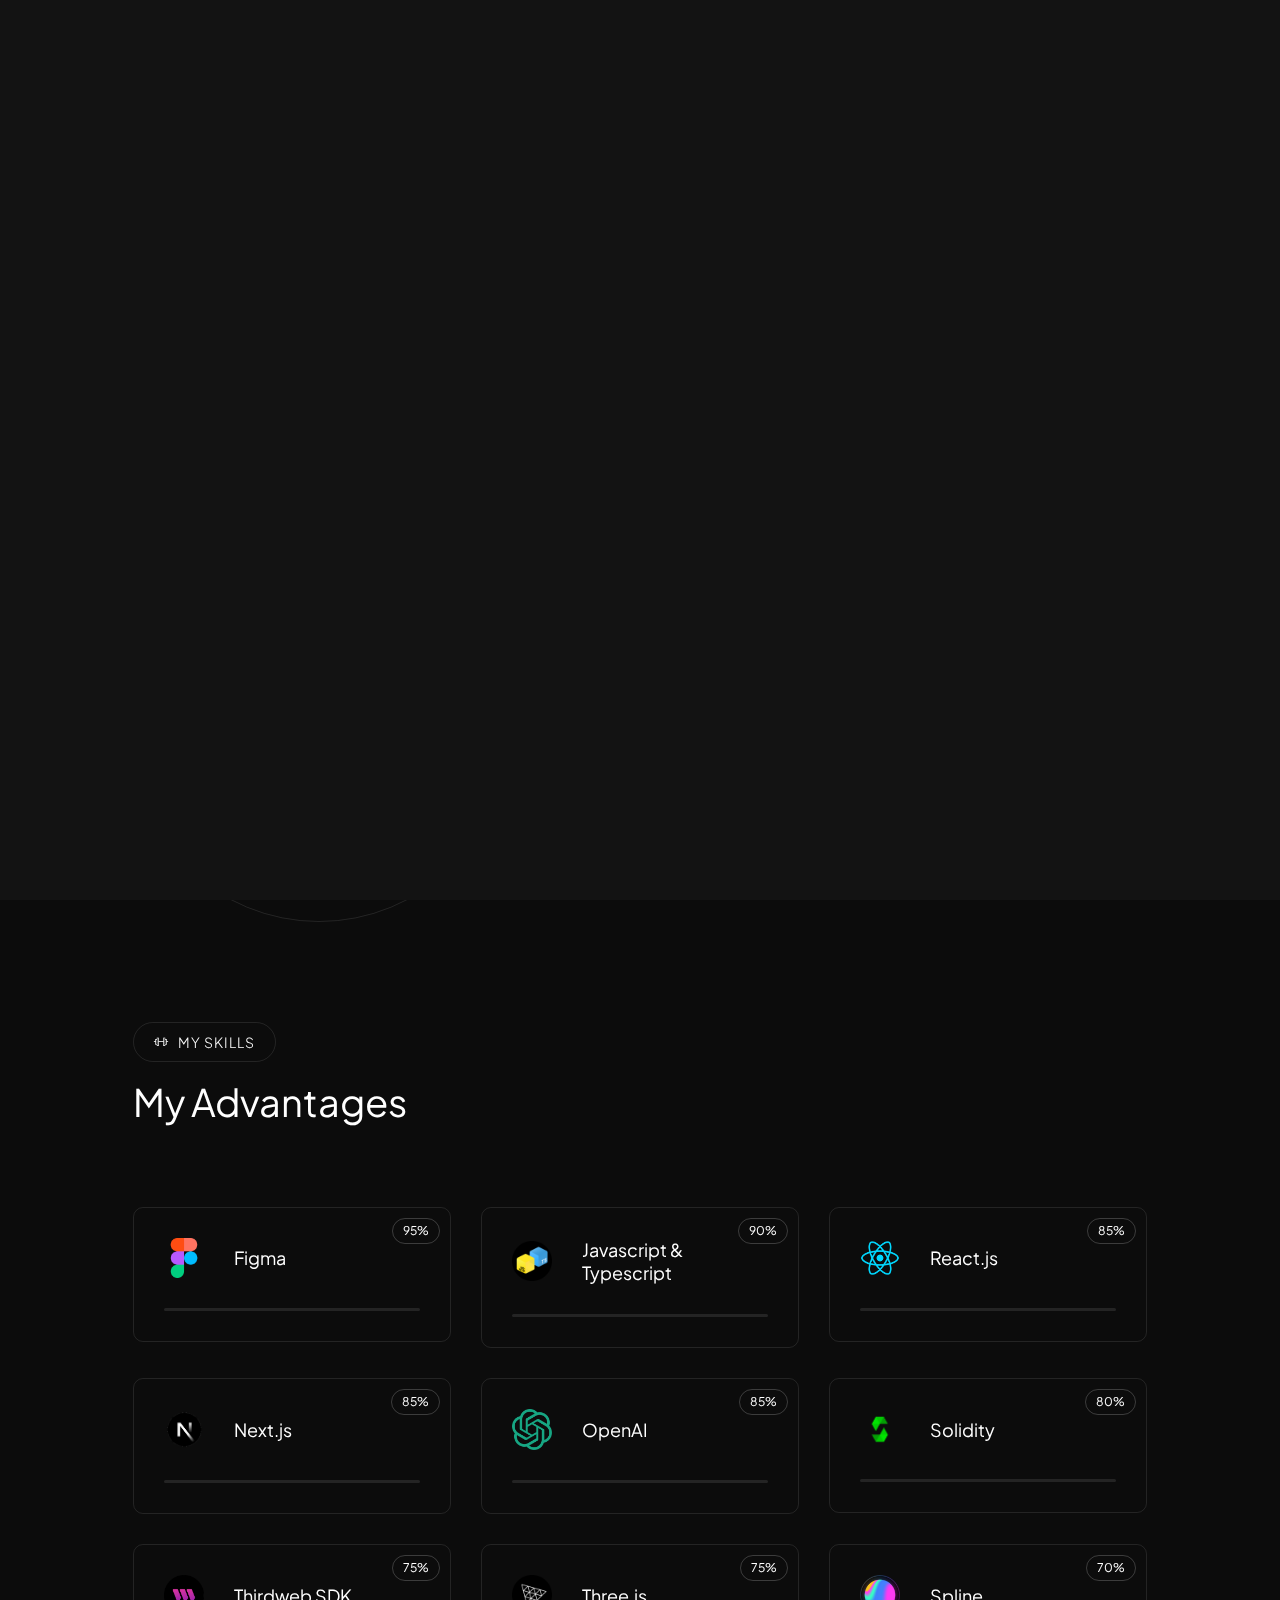
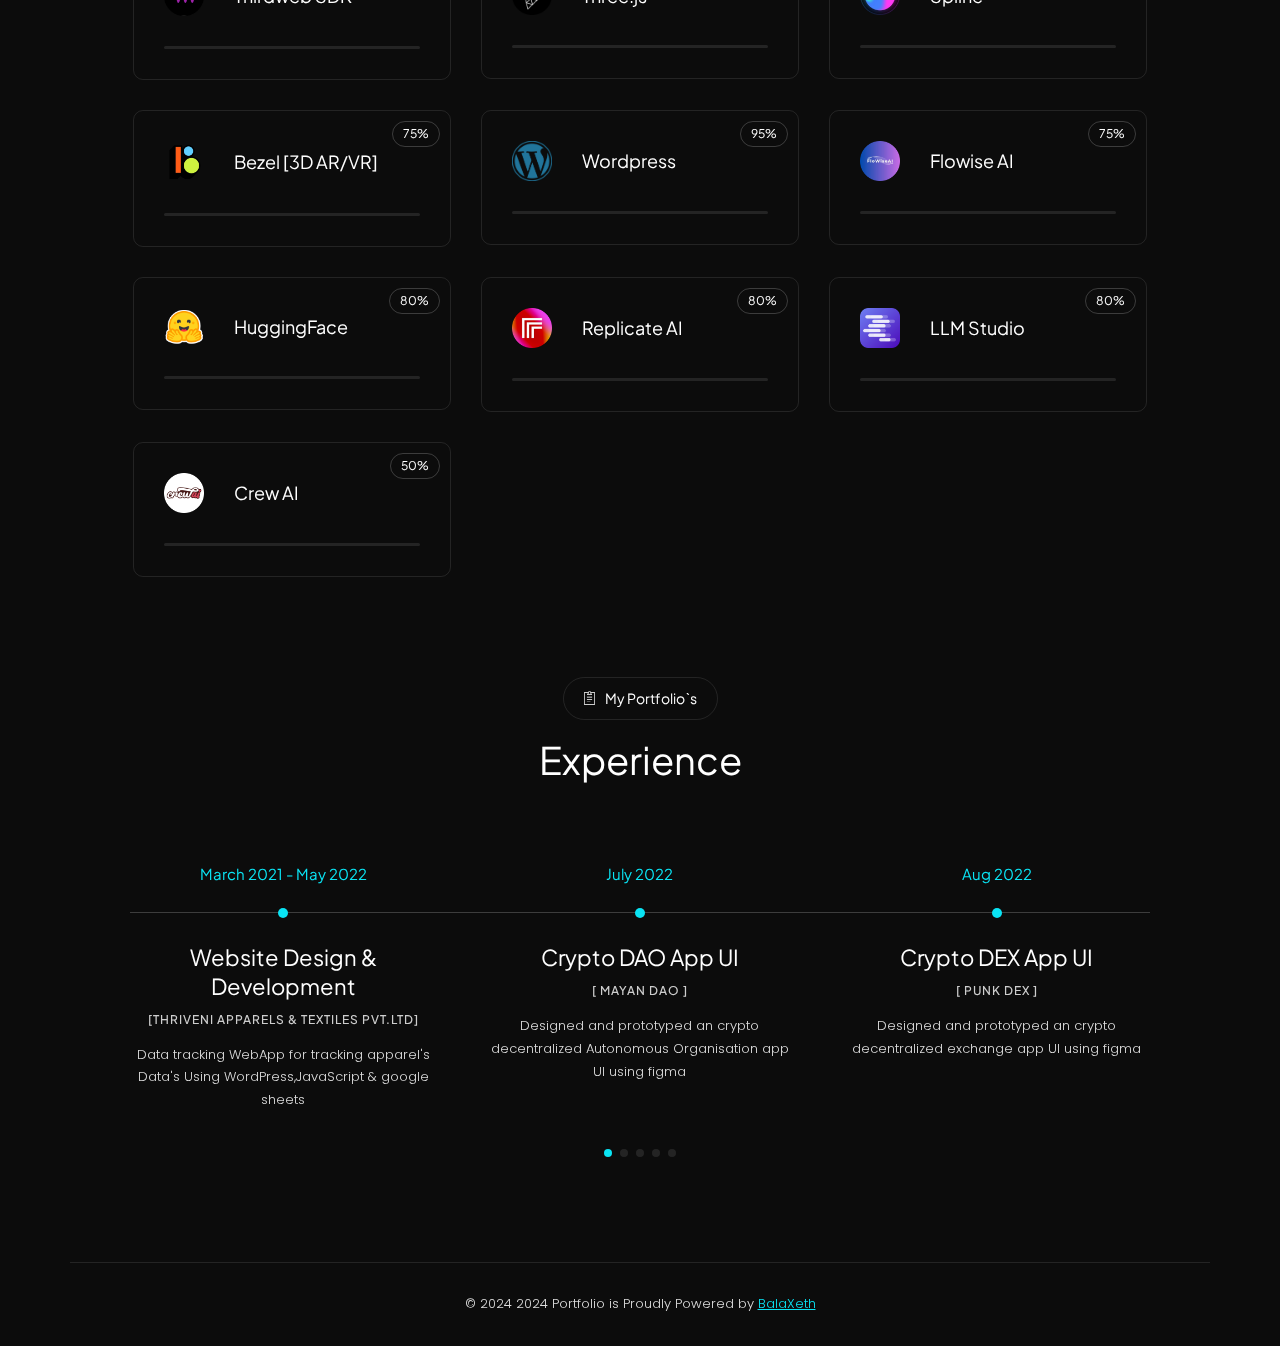
<file: about.html>
<!DOCTYPE html>
<html lang="zxx">
 
    <!-- Metas -->
    <meta charset="utf-8" />
    <meta http-equiv="X-UA-Compatible" content="IE=edge" />
    <meta
      name="viewport"
      content="width=device-width, initial-scale=1, maximum-scale=1"
    />
    <meta
      name="keywords"
      content="BalaXeth Personal portfolio site"
    />
    <meta name="description" content="Bala - Personal portfolio site" />
    <meta name="author" content="bala" />
    <!-- Title  -->
    <title>balaXeth</title>

    <!-- Favicon -->
    <link rel="shortcut icon" href="assets/imgs/favicon.ico" />

    <!-- Google Fonts -->
    <link
      href="https://fonts.googleapis.com/css?family=Poppins:100,200,300,400,500,600,700,800,900&amp;display=swap"
      rel="stylesheet"
    />
    <link
      href="https://fonts.googleapis.com/css2?family=Plus+Jakarta+Sans:wght@200;300;400;500;600;700;800&amp;display=swap"
      rel="stylesheet"
    />

    <!-- Plugins -->
    <link rel="stylesheet" href="assets/css/plugins.css" />

    <!-- Core Style Css -->
    <link rel="stylesheet" href="assets/css/style.css" />
  </head>

  <body>
    <!-- ==================== Start Loading ==================== -->

     <audio id="loadingSound" src="/assets/sounds/intro.wav"></audio>

    <div class="loader-wrap">
      <svg viewBox="0 0 1000 1000" preserveAspectRatio="none">
        <path id="svg" d="M0,1005S175,995,500,995s500,5,500,5V0H0Z"></path>
      </svg>

      <div class="loader-wrap-heading">
        <div class="load-text">
          <span>B</span>
          <span>A</span>
          <span>L</span>
          <span>A</span>
          <span>🧊</span>
        </div>
      </div>
    </div>

    <!-- ==================== End Loading ==================== -->

    <div class="cursor"></div>

    <!-- ==================== Start progress-scroll-button ==================== -->

    <div class="progress-wrap cursor-pointer">
      <svg
        class="progress-circle svg-content"
        width="100%"
        height="100%"
        viewBox="-1 -1 102 102"
      >
        <path d="M50,1 a49,49 0 0,1 0,98 a49,49 0 0,1 0,-98" />
      </svg>
    </div>

    <!-- ==================== End progress-scroll-button ==================== -->

    <!-- ==================== Start Navbar ==================== -->

    <nav class="navbar navbar-chang navbar-expand-lg">
      <div class="container position-re">
        <div class="row">
          <div class="col-lg-3 col-6 order1">
            <div class="bord">
              <!-- Logo -->
              <a class="logo icon-img-70" href="#">
                <img src="assets/imgs/logo.gif" alt="logo" />
              </a>
            </div>
          </div>
          <div class="col-lg-6 order3">
            <div class="bg">
              <!-- navbar links -->
              <div class="full-width">
                <ul class="navbar-nav">
                  <li class="nav-item">
                    <a class="nav-link" href="index.html"
                      ><span class="rolling-text">Home</span></a
                    >
                  </li>
                  <li class="nav-item">
                    <a class="nav-link" href="about.html"
                      ><span class="rolling-text">About</span></a
                    >
                  </li>
                  <li class="nav-item">
                    <a class="nav-link" href="services.html"
                      ><span class="rolling-text">Services</span></a
                    >
                  </li>
                  <li class="nav-item">
                    <a class="nav-link" href="portfolio.html"
                      ><span class="rolling-text">Portfolio</span></a
                    >
                  </li>

                  <li class="nav-item">
                    <a class="nav-link" href="contact.html"
                      ><span class="rolling-text">Contact</span></a
                    >
                  </li>
                </ul>
              </div>
            </div>
          </div>
          <div class="col-lg-3 col-6 order2">
            <div class="bord d-flex justify-content-end">
              <ul class="social d-flex rest">
                <li>
                  <a href="#0"><i class="fab fa-linkedin-in"></i></a>
                </li>
                <li>
                  <a href="#0"><i class="fab fa-instagram"></i></a>
                </li>
                <li>
                  <a href="#0"><i class="fab fa-github"></i></a>
                </li>
              </ul>
              <button class="navbar-toggler" type="button">
                <span class="icon-bar"><i class="fas fa-bars"></i></span>
              </button>
            </div>
          </div>
        </div>
      </div>
    </nav>

    <!-- ==================== End Navbar ==================== -->

    <main class="pt-80">
      <!-- ==================== Start About ==================== -->
      <audio id="click" src="/assets/sounds/finalclick.wav"></audio>
      <section class="about section-padding">
        <div class="container with-pad">
          <div class="row lg-marg">
            <div class="col-lg-5 valign">
              <div class="profile-img">
                <div class="img">
                  <img src="assets/imgs/header/aboutlogo.png" alt="" />
                </div>
                <span class="icon">
                  <img src="assets/imgs/header/icon1.png" alt="" />
                </span>
                <span class="icon">
                  <img src="assets/imgs/header/icon2.png" alt="" />
                </span>

                <span class="icon">
                  <img src="assets/imgs/header/icon3.png" alt="" />
                </span>
                <span class="icon">
                  <img src="assets/imgs/header/icon4.png" alt="" />
                </span>
              </div>
            </div>
            <div class="col-lg-7 valign">
              <div class="cont">
                <div class="sub-title-icon d-flex align-items-center">
                  <span class="icon pe-7s-gleam"></span>
                  <h6>About Me</h6>
                </div>
                <div class="text">
                  <h4 class="mb-30">
                    I'm
                    <span class="main-color">Creative Designer/Developer</span>
                    from INDIA
                  </h4>
                  <p>
                    Welcome! I specialize in Crafting websites,
                    Dapps, and AI tools. With a keen eye for design, I create
                    captivating graphics. I've helped small businesses thrive
                    online and developed digital products tailored to their
                    needs. Let's connect and bring your digital goals to life!
                  </p>

                  <div class="feat mt-30">
                    <div class="row">
                      <div class="col-sm-6">
                        <div class="item mb-15">
                          <h6 class="sub-title ls1">
                            <span class="fz-13 mr-10 main-color"
                              ><i class="fas fa-check"></i
                            ></span>
                            UI Design
                          </h6>
                        </div>

                        <div class="item sm-mb15">
                          <h6 class="sub-title ls1">
                            <span class="fz-13 mr-10 main-color"
                              ><i class="fas fa-check"></i
                            ></span>
                            Graphics Design
                          </h6>
                        </div>
                        <br />
                        <div class="item">
                          <h6 class="sub-title ls1">
                            <span class="fz-13 mr-10 main-color"
                              ><i class="fas fa-check"></i
                            ></span>
                            Website Development
                          </h6>
                        </div>
                      </div>

                      <div class="col-sm-6">
                        <div class="item mb-15">
                          <h6 class="sub-title ls1">
                            <span class="fz-13 mr-10 main-color"
                              ><i class="fas fa-check"></i
                            ></span>
                            Web3 Development
                          </h6>
                        </div>
                        <div class="item">
                          <h6 class="sub-title ls1">
                            <span class="fz-13 mr-10 main-color"
                              ><i class="fas fa-check"></i
                            ></span>
                            AI Tools Development
                          </h6>
                        </div>
                        <br />
                        <div class="item">
                          <h6 class="sub-title ls1">
                            <span class="fz-13 mr-10 main-color"
                              ><i class="fas fa-check"></i
                            ></span>
                            Prompt Engineering
                          </h6>
                        </div>
                      </div>
                    </div>
                  </div>
                  <!-- CONTACT BOX-- -->
                  <div class="info mt-50">
                    <div class="row">
                      <div class="col-sm-6">
                        <div class="item d-flex align-items-center sm-mb30">
                          <div class="mr-15">
                            <span class="icon pe-7s-mail"></span>
                          </div>
                          <div>
                            <span class="opacity-7 mb-5">Email Me</span>
                            <h6>balaxeth@gmail.com</h6>
                          </div>
                        </div>
                      </div>
                      <div class="col-sm-6">
                        <div class="item d-flex align-items-center">
                          <div class="mr-15">
                            <span class="icon pe-7s-call"></span>
                          </div>
                          <div>
                            <span class="opacity-7 mb-5">Call Me</span>
                            <h6>+91 9080880124</h6>
                          </div>
                        </div>
                      </div>
                    </div>
                  </div>
                  <!-- CONTACT BOX--END -->
                </div>
              </div>
            </div>
          </div>
        </div>
      </section>

      <!-- ==================== End About ==================== -->

      <!-- ==================== Start Skills ==================== -->

      <section class="skills section-padding pt-0">
        <div class="container with-pad">
          <div class="sec-head mb-80">
            <div class="row">
              <div class="col-lg-6">
                <div class="sub-title-icon d-flex align-items-center">
                  <span class="icon pe-7s-gym"></span>
                  <h6>My Skills</h6>
                </div>
                <h3>My Advantages</h3>
              </div>
            </div>
          </div>
          <!-- 0 -->
          <div class="row">
            <div class="col-lg-4 col-md-6">
              <div class="item mb-30">
                <div class="d-flex align-items-center mb-30">
                  <div class="mr-30">
                    <div class="img icon-img-40">
                      <img src="assets/imgs/resume/s1.png" alt="" />
                    </div>
                  </div>
                  <div>
                    <h6 class="fz-18">Figma</h6>
                  </div>
                </div>
                <div class="skill-progress">
                  <span class="progres" data-value="95%"></span>
                </div>
                <span class="value">95%</span>
              </div>
            </div>
            <!-- 1 -->
            <div class="col-lg-4 col-md-6">
              <div class="item mb-30">
                <div class="d-flex align-items-center mb-30">
                  <div class="mr-30">
                    <div class="img icon-img-40">
                      <img src="assets/imgs/resume/jsts.png" alt="" />
                    </div>
                  </div>
                  <div>
                    <h6 class="fz-18">Javascript & Typescript</h6>
                  </div>
                </div>
                <div class="skill-progress">
                  <span class="progres" data-value="95%"></span>
                </div>
                <span class="value">90%</span>
              </div>
            </div>
            <!-- 2 -->
            <div class="col-lg-4 col-md-6">
              <div class="item md-mb30">
                <div class="d-flex align-items-center mb-30">
                  <div class="mr-30">
                    <div class="img icon-img-40">
                      <img src="assets/imgs/resume/s3.png" alt="" />
                    </div>
                  </div>
                  <div>
                    <h6 class="fz-18">React.js</h6>
                  </div>
                </div>
                <div class="skill-progress">
                  <span class="progres" data-value="90%"></span>
                </div>
                <span class="value">85%</span>
              </div>
            </div>
            <!-- 3 -->
            <div class="col-lg-4 col-md-6">
              <div class="item md-mb30">
                <div class="d-flex align-items-center mb-30">
                  <div class="mr-30">
                    <div class="img icon-img-40">
                      <img src="assets/imgs/resume/next.png" alt="" />
                    </div>
                  </div>
                  <div>
                    <h6 class="fz-18">Next.js</h6>
                  </div>
                </div>
                <div class="skill-progress">
                  <span class="progres" data-value="85%"></span>
                </div>
                <span class="value">85%</span>
              </div>
            </div>
            <!-- 4 -->
            <div class="col-lg-4 col-md-6">
              <div class="item md-mb30">
                <div class="d-flex align-items-center mb-30">
                  <div class="mr-30">
                    <div class="img icon-img-40">
                      <img src="assets/imgs/resume/openai.png" alt="" />
                    </div>
                  </div>
                  <div>
                    <h6 class="fz-18">OpenAI</h6>
                  </div>
                </div>
                <div class="skill-progress">
                  <span class="progres" data-value="85%"></span>
                </div>
                <span class="value">85%</span>
              </div>
            </div>
            <!-- 5 -->
            <div class="col-lg-4 col-md-6">
              <div class="item md-mb30">
                <div class="d-flex align-items-center mb-30">
                  <div class="mr-30">
                    <div class="img icon-img-40">
                      <img src="assets/imgs/resume/solidity.png" alt="" />
                    </div>
                  </div>
                  <div>
                    <h6 class="fz-18">Solidity</h6>
                  </div>
                </div>
                <div class="skill-progress">
                  <span class="progres" data-value="80%"></span>
                </div>
                <span class="value">80%</span>
              </div>
            </div>
            
           
            <!-- 5.5 -->
            <div class="col-lg-4 col-md-6 pt-30">
              <div class="item md-mb30">
                <div class="d-flex align-items-center mb-30">
                  <div class="mr-30">
                    <div class="img icon-img-40">
                      <img src="assets/imgs/resume/3web.png" alt="" />
                    </div>
                  </div>
                  <div>
                    <h6 class="fz-18">Thirdweb SDK</h6>
                  </div>
                </div>
                <div class="skill-progress">
                  <span class="progres" data-value="75%"></span>
                </div>
                <span class="value">75%</span>
              </div>
            </div>

 <!-- 6 -->
            <div class="col-lg-4 col-md-6 pt-30">
              <div class="item md-mb30">
                <div class="d-flex align-items-center mb-30">
                  <div class="mr-30">
                    <div class="img icon-img-40">
                      <img src="assets/imgs/resume/three.png" alt="" />
                    </div>
                  </div>
                  <div>
                    <h6 class="fz-18">Three.js</h6>
                  </div>
                </div>
                <div class="skill-progress">
                  <span class="progres" data-value="75%"></span>
                </div>
                <span class="value">75%</span>
              </div>
            </div>
            
            <!-- 7 -->
            <div class="col-lg-4 col-md-6 pt-30">
              <div class="item md-mb30">
                <div class="d-flex align-items-center mb-30">
                  <div class="mr-30">
                    <div class="img icon-img-40">
                      <img src="assets/imgs/resume/spline.png" alt="" />
                    </div>
                  </div>
                  <div>
                    <h6 class="fz-18">Spline</h6>
                  </div>
                </div>
                <div class="skill-progress">
                  <span class="progres" data-value="70%"></span>
                </div>
                <span class="value">70%</span>
              </div>
            </div>
            <!-- ---- -->
             <div class="col-lg-4 col-md-6 pt-30">
              <div class="item md-mb30">
                <div class="d-flex align-items-center mb-30">
                  <div class="mr-30">
                    <div class="img icon-img-40">
                      <img src="assets/imgs/resume/bezel.png" alt="" />
                    </div>
                  </div>
                  <div>
                    <h6 class="fz-18">Bezel [3D AR/VR]</h6>
                  </div>
                </div>
                <div class="skill-progress">
                  <span class="progres" data-value="75%"></span>
                </div>
                <span class="value">75%</span>
              </div>
            </div>
            <!-- 8 -->
            <div class="col-lg-4 col-md-6 pt-30">
              <div class="item md-mb30">
                <div class="d-flex align-items-center mb-30">
                  <div class="mr-30">
                    <div class="img icon-img-40">
                      <img src="assets/imgs/resume/s2.png" alt="" />
                    </div>
                  </div>
                  <div>
                    <h6 class="fz-18">Wordpress</h6>
                  </div>
                </div>
                <div class="skill-progress">
                  <span class="progres" data-value="95%"></span>
                </div>
                <span class="value">95%</span>
              </div>
            </div>
            <!-- 9 -->
            <div class="col-lg-4 col-md-6 pt-30">
              <div class="item md-mb30">
                <div class="d-flex align-items-center mb-30">
                  <div class="mr-30">
                    <div class="img icon-img-40">
                      <img src="assets/imgs/resume/flowise.png" alt="" />
                    </div>
                  </div>
                  <div>
                    <h6 class="fz-18">Flowise AI</h6>
                  </div>
                </div>
                <div class="skill-progress">
                  <span class="progres" data-value="75%"></span>
                </div>
                <span class="value">75%</span>
              </div>
            </div>
            <!-- 10 -->
            <div class="col-lg-4 col-md-6 pt-30">
              <div class="item md-mb30">
                <div class="d-flex align-items-center mb-30">
                  <div class="mr-30">
                    <div class="img icon-img-40">
                      <img src="assets/imgs/resume/hugging.png" alt="" />
                    </div>
                  </div>
                  <div>
                    <h6 class="fz-18">HuggingFace</h6>
                  </div>
                </div>
                <div class="skill-progress">
                  <span class="progres" data-value="80%"></span>
                </div>
                <span class="value">80%</span>
              </div>
            </div>
            <!-- 11 -->
            <div class="col-lg-4 col-md-6 pt-30">
              <div class="item md-mb30">
                <div class="d-flex align-items-center mb-30">
                  <div class="mr-30">
                    <div class="img icon-img-40">
                      <img src="assets/imgs/resume/replicate.png" alt="" />
                    </div>
                  </div>
                  <div>
                    <h6 class="fz-18">Replicate AI</h6>
                  </div>
                </div>
                <div class="skill-progress">
                  <span class="progres" data-value="80%"></span>
                </div>
                <span class="value">80%</span>
              </div>
            </div>
            <!-- 12 -->
            <div class="col-lg-4 col-md-6 pt-30">
              <div class="item md-mb30">
                <div class="d-flex align-items-center mb-30">
                  <div class="mr-30">
                    <div class="img icon-img-40">
                      <img src="assets/imgs/resume/LLMS.png" alt="" />
                    </div>
                  </div>
                  <div>
                    <h6 class="fz-18">LLM Studio</h6>
                  </div>
                </div>
                <div class="skill-progress">
                  <span class="progres" data-value="80%"></span>
                </div>
                <span class="value">80%</span>
              </div>
            </div>
            <!-- 13 -->
            <div class="col-lg-4 col-md-6 pt-30">
              <div class="item md-mb30">
                <div class="d-flex align-items-center mb-30">
                  <div class="mr-30">
                    <div class="img icon-img-40">
                      <img src="assets/imgs/resume/crewai.png" alt="" />
                    </div>
                  </div>
                  <div>
                    <h6 class="fz-18">Crew AI</h6>
                  </div>
                </div>
                <div class="skill-progress">
                  <span class="progres" data-value="50%"></span>
                </div>
                <span class="value">50%</span>
              </div>
            </div>


          </div>
        </div>
      </section>

      <!-- ==================== End Skills ==================== -->

      <!-- ==================== Start Resume ==================== -->

      <section class="resume section-padding pt-0">
        <div class="container with-pad">
          <div class="sec-head mb-80">
            <div class="row justify-content-center">
              <div class="col-lg-6 text-center">
                <div class="d-inline-block">
                  <div class="sub-title-icon d-flex align-items-center">
                    <span class="icon pe-7s-note2"></span>
                    <a href="portfolio.html"> My Portfolio`s </a>
                  </div>
                </div>
                <h3>Experience</h3>
              </div>
            </div>
          </div>

          <div>
            <div
              class="resume-swiper"
              data-carousel="swiper"
              data-space="50"
              data-speed="1000"
            >
              <div
                id="content-carousel-container-unq-resume"
                class="swiper-container"
                data-swiper="container"
              >
                <div class="swiper-wrapper">
                  <div class="swiper-slide">
                    <div class="item text-center">
                      <h6 class="main-color date fz-15 mb-60">
                        March 2021 - May 2022
                      </h6>
                      <h5>Website Design & Development</h5>
                      <span class="opacity-8 fw-500 mt-10"
                        >[Thriveni Apparels & Textiles Pvt.Ltd]</span
                      >
                      <p class="fz-13 mt-15">
                        Data tracking WebApp for tracking apparel's Data's Using
                        WordPress,JavaScript & google sheets
                      </p>
                    </div>
                  </div>
                  <!--  -->
                  <div class="swiper-slide">
                    <div class="item text-center">
                      <h6 class="main-color date fz-15 mb-60">July 2022</h6>
                      <h5>Crypto DAO App UI</h5>
                      <span class="opacity-8 fw-500 mt-10">[ Mayan DAO ]</span>
                      <p class="fz-13 mt-15">
                        Designed and prototyped an crypto decentralized
                        Autonomous Organisation app UI using figma
                      </p>
                    </div>
                  </div>
                  <!--  -->
                  <!--  -->
                  <div class="swiper-slide">
                    <div class="item text-center">
                      <h6 class="main-color date fz-15 mb-60">Aug 2022</h6>
                      <h5>Crypto DEX App UI</h5>
                      <span class="opacity-8 fw-500 mt-10">[ PUNK Dex ]</span>
                      <p class="fz-13 mt-15">
                        Designed and prototyped an crypto decentralized exchange
                        app UI using figma
                      </p>
                    </div>
                  </div>
                  <!--  -->
                  <div class="swiper-slide">
                    <div class="item text-center">
                      <h6 class="main-color date fz-15 mb-60">
                        Oct 2022 - Dec 2022
                      </h6>
                      <h5>UI/UX Dapp Design</h5>
                      <span class="opacity-8 fw-500 mt-10"
                        >[ FTM Grow House & AVAX Grow House ]</span
                      >
                      <p class="fz-13 mt-15">
                        Designed Full Web3 ROI Website using Figma Css &
                        Photoshop..
                      </p>
                    </div>
                  </div>
                  <!--  -->
                  <div class="swiper-slide">
                    <div class="item text-center">
                      <h6 class="main-color date fz-15 mb-60">
                        Jul 2023 - Sep 2023
                      </h6>
                      <h5>NFT DAPP Frontend</h5>
                      <span class="opacity-8 fw-500 mt-10"
                        >[ at Dank Dealerz NFT ]</span
                      >
                      <p class="fz-13 mt-15">
                        Designed and Protyped an fullstack NFT Dapp for
                        LittledankAlienz & Dank Dealerz using Figma, React,
                        tailwindcss
                      </p>
                    </div>
                  </div>
                  <!--  -->
                  <div class="swiper-slide">
                    <div class="item text-center">
                      <h6 class="main-color date fz-15 mb-60">Oct 2023</h6>
                      <h5>Coffee Shop Website</h5>
                      <span class="opacity-8 fw-500 mt-10"
                        >[ Berry AmsterdaM ]</span
                      >
                      <p class="fz-13 mt-15">
                        Redesign/development Coffee shop website for Berry
                        Amsterdam with QRCode Food Menu using Figma, HTML/CSS/JS
                      </p>
                    </div>
                  </div>
                  <!--  -->
                  <div class="swiper-slide">
                    <div class="item text-center">
                      <h6 class="main-color date fz-15 mb-60">Nov 2023</h6>
                      <h5>NFT Minting Dapp</h5>
                      <span class="opacity-8 fw-500 mt-10"
                        >[ AlienHood NFT]</span
                      >
                      <p class="fz-13 mt-15">
                        Designed and developed an full stack NFT minting dApp
                        using Figma, Solidity, Next.js, TailwindCss
                      </p>
                    </div>
                  </div>
                  <!--  -->
                </div>
                <div class="swiper-pagination"></div>
              </div>
            </div>
          </div>
        </div>
      </section>

      <!-- ==================== End Resume ==================== -->
    </main>

    <!-- ==================== Start Footer ==================== -->

    <footer>
      <div class="container pb-30 pt-30 bord-thin-top">
        <div class="row">
          <div class="col-12">
            <div class="text-center">
              <p class="fz-13">
                © 2024 2024 Portfolio is Proudly Powered by
                <span class="underline main-color"
                  ><a
                    href="https://themeforest.net/user/ui-themez"
                    target="_blank"
                    >BalaXeth</a
                  ></span
                >
              </p>
            </div>
          </div>
        </div>
      </div>
    </footer>

    <!-- ==================== End Footer ==================== -->

    <!-- jQuery -->
    <script src="assets/js/jquery-3.6.0.min.js"></script>
    <script src="assets/js/jquery-migrate-3.4.0.min.js"></script>

    <!-- plugins -->
    <script src="assets/js/plugins.js"></script>

    <!-- custom scripts -->
    <script src="assets/js/scripts.js"></script>
    <script>
      window.addEventListener("load", function () {
        var audio = document.getElementById("loadingSound");
        audio.play();
      });
    </script>
     <script>
      // JavaScript
      document.addEventListener("DOMContentLoaded", function () {
        var audio = document.getElementById("click");

        // Add an event listener to the document or a specific element
        document.addEventListener("click", function () {
          // Check if the audio element is paused before playing
          if (audio.paused) {
            audio.play();
          }
        });
      });
    </script>
  </body>

  <!-- Mirrored from ui-themez.smartinnovates.net/items/Gilb/about.html by HTTrack Website Copier/3.x [XR&CO'2014], Wed, 28 Feb 2024 15:50:09 GMT -->
</html>
</file>
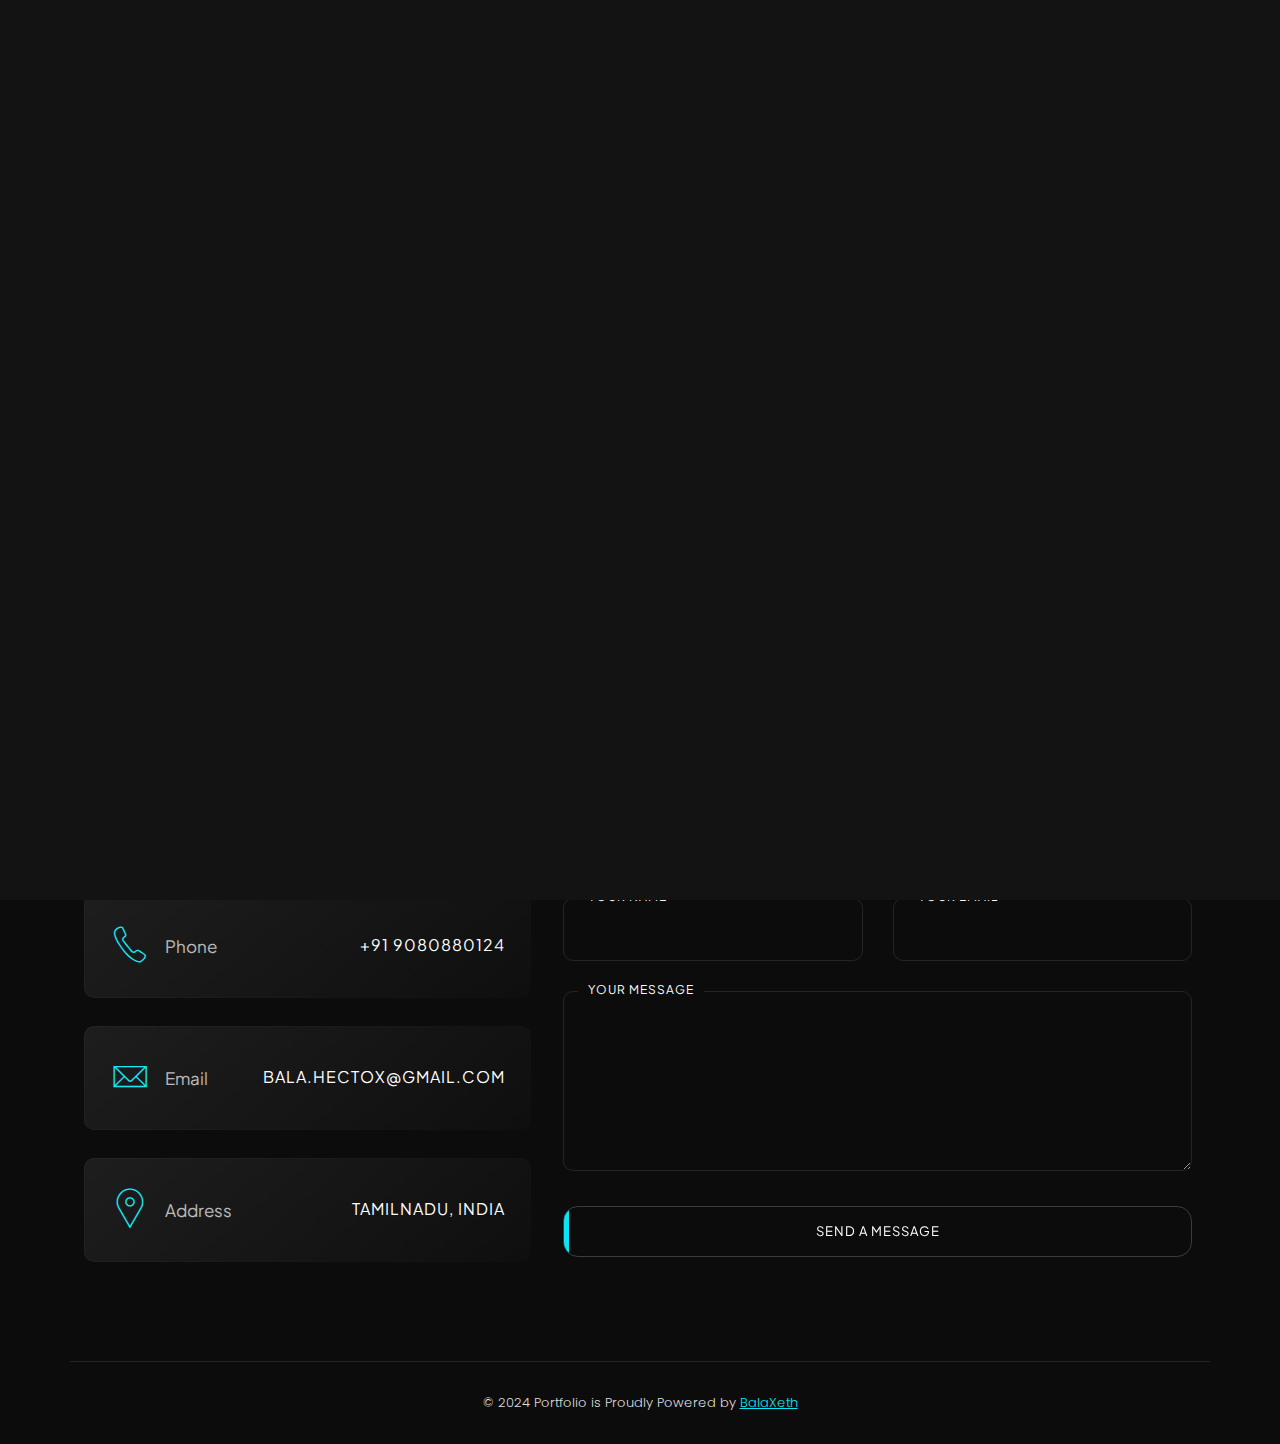
<file: contact.html>
<!DOCTYPE html>
<html lang="zxx">
  <head>
    <!-- Metas -->
    <meta charset="utf-8" />
    <meta http-equiv="X-UA-Compatible" content="IE=edge" />
    <meta
      name="viewport"
      content="width=device-width, initial-scale=1, maximum-scale=1"
    />
    <meta name="keywords" content="BalaXeth Personal portfolio site" />
    <meta name="description" content="Bala - Personal portfolio site" />
    <meta name="author" content="bala" />

    <!-- Title  -->
    <title>balaXeth</title>
    <!-- Favicon -->
    <link rel="shortcut icon" href="assets/imgs/favicon.ico" />

    <!-- Google Fonts -->
    <link
      href="https://fonts.googleapis.com/css?family=Poppins:100,200,300,400,500,600,700,800,900&amp;display=swap"
      rel="stylesheet"
    />
    <link
      href="https://fonts.googleapis.com/css2?family=Plus+Jakarta+Sans:wght@200;300;400;500;600;700;800&amp;display=swap"
      rel="stylesheet"
    />

    <!-- Plugins -->
    <link rel="stylesheet" href="assets/css/plugins.css" />

    <!-- Core Style Css -->
    <link rel="stylesheet" href="assets/css/style.css" />
  </head>

  <body>
    <!-- ==================== Start Loading ==================== -->

    <audio id="loadingSound" src="/assets/sounds/intro.wav"></audio>
    <audio id="click" src="/assets/sounds/finalclick.wav"></audio>
    <div class="loader-wrap">
      <svg viewBox="0 0 1000 1000" preserveAspectRatio="none">
        <path id="svg" d="M0,1005S175,995,500,995s500,5,500,5V0H0Z"></path>
      </svg>

      <div class="loader-wrap-heading">
        <div class="load-text">
          <span>B</span>
          <span>A</span>
          <span>L</span>
          <span>A</span>
          <span>🧊</span>
        </div>
      </div>
    </div>

    <!-- ==================== End Loading ==================== -->

    <div class="cursor"></div>

    <!-- ==================== Start progress-scroll-button ==================== -->

    <div class="progress-wrap cursor-pointer">
      <svg
        class="progress-circle svg-content"
        width="100%"
        height="100%"
        viewBox="-1 -1 102 102"
      >
        <path d="M50,1 a49,49 0 0,1 0,98 a49,49 0 0,1 0,-98" />
      </svg>
    </div>

    <!-- ==================== End progress-scroll-button ==================== -->

    <!-- ==================== Start Navbar ==================== -->
    <nav class="navbar navbar-chang navbar-expand-lg">
      <div class="container position-re">
        <div class="row">
          <div class="col-lg-3 col-6 order1">
            <div class="bord">
              <!-- Logo -->
              <a class="logo icon-img-70" href="#">
                <img src="assets/imgs/logo1.png" alt="logo" />
              </a>
            </div>
          </div>
          <div class="col-lg-6 order3">
            <div class="bg">
              <!-- navbar links -->
              <div class="full-width">
                <ul class="navbar-nav">
                  <li class="nav-item">
                    <a class="nav-link" href="index.html"
                      ><span class="">Home</span></a
                    >
                  </li>
                  <li class="nav-item">
                    <a class="nav-link" href="about.html"
                      ><span class="">About</span></a
                    >
                  </li>
                  <li class="nav-item">
                    <a class="nav-link" href="services.html"
                      ><span class="">Services</span></a
                    >
                  </li>
                  <li class="nav-item">
                    <a class="nav-link" href="portfolio.html"
                      ><span class="">Portfolio</span></a
                    >
                  </li>

                  <li class="nav-item">
                    <a class="nav-link" href="contact.html"
                      ><span class="">Contact</span></a
                    >
                  </li>
                </ul>
              </div>
            </div>
          </div>
          <div class="col-lg-3 col-6 order2">
            <div class="bord d-flex justify-content-end">
              <ul class="social d-flex rest">
                <li>
                  <a href="https://www.linkedin.com/in/bala-eth-a3ba20240/"
                    ><i class="fab fa-linkedin-in"></i
                  ></a>
                </li>
                <li>
                  <a href="https://www.instagram.com/balaxeth/"
                    ><i class="fab fa-instagram"></i
                  ></a>
                </li>
                <li>
                  <a href="https://github.com/Bala0o8o0"
                    ><i class="fab fa-github"></i
                  ></a>
                </li>
              </ul>
              <button class="navbar-toggler" type="button">
                <span class="icon-bar"><i class="fas fa-bars"></i></span>
              </button>
            </div>
          </div>
        </div>
      </div>
    </nav>
    <!-- ==================== End Navbar ==================== -->

    <main class="pt-80">
      <!-- ==================== Start Contact ==================== -->

      <section class="contact section-padding">
        <div class="container">
          <div class="sec-head mb-80">
            <div class="row justify-content-center">
              <div class="col-lg-8 text-center">
                <div class="d-inline-block">
                  <div class="sub-title-icon d-flex align-items-center">
                    <span class="icon pe-7s-map-marker"></span>
                    <h6>Contact Me</h6>
                  </div>
                </div>
                <h3>Let's Get in Touch!</h3>
              </div>
            </div>
          </div>
          <div class="row justify-content-center">
            <div class="col-lg-12">
              <div class="google-map mb-80">
                <!-- <iframe
                  id="gmap_canvas"
                  src="https://maps.google.com/maps?q=hollwood&amp;t=&amp;z=11&amp;ie=UTF8&amp;iwloc=&amp;output=embed"
                >
                </iframe> -->
                <iframe
                  id="gmap_canvas"
                  src="https://www.google.com/maps/embed?pb=!1m18!1m12!1m3!1d4013074.525959532!2d75.64668990677237!3d10.809925996684186!2m3!1f0!2f0!3f0!3m2!1i1024!2i768!4f13.1!3m3!1m2!1s0x3b00c582b1189633%3A0x559475cc463361f0!2sTamil%20Nadu!5e0!3m2!1sen!2sin!4v1710570626173!5m2!1sen!2sin"
                  loading="lazy"
                  referrerpolicy="no-referrer-when-downgrade"
                ></iframe>
              </div>
            </div>
            <div class="col-lg-5 valign">
              <div class="info full-width md-mb80">
                <div class="item mb-30 d-flex align-items-center">
                  <div class="mr-15">
                    <span class="icon fz-40 main-color pe-7s-call"></span>
                  </div>
                  <div class="mr-10">
                    <h6 class="opacity-7">Phone</h6>
                  </div>
                  <div class="ml-auto">
                    <h4>+91 9080880124</h4>
                  </div>
                </div>
                <div class="item mb-30 d-flex align-items-center">
                  <div class="mr-15">
                    <span class="icon fz-40 main-color pe-7s-mail"></span>
                  </div>
                  <div class="mr-10">
                    <h6 class="opacity-7">Email</h6>
                  </div>
                  <div class="ml-auto">
                    <h4>
                      <a href="mailto:abc@example.com">bala.hectox@gmail.com</a>
                    </h4>
                  </div>
                </div>
                <div class="item d-flex align-items-center">
                  <div class="mr-15">
                    <span class="icon fz-40 main-color pe-7s-map-marker"></span>
                  </div>
                  <div class="mr-10">
                    <h6 class="opacity-7">Address</h6>
                  </div>
                  <div class="ml-auto">
                    <h4>TamilNadu, India</h4>
                  </div>
                </div>
              </div>
            </div>
            <!-- contact form CTA -->
            <div class="col-lg-7 valign">
              <div class="full-width">
                <form
                  id="contact-form"
                  method="post"
                  action="javascript:void(0)"
                >
                  <div class="messages"></div>
                  <div class="controls row">
                    <div class="col-lg-6">
                      <div class="form-group mb-30">
                        <label>Your Name</label>
                        <input
                          id="form_name"
                          type="text"
                          name="name"
                          required="required"
                        />
                      </div>
                    </div>
                    <div class="col-lg-6">
                      <div class="form-group mb-30">
                        <label>Your Email</label>
                        <input
                          id="form_email"
                          type="email"
                          name="email"
                          required="required"
                        />
                      </div>
                    </div>
                    <div class="col-12">
                      <div class="form-group">
                        <label>Your Message</label>
                        <textarea
                          id="form_message"
                          name="message"
                          required="required"
                        ></textarea>
                      </div>

                      <div class="mt-30">
                        <button type="button" onclick="sendMessage()">
                          <span class="text">Send A Message</span>
                        </button>
                      </div>
                    </div>
                  </div>
                </form>
              </div>
            </div>

            <!-- contact form CTA -->
          </div>
        </div>
      </section>

      <!-- ==================== End Contact ==================== -->
    </main>

    <!-- ==================== Start Footer ==================== -->

    <footer>
      <div class="container pb-30 pt-30 bord-thin-top">
        <div class="row">
          <div class="col-12">
            <div class="text-center">
              <p class="fz-13">
                © 2024 Portfolio is Proudly Powered by
                <span class="underline main-color"
                  ><a href="about.html" target="_blank">BalaXeth</a></span
                >
              </p>
            </div>
          </div>
        </div>
      </div>
    </footer>

    <!-- ==================== End Footer ==================== -->

    <!-- jQuery -->
    <script src="assets/js/jquery-3.6.0.min.js"></script>
    <script src="assets/js/jquery-migrate-3.4.0.min.js"></script>

    <!-- plugins -->
    <script src="assets/js/plugins.js"></script>

    <script src="assets/js/ScrollTrigger.min.html"></script>

    <!-- custom scripts -->
    <script src="assets/js/scripts.js"></script>
    <!-- RELOAD SOUND -->
    <script src="assets/js/scripts.js"></script>
    <script>
      window.addEventListener("load", function () {
        var audio = document.getElementById("loadingSound");
        audio.play();
      });
    </script>
    <!-- RELOAD SOUND END-->
    <!-- ------------------------------------- -->
    <!-- Tounch sound -->
    <script>
      // JavaScript
      document.addEventListener("DOMContentLoaded", function () {
        var audio = document.getElementById("click");

        // Add an event listener to the document or a specific element
        document.addEventListener("click", function () {
          // Check if the audio element is paused before playing
          if (audio.paused) {
            audio.play();
          }
        });
      });
    </script>
    <!-- Tounch sound END-->
    <!-- --------------------- -->
    <!-- WA CONTACT FORM -->
    <script>
      function sendMessage() {
        var name = document.getElementById("form_name").value;
        var email = document.getElementById("form_email").value;
        var message = document.getElementById("form_message").value;
        var phoneNumber = "+919080880124"; // Your WhatsApp number

        // Construct WhatsApp message
        var whatsappMessage =
          "Name: " + name + "\nEmail: " + email + "\nMessage: " + message;

        // Format WhatsApp URL
        var whatsappURL =
          "https://wa.me/" +
          phoneNumber +
          "/?text=" +
          encodeURIComponent(whatsappMessage);

        // Open WhatsApp in a new tab with prefilled message
        window.open(whatsappURL, "_blank");
      }
    </script>
    <!-- WA CONTACT FORM END -->
  </body>
</html>
</file>
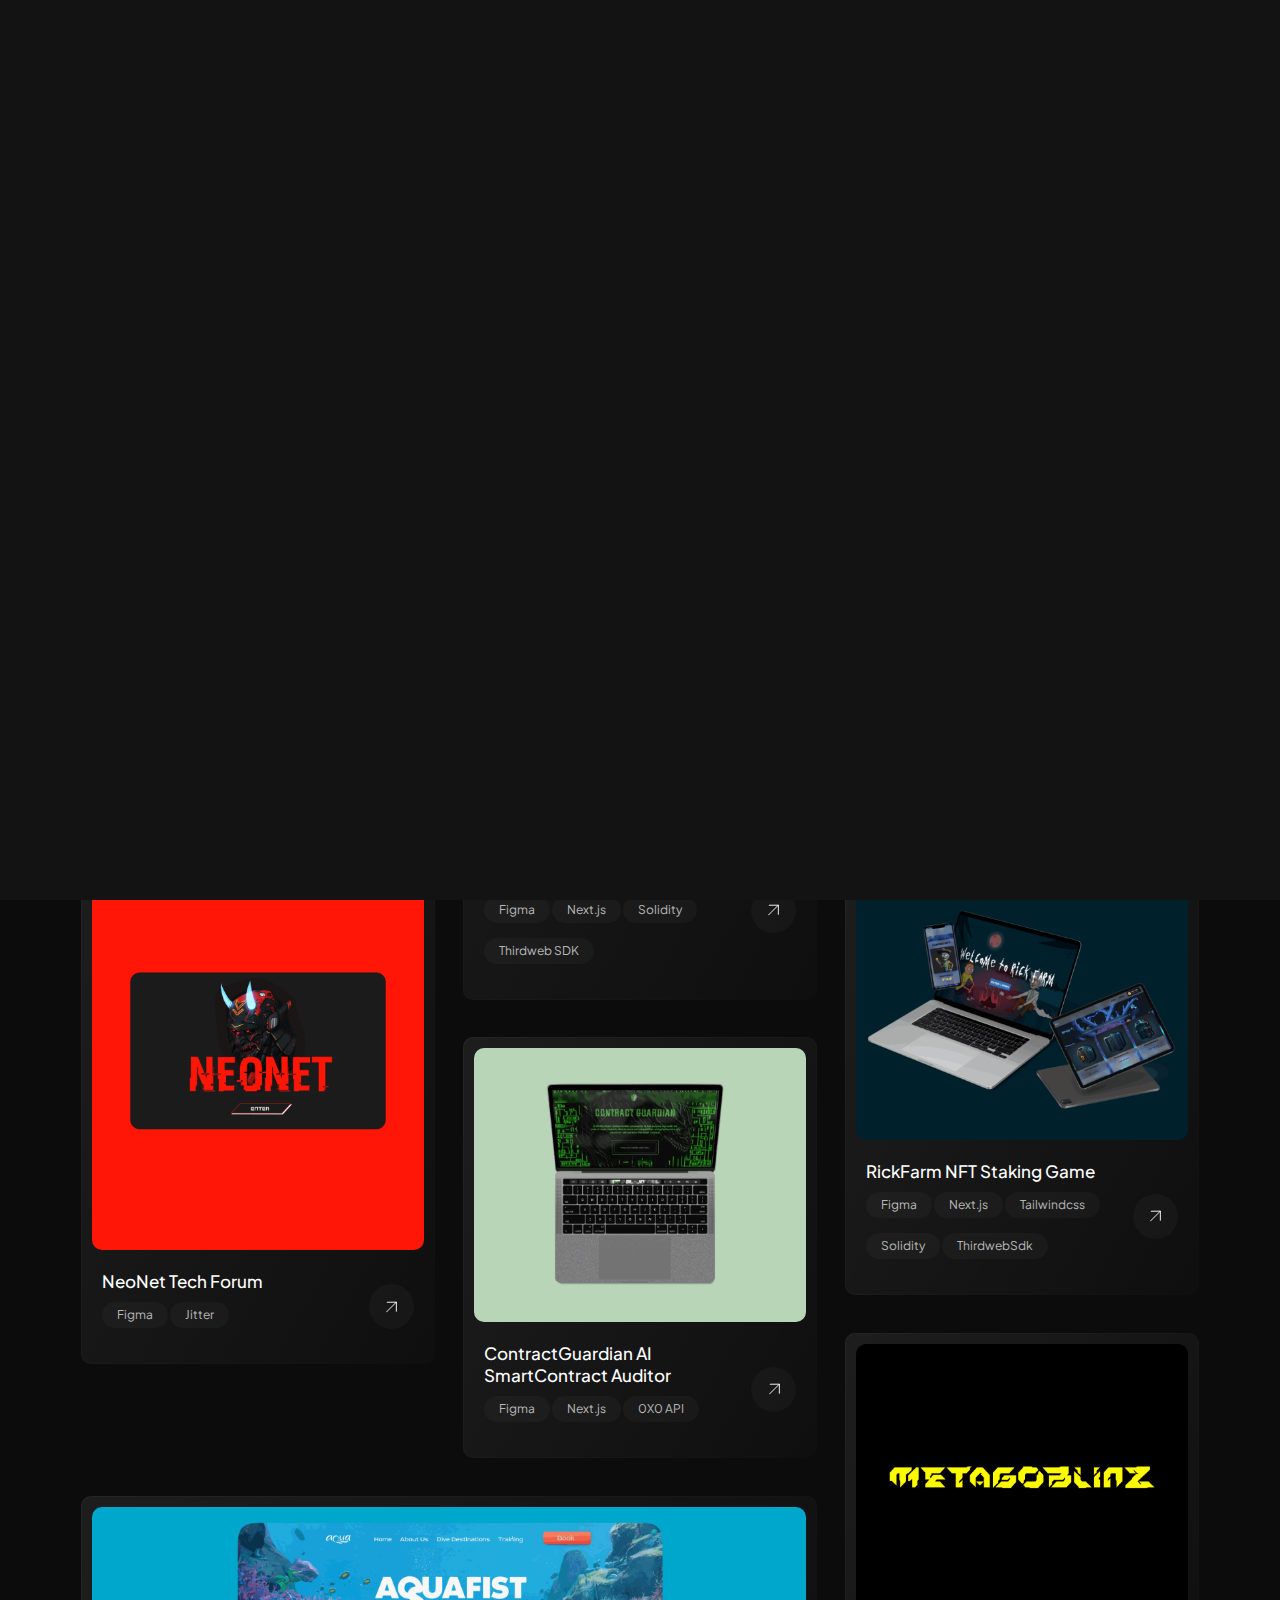
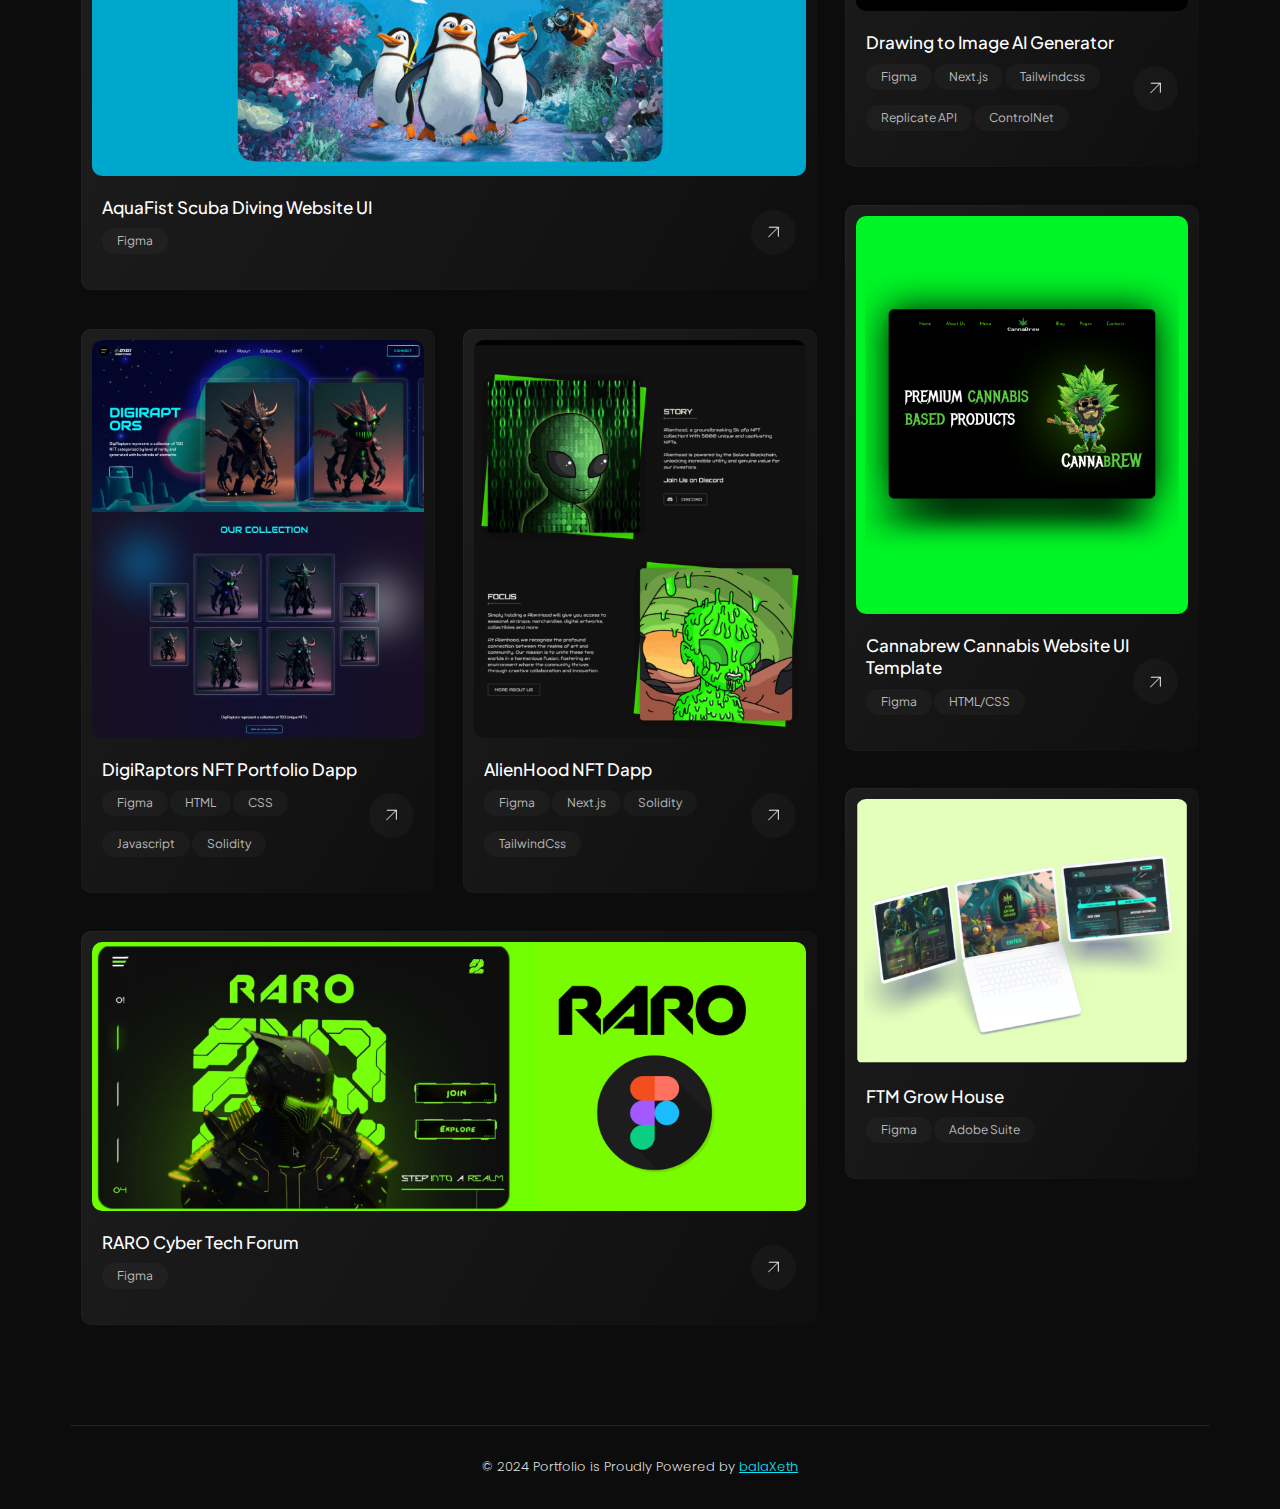
<file: portfolio.html>
<!DOCTYPE html>
<html lang="zxx">
  <!-- Mirrored from ui-themez.smartinnovates.net/items/Gilb/portfolio.html by HTTrack Website Copier/3.x [XR&CO'2014], Wed, 28 Feb 2024 15:50:11 GMT -->
  <head>
    <!-- Metas -->
    <meta charset="utf-8" />
    <meta http-equiv="X-UA-Compatible" content="IE=edge" />
    <meta
      name="viewport"
      content="width=device-width, initial-scale=1, maximum-scale=1"
    />
     <meta
      name="keywords"
      content="BalaXeth Personal portfolio site"
    />
    <meta name="description" content="Bala - Personal portfolio site" />
    <meta name="author" content="bala" />
    <!-- Title  -->
    <title>balaXeth</title>

    <!-- Favicon -->
    <link rel="shortcut icon" href="assets/imgs/favicon.ico" />

    <!-- Google Fonts -->
    <link
      href="https://fonts.googleapis.com/css?family=Poppins:100,200,300,400,500,600,700,800,900&amp;display=swap"
      rel="stylesheet"
    />
    <link
      href="https://fonts.googleapis.com/css2?family=Plus+Jakarta+Sans:wght@200;300;400;500;600;700;800&amp;display=swap"
      rel="stylesheet"
    />

    <!-- Plugins -->
    <link rel="stylesheet" href="assets/css/plugins.css" />

    <!-- Core Style Css -->
    <link rel="stylesheet" href="assets/css/style.css" />
  </head>

  <body>
    <!-- ==================== Start Loading ==================== -->
    <audio id="loadingSound" src="/assets/sounds/robot-processing.mp3"></audio>

    <div class="loader-wrap">
      <svg viewBox="0 0 1000 1000" preserveAspectRatio="none">
        <path id="svg" d="M0,1005S175,995,500,995s500,5,500,5V0H0Z"></path>
      </svg>

      <div class="loader-wrap-heading">
        <div class="load-text">
          <span>B</span>
          <span>A</span>
          <span>L</span>
          <span>A</span>
          <span>🧊</span>
        </div>
      </div>
    </div>

    <!-- ==================== End Loading ==================== -->

    <div class="cursor"></div>

    <!-- ==================== Start progress-scroll-button ==================== -->

    <div class="progress-wrap cursor-pointer">
      <svg
        class="progress-circle svg-content"
        width="100%"
        height="100%"
        viewBox="-1 -1 102 102"
      >
        <path d="M50,1 a49,49 0 0,1 0,98 a49,49 0 0,1 0,-98" />
      </svg>
    </div>

    <!-- ==================== End progress-scroll-button ==================== -->

    <!-- ==================== Start Navbar ==================== -->

    <nav class="navbar navbar-chang navbar-expand-lg">
      <div class="container position-re">
        <div class="row">
          <div class="col-lg-3 col-6 order1">
            <div class="bord">
              <!-- Logo -->
              <a class="logo icon-img-70" href="#">
                <img src="assets/imgs/logo.gif" alt="logo" />
              </a>
            </div>
          </div>
          <div class="col-lg-6 order3">
            <div class="bg">
              <!-- navbar links -->
              <div class="full-width">
                <ul class="navbar-nav">
                  <li class="nav-item">
                    <a class="nav-link" href="index.html"
                      ><span class="rolling-text">Home</span></a
                    >
                  </li>
                  <li class="nav-item">
                    <a class="nav-link" href="about.html"
                      ><span class="rolling-text">About</span></a
                    >
                  </li>
                  <li class="nav-item">
                    <a class="nav-link" href="services.html"
                      ><span class="rolling-text">Services</span></a
                    >
                  </li>
                  <li class="nav-item">
                    <a class="nav-link" href="portfolio.html"
                      ><span class="rolling-text">Portfolio</span></a
                    >
                  </li>
                  <!-- <li class="nav-item">
                    <a class="nav-link" href="blogs.html"
                      ><span class="rolling-text">Blog</span></a
                    >
                  </li> -->
                  <li class="nav-item">
                    <a class="nav-link" href="contact.html"
                      ><span class="rolling-text">Contact</span></a
                    >
                  </li>
                </ul>
              </div>
            </div>
          </div>
          <div class="col-lg-3 col-6 order2">
            <div class="bord d-flex justify-content-end">
              <ul class="social d-flex rest">
                <li>
                  <a href="#0"><i class="fab fa-linkedin-in"></i></a>
                </li>
                <li>
                  <a href="#0"><i class="fab fa-instagram"></i></a>
                </li>
                <li>
                  <a href="#0"><i class="fab fa-github"></i></a>
                </li>
              </ul>
              <button class="navbar-toggler" type="button">
                <span class="icon-bar"><i class="fas fa-bars"></i></span>
              </button>
            </div>
          </div>
        </div>
      </div>
    </nav>

    <!-- ==================== End Navbar ==================== -->

    <main class="pt-80">
      <!-- ==================== Start portfolio ==================== -->
      <audio id="click" src="/assets/sounds/finalclick.wav"></audio>
      <section class="portfolio section-padding">
        <div class="container">
          <div class="sec-head mb-40">
            <div class="row justify-content-center">
              <div class="col-lg-8 text-center">
                <div class="d-inline-block">
                  <div class="sub-title-icon d-flex align-items-center">
                    <span class="icon pe-7s-portfolio"></span>
                    <h6>My Portfolio</h6>
                  </div>
                </div>
                <h3>
                  Helping digital brands <br />
                  scale with design & development.
                </h3>
              </div>
            </div>
          </div>

          <div class="gallery">
            <div class="row">
              <!-- Start -->
              <div class="col-lg-4 items">
                <div class="item">
                  <div class="img">
                    <img src="assets/imgs/works/1.jpg" alt="" />
                    <a href="project-details.html" class="link"></a>
                  </div>
                  <div class="cont d-flex align-items-center">
                    <div>
                      <h6>Mayan Dex Mobile app UI Design</h6>
                      <span class="tag">Figma</span>
                    </div>
                    <div class="ml-auto">
                      <div class="arrow">
                        <a href="project-details.html">
                          <svg
                            class="arrow-right"
                            xmlns="http://www.w3.org/2000/svg"
                            xmlns:xlink="http://www.w3.org/1999/xlink"
                            x="0px"
                            y="0px"
                            viewBox="0 0 34.2 32.3"
                            xml:space="preserve"
                            style="stroke-width: 2"
                          >
                            <line x1="0" y1="16" x2="33" y2="16"></line>
                            <line x1="17.3" y1="0.7" x2="33.2" y2="16.5"></line>
                            <line
                              x1="17.3"
                              y1="31.6"
                              x2="33.5"
                              y2="15.4"
                            ></line>
                          </svg>
                        </a>
                      </div>
                    </div>
                  </div>
                </div>
              </div>
              <!--2 ------- -->
              <div class="col-lg-4 items">
                <div class="item">
                  <div class="img">
                    <img src="assets/imgs/works/2.gif" alt="" />
                    <a href="project-details.html" class="link"></a>
                  </div>
                  <div class="cont d-flex align-items-center">
                    <div>
                      <h6>Oblinz Token Dapp with Inbuilt Dex</h6>
                      <span class="tag">Figma</span>
                      <span class="tag">Next.js</span>
                      <span class="tag">Solidity</span>
                      <span class="tag">Thirdweb SDK</span>
                    </div>
                    <div class="ml-auto">
                      <div class="arrow">
                        <a href="project-details.html">
                          <svg
                            class="arrow-right"
                            xmlns="http://www.w3.org/2000/svg"
                            xmlns:xlink="http://www.w3.org/1999/xlink"
                            x="0px"
                            y="0px"
                            viewBox="0 0 34.2 32.3"
                            xml:space="preserve"
                            style="stroke-width: 2"
                          >
                            <line x1="0" y1="16" x2="33" y2="16"></line>
                            <line x1="17.3" y1="0.7" x2="33.2" y2="16.5"></line>
                            <line
                              x1="17.3"
                              y1="31.6"
                              x2="33.5"
                              y2="15.4"
                            ></line>
                          </svg>
                        </a>
                      </div>
                    </div>
                  </div>
                </div>
              </div>
              <!--3 ------------ -->
              <div class="col-lg-4 items">
                <div class="item">
                  <div class="img">
                    <img src="assets/imgs/works/3.gif" alt="" />
                    <a href="project-details.html" class="link"></a>
                  </div>
                  <div class="cont d-flex align-items-center">
                    <div>
                      <h6>DankDealerz(AlienzStudio) NFT Dapp</h6>
                      <span class="tag">Figma</span>
                      <span class="tag">Adobe</span>
                      <span class="tag">React.js</span>
                    </div>
                    <div class="ml-auto">
                      <div class="arrow">
                        <a href="https://twitter.com/AlienzStudio">
                          <svg
                            class="arrow-right"
                            xmlns="http://www.w3.org/2000/svg"
                            xmlns:xlink="http://www.w3.org/1999/xlink"
                            x="0px"
                            y="0px"
                            viewBox="0 0 34.2 32.3"
                            xml:space="preserve"
                            style="stroke-width: 2"
                          >
                            <line x1="0" y1="16" x2="33" y2="16"></line>
                            <line x1="17.3" y1="0.7" x2="33.2" y2="16.5"></line>
                            <line
                              x1="17.3"
                              y1="31.6"
                              x2="33.5"
                              y2="15.4"
                            ></line>
                          </svg>
                        </a>
                      </div>
                    </div>
                  </div>
                </div>
              </div>
              <!--4 ------- -->
              <div class="col-lg-4 items">
                <div class="item">
                  <div class="img">
                    <img src="assets/imgs/works/4.gif" alt="" />
                    <a href="project-details.html" class="link"></a>
                  </div>
                  <div class="cont d-flex align-items-center">
                    <div>
                      <h6>NeoNet Tech Forum</h6>
                      <span class="tag">Figma</span>
                      <span class="tag">Jitter</span>
                    </div>
                    <div class="ml-auto">
                      <div class="arrow">
                        <a href="assets/imgs/display/NEONET.mp4">
                          <svg
                            class="arrow-right"
                            xmlns="http://www.w3.org/2000/svg"
                            xmlns:xlink="http://www.w3.org/1999/xlink"
                            x="0px"
                            y="0px"
                            viewBox="0 0 34.2 32.3"
                            xml:space="preserve"
                            style="stroke-width: 2"
                          >
                            <line x1="0" y1="16" x2="33" y2="16"></line>
                            <line x1="17.3" y1="0.7" x2="33.2" y2="16.5"></line>
                            <line
                              x1="17.3"
                              y1="31.6"
                              x2="33.5"
                              y2="15.4"
                            ></line>
                          </svg>
                        </a>
                      </div>
                    </div>
                  </div>
                </div>
              </div>
              <!--5 --------- -->
              <div class="col-lg-4 items">
                <div class="item">
                  <div class="img">
                    <img src="assets/imgs/works/5.gif" alt="" />
                    <a href="project-details.html" class="link"></a>
                  </div>
                  <div class="cont d-flex align-items-center">
                    <div>
                      <h6>RickFarm NFT Staking Game</h6>
                      <span class="tag">Figma</span>
                      <span class="tag">Next.js</span>
                      <span class="tag">Tailwindcss</span>
                      <span class="tag">Solidity</span>
                      <span class="tag">ThirdwebSdk</span>
                    </div>
                    <div class="ml-auto">
                      <div class="arrow">
                        <a href="assets/imgs/display/rickfarm video.mp4">
                          <svg
                            class="arrow-right"
                            xmlns="http://www.w3.org/2000/svg"
                            xmlns:xlink="http://www.w3.org/1999/xlink"
                            x="0px"
                            y="0px"
                            viewBox="0 0 34.2 32.3"
                            xml:space="preserve"
                            style="stroke-width: 2"
                          >
                            <line x1="0" y1="16" x2="33" y2="16"></line>
                            <line x1="17.3" y1="0.7" x2="33.2" y2="16.5"></line>
                            <line
                              x1="17.3"
                              y1="31.6"
                              x2="33.5"
                              y2="15.4"
                            ></line>
                          </svg>
                        </a>
                      </div>
                    </div>
                  </div>
                </div>
              </div>
              <!--6 --------- -->
              <div class="col-lg-4 items">
                <div class="item">
                  <div class="img">
                    <img src="assets/imgs/works/6.gif" alt="" />
                  
                  </div>
                  <div class="cont d-flex align-items-center">
                    <div>
                      <h6>ContractGuardian AI SmartContract Auditor</h6>
                      <span class="tag">Figma</span>
                      <span class="tag">Next.js</span>
                      <span class="tag">0X0 API</span>
                    </div>
                    <div class="ml-auto">
                      <div class="arrow">
                       <a href="https://contract-guardian-ai.vercel.app/" class="link"></a>
                          <svg
                            class="arrow-right"
                            xmlns="http://www.w3.org/2000/svg"
                            xmlns:xlink="http://www.w3.org/1999/xlink"
                            x="0px"
                            y="0px"
                            viewBox="0 0 34.2 32.3"
                            xml:space="preserve"
                            style="stroke-width: 2"
                          >
                            <line x1="0" y1="16" x2="33" y2="16"></line>
                            <line x1="17.3" y1="0.7" x2="33.2" y2="16.5"></line>
                            <line
                              x1="17.3"
                              y1="31.6"
                              x2="33.5"
                              y2="15.4"
                            ></line>
                          </svg>
                        </a>
                      </div>
                    </div>
                  </div>
                </div>
              </div>
              <!--7 ----- -->
              <div class="col-lg-8 items">
                <div class="item">
                  <div class="img">
                    <img src="assets/imgs/works/7.gif" alt="" />
                 
                  </div>
                  <div class="cont d-flex align-items-center">
                    <div>
                      <h6>AquaFist Scuba Diving Website UI</h6>
                      <span class="tag">Figma</span>
                    </div>
                    <div class="ml-auto">
                      <div class="arrow">
                        <a href="assets/imgs/display/AQUAFIST.png">
                          <svg
                            class="arrow-right"
                            xmlns="http://www.w3.org/2000/svg"
                            xmlns:xlink="http://www.w3.org/1999/xlink"
                            x="0px"
                            y="0px"
                            viewBox="0 0 34.2 32.3"
                            xml:space="preserve"
                            style="stroke-width: 2"
                          >
                            <line x1="0" y1="16" x2="33" y2="16"></line>
                            <line x1="17.3" y1="0.7" x2="33.2" y2="16.5"></line>
                            <line
                              x1="17.3"
                              y1="31.6"
                              x2="33.5"
                              y2="15.4"
                            ></line>
                          </svg>
                        </a>
                      </div>
                    </div>
                  </div>
                </div>
              </div>
              <!--8 -------- -->
              <div class="col-lg-4 items">
                <div class="item">
                  <div class="img">
                    <img src="assets/imgs/works/8.gif" alt="" />
                   
                  </div>
                  <div class="cont d-flex align-items-center">
                    <div>
                      <h6>Drawing to Image AI Generator</h6>
                      <span class="tag">Figma</span>
                      <span class="tag">Next.js</span>
                      <span class="tag">Tailwindcss</span>
                      <span class="tag">Replicate API</span>
                      <span class="tag">ControlNet</span>
                    </div>
                    <div class="ml-auto">
                      <div class="arrow">
                        <a href="https://meta-goblinz-scribbler-ai.vercel.app/">
                          <svg
                            class="arrow-right"
                            xmlns="http://www.w3.org/2000/svg"
                            xmlns:xlink="http://www.w3.org/1999/xlink"
                            x="0px"
                            y="0px"
                            viewBox="0 0 34.2 32.3"
                            xml:space="preserve"
                            style="stroke-width: 2"
                          >
                            <line x1="0" y1="16" x2="33" y2="16"></line>
                            <line x1="17.3" y1="0.7" x2="33.2" y2="16.5"></line>
                            <line
                              x1="17.3"
                              y1="31.6"
                              x2="33.5"
                              y2="15.4"
                            ></line>
                          </svg>
                        </a>
                      </div>
                    </div>
                  </div>
                </div>
              </div>
              <!-- END -->

              <!--9 CANNABREW------- -->
              <div class="col-lg-4 items">
                <div class="item">
                  <div class="img">
                    <img src="assets/imgs/works/9.png" alt="" />
                   
                  </div>
                  <div class="cont d-flex align-items-center">
                    <div>
                      <h6>Cannabrew Cannabis Website UI Template</h6>
                      <span class="tag">Figma</span>
                      <span class="tag">HTML/CSS</span>
                      
                    </div>
                    <div class="ml-auto">
                      <div class="arrow">
                        <a href="assets/imgs/display/cannabrew.png">
                          <svg
                            class="arrow-right"
                            xmlns="http://www.w3.org/2000/svg"
                            xmlns:xlink="http://www.w3.org/1999/xlink"
                            x="0px"
                            y="0px"
                            viewBox="0 0 34.2 32.3"
                            xml:space="preserve"
                            style="stroke-width: 2"
                          >
                            <line x1="0" y1="16" x2="33" y2="16"></line>
                            <line x1="17.3" y1="0.7" x2="33.2" y2="16.5"></line>
                            <line
                              x1="17.3"
                              y1="31.6"
                              x2="33.5"
                              y2="15.4"
                            ></line>
                          </svg>
                        </a>
                      </div>
                    </div>
                  </div>
                </div>
              </div>
              <!--10  digi------------ -->
               <div class="col-lg-4 items">
                <div class="item">
                  <div class="img">
                    <img src="assets/imgs/works/10.png" alt="" />
                    <a href="assets/imgs/display/DIGI.mp4" class="link"></a>
                  </div>
                  <div class="cont d-flex align-items-center">
                    <div>
                      <h6>DigiRaptors NFT Portfolio Dapp</h6>
                      <span class="tag">Figma</span>
                      <span class="tag">HTML</span>
                      <span class="tag">CSS</span>
                      <span class="tag">Javascript</span>
                      <span class="tag">Solidity</span>
                    </div>
                    <div class="ml-auto">
                      <div class="arrow">
                        <a href="https://digi-raptors.vercel.app/">
                          <svg
                            class="arrow-right"
                            xmlns="http://www.w3.org/2000/svg"
                            xmlns:xlink="http://www.w3.org/1999/xlink"
                            x="0px"
                            y="0px"
                            viewBox="0 0 34.2 32.3"
                            xml:space="preserve"
                            style="stroke-width: 2"
                          >
                            <line x1="0" y1="16" x2="33" y2="16"></line>
                            <line x1="17.3" y1="0.7" x2="33.2" y2="16.5"></line>
                            <line
                              x1="17.3"
                              y1="31.6"
                              x2="33.5"
                              y2="15.4"
                            ></line>
                          </svg>
                        </a>
                      </div>
                    </div>
                  </div>
                </div>
              </div>
<!-- 11 AlienHood-->
  <div class="col-lg-4 items">
                <div class="item">
                  <div class="img">
                    <img src="assets/imgs/works/12.gif" alt="" />
                    <!-- <a href="project-details.html" class="link"></a> -->
                  </div>
                  <div class="cont d-flex align-items-center">
                    <div>
                      <h6>AlienHood NFT Dapp</h6>
                      <span class="tag">Figma</span>
                      <span class="tag">Next.js</span>
                      <span class="tag">Solidity</span>
                      <span class="tag">TailwindCss</span>
                    </div>
                    <div class="ml-auto">
                      <div class="arrow">
                        <a href="https://alienhood-nft.vercel.app/">
                          <svg
                            class="arrow-right"
                            xmlns="http://www.w3.org/2000/svg"
                            xmlns:xlink="http://www.w3.org/1999/xlink"
                            x="0px"
                            y="0px"
                            viewBox="0 0 34.2 32.3"
                            xml:space="preserve"
                            style="stroke-width: 2"
                          >
                            <line x1="0" y1="16" x2="33" y2="16"></line>
                            <line x1="17.3" y1="0.7" x2="33.2" y2="16.5"></line>
                            <line
                              x1="17.3"
                              y1="31.6"
                              x2="33.5"
                              y2="15.4"
                            ></line>
                          </svg>
                        </a>
                      </div>
                    </div>
                  </div>
                </div>
              </div>
<!-- 12  Raro-->
<div class="col-lg-8 items">
                <div class="item">
                  <div class="img">
                    <!-- <img src="assets/imgs/works/7.gif" alt="" /> -->
                    <img  src="assets/imgs/works/14.png"></img>
 <a class="link" href="assets/imgs/works/raro.mp4"></a>
                 
                  </div>
                  <div class="cont d-flex align-items-center">
                    <div>
                      <h6>RARO Cyber Tech Forum</h6>
                      <span class="tag">Figma</span>
                    </div>
                    <div class="ml-auto">
                      <div class="arrow">
                        <a href="assets/imgs/works/raro.mp4">
                          <svg
                            class="arrow-right"
                            xmlns="http://www.w3.org/2000/svg"
                            xmlns:xlink="http://www.w3.org/1999/xlink"
                            x="0px"
                            y="0px"
                            viewBox="0 0 34.2 32.3"
                            xml:space="preserve"
                            style="stroke-width: 2"
                          >
                            <line x1="0" y1="16" x2="33" y2="16"></line>
                            <line x1="17.3" y1="0.7" x2="33.2" y2="16.5"></line>
                            <line
                              x1="17.3"
                              y1="31.6"
                              x2="33.5"
                              y2="15.4"
                            ></line>
                          </svg>
                        </a>
                      </div>
                    </div>
                  </div>
                </div>
              </div>
<!-- 13 avax-->
 <div class="col-lg-4 items">
                <div class="item">
                  <div class="img">
                    <img src="assets/imgs/works/13.png" alt="" />
                    <a href="project-details.html" class="link"></a>
                  </div>
                  <div class="cont d-flex align-items-center">
                    <div>
                      <h6>FTM Grow House</h6>
                      <span class="tag">Figma</span>
                      <span class="tag">Adobe Suite</span>
                    </div>
                    <div class="ml-auto">
                      
                    </div>
                  </div>
                </div>
              </div>

            </div>
          </div>
        </div>
      </section>

      <!-- ==================== End portfolio ==================== -->

      <!-- ==================== Start Testimonials ==================== -->

      <!-- <section class="testimonials section-padding pt-0">
        <div class="container with-pad">
          <div class="sec-head mb-80">
            <div class="row justify-content-center">
              <div class="col-lg-8 text-center">
                <div class="d-inline-block">
                  <div class="sub-title-icon d-flex align-items-center">
                    <span class="icon pe-7s-chat"></span>
                    <h6>Testimonials</h6>
                  </div>
                </div>
                <h3>Here’s what my clients say</h3>
              </div>
            </div>
          </div>
        </div>
        <div class="container-fluid">
          <div
            class="testim-swiper"
            data-carousel="swiper"
            data-item="3"
            data-space="20"
            data-speed="1000"
          >
            <div
              id="content-carousel-container-unq-testim"
              class="swiper-container"
              data-swiper="container"
            >
              <div class="swiper-wrapper">
                <div class="swiper-slide">
                  <div class="item">
                    <div>
                      <div class="cont mb-30">
                        <div class="d-flex align-items-center">
                          <div class="rate-stars fz-12">
                            <span class="rate main-color">
                              <i class="fas fa-star"></i>
                              <i class="fas fa-star"></i>
                              <i class="fas fa-star"></i>
                              <i class="fas fa-star"></i>
                              <i class="fas fa-star"></i>
                            </span>
                            <span class="fz-12 opacity-7 ml-10"
                              >(71 Reviews)</span
                            >
                          </div>
                        </div>
                        <p class="mt-15">
                          We have purchased well into the thousands of items,
                          but this is without doubt one of the best we’ve have
                          been lucky enough to work on, the attention to detail
                          apparent throughout, and the delivery is impressively
                          intuitive.
                        </p>
                      </div>
                      <div class="d-flex align-items-center">
                        <div>
                          <div class="img">
                            <img src="assets/imgs/testim/1.jpg" alt="" />
                          </div>
                        </div>
                        <div class="ml-30">
                          <div class="info">
                            <h6 class="main-color">Leonard Heiser</h6>
                            <span class="fz-13 mt-10 opacity-8"
                              >Envato customer</span
                            >
                          </div>
                        </div>
                      </div>
                    </div>
                  </div>
                </div>
                <div class="swiper-slide">
                  <div class="item">
                    <div>
                      <div class="cont mb-30">
                        <div class="d-flex align-items-center">
                          <div class="rate-stars fz-12">
                            <span class="rate main-color">
                              <i class="fas fa-star"></i>
                              <i class="fas fa-star"></i>
                              <i class="fas fa-star"></i>
                              <i class="fas fa-star"></i>
                              <i class="fas fa-star"></i>
                            </span>
                            <span class="fz-12 opacity-7 ml-10"
                              >(71 Reviews)</span
                            >
                          </div>
                        </div>
                        <p class="mt-15">
                          We have purchased well into the thousands of items,
                          but this is without doubt one of the best we’ve have
                          been lucky enough to work on, the attention to detail
                          apparent throughout, and the delivery is impressively
                          intuitive.
                        </p>
                      </div>
                      <div class="d-flex align-items-center">
                        <div>
                          <div class="img">
                            <img src="assets/imgs/testim/2.jpg" alt="" />
                          </div>
                        </div>
                        <div class="ml-30">
                          <div class="info">
                            <h6 class="main-color">Leonard Heiser</h6>
                            <span class="fz-13 mt-10 opacity-8"
                              >Envato customer</span
                            >
                          </div>
                        </div>
                      </div>
                    </div>
                  </div>
                </div>
                <div class="swiper-slide">
                  <div class="item">
                    <div>
                      <div class="cont mb-30">
                        <div class="d-flex align-items-center">
                          <div class="rate-stars fz-12">
                            <span class="rate main-color">
                              <i class="fas fa-star"></i>
                              <i class="fas fa-star"></i>
                              <i class="fas fa-star"></i>
                              <i class="fas fa-star"></i>
                              <i class="fas fa-star"></i>
                            </span>
                            <span class="fz-12 opacity-7 ml-10"
                              >(71 Reviews)</span
                            >
                          </div>
                        </div>
                        <p class="mt-15">
                          We have purchased well into the thousands of items,
                          but this is without doubt one of the best we’ve have
                          been lucky enough to work on, the attention to detail
                          apparent throughout, and the delivery is impressively
                          intuitive.
                        </p>
                      </div>
                      <div class="d-flex align-items-center">
                        <div>
                          <div class="img">
                            <img src="assets/imgs/testim/3.jpg" alt="" />
                          </div>
                        </div>
                        <div class="ml-30">
                          <div class="info">
                            <h6 class="main-color">Leonard Heiser</h6>
                            <span class="fz-13 mt-10 opacity-8"
                              >Envato customer</span
                            >
                          </div>
                        </div>
                      </div>
                    </div>
                  </div>
                </div>
                <div class="swiper-slide">
                  <div class="item">
                    <div>
                      <div class="cont mb-30">
                        <div class="d-flex align-items-center">
                          <div class="rate-stars fz-12">
                            <span class="rate main-color">
                              <i class="fas fa-star"></i>
                              <i class="fas fa-star"></i>
                              <i class="fas fa-star"></i>
                              <i class="fas fa-star"></i>
                              <i class="fas fa-star"></i>
                            </span>
                            <span class="fz-12 opacity-7 ml-10"
                              >(71 Reviews)</span
                            >
                          </div>
                        </div>
                        <p class="mt-15">
                          We have purchased well into the thousands of items,
                          but this is without doubt one of the best we’ve have
                          been lucky enough to work on, the attention to detail
                          apparent throughout, and the delivery is impressively
                          intuitive.
                        </p>
                      </div>
                      <div class="d-flex align-items-center">
                        <div>
                          <div class="img">
                            <img src="assets/imgs/testim/2.jpg" alt="" />
                          </div>
                        </div>
                        <div class="ml-30">
                          <div class="info">
                            <h6 class="main-color">Leonard Heiser</h6>
                            <span class="fz-13 mt-10 opacity-8"
                              >Envato customer</span
                            >
                          </div>
                        </div>
                      </div>
                    </div>
                  </div>
                </div>
                <div class="swiper-slide">
                  <div class="item">
                    <div>
                      <div class="cont mb-30">
                        <div class="d-flex align-items-center">
                          <div class="rate-stars fz-12">
                            <span class="rate main-color">
                              <i class="fas fa-star"></i>
                              <i class="fas fa-star"></i>
                              <i class="fas fa-star"></i>
                              <i class="fas fa-star"></i>
                              <i class="fas fa-star"></i>
                            </span>
                            <span class="fz-12 opacity-7 ml-10"
                              >(71 Reviews)</span
                            >
                          </div>
                        </div>
                        <p class="mt-15">
                          We have purchased well into the thousands of items,
                          but this is without doubt one of the best we’ve have
                          been lucky enough to work on, the attention to detail
                          apparent throughout, and the delivery is impressively
                          intuitive.
                        </p>
                      </div>
                      <div class="d-flex align-items-center">
                        <div>
                          <div class="img">
                            <img src="assets/imgs/testim/3.jpg" alt="" />
                          </div>
                        </div>
                        <div class="ml-30">
                          <div class="info">
                            <h6 class="main-color">Leonard Heiser</h6>
                            <span class="fz-13 mt-10 opacity-8"
                              >Envato customer</span
                            >
                          </div>
                        </div>
                      </div>
                    </div>
                  </div>
                </div>
              </div>
            </div>
            <div class="swiper-pagination"></div>
          </div>
        </div>
      </section> -->

      <!-- ==================== End Testimonials ==================== -->
    </main>

    <!-- ==================== Start Footer ==================== -->

    <footer>
      <div class="container pb-30 pt-30 bord-thin-top">
        <div class="row">
          <div class="col-12">
            <div class="text-center">
              <p class="fz-13">
                © 2024 Portfolio is Proudly Powered by
                <span class="underline main-color"
                  ><a
                    href="https://themeforest.net/user/ui-themez"
                    target="_blank"
                    >balaXeth</a
                  ></span
                >
              </p>
            </div>
          </div>
        </div>
      </div>
    </footer>

    <!-- ==================== End Footer ==================== -->

    <!-- jQuery -->
    <script src="assets/js/jquery-3.6.0.min.js"></script>
    <script src="assets/js/jquery-migrate-3.4.0.min.js"></script>

    <!-- plugins -->
    <script src="assets/js/plugins.js"></script>

    <!-- custom scripts -->
    <script src="assets/js/scripts.js"></script>

    <!--1 <script>
      
      window.addEventListener("load", function () {
        var audio = document.getElementById("loadingSound");
        audio.play();
      });
    </script> -->

    <script>
      // JavaScript
      document.addEventListener("DOMContentLoaded", function () {
        var audio = document.getElementById("click");

        // Add an event listener to the document or a specific element
        document.addEventListener("click", function () {
          // Check if the audio element is paused before playing
          if (audio.paused) {
            audio.play();
          }
        });
      });
    </script>

    <script>
      window.addEventListener("load", function () {
        var audio = document.getElementById("loadingSound");
        audio.play();
      });
    </script>
  </body>

  <!-- Mirrored from ui-themez.smartinnovates.net/items/Gilb/portfolio.html by HTTrack Website Copier/3.x [XR&CO'2014], Wed, 28 Feb 2024 15:50:17 GMT -->
</html>
</file>
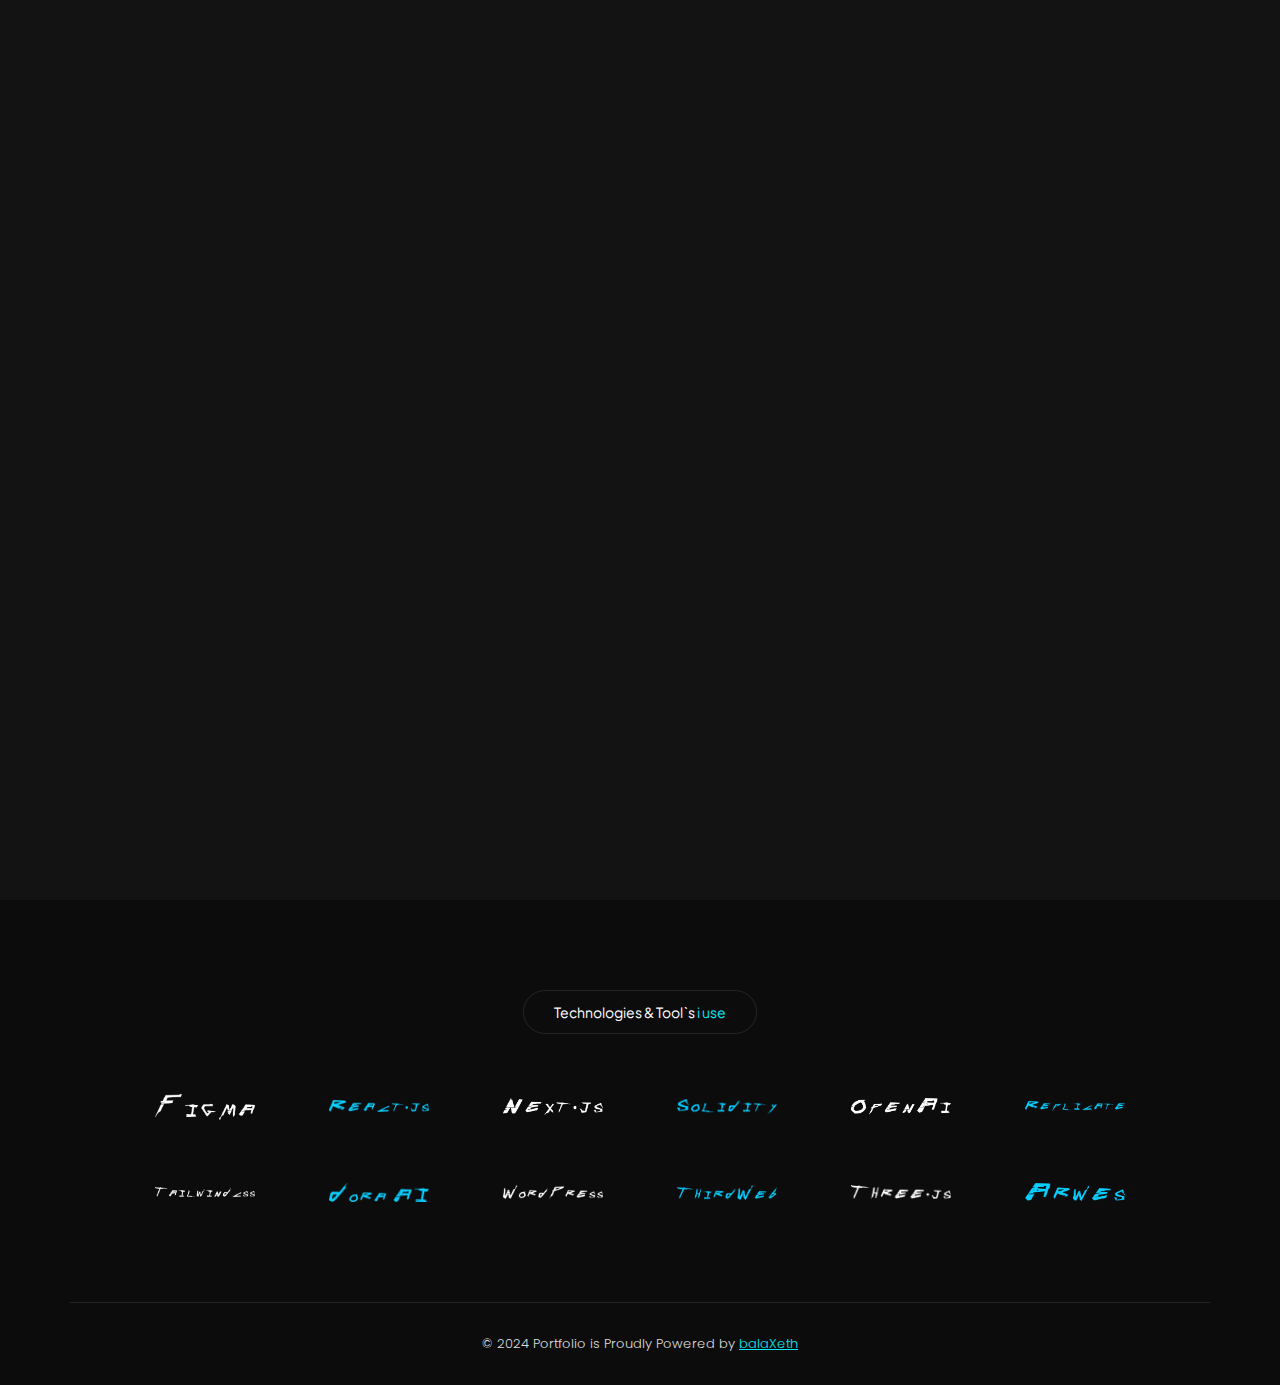
<file: services.html>
<!DOCTYPE html>
<html lang="zxx">
  <!-- Mirrored from ui-themez.smartinnovates.net/items/Gilb/services.html by HTTrack Website Copier/3.x [XR&CO'2014], Wed, 28 Feb 2024 15:50:09 GMT -->
  <head>
    <!-- Metas -->
    <meta charset="utf-8" />
    <meta http-equiv="X-UA-Compatible" content="IE=edge" />
    <meta
      name="viewport"
      content="width=device-width, initial-scale=1, maximum-scale=1"
    />
    <meta name="keywords" content="BalaXeth Personal portfolio site" />
    <meta name="description" content="Bala - Personal portfolio site" />
    <meta name="author" content="bala" />

    <!-- Title  -->
    <title>balaXeth</title>

    <!-- Favicon -->
    <link rel="shortcut icon" href="assets/imgs/favicon.ico" />

    <!-- Google Fonts -->
    <link
      href="https://fonts.googleapis.com/css?family=Poppins:100,200,300,400,500,600,700,800,900&amp;display=swap"
      rel="stylesheet"
    />
    <link
      href="https://fonts.googleapis.com/css2?family=Plus+Jakarta+Sans:wght@200;300;400;500;600;700;800&amp;display=swap"
      rel="stylesheet"
    />

    <!-- Plugins -->
    <link rel="stylesheet" href="assets/css/plugins.css" />

    <!-- Core Style Css -->
    <link rel="stylesheet" href="assets/css/style.css" />
  </head>

  <body>
    <!-- ==================== Start Loading ==================== -->

    <audio id="loadingSound" src="/assets/sounds/intro.wav"></audio>

    <div class="loader-wrap">
      <svg viewBox="0 0 1000 1000" preserveAspectRatio="none">
        <path id="svg" d="M0,1005S175,995,500,995s500,5,500,5V0H0Z"></path>
      </svg>

      <div class="loader-wrap-heading">
        <div class="load-text">
          <span>B</span>
          <span>A</span>
          <span>L</span>
          <span>A</span>
          <span>🧊</span>
        </div>
      </div>
    </div>

    <!-- ==================== End Loading ==================== -->

    <div class="cursor"></div>

    <!-- ==================== Start progress-scroll-button ==================== -->

    <div class="progress-wrap cursor-pointer">
      <svg
        class="progress-circle svg-content"
        width="100%"
        height="100%"
        viewBox="-1 -1 102 102"
      >
        <path d="M50,1 a49,49 0 0,1 0,98 a49,49 0 0,1 0,-98" />
      </svg>
    </div>

    <!-- ==================== End progress-scroll-button ==================== -->

    <!-- ==================== Start Navbar ==================== -->

    <nav class="navbar navbar-chang navbar-expand-lg">
      <div class="container position-re">
        <div class="row">
          <div class="col-lg-3 col-6 order1">
            <div class="bord">
              <!-- Logo -->
              <a class="logo icon-img-70" href="#">
                <img src="assets/imgs/logo.gif" alt="logo" />
              </a>
            </div>
          </div>
          <div class="col-lg-6 order3">
            <div class="bg">
              <!-- navbar links -->
              <div class="full-width">
                <ul class="navbar-nav">
                  <li class="nav-item">
                    <a class="nav-link" href="index.html"
                      ><span class="rolling-text">Home</span></a
                    >
                  </li>
                  <li class="nav-item">
                    <a class="nav-link" href="about.html"
                      ><span class="rolling-text">About</span></a
                    >
                  </li>
                  <li class="nav-item">
                    <a class="nav-link" href="services.html"
                      ><span class="rolling-text">Services</span></a
                    >
                  </li>
                  <li class="nav-item">
                    <a class="nav-link" href="portfolio.html"
                      ><span class="rolling-text">Portfolio</span></a
                    >
                  </li>

                  <li class="nav-item">
                    <a class="nav-link" href="contact.html"
                      ><span class="rolling-text">Contact</span></a
                    >
                  </li>
                </ul>
              </div>
            </div>
          </div>
          <div class="col-lg-3 col-6 order2">
            <div class="bord d-flex justify-content-end">
              <ul class="social d-flex rest">
                <li>
                  <a href="#0"><i class="fab fa-linkedin-in"></i></a>
                </li>
                <li>
                  <a href="#0"><i class="fab fa-instagram"></i></a>
                </li>
                <li>
                  <a href="#0"><i class="fab fa-github"></i></a>
                </li>
              </ul>
              <button class="navbar-toggler" type="button">
                <span class="icon-bar"><i class="fas fa-bars"></i></span>
              </button>
            </div>
          </div>
        </div>
      </div>
    </nav>

    <!-- ==================== End Navbar ==================== -->

    <main class="pt-80">
      <!-- ==================== Start Services ==================== -->
      <audio id="click" src="/assets/sounds/marbles.wav"></audio>
      <section class="services section-padding">
        <div class="container with-pad">
          <div class="sec-head mb-80">
            <div class="row justify-content-center">
              <div class="col-lg-8 text-center">
                <div class="d-inline-block">
                  <div class="sub-title-icon d-flex align-items-center">
                    <span class="icon pe-7s-bell"></span>
                    <h6>My Services</h6>
                  </div>
                </div>
                <h3>Services I Provide</h3>
              </div>
            </div>
          </div>
          <div class="row">
            <div class="col-lg-4 col-md-6">
              <div class="item mb-30">
                <div class="cont">
                  <div class="d-flex align-items-center mb-30">
                    <div>
                      <span class="icon-img-50 mr-40">
                        <img src="assets/imgs/serv-img/1.png" alt="" />
                      </span>
                    </div>
                    <div>
                      <!-- <span class="opacity-7 fz-13 mb-5">8 Projects</span> -->
                      <h5 class="fz-20">Web Design</h5>
                    </div>
                  </div>
                  <p>
                    I offer you stunning eyecatching website design that
                    attract's viewers eyes
                  </p>
                  <!-- <a href="#0" class="mt-30">
                    <span>Read More</span>
                  </a> -->
                </div>
              </div>
            </div>
            <div class="col-lg-4 col-md-6">
              <div class="item mb-30">
                <div class="cont">
                  <div class="d-flex align-items-center mb-30">
                    <div>
                      <span class="icon-img-50 mr-40">
                        <img src="assets/imgs/serv-img/2.png" alt="" />
                      </span>
                    </div>
                    <div>
                      <!-- <span class="opacity-7 fz-13 mb-5">8 Projects</span> -->
                      <h5 class="fz-20">Web Development</h5>
                    </div>
                  </div>
                  <p>
                    I offer you website development service for all niche's and
                    your need's
                  </p>
                  <!-- <a href="#0" class="mt-30">
                    <span>Read More</span>
                  </a> -->
                </div>
              </div>
            </div>
            <div class="col-lg-4 col-md-6">
              <div class="item mb-30">
                <div class="cont">
                  <div class="d-flex align-items-center mb-30">
                    <div>
                      <span class="icon-img-50 mr-40">
                        <img src="assets/imgs/serv-img/web3.png" alt="" />
                      </span>
                    </div>
                    <div>
                      <!-- <span class="opacity-7 fz-13 mb-5">8 Projects</span> -->
                      <h5 class="fz-20">Web3 Development</h5>
                    </div>
                  </div>
                  <p>
                    I offer you stunning Dapp frontend and contract integration
                  </p>
                  <br />
                  <!-- <a href="#0" class="mt-30">
                    <span>Read More</span>
                  </a> -->
                </div>
              </div>
            </div>
            <div class="col-lg-4 col-md-6">
              <div class="item md-mb30">
                <div class="cont">
                  <div class="d-flex align-items-center mb-30">
                    <div>
                      <span class="icon-img-50 mr-40">
                        <img src="assets/imgs/serv-img/ai.png" alt="" />
                      </span>
                    </div>
                    <div>
                      <!-- <span class="opacity-7 fz-13 mb-5">8 Projects</span> -->
                      <h5 class="fz-20">AI Custom Tool`s</h5>
                    </div>
                  </div>
                  <p>
                    I will develop you an Custom AI Tools to empower your
                    business
                  </p>

                  <!-- <a href="#0" class="mt-30">
                    <span>Read More</span>
                  </a> -->
                </div>
              </div>
            </div>
            <div class="col-lg-4 col-md-6">
              <div class="item sm-mb30">
                <div class="cont">
                  <div class="d-flex align-items-center mb-30">
                    <div>
                      <span class="icon-img-50 mr-40">
                        <img src="assets/imgs/serv-img/smma.png" alt="" />
                      </span>
                    </div>
                    <div>
                      <!-- <span class="opacity-7 fz-13 mb-5">8 Projects</span> -->
                      <h5 class="fz-20">Social Media Automation</h5>
                    </div>
                  </div>
                  <p>
                    I offer Social media services for online presence for small
                    business
                  </p>
                  <!-- <a href="#0" class="mt-30">
                    <span>Read More</span>
                  </a> -->
                </div>
              </div>
            </div>
            <div class="col-lg-4 col-md-6">
              <div class="item">
                <div class="cont">
                  <div class="d-flex align-items-center mb-30">
                    <div>
                      <span class="icon-img-50 mr-40">
                        <img
                          src="assets/imgs/serv-img/ai-automation.png"
                          alt=""
                        />
                      </span>
                    </div>
                    <div>
                      <!-- <span class="opacity-7 fz-13 mb-5">8 Projects</span> -->
                      <h5 class="fz-20">Ai Generation's</h5>
                    </div>
                  </div>
                  <p>
                    I offer premium Ai Image and text prompt for accurate
                    results
                  </p>
                  <!-- <a href="#0" class="mt-30">
                    <span>Read More</span>
                  </a> -->
                </div>
              </div>
            </div>
          </div>
        </div>
      </section>

      <!-- ==================== End Services ==================== -->

      <!-- Start Pricing  -->

      <!-- <section class="price section-padding pt-0">
        <div class="container with-pad">
          <div class="sec-head mb-80">
            <div class="row justify-content-center">
              <div class="col-lg-8 text-center">
                <div class="d-inline-block">
                  <div class="sub-title-icon d-flex align-items-center">
                    <span class="icon pe-7s-rocket"></span>
                    <h6>My Pricing</h6>
                  </div>
                </div>
                <h3>Amazing Pricing For Your Projects</h3>
                <p class="mt-15">
                  We get involved with clients to solve their design problems
                  and provide more-value™️ to them.
                </p>
              </div>
            </div>
          </div>

          <div class="row">
            <div class="col-lg-6">
              <div class="item md-mb50">
                <h6 class="type">Standard</h6>
                <div class="content d-flex align-items-center">
                  <div class="amount mr-40">
                    <h2 class="main-color">$19</h2>
                    <a
                      href="#0"
                      class="butn butn-md butn-bord radius-30 text-u text-center mt-30"
                    >
                      <span>Sign Up</span>
                    </a>
                  </div>
                  <div class="feat">
                    <ul class="rest">
                      <li>
                        <i class="fas fa-check"></i>
                        <span>Need your wireframe</span>
                      </li>
                      <li>
                        <i class="fas fa-check"></i>
                        <span>Design with Figma, Framer</span>
                      </li>
                      <li>
                        <i class="fas fa-check"></i>
                        <span
                          >Implement with Webflow, React, WordPress,
                          Laravel/PHP</span
                        >
                      </li>
                      <li>
                        <i class="fas fa-check"></i>
                        <span>Support 6 months</span>
                      </li>
                    </ul>
                  </div>
                </div>
              </div>
            </div>
            <div class="col-lg-6">
              <div class="item">
                <h6 class="type">Premium</h6>
                <div class="content d-flex align-items-center">
                  <div class="amount mr-40">
                    <h2 class="main-color">$59</h2>
                    <a
                      href="#0"
                      class="butn butn-md butn-bord radius-30 text-u text-center mt-30"
                    >
                      <span>Sign Up</span>
                    </a>
                  </div>
                  <div class="feat">
                    <ul class="rest">
                      <li>
                        <i class="fas fa-check"></i>
                        <span>Need your wireframe</span>
                      </li>
                      <li>
                        <i class="fas fa-check"></i>
                        <span>Design with Figma, Framer</span>
                      </li>
                      <li>
                        <i class="fas fa-check"></i>
                        <span
                          >Implement with Webflow, React, WordPress,
                          Laravel/PHP</span
                        >
                      </li>
                      <li>
                        <i class="fas fa-check"></i>
                        <span>Support 6 months</span>
                      </li>
                    </ul>
                  </div>
                </div>
              </div>
            </div>
          </div>
          
        </div>
      </section> -->

      <!-- End Pricing  -->

      <!-- ==================== Start Brands ==================== -->

      <section class="brands section-padding pt-0">
        <div class="container with-pad">
          <div class="text-center">
            <h6>Technologies & Tool`s <span class="main-color">i use</span></h6>
          </div>
          <div class="row">
            <div class="col-sm-4 col-md-3 col-lg-2 col-6">
              <div class="item">
                <div class="img icon-img-100">
                  <a href="#0">
                    <img src="assets/imgs/brands/b1.png" alt="" />
                  </a>
                </div>
              </div>
            </div>
            <div class="col-sm-4 col-md-3 col-lg-2 col-6">
              <div class="item">
                <div class="img icon-img-100">
                  <a href="#0">
                    <img src="assets/imgs/brands/b2.png" alt="" />
                  </a>
                </div>
              </div>
            </div>
            <div class="col-sm-4 col-md-3 col-lg-2 col-6">
              <div class="item">
                <div class="img icon-img-100">
                  <a href="#0">
                    <img src="assets/imgs/brands/b3.png" alt="" />
                  </a>
                </div>
              </div>
            </div>
            <div class="col-sm-4 col-md-3 col-lg-2 col-6">
              <div class="item">
                <div class="img icon-img-100">
                  <a href="#0">
                    <img src="assets/imgs/brands/b4.png" alt="" />
                  </a>
                </div>
              </div>
            </div>
            <div class="col-sm-4 col-md-3 col-lg-2 col-6">
              <div class="item">
                <div class="img icon-img-100">
                  <a href="#0">
                    <img src="assets/imgs/brands/b5.png" alt="" />
                  </a>
                </div>
              </div>
            </div>
            <div class="col-sm-4 col-md-3 col-lg-2 col-6">
              <div class="item">
                <div class="img icon-img-100">
                  <a href="#0">
                    <img src="assets/imgs/brands/b6.png" alt="" />
                  </a>
                </div>
              </div>
            </div>
            <div class="col-sm-4 col-md-3 col-lg-2 col-6">
              <div class="item">
                <div class="img icon-img-100">
                  <a href="#0">
                    <img src="assets/imgs/brands/b7.png" alt="" />
                  </a>
                </div>
              </div>
            </div>
            <div class="col-sm-4 col-md-3 col-lg-2 col-6">
              <div class="item">
                <div class="img icon-img-100">
                  <a href="#0">
                    <img src="assets/imgs/brands/dora.png" alt="" />
                  </a>
                </div>
              </div>
            </div>
            <div class="col-sm-4 col-md-3 col-lg-2 col-6">
              <div class="item">
                <div class="img icon-img-100">
                  <a href="#0">
                    <img src="assets/imgs/brands/wp.png" alt="" />
                  </a>
                </div>
              </div>
            </div>
            <div class="col-sm-4 col-md-3 col-lg-2 col-6">
              <div class="item">
                <div class="img icon-img-100">
                  <a href="#0">
                    <img src="assets/imgs/brands/3web.png" alt="" />
                  </a>
                </div>
              </div>
            </div>
            <div class="col-sm-4 col-md-3 col-lg-2 col-6">
              <div class="item">
                <div class="img icon-img-100">
                  <a href="#0">
                    <img src="assets/imgs/brands/3js.png" alt="" />
                  </a>
                </div>
              </div>
            </div>
            <div class="col-sm-4 col-md-3 col-lg-2 col-6">
              <div class="item">
                <div class="img icon-img-100">
                  <a href="#0">
                    <img src="assets/imgs/brands/Arwes.png" alt="" />
                  </a>
                </div>
              </div>
            </div>
          </div>
        </div>
      </section>

      <!-- ==================== End Brands ==================== -->
    </main>

    <!-- ==================== Start Footer ==================== -->

    <footer>
      <div class="container pb-30 pt-30 bord-thin-top">
        <div class="row">
          <div class="col-12">
            <div class="text-center">
              <p class="fz-13">
                © 2024 Portfolio is Proudly Powered by
                <span class="underline main-color"
                  ><a
                    href="https://themeforest.net/user/ui-themez"
                    target="_blank"
                    >balaXeth</a
                  ></span
                >
              </p>
            </div>
          </div>
        </div>
      </div>
    </footer>

    <!-- ==================== End Footer ==================== -->

    <!-- jQuery -->
    <script src="assets/js/jquery-3.6.0.min.js"></script>
    <script src="assets/js/jquery-migrate-3.4.0.min.js"></script>

    <!-- plugins -->
    <script src="assets/js/plugins.js"></script>

    <!-- custom scripts -->
    <script src="assets/js/scripts.js"></script>

    <script>
      // JavaScript
      document.addEventListener("DOMContentLoaded", function () {
        var audio = document.getElementById("click");

        // Add an event listener to the document or a specific element
        document.addEventListener("click", function () {
          // Check if the audio element is paused before playing
          if (audio.paused) {
            audio.play();
          }
        });
      });
    </script>

    <script>
      window.addEventListener("load", function () {
        var audio = document.getElementById("loadingSound");
        audio.play();
      });
    </script>
  </body>

  <!-- Mirrored from ui-themez.smartinnovates.net/items/Gilb/services.html by HTTrack Website Copier/3.x [XR&CO'2014], Wed, 28 Feb 2024 15:50:11 GMT -->
</html>
</file>
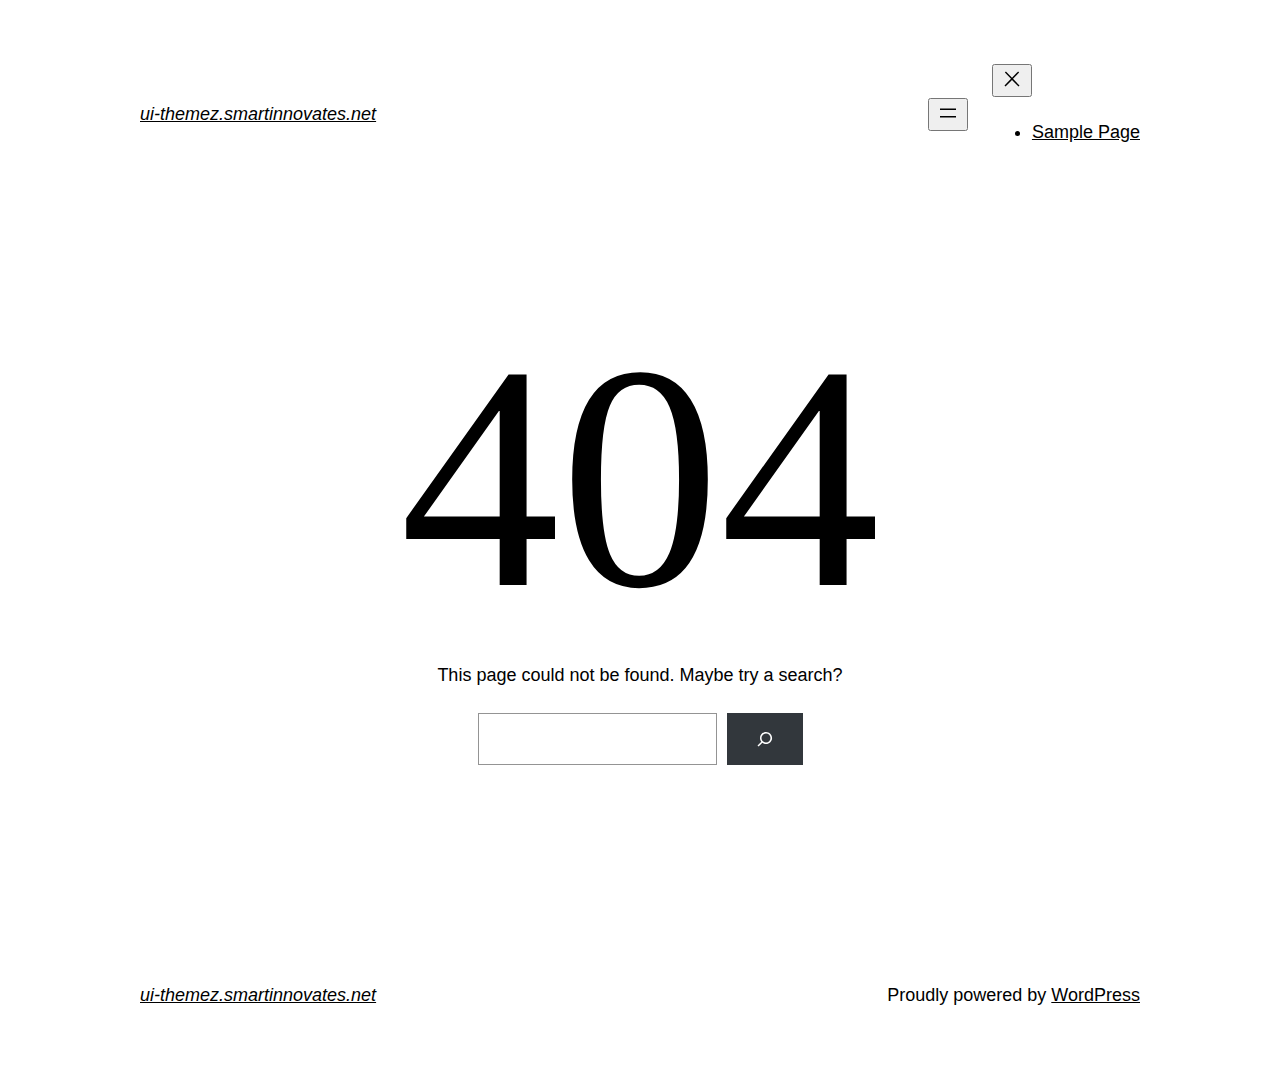
<file: assets/fonts/fa-brands-400.html>
<!DOCTYPE html>
<html lang="en-US">
<head>
	<meta charset="UTF-8" />
	<meta name="viewport" content="width=device-width, initial-scale=1" />
<meta name='robots' content='max-image-preview:large' />
<title>Page not found &#8211; ui-themez.smartinnovates.net</title>
<link rel="alternate" type="application/rss+xml" title="ui-themez.smartinnovates.net &raquo; Feed" href="https://ui-themez.smartinnovates.net/index.php/feed/" />
<link rel="alternate" type="application/rss+xml" title="ui-themez.smartinnovates.net &raquo; Comments Feed" href="https://ui-themez.smartinnovates.net/index.php/comments/feed/" />
<script>
window._wpemojiSettings = {"baseUrl":"https:\/\/s.w.org\/images\/core\/emoji\/14.0.0\/72x72\/","ext":".png","svgUrl":"https:\/\/s.w.org\/images\/core\/emoji\/14.0.0\/svg\/","svgExt":".svg","source":{"concatemoji":"https:\/\/ui-themez.smartinnovates.net\/wp-includes\/js\/wp-emoji-release.min.js?ver=6.4.3"}};
/*! This file is auto-generated */
!function(i,n){var o,s,e;function c(e){try{var t={supportTests:e,timestamp:(new Date).valueOf()};sessionStorage.setItem(o,JSON.stringify(t))}catch(e){}}function p(e,t,n){e.clearRect(0,0,e.canvas.width,e.canvas.height),e.fillText(t,0,0);var t=new Uint32Array(e.getImageData(0,0,e.canvas.width,e.canvas.height).data),r=(e.clearRect(0,0,e.canvas.width,e.canvas.height),e.fillText(n,0,0),new Uint32Array(e.getImageData(0,0,e.canvas.width,e.canvas.height).data));return t.every(function(e,t){return e===r[t]})}function u(e,t,n){switch(t){case"flag":return n(e,"\ud83c\udff3\ufe0f\u200d\u26a7\ufe0f","\ud83c\udff3\ufe0f\u200b\u26a7\ufe0f")?!1:!n(e,"\ud83c\uddfa\ud83c\uddf3","\ud83c\uddfa\u200b\ud83c\uddf3")&&!n(e,"\ud83c\udff4\udb40\udc67\udb40\udc62\udb40\udc65\udb40\udc6e\udb40\udc67\udb40\udc7f","\ud83c\udff4\u200b\udb40\udc67\u200b\udb40\udc62\u200b\udb40\udc65\u200b\udb40\udc6e\u200b\udb40\udc67\u200b\udb40\udc7f");case"emoji":return!n(e,"\ud83e\udef1\ud83c\udffb\u200d\ud83e\udef2\ud83c\udfff","\ud83e\udef1\ud83c\udffb\u200b\ud83e\udef2\ud83c\udfff")}return!1}function f(e,t,n){var r="undefined"!=typeof WorkerGlobalScope&&self instanceof WorkerGlobalScope?new OffscreenCanvas(300,150):i.createElement("canvas"),a=r.getContext("2d",{willReadFrequently:!0}),o=(a.textBaseline="top",a.font="600 32px Arial",{});return e.forEach(function(e){o[e]=t(a,e,n)}),o}function t(e){var t=i.createElement("script");t.src=e,t.defer=!0,i.head.appendChild(t)}"undefined"!=typeof Promise&&(o="wpEmojiSettingsSupports",s=["flag","emoji"],n.supports={everything:!0,everythingExceptFlag:!0},e=new Promise(function(e){i.addEventListener("DOMContentLoaded",e,{once:!0})}),new Promise(function(t){var n=function(){try{var e=JSON.parse(sessionStorage.getItem(o));if("object"==typeof e&&"number"==typeof e.timestamp&&(new Date).valueOf()<e.timestamp+604800&&"object"==typeof e.supportTests)return e.supportTests}catch(e){}return null}();if(!n){if("undefined"!=typeof Worker&&"undefined"!=typeof OffscreenCanvas&&"undefined"!=typeof URL&&URL.createObjectURL&&"undefined"!=typeof Blob)try{var e="postMessage("+f.toString()+"("+[JSON.stringify(s),u.toString(),p.toString()].join(",")+"));",r=new Blob([e],{type:"text/javascript"}),a=new Worker(URL.createObjectURL(r),{name:"wpTestEmojiSupports"});return void(a.onmessage=function(e){c(n=e.data),a.terminate(),t(n)})}catch(e){}c(n=f(s,u,p))}t(n)}).then(function(e){for(var t in e)n.supports[t]=e[t],n.supports.everything=n.supports.everything&&n.supports[t],"flag"!==t&&(n.supports.everythingExceptFlag=n.supports.everythingExceptFlag&&n.supports[t]);n.supports.everythingExceptFlag=n.supports.everythingExceptFlag&&!n.supports.flag,n.DOMReady=!1,n.readyCallback=function(){n.DOMReady=!0}}).then(function(){return e}).then(function(){var e;n.supports.everything||(n.readyCallback(),(e=n.source||{}).concatemoji?t(e.concatemoji):e.wpemoji&&e.twemoji&&(t(e.twemoji),t(e.wpemoji)))}))}((window,document),window._wpemojiSettings);
</script>
<style id='wp-block-site-logo-inline-css'>
.wp-block-site-logo{box-sizing:border-box;line-height:0}.wp-block-site-logo a{display:inline-block;line-height:0}.wp-block-site-logo.is-default-size img{height:auto;width:120px}.wp-block-site-logo img{height:auto;max-width:100%}.wp-block-site-logo a,.wp-block-site-logo img{border-radius:inherit}.wp-block-site-logo.aligncenter{margin-left:auto;margin-right:auto;text-align:center}.wp-block-site-logo.is-style-rounded{border-radius:9999px}
</style>
<style id='wp-block-site-title-inline-css'>
.wp-block-site-title a{color:inherit}
.wp-block-site-title{font-family: var(--wp--preset--font-family--system-font);font-size: var(--wp--preset--font-size--medium);font-style: italic;font-weight: normal;line-height: var(--wp--custom--typography--line-height--normal);}
</style>
<style id='wp-block-group-inline-css'>
.wp-block-group{box-sizing:border-box}
</style>
<style id='wp-block-group-theme-inline-css'>
:where(.wp-block-group.has-background){padding:1.25em 2.375em}
</style>
<style id='wp-block-page-list-inline-css'>
.wp-block-navigation .wp-block-page-list{align-items:var(--navigation-layout-align,initial);background-color:inherit;display:flex;flex-direction:var(--navigation-layout-direction,initial);flex-wrap:var(--navigation-layout-wrap,wrap);justify-content:var(--navigation-layout-justify,initial)}.wp-block-navigation .wp-block-navigation-item{background-color:inherit}
</style>
<link rel='stylesheet' id='wp-block-navigation-css' href='https://ui-themez.smartinnovates.net/wp-includes/blocks/navigation/style.min.css?ver=6.4.3' media='all' />
<style id='wp-block-navigation-inline-css'>
.wp-block-navigation a:where(:not(.wp-element-button)){color: inherit;}
</style>
<style id='wp-block-template-part-theme-inline-css'>
.wp-block-template-part.has-background{margin-bottom:0;margin-top:0;padding:1.25em 2.375em}
</style>
<style id='wp-block-heading-inline-css'>
h1.has-background,h2.has-background,h3.has-background,h4.has-background,h5.has-background,h6.has-background{padding:1.25em 2.375em}h1.has-text-align-left[style*=writing-mode]:where([style*=vertical-lr]),h1.has-text-align-right[style*=writing-mode]:where([style*=vertical-rl]),h2.has-text-align-left[style*=writing-mode]:where([style*=vertical-lr]),h2.has-text-align-right[style*=writing-mode]:where([style*=vertical-rl]),h3.has-text-align-left[style*=writing-mode]:where([style*=vertical-lr]),h3.has-text-align-right[style*=writing-mode]:where([style*=vertical-rl]),h4.has-text-align-left[style*=writing-mode]:where([style*=vertical-lr]),h4.has-text-align-right[style*=writing-mode]:where([style*=vertical-rl]),h5.has-text-align-left[style*=writing-mode]:where([style*=vertical-lr]),h5.has-text-align-right[style*=writing-mode]:where([style*=vertical-rl]),h6.has-text-align-left[style*=writing-mode]:where([style*=vertical-lr]),h6.has-text-align-right[style*=writing-mode]:where([style*=vertical-rl]){rotate:180deg}
</style>
<style id='wp-block-paragraph-inline-css'>
.is-small-text{font-size:.875em}.is-regular-text{font-size:1em}.is-large-text{font-size:2.25em}.is-larger-text{font-size:3em}.has-drop-cap:not(:focus):first-letter{float:left;font-size:8.4em;font-style:normal;font-weight:100;line-height:.68;margin:.05em .1em 0 0;text-transform:uppercase}body.rtl .has-drop-cap:not(:focus):first-letter{float:none;margin-left:.1em}p.has-drop-cap.has-background{overflow:hidden}p.has-background{padding:1.25em 2.375em}:where(p.has-text-color:not(.has-link-color)) a{color:inherit}p.has-text-align-left[style*="writing-mode:vertical-lr"],p.has-text-align-right[style*="writing-mode:vertical-rl"]{rotate:180deg}
</style>
<style id='wp-block-search-inline-css'>
.wp-block-search__button{margin-left:10px;word-break:normal}.wp-block-search__button.has-icon{line-height:0}.wp-block-search__button svg{fill:currentColor;min-height:24px;min-width:24px;vertical-align:text-bottom}:where(.wp-block-search__button){border:1px solid #ccc;padding:6px 10px}.wp-block-search__inside-wrapper{display:flex;flex:auto;flex-wrap:nowrap;max-width:100%}.wp-block-search__label{width:100%}.wp-block-search__input{-webkit-appearance:initial;appearance:none;border:1px solid #949494;flex-grow:1;margin-left:0;margin-right:0;min-width:3rem;padding:8px;text-decoration:unset!important}.wp-block-search.wp-block-search__button-only .wp-block-search__button{flex-shrink:0;margin-left:0;max-width:calc(100% - 100px)}:where(.wp-block-search__button-inside .wp-block-search__inside-wrapper){border:1px solid #949494;box-sizing:border-box;padding:4px}:where(.wp-block-search__button-inside .wp-block-search__inside-wrapper) .wp-block-search__input{border:none;border-radius:0;padding:0 4px}:where(.wp-block-search__button-inside .wp-block-search__inside-wrapper) .wp-block-search__input:focus{outline:none}:where(.wp-block-search__button-inside .wp-block-search__inside-wrapper) :where(.wp-block-search__button){padding:4px 8px}.wp-block-search.aligncenter .wp-block-search__inside-wrapper{margin:auto}.wp-block-search__button-behavior-expand .wp-block-search__inside-wrapper{min-width:0!important;transition-property:width}.wp-block-search__button-behavior-expand .wp-block-search__input{flex-basis:100%;transition-duration:.3s}.wp-block-search__button-behavior-expand.wp-block-search__searchfield-hidden,.wp-block-search__button-behavior-expand.wp-block-search__searchfield-hidden .wp-block-search__inside-wrapper{overflow:hidden}.wp-block-search__button-behavior-expand.wp-block-search__searchfield-hidden .wp-block-search__input{border-left-width:0!important;border-right-width:0!important;flex-basis:0;flex-grow:0;margin:0;min-width:0!important;padding-left:0!important;padding-right:0!important;width:0!important}.wp-block[data-align=right] .wp-block-search__button-behavior-expand .wp-block-search__inside-wrapper{float:right}
</style>
<style id='wp-block-search-theme-inline-css'>
.wp-block-search .wp-block-search__label{font-weight:700}.wp-block-search__button{border:1px solid #ccc;padding:.375em .625em}
</style>
<style id='wp-emoji-styles-inline-css'>

	img.wp-smiley, img.emoji {
		display: inline !important;
		border: none !important;
		box-shadow: none !important;
		height: 1em !important;
		width: 1em !important;
		margin: 0 0.07em !important;
		vertical-align: -0.1em !important;
		background: none !important;
		padding: 0 !important;
	}
</style>
<style id='wp-block-library-inline-css'>
:root{--wp-admin-theme-color:#007cba;--wp-admin-theme-color--rgb:0,124,186;--wp-admin-theme-color-darker-10:#006ba1;--wp-admin-theme-color-darker-10--rgb:0,107,161;--wp-admin-theme-color-darker-20:#005a87;--wp-admin-theme-color-darker-20--rgb:0,90,135;--wp-admin-border-width-focus:2px;--wp-block-synced-color:#7a00df;--wp-block-synced-color--rgb:122,0,223}@media (min-resolution:192dpi){:root{--wp-admin-border-width-focus:1.5px}}.wp-element-button{cursor:pointer}:root{--wp--preset--font-size--normal:16px;--wp--preset--font-size--huge:42px}:root .has-very-light-gray-background-color{background-color:#eee}:root .has-very-dark-gray-background-color{background-color:#313131}:root .has-very-light-gray-color{color:#eee}:root .has-very-dark-gray-color{color:#313131}:root .has-vivid-green-cyan-to-vivid-cyan-blue-gradient-background{background:linear-gradient(135deg,#00d084,#0693e3)}:root .has-purple-crush-gradient-background{background:linear-gradient(135deg,#34e2e4,#4721fb 50%,#ab1dfe)}:root .has-hazy-dawn-gradient-background{background:linear-gradient(135deg,#faaca8,#dad0ec)}:root .has-subdued-olive-gradient-background{background:linear-gradient(135deg,#fafae1,#67a671)}:root .has-atomic-cream-gradient-background{background:linear-gradient(135deg,#fdd79a,#004a59)}:root .has-nightshade-gradient-background{background:linear-gradient(135deg,#330968,#31cdcf)}:root .has-midnight-gradient-background{background:linear-gradient(135deg,#020381,#2874fc)}.has-regular-font-size{font-size:1em}.has-larger-font-size{font-size:2.625em}.has-normal-font-size{font-size:var(--wp--preset--font-size--normal)}.has-huge-font-size{font-size:var(--wp--preset--font-size--huge)}.has-text-align-center{text-align:center}.has-text-align-left{text-align:left}.has-text-align-right{text-align:right}#end-resizable-editor-section{display:none}.aligncenter{clear:both}.items-justified-left{justify-content:flex-start}.items-justified-center{justify-content:center}.items-justified-right{justify-content:flex-end}.items-justified-space-between{justify-content:space-between}.screen-reader-text{clip:rect(1px,1px,1px,1px);word-wrap:normal!important;border:0;-webkit-clip-path:inset(50%);clip-path:inset(50%);height:1px;margin:-1px;overflow:hidden;padding:0;position:absolute;width:1px}.screen-reader-text:focus{clip:auto!important;background-color:#ddd;-webkit-clip-path:none;clip-path:none;color:#444;display:block;font-size:1em;height:auto;left:5px;line-height:normal;padding:15px 23px 14px;text-decoration:none;top:5px;width:auto;z-index:100000}html :where(.has-border-color){border-style:solid}html :where([style*=border-top-color]){border-top-style:solid}html :where([style*=border-right-color]){border-right-style:solid}html :where([style*=border-bottom-color]){border-bottom-style:solid}html :where([style*=border-left-color]){border-left-style:solid}html :where([style*=border-width]){border-style:solid}html :where([style*=border-top-width]){border-top-style:solid}html :where([style*=border-right-width]){border-right-style:solid}html :where([style*=border-bottom-width]){border-bottom-style:solid}html :where([style*=border-left-width]){border-left-style:solid}html :where(img[class*=wp-image-]){height:auto;max-width:100%}:where(figure){margin:0 0 1em}html :where(.is-position-sticky){--wp-admin--admin-bar--position-offset:var(--wp-admin--admin-bar--height,0px)}@media screen and (max-width:600px){html :where(.is-position-sticky){--wp-admin--admin-bar--position-offset:0px}}
</style>
<style id='global-styles-inline-css'>
body{--wp--preset--color--black: #000000;--wp--preset--color--cyan-bluish-gray: #abb8c3;--wp--preset--color--white: #ffffff;--wp--preset--color--pale-pink: #f78da7;--wp--preset--color--vivid-red: #cf2e2e;--wp--preset--color--luminous-vivid-orange: #ff6900;--wp--preset--color--luminous-vivid-amber: #fcb900;--wp--preset--color--light-green-cyan: #7bdcb5;--wp--preset--color--vivid-green-cyan: #00d084;--wp--preset--color--pale-cyan-blue: #8ed1fc;--wp--preset--color--vivid-cyan-blue: #0693e3;--wp--preset--color--vivid-purple: #9b51e0;--wp--preset--color--foreground: #000000;--wp--preset--color--background: #ffffff;--wp--preset--color--primary: #1a4548;--wp--preset--color--secondary: #ffe2c7;--wp--preset--color--tertiary: #F6F6F6;--wp--preset--gradient--vivid-cyan-blue-to-vivid-purple: linear-gradient(135deg,rgba(6,147,227,1) 0%,rgb(155,81,224) 100%);--wp--preset--gradient--light-green-cyan-to-vivid-green-cyan: linear-gradient(135deg,rgb(122,220,180) 0%,rgb(0,208,130) 100%);--wp--preset--gradient--luminous-vivid-amber-to-luminous-vivid-orange: linear-gradient(135deg,rgba(252,185,0,1) 0%,rgba(255,105,0,1) 100%);--wp--preset--gradient--luminous-vivid-orange-to-vivid-red: linear-gradient(135deg,rgba(255,105,0,1) 0%,rgb(207,46,46) 100%);--wp--preset--gradient--very-light-gray-to-cyan-bluish-gray: linear-gradient(135deg,rgb(238,238,238) 0%,rgb(169,184,195) 100%);--wp--preset--gradient--cool-to-warm-spectrum: linear-gradient(135deg,rgb(74,234,220) 0%,rgb(151,120,209) 20%,rgb(207,42,186) 40%,rgb(238,44,130) 60%,rgb(251,105,98) 80%,rgb(254,248,76) 100%);--wp--preset--gradient--blush-light-purple: linear-gradient(135deg,rgb(255,206,236) 0%,rgb(152,150,240) 100%);--wp--preset--gradient--blush-bordeaux: linear-gradient(135deg,rgb(254,205,165) 0%,rgb(254,45,45) 50%,rgb(107,0,62) 100%);--wp--preset--gradient--luminous-dusk: linear-gradient(135deg,rgb(255,203,112) 0%,rgb(199,81,192) 50%,rgb(65,88,208) 100%);--wp--preset--gradient--pale-ocean: linear-gradient(135deg,rgb(255,245,203) 0%,rgb(182,227,212) 50%,rgb(51,167,181) 100%);--wp--preset--gradient--electric-grass: linear-gradient(135deg,rgb(202,248,128) 0%,rgb(113,206,126) 100%);--wp--preset--gradient--midnight: linear-gradient(135deg,rgb(2,3,129) 0%,rgb(40,116,252) 100%);--wp--preset--gradient--vertical-secondary-to-tertiary: linear-gradient(to bottom,var(--wp--preset--color--secondary) 0%,var(--wp--preset--color--tertiary) 100%);--wp--preset--gradient--vertical-secondary-to-background: linear-gradient(to bottom,var(--wp--preset--color--secondary) 0%,var(--wp--preset--color--background) 100%);--wp--preset--gradient--vertical-tertiary-to-background: linear-gradient(to bottom,var(--wp--preset--color--tertiary) 0%,var(--wp--preset--color--background) 100%);--wp--preset--gradient--diagonal-primary-to-foreground: linear-gradient(to bottom right,var(--wp--preset--color--primary) 0%,var(--wp--preset--color--foreground) 100%);--wp--preset--gradient--diagonal-secondary-to-background: linear-gradient(to bottom right,var(--wp--preset--color--secondary) 50%,var(--wp--preset--color--background) 50%);--wp--preset--gradient--diagonal-background-to-secondary: linear-gradient(to bottom right,var(--wp--preset--color--background) 50%,var(--wp--preset--color--secondary) 50%);--wp--preset--gradient--diagonal-tertiary-to-background: linear-gradient(to bottom right,var(--wp--preset--color--tertiary) 50%,var(--wp--preset--color--background) 50%);--wp--preset--gradient--diagonal-background-to-tertiary: linear-gradient(to bottom right,var(--wp--preset--color--background) 50%,var(--wp--preset--color--tertiary) 50%);--wp--preset--font-size--small: 1rem;--wp--preset--font-size--medium: 1.125rem;--wp--preset--font-size--large: 1.75rem;--wp--preset--font-size--x-large: clamp(1.75rem, 3vw, 2.25rem);--wp--preset--font-family--system-font: -apple-system,BlinkMacSystemFont,"Segoe UI",Roboto,Oxygen-Sans,Ubuntu,Cantarell,"Helvetica Neue",sans-serif;--wp--preset--font-family--source-serif-pro: "Source Serif Pro", serif;--wp--preset--spacing--20: 0.44rem;--wp--preset--spacing--30: 0.67rem;--wp--preset--spacing--40: 1rem;--wp--preset--spacing--50: 1.5rem;--wp--preset--spacing--60: 2.25rem;--wp--preset--spacing--70: 3.38rem;--wp--preset--spacing--80: 5.06rem;--wp--preset--shadow--natural: 6px 6px 9px rgba(0, 0, 0, 0.2);--wp--preset--shadow--deep: 12px 12px 50px rgba(0, 0, 0, 0.4);--wp--preset--shadow--sharp: 6px 6px 0px rgba(0, 0, 0, 0.2);--wp--preset--shadow--outlined: 6px 6px 0px -3px rgba(255, 255, 255, 1), 6px 6px rgba(0, 0, 0, 1);--wp--preset--shadow--crisp: 6px 6px 0px rgba(0, 0, 0, 1);--wp--custom--spacing--small: max(1.25rem, 5vw);--wp--custom--spacing--medium: clamp(2rem, 8vw, calc(4 * var(--wp--style--block-gap)));--wp--custom--spacing--large: clamp(4rem, 10vw, 8rem);--wp--custom--spacing--outer: var(--wp--custom--spacing--small, 1.25rem);--wp--custom--typography--font-size--huge: clamp(2.25rem, 4vw, 2.75rem);--wp--custom--typography--font-size--gigantic: clamp(2.75rem, 6vw, 3.25rem);--wp--custom--typography--font-size--colossal: clamp(3.25rem, 8vw, 6.25rem);--wp--custom--typography--line-height--tiny: 1.15;--wp--custom--typography--line-height--small: 1.2;--wp--custom--typography--line-height--medium: 1.4;--wp--custom--typography--line-height--normal: 1.6;}body { margin: 0;--wp--style--global--content-size: 650px;--wp--style--global--wide-size: 1000px; }.wp-site-blocks > .alignleft { float: left; margin-right: 2em; }.wp-site-blocks > .alignright { float: right; margin-left: 2em; }.wp-site-blocks > .aligncenter { justify-content: center; margin-left: auto; margin-right: auto; }:where(.wp-site-blocks) > * { margin-block-start: 1.5rem; margin-block-end: 0; }:where(.wp-site-blocks) > :first-child:first-child { margin-block-start: 0; }:where(.wp-site-blocks) > :last-child:last-child { margin-block-end: 0; }body { --wp--style--block-gap: 1.5rem; }:where(body .is-layout-flow)  > :first-child:first-child{margin-block-start: 0;}:where(body .is-layout-flow)  > :last-child:last-child{margin-block-end: 0;}:where(body .is-layout-flow)  > *{margin-block-start: 1.5rem;margin-block-end: 0;}:where(body .is-layout-constrained)  > :first-child:first-child{margin-block-start: 0;}:where(body .is-layout-constrained)  > :last-child:last-child{margin-block-end: 0;}:where(body .is-layout-constrained)  > *{margin-block-start: 1.5rem;margin-block-end: 0;}:where(body .is-layout-flex) {gap: 1.5rem;}:where(body .is-layout-grid) {gap: 1.5rem;}body .is-layout-flow > .alignleft{float: left;margin-inline-start: 0;margin-inline-end: 2em;}body .is-layout-flow > .alignright{float: right;margin-inline-start: 2em;margin-inline-end: 0;}body .is-layout-flow > .aligncenter{margin-left: auto !important;margin-right: auto !important;}body .is-layout-constrained > .alignleft{float: left;margin-inline-start: 0;margin-inline-end: 2em;}body .is-layout-constrained > .alignright{float: right;margin-inline-start: 2em;margin-inline-end: 0;}body .is-layout-constrained > .aligncenter{margin-left: auto !important;margin-right: auto !important;}body .is-layout-constrained > :where(:not(.alignleft):not(.alignright):not(.alignfull)){max-width: var(--wp--style--global--content-size);margin-left: auto !important;margin-right: auto !important;}body .is-layout-constrained > .alignwide{max-width: var(--wp--style--global--wide-size);}body .is-layout-flex{display: flex;}body .is-layout-flex{flex-wrap: wrap;align-items: center;}body .is-layout-flex > *{margin: 0;}body .is-layout-grid{display: grid;}body .is-layout-grid > *{margin: 0;}body{background-color: var(--wp--preset--color--background);color: var(--wp--preset--color--foreground);font-family: var(--wp--preset--font-family--system-font);font-size: var(--wp--preset--font-size--medium);line-height: var(--wp--custom--typography--line-height--normal);padding-top: 0px;padding-right: 0px;padding-bottom: 0px;padding-left: 0px;}a:where(:not(.wp-element-button)){color: var(--wp--preset--color--foreground);text-decoration: underline;}h1{font-family: var(--wp--preset--font-family--source-serif-pro);font-size: var(--wp--custom--typography--font-size--colossal);font-weight: 300;line-height: var(--wp--custom--typography--line-height--tiny);}h2{font-family: var(--wp--preset--font-family--source-serif-pro);font-size: var(--wp--custom--typography--font-size--gigantic);font-weight: 300;line-height: var(--wp--custom--typography--line-height--small);}h3{font-family: var(--wp--preset--font-family--source-serif-pro);font-size: var(--wp--custom--typography--font-size--huge);font-weight: 300;line-height: var(--wp--custom--typography--line-height--tiny);}h4{font-family: var(--wp--preset--font-family--source-serif-pro);font-size: var(--wp--preset--font-size--x-large);font-weight: 300;line-height: var(--wp--custom--typography--line-height--tiny);}h5{font-family: var(--wp--preset--font-family--system-font);font-size: var(--wp--preset--font-size--medium);font-weight: 700;line-height: var(--wp--custom--typography--line-height--normal);text-transform: uppercase;}h6{font-family: var(--wp--preset--font-family--system-font);font-size: var(--wp--preset--font-size--medium);font-weight: 400;line-height: var(--wp--custom--typography--line-height--normal);text-transform: uppercase;}.wp-element-button, .wp-block-button__link{background-color: #32373c;border-width: 0;color: #fff;font-family: inherit;font-size: inherit;line-height: inherit;padding: calc(0.667em + 2px) calc(1.333em + 2px);text-decoration: none;}.has-black-color{color: var(--wp--preset--color--black) !important;}.has-cyan-bluish-gray-color{color: var(--wp--preset--color--cyan-bluish-gray) !important;}.has-white-color{color: var(--wp--preset--color--white) !important;}.has-pale-pink-color{color: var(--wp--preset--color--pale-pink) !important;}.has-vivid-red-color{color: var(--wp--preset--color--vivid-red) !important;}.has-luminous-vivid-orange-color{color: var(--wp--preset--color--luminous-vivid-orange) !important;}.has-luminous-vivid-amber-color{color: var(--wp--preset--color--luminous-vivid-amber) !important;}.has-light-green-cyan-color{color: var(--wp--preset--color--light-green-cyan) !important;}.has-vivid-green-cyan-color{color: var(--wp--preset--color--vivid-green-cyan) !important;}.has-pale-cyan-blue-color{color: var(--wp--preset--color--pale-cyan-blue) !important;}.has-vivid-cyan-blue-color{color: var(--wp--preset--color--vivid-cyan-blue) !important;}.has-vivid-purple-color{color: var(--wp--preset--color--vivid-purple) !important;}.has-foreground-color{color: var(--wp--preset--color--foreground) !important;}.has-background-color{color: var(--wp--preset--color--background) !important;}.has-primary-color{color: var(--wp--preset--color--primary) !important;}.has-secondary-color{color: var(--wp--preset--color--secondary) !important;}.has-tertiary-color{color: var(--wp--preset--color--tertiary) !important;}.has-black-background-color{background-color: var(--wp--preset--color--black) !important;}.has-cyan-bluish-gray-background-color{background-color: var(--wp--preset--color--cyan-bluish-gray) !important;}.has-white-background-color{background-color: var(--wp--preset--color--white) !important;}.has-pale-pink-background-color{background-color: var(--wp--preset--color--pale-pink) !important;}.has-vivid-red-background-color{background-color: var(--wp--preset--color--vivid-red) !important;}.has-luminous-vivid-orange-background-color{background-color: var(--wp--preset--color--luminous-vivid-orange) !important;}.has-luminous-vivid-amber-background-color{background-color: var(--wp--preset--color--luminous-vivid-amber) !important;}.has-light-green-cyan-background-color{background-color: var(--wp--preset--color--light-green-cyan) !important;}.has-vivid-green-cyan-background-color{background-color: var(--wp--preset--color--vivid-green-cyan) !important;}.has-pale-cyan-blue-background-color{background-color: var(--wp--preset--color--pale-cyan-blue) !important;}.has-vivid-cyan-blue-background-color{background-color: var(--wp--preset--color--vivid-cyan-blue) !important;}.has-vivid-purple-background-color{background-color: var(--wp--preset--color--vivid-purple) !important;}.has-foreground-background-color{background-color: var(--wp--preset--color--foreground) !important;}.has-background-background-color{background-color: var(--wp--preset--color--background) !important;}.has-primary-background-color{background-color: var(--wp--preset--color--primary) !important;}.has-secondary-background-color{background-color: var(--wp--preset--color--secondary) !important;}.has-tertiary-background-color{background-color: var(--wp--preset--color--tertiary) !important;}.has-black-border-color{border-color: var(--wp--preset--color--black) !important;}.has-cyan-bluish-gray-border-color{border-color: var(--wp--preset--color--cyan-bluish-gray) !important;}.has-white-border-color{border-color: var(--wp--preset--color--white) !important;}.has-pale-pink-border-color{border-color: var(--wp--preset--color--pale-pink) !important;}.has-vivid-red-border-color{border-color: var(--wp--preset--color--vivid-red) !important;}.has-luminous-vivid-orange-border-color{border-color: var(--wp--preset--color--luminous-vivid-orange) !important;}.has-luminous-vivid-amber-border-color{border-color: var(--wp--preset--color--luminous-vivid-amber) !important;}.has-light-green-cyan-border-color{border-color: var(--wp--preset--color--light-green-cyan) !important;}.has-vivid-green-cyan-border-color{border-color: var(--wp--preset--color--vivid-green-cyan) !important;}.has-pale-cyan-blue-border-color{border-color: var(--wp--preset--color--pale-cyan-blue) !important;}.has-vivid-cyan-blue-border-color{border-color: var(--wp--preset--color--vivid-cyan-blue) !important;}.has-vivid-purple-border-color{border-color: var(--wp--preset--color--vivid-purple) !important;}.has-foreground-border-color{border-color: var(--wp--preset--color--foreground) !important;}.has-background-border-color{border-color: var(--wp--preset--color--background) !important;}.has-primary-border-color{border-color: var(--wp--preset--color--primary) !important;}.has-secondary-border-color{border-color: var(--wp--preset--color--secondary) !important;}.has-tertiary-border-color{border-color: var(--wp--preset--color--tertiary) !important;}.has-vivid-cyan-blue-to-vivid-purple-gradient-background{background: var(--wp--preset--gradient--vivid-cyan-blue-to-vivid-purple) !important;}.has-light-green-cyan-to-vivid-green-cyan-gradient-background{background: var(--wp--preset--gradient--light-green-cyan-to-vivid-green-cyan) !important;}.has-luminous-vivid-amber-to-luminous-vivid-orange-gradient-background{background: var(--wp--preset--gradient--luminous-vivid-amber-to-luminous-vivid-orange) !important;}.has-luminous-vivid-orange-to-vivid-red-gradient-background{background: var(--wp--preset--gradient--luminous-vivid-orange-to-vivid-red) !important;}.has-very-light-gray-to-cyan-bluish-gray-gradient-background{background: var(--wp--preset--gradient--very-light-gray-to-cyan-bluish-gray) !important;}.has-cool-to-warm-spectrum-gradient-background{background: var(--wp--preset--gradient--cool-to-warm-spectrum) !important;}.has-blush-light-purple-gradient-background{background: var(--wp--preset--gradient--blush-light-purple) !important;}.has-blush-bordeaux-gradient-background{background: var(--wp--preset--gradient--blush-bordeaux) !important;}.has-luminous-dusk-gradient-background{background: var(--wp--preset--gradient--luminous-dusk) !important;}.has-pale-ocean-gradient-background{background: var(--wp--preset--gradient--pale-ocean) !important;}.has-electric-grass-gradient-background{background: var(--wp--preset--gradient--electric-grass) !important;}.has-midnight-gradient-background{background: var(--wp--preset--gradient--midnight) !important;}.has-vertical-secondary-to-tertiary-gradient-background{background: var(--wp--preset--gradient--vertical-secondary-to-tertiary) !important;}.has-vertical-secondary-to-background-gradient-background{background: var(--wp--preset--gradient--vertical-secondary-to-background) !important;}.has-vertical-tertiary-to-background-gradient-background{background: var(--wp--preset--gradient--vertical-tertiary-to-background) !important;}.has-diagonal-primary-to-foreground-gradient-background{background: var(--wp--preset--gradient--diagonal-primary-to-foreground) !important;}.has-diagonal-secondary-to-background-gradient-background{background: var(--wp--preset--gradient--diagonal-secondary-to-background) !important;}.has-diagonal-background-to-secondary-gradient-background{background: var(--wp--preset--gradient--diagonal-background-to-secondary) !important;}.has-diagonal-tertiary-to-background-gradient-background{background: var(--wp--preset--gradient--diagonal-tertiary-to-background) !important;}.has-diagonal-background-to-tertiary-gradient-background{background: var(--wp--preset--gradient--diagonal-background-to-tertiary) !important;}.has-small-font-size{font-size: var(--wp--preset--font-size--small) !important;}.has-medium-font-size{font-size: var(--wp--preset--font-size--medium) !important;}.has-large-font-size{font-size: var(--wp--preset--font-size--large) !important;}.has-x-large-font-size{font-size: var(--wp--preset--font-size--x-large) !important;}.has-system-font-font-family{font-family: var(--wp--preset--font-family--system-font) !important;}.has-source-serif-pro-font-family{font-family: var(--wp--preset--font-family--source-serif-pro) !important;}
</style>
<style id='core-block-supports-inline-css'>
.wp-container-core-navigation-layout-1.wp-container-core-navigation-layout-1{justify-content:flex-end;}.wp-container-core-group-layout-2.wp-container-core-group-layout-2{justify-content:space-between;}.wp-container-core-group-layout-6.wp-container-core-group-layout-6{justify-content:space-between;}
</style>
<style id='wp-block-template-skip-link-inline-css'>

		.skip-link.screen-reader-text {
			border: 0;
			clip: rect(1px,1px,1px,1px);
			clip-path: inset(50%);
			height: 1px;
			margin: -1px;
			overflow: hidden;
			padding: 0;
			position: absolute !important;
			width: 1px;
			word-wrap: normal !important;
		}

		.skip-link.screen-reader-text:focus {
			background-color: #eee;
			clip: auto !important;
			clip-path: none;
			color: #444;
			display: block;
			font-size: 1em;
			height: auto;
			left: 5px;
			line-height: normal;
			padding: 15px 23px 14px;
			text-decoration: none;
			top: 5px;
			width: auto;
			z-index: 100000;
		}
</style>
<link rel='stylesheet' id='twentytwentytwo-style-css' href='https://ui-themez.smartinnovates.net/wp-content/themes/twentytwentytwo/style.css?ver=1.2' media='all' />
<script src="https://ui-themez.smartinnovates.net/wp-includes/js/dist/interactivity.min.js?ver=6.4.3" id="wp-interactivity-js" defer data-wp-strategy="defer"></script>
<script src="https://ui-themez.smartinnovates.net/wp-includes/blocks/navigation/view.min.js?ver=e3d6f3216904b5b42831" id="wp-block-navigation-view-js" defer data-wp-strategy="defer"></script>
<link rel="https://api.w.org/" href="https://ui-themez.smartinnovates.net/index.php/wp-json/" /><link rel="EditURI" type="application/rsd+xml" title="RSD" href="https://ui-themez.smartinnovates.net/xmlrpc.php?rsd" />
<meta name="generator" content="WordPress 6.4.3" />
<style id='wp-fonts-local'>
@font-face{font-family:"Source Serif Pro";font-style:normal;font-weight:200 900;font-display:fallback;src:url('https://ui-themez.smartinnovates.net/wp-content/themes/twentytwentytwo/assets/fonts/source-serif-pro/SourceSerif4Variable-Roman.ttf.woff2') format('woff2');font-stretch:normal;}
@font-face{font-family:"Source Serif Pro";font-style:italic;font-weight:200 900;font-display:fallback;src:url('https://ui-themez.smartinnovates.net/wp-content/themes/twentytwentytwo/assets/fonts/source-serif-pro/SourceSerif4Variable-Italic.ttf.woff2') format('woff2');font-stretch:normal;}
</style>
</head>

<body class="error404 wp-embed-responsive">

<div class="wp-site-blocks"><header class="wp-block-template-part">
<div class="wp-block-group is-layout-constrained wp-block-group-is-layout-constrained">
<div class="wp-block-group alignwide is-content-justification-space-between is-layout-flex wp-container-core-group-layout-2 wp-block-group-is-layout-flex" style="padding-top:var(--wp--custom--spacing--small, 1.25rem);padding-bottom:var(--wp--custom--spacing--large, 8rem)">
<div class="wp-block-group is-layout-flex wp-block-group-is-layout-flex">

<h1 class="wp-block-site-title"><a href="https://ui-themez.smartinnovates.net" target="_self" rel="home">ui-themez.smartinnovates.net</a></h1></div>


<nav class="is-responsive items-justified-right wp-block-navigation is-content-justification-right is-layout-flex wp-container-core-navigation-layout-1 wp-block-navigation-is-layout-flex" aria-label="" 
			data-wp-interactive
			data-wp-context='{"core":{"navigation":{"overlayOpenedBy":[],"type":"overlay","roleAttribute":"","ariaLabel":"Menu"}}}'
		><button aria-haspopup="true" aria-label="Open menu" class="wp-block-navigation__responsive-container-open " 
			data-wp-on--click="actions.core.navigation.openMenuOnClick"
			data-wp-on--keydown="actions.core.navigation.handleMenuKeydown"
		><svg width="24" height="24" xmlns="http://www.w3.org/2000/svg" viewBox="0 0 24 24" aria-hidden="true" focusable="false"><rect x="4" y="7.5" width="16" height="1.5" /><rect x="4" y="15" width="16" height="1.5" /></svg></button>
			<div class="wp-block-navigation__responsive-container  " style="" id="modal-1" 
			data-wp-class--has-modal-open="selectors.core.navigation.isMenuOpen"
			data-wp-class--is-menu-open="selectors.core.navigation.isMenuOpen"
			data-wp-effect="effects.core.navigation.initMenu"
			data-wp-on--keydown="actions.core.navigation.handleMenuKeydown"
			data-wp-on--focusout="actions.core.navigation.handleMenuFocusout"
			tabindex="-1"
		>
				<div class="wp-block-navigation__responsive-close" tabindex="-1">
					<div class="wp-block-navigation__responsive-dialog" 
			data-wp-bind--aria-modal="selectors.core.navigation.ariaModal"
			data-wp-bind--aria-label="selectors.core.navigation.ariaLabel"
			data-wp-bind--role="selectors.core.navigation.roleAttribute"
			data-wp-effect="effects.core.navigation.focusFirstElement"
		>
							<button aria-label="Close menu" class="wp-block-navigation__responsive-container-close" 
			data-wp-on--click="actions.core.navigation.closeMenuOnClick"
		><svg xmlns="http://www.w3.org/2000/svg" viewBox="0 0 24 24" width="24" height="24" aria-hidden="true" focusable="false"><path d="M13 11.8l6.1-6.3-1-1-6.1 6.2-6.1-6.2-1 1 6.1 6.3-6.5 6.7 1 1 6.5-6.6 6.5 6.6 1-1z"></path></svg></button>
						<div class="wp-block-navigation__responsive-container-content" id="modal-1-content">
							<ul class="wp-block-page-list"><li class="wp-block-pages-list__item wp-block-navigation-item open-on-hover-click"><a class="wp-block-pages-list__item__link wp-block-navigation-item__content" href="https://ui-themez.smartinnovates.net/index.php/sample-page/">Sample Page</a></li></ul>
						</div>
					</div>
				</div>
			</div></nav></div>
</div>
</header>


<main class="wp-block-group is-layout-flow wp-block-group-is-layout-flow">
<div class="wp-block-group is-layout-constrained wp-block-group-is-layout-constrained">

					<h2 class="has-text-align-center wp-block-heading" style="font-size:clamp(4rem, 40vw, 20rem);font-weight:200;line-height:1">404</h2>
					
					
					<p class="has-text-align-center">This page could not be found. Maybe try a search?</p>
					
					<form role="search" method="get" action="https://ui-themez.smartinnovates.net/" class="wp-block-search__button-outside wp-block-search__icon-button aligncenter wp-block-search"    ><label class="wp-block-search__label screen-reader-text" for="wp-block-search__input-2" >Search</label><div class="wp-block-search__inside-wrapper "  style="width: 50%"><input class="wp-block-search__input" id="wp-block-search__input-2" placeholder="" value="" type="search" name="s" required /><button aria-label="Search" class="wp-block-search__button has-icon wp-element-button" type="submit" ><svg class="search-icon" viewBox="0 0 24 24" width="24" height="24">
					<path d="M13 5c-3.3 0-6 2.7-6 6 0 1.4.5 2.7 1.3 3.7l-3.8 3.8 1.1 1.1 3.8-3.8c1 .8 2.3 1.3 3.7 1.3 3.3 0 6-2.7 6-6S16.3 5 13 5zm0 10.5c-2.5 0-4.5-2-4.5-4.5s2-4.5 4.5-4.5 4.5 2 4.5 4.5-2 4.5-4.5 4.5z"></path>
				</svg></button></div></form>
</div>
</main>


<footer class="wp-block-template-part">
<div class="wp-block-group is-layout-constrained wp-block-group-is-layout-constrained" style="padding-top:var(--wp--custom--spacing--large, 8rem)">

					<div class="wp-block-group alignfull is-layout-constrained wp-block-group-is-layout-constrained">
					<div class="wp-block-group alignwide is-content-justification-space-between is-layout-flex wp-container-core-group-layout-6 wp-block-group-is-layout-flex" style="padding-top:4rem;padding-bottom:4rem"><p class="wp-block-site-title"><a href="https://ui-themez.smartinnovates.net" target="_self" rel="home">ui-themez.smartinnovates.net</a></p>

					
					<p class="has-text-align-right">Proudly powered by <a href="https://wordpress.org" rel="nofollow">WordPress</a></p>
					</div>
					</div>
					
</div>

</footer>
</div>
<script id="wp-block-template-skip-link-js-after">
	( function() {
		var skipLinkTarget = document.querySelector( 'main' ),
			sibling,
			skipLinkTargetID,
			skipLink;

		// Early exit if a skip-link target can't be located.
		if ( ! skipLinkTarget ) {
			return;
		}

		/*
		 * Get the site wrapper.
		 * The skip-link will be injected in the beginning of it.
		 */
		sibling = document.querySelector( '.wp-site-blocks' );

		// Early exit if the root element was not found.
		if ( ! sibling ) {
			return;
		}

		// Get the skip-link target's ID, and generate one if it doesn't exist.
		skipLinkTargetID = skipLinkTarget.id;
		if ( ! skipLinkTargetID ) {
			skipLinkTargetID = 'wp--skip-link--target';
			skipLinkTarget.id = skipLinkTargetID;
		}

		// Create the skip link.
		skipLink = document.createElement( 'a' );
		skipLink.classList.add( 'skip-link', 'screen-reader-text' );
		skipLink.href = '#' + skipLinkTargetID;
		skipLink.innerHTML = 'Skip to content';

		// Inject the skip link.
		sibling.parentElement.insertBefore( skipLink, sibling );
	}() );
	
</script>
</body>
</html>

<!-- plugin=object-cache-pro client=phpredis metric#hits=844 metric#misses=40 metric#hit-ratio=95.5 metric#bytes=119278 metric#prefetches=0 metric#store-reads=59 metric#store-writes=3 metric#store-hits=28 metric#store-misses=31 metric#sql-queries=3 metric#ms-total=472.65 metric#ms-cache=11.74 metric#ms-cache-avg=0.1925 metric#ms-cache-ratio=2.5 sample#redis-hits=48680526 sample#redis-misses=7320168 sample#redis-hit-ratio=86.9 sample#redis-ops-per-sec=29 sample#redis-evicted-keys=1150831 sample#redis-used-memory=208539952 sample#redis-used-memory-rss=93315072 sample#redis-memory-fragmentation-ratio=0.5 sample#redis-connected-clients=1 sample#redis-tracking-clients=0 sample#redis-rejected-connections=0 sample#redis-keys=109 -->
</file>
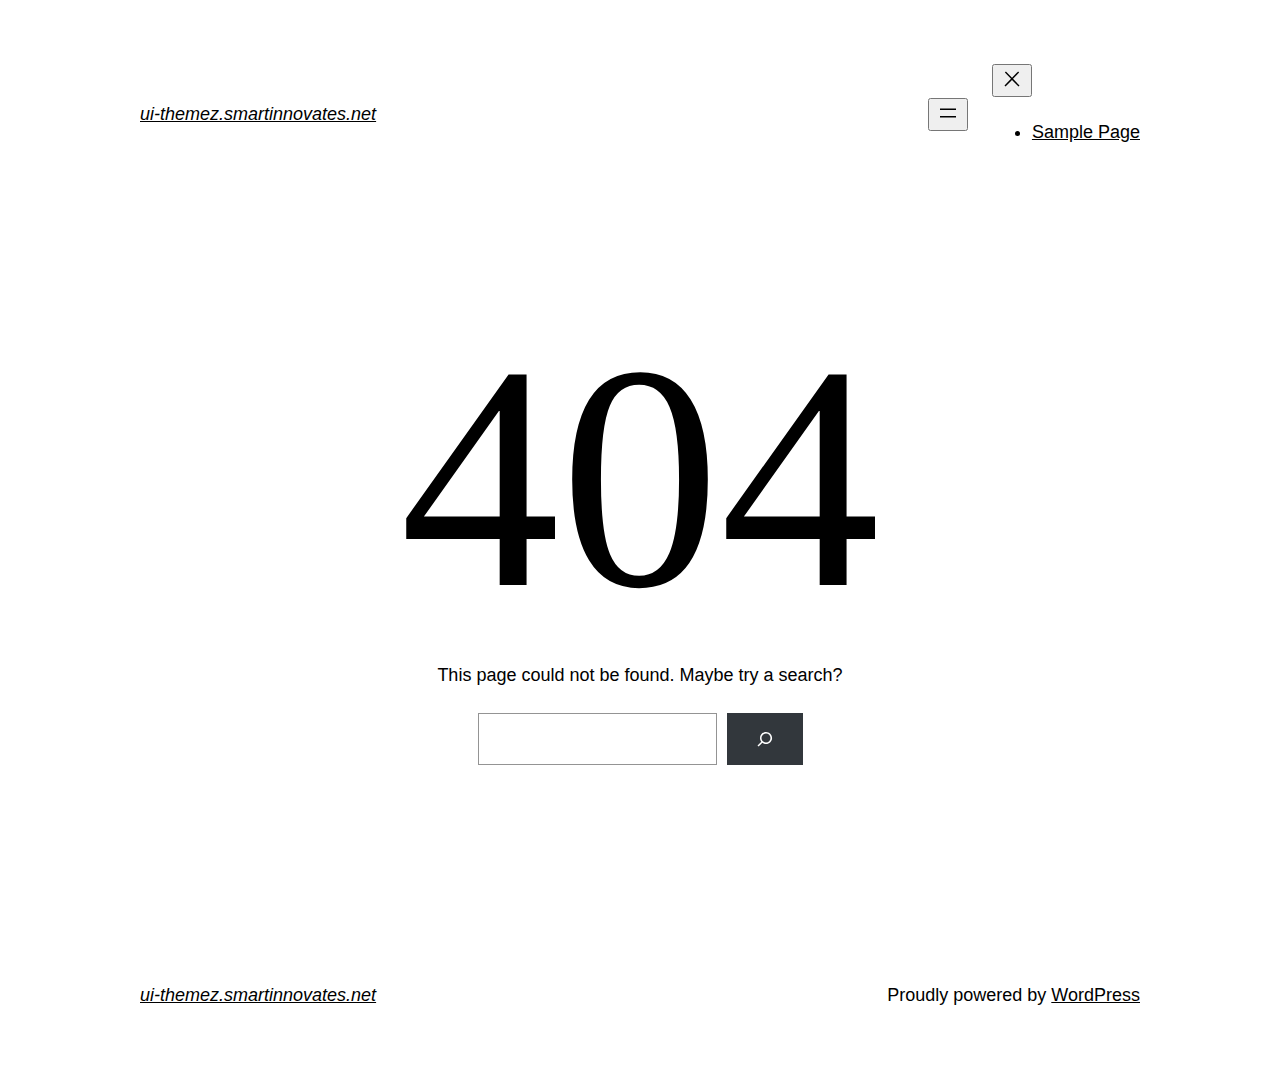
<file: assets/fonts/fa-regular-400.html>
<!DOCTYPE html>
<html lang="en-US">
<head>
	<meta charset="UTF-8" />
	<meta name="viewport" content="width=device-width, initial-scale=1" />
<meta name='robots' content='max-image-preview:large' />
<title>Page not found &#8211; ui-themez.smartinnovates.net</title>
<link rel="alternate" type="application/rss+xml" title="ui-themez.smartinnovates.net &raquo; Feed" href="https://ui-themez.smartinnovates.net/index.php/feed/" />
<link rel="alternate" type="application/rss+xml" title="ui-themez.smartinnovates.net &raquo; Comments Feed" href="https://ui-themez.smartinnovates.net/index.php/comments/feed/" />
<script>
window._wpemojiSettings = {"baseUrl":"https:\/\/s.w.org\/images\/core\/emoji\/14.0.0\/72x72\/","ext":".png","svgUrl":"https:\/\/s.w.org\/images\/core\/emoji\/14.0.0\/svg\/","svgExt":".svg","source":{"concatemoji":"https:\/\/ui-themez.smartinnovates.net\/wp-includes\/js\/wp-emoji-release.min.js?ver=6.4.3"}};
/*! This file is auto-generated */
!function(i,n){var o,s,e;function c(e){try{var t={supportTests:e,timestamp:(new Date).valueOf()};sessionStorage.setItem(o,JSON.stringify(t))}catch(e){}}function p(e,t,n){e.clearRect(0,0,e.canvas.width,e.canvas.height),e.fillText(t,0,0);var t=new Uint32Array(e.getImageData(0,0,e.canvas.width,e.canvas.height).data),r=(e.clearRect(0,0,e.canvas.width,e.canvas.height),e.fillText(n,0,0),new Uint32Array(e.getImageData(0,0,e.canvas.width,e.canvas.height).data));return t.every(function(e,t){return e===r[t]})}function u(e,t,n){switch(t){case"flag":return n(e,"\ud83c\udff3\ufe0f\u200d\u26a7\ufe0f","\ud83c\udff3\ufe0f\u200b\u26a7\ufe0f")?!1:!n(e,"\ud83c\uddfa\ud83c\uddf3","\ud83c\uddfa\u200b\ud83c\uddf3")&&!n(e,"\ud83c\udff4\udb40\udc67\udb40\udc62\udb40\udc65\udb40\udc6e\udb40\udc67\udb40\udc7f","\ud83c\udff4\u200b\udb40\udc67\u200b\udb40\udc62\u200b\udb40\udc65\u200b\udb40\udc6e\u200b\udb40\udc67\u200b\udb40\udc7f");case"emoji":return!n(e,"\ud83e\udef1\ud83c\udffb\u200d\ud83e\udef2\ud83c\udfff","\ud83e\udef1\ud83c\udffb\u200b\ud83e\udef2\ud83c\udfff")}return!1}function f(e,t,n){var r="undefined"!=typeof WorkerGlobalScope&&self instanceof WorkerGlobalScope?new OffscreenCanvas(300,150):i.createElement("canvas"),a=r.getContext("2d",{willReadFrequently:!0}),o=(a.textBaseline="top",a.font="600 32px Arial",{});return e.forEach(function(e){o[e]=t(a,e,n)}),o}function t(e){var t=i.createElement("script");t.src=e,t.defer=!0,i.head.appendChild(t)}"undefined"!=typeof Promise&&(o="wpEmojiSettingsSupports",s=["flag","emoji"],n.supports={everything:!0,everythingExceptFlag:!0},e=new Promise(function(e){i.addEventListener("DOMContentLoaded",e,{once:!0})}),new Promise(function(t){var n=function(){try{var e=JSON.parse(sessionStorage.getItem(o));if("object"==typeof e&&"number"==typeof e.timestamp&&(new Date).valueOf()<e.timestamp+604800&&"object"==typeof e.supportTests)return e.supportTests}catch(e){}return null}();if(!n){if("undefined"!=typeof Worker&&"undefined"!=typeof OffscreenCanvas&&"undefined"!=typeof URL&&URL.createObjectURL&&"undefined"!=typeof Blob)try{var e="postMessage("+f.toString()+"("+[JSON.stringify(s),u.toString(),p.toString()].join(",")+"));",r=new Blob([e],{type:"text/javascript"}),a=new Worker(URL.createObjectURL(r),{name:"wpTestEmojiSupports"});return void(a.onmessage=function(e){c(n=e.data),a.terminate(),t(n)})}catch(e){}c(n=f(s,u,p))}t(n)}).then(function(e){for(var t in e)n.supports[t]=e[t],n.supports.everything=n.supports.everything&&n.supports[t],"flag"!==t&&(n.supports.everythingExceptFlag=n.supports.everythingExceptFlag&&n.supports[t]);n.supports.everythingExceptFlag=n.supports.everythingExceptFlag&&!n.supports.flag,n.DOMReady=!1,n.readyCallback=function(){n.DOMReady=!0}}).then(function(){return e}).then(function(){var e;n.supports.everything||(n.readyCallback(),(e=n.source||{}).concatemoji?t(e.concatemoji):e.wpemoji&&e.twemoji&&(t(e.twemoji),t(e.wpemoji)))}))}((window,document),window._wpemojiSettings);
</script>
<style id='wp-block-site-logo-inline-css'>
.wp-block-site-logo{box-sizing:border-box;line-height:0}.wp-block-site-logo a{display:inline-block;line-height:0}.wp-block-site-logo.is-default-size img{height:auto;width:120px}.wp-block-site-logo img{height:auto;max-width:100%}.wp-block-site-logo a,.wp-block-site-logo img{border-radius:inherit}.wp-block-site-logo.aligncenter{margin-left:auto;margin-right:auto;text-align:center}.wp-block-site-logo.is-style-rounded{border-radius:9999px}
</style>
<style id='wp-block-site-title-inline-css'>
.wp-block-site-title a{color:inherit}
.wp-block-site-title{font-family: var(--wp--preset--font-family--system-font);font-size: var(--wp--preset--font-size--medium);font-style: italic;font-weight: normal;line-height: var(--wp--custom--typography--line-height--normal);}
</style>
<style id='wp-block-group-inline-css'>
.wp-block-group{box-sizing:border-box}
</style>
<style id='wp-block-group-theme-inline-css'>
:where(.wp-block-group.has-background){padding:1.25em 2.375em}
</style>
<style id='wp-block-page-list-inline-css'>
.wp-block-navigation .wp-block-page-list{align-items:var(--navigation-layout-align,initial);background-color:inherit;display:flex;flex-direction:var(--navigation-layout-direction,initial);flex-wrap:var(--navigation-layout-wrap,wrap);justify-content:var(--navigation-layout-justify,initial)}.wp-block-navigation .wp-block-navigation-item{background-color:inherit}
</style>
<link rel='stylesheet' id='wp-block-navigation-css' href='https://ui-themez.smartinnovates.net/wp-includes/blocks/navigation/style.min.css?ver=6.4.3' media='all' />
<style id='wp-block-navigation-inline-css'>
.wp-block-navigation a:where(:not(.wp-element-button)){color: inherit;}
</style>
<style id='wp-block-template-part-theme-inline-css'>
.wp-block-template-part.has-background{margin-bottom:0;margin-top:0;padding:1.25em 2.375em}
</style>
<style id='wp-block-heading-inline-css'>
h1.has-background,h2.has-background,h3.has-background,h4.has-background,h5.has-background,h6.has-background{padding:1.25em 2.375em}h1.has-text-align-left[style*=writing-mode]:where([style*=vertical-lr]),h1.has-text-align-right[style*=writing-mode]:where([style*=vertical-rl]),h2.has-text-align-left[style*=writing-mode]:where([style*=vertical-lr]),h2.has-text-align-right[style*=writing-mode]:where([style*=vertical-rl]),h3.has-text-align-left[style*=writing-mode]:where([style*=vertical-lr]),h3.has-text-align-right[style*=writing-mode]:where([style*=vertical-rl]),h4.has-text-align-left[style*=writing-mode]:where([style*=vertical-lr]),h4.has-text-align-right[style*=writing-mode]:where([style*=vertical-rl]),h5.has-text-align-left[style*=writing-mode]:where([style*=vertical-lr]),h5.has-text-align-right[style*=writing-mode]:where([style*=vertical-rl]),h6.has-text-align-left[style*=writing-mode]:where([style*=vertical-lr]),h6.has-text-align-right[style*=writing-mode]:where([style*=vertical-rl]){rotate:180deg}
</style>
<style id='wp-block-paragraph-inline-css'>
.is-small-text{font-size:.875em}.is-regular-text{font-size:1em}.is-large-text{font-size:2.25em}.is-larger-text{font-size:3em}.has-drop-cap:not(:focus):first-letter{float:left;font-size:8.4em;font-style:normal;font-weight:100;line-height:.68;margin:.05em .1em 0 0;text-transform:uppercase}body.rtl .has-drop-cap:not(:focus):first-letter{float:none;margin-left:.1em}p.has-drop-cap.has-background{overflow:hidden}p.has-background{padding:1.25em 2.375em}:where(p.has-text-color:not(.has-link-color)) a{color:inherit}p.has-text-align-left[style*="writing-mode:vertical-lr"],p.has-text-align-right[style*="writing-mode:vertical-rl"]{rotate:180deg}
</style>
<style id='wp-block-search-inline-css'>
.wp-block-search__button{margin-left:10px;word-break:normal}.wp-block-search__button.has-icon{line-height:0}.wp-block-search__button svg{fill:currentColor;min-height:24px;min-width:24px;vertical-align:text-bottom}:where(.wp-block-search__button){border:1px solid #ccc;padding:6px 10px}.wp-block-search__inside-wrapper{display:flex;flex:auto;flex-wrap:nowrap;max-width:100%}.wp-block-search__label{width:100%}.wp-block-search__input{-webkit-appearance:initial;appearance:none;border:1px solid #949494;flex-grow:1;margin-left:0;margin-right:0;min-width:3rem;padding:8px;text-decoration:unset!important}.wp-block-search.wp-block-search__button-only .wp-block-search__button{flex-shrink:0;margin-left:0;max-width:calc(100% - 100px)}:where(.wp-block-search__button-inside .wp-block-search__inside-wrapper){border:1px solid #949494;box-sizing:border-box;padding:4px}:where(.wp-block-search__button-inside .wp-block-search__inside-wrapper) .wp-block-search__input{border:none;border-radius:0;padding:0 4px}:where(.wp-block-search__button-inside .wp-block-search__inside-wrapper) .wp-block-search__input:focus{outline:none}:where(.wp-block-search__button-inside .wp-block-search__inside-wrapper) :where(.wp-block-search__button){padding:4px 8px}.wp-block-search.aligncenter .wp-block-search__inside-wrapper{margin:auto}.wp-block-search__button-behavior-expand .wp-block-search__inside-wrapper{min-width:0!important;transition-property:width}.wp-block-search__button-behavior-expand .wp-block-search__input{flex-basis:100%;transition-duration:.3s}.wp-block-search__button-behavior-expand.wp-block-search__searchfield-hidden,.wp-block-search__button-behavior-expand.wp-block-search__searchfield-hidden .wp-block-search__inside-wrapper{overflow:hidden}.wp-block-search__button-behavior-expand.wp-block-search__searchfield-hidden .wp-block-search__input{border-left-width:0!important;border-right-width:0!important;flex-basis:0;flex-grow:0;margin:0;min-width:0!important;padding-left:0!important;padding-right:0!important;width:0!important}.wp-block[data-align=right] .wp-block-search__button-behavior-expand .wp-block-search__inside-wrapper{float:right}
</style>
<style id='wp-block-search-theme-inline-css'>
.wp-block-search .wp-block-search__label{font-weight:700}.wp-block-search__button{border:1px solid #ccc;padding:.375em .625em}
</style>
<style id='wp-emoji-styles-inline-css'>

	img.wp-smiley, img.emoji {
		display: inline !important;
		border: none !important;
		box-shadow: none !important;
		height: 1em !important;
		width: 1em !important;
		margin: 0 0.07em !important;
		vertical-align: -0.1em !important;
		background: none !important;
		padding: 0 !important;
	}
</style>
<style id='wp-block-library-inline-css'>
:root{--wp-admin-theme-color:#007cba;--wp-admin-theme-color--rgb:0,124,186;--wp-admin-theme-color-darker-10:#006ba1;--wp-admin-theme-color-darker-10--rgb:0,107,161;--wp-admin-theme-color-darker-20:#005a87;--wp-admin-theme-color-darker-20--rgb:0,90,135;--wp-admin-border-width-focus:2px;--wp-block-synced-color:#7a00df;--wp-block-synced-color--rgb:122,0,223}@media (min-resolution:192dpi){:root{--wp-admin-border-width-focus:1.5px}}.wp-element-button{cursor:pointer}:root{--wp--preset--font-size--normal:16px;--wp--preset--font-size--huge:42px}:root .has-very-light-gray-background-color{background-color:#eee}:root .has-very-dark-gray-background-color{background-color:#313131}:root .has-very-light-gray-color{color:#eee}:root .has-very-dark-gray-color{color:#313131}:root .has-vivid-green-cyan-to-vivid-cyan-blue-gradient-background{background:linear-gradient(135deg,#00d084,#0693e3)}:root .has-purple-crush-gradient-background{background:linear-gradient(135deg,#34e2e4,#4721fb 50%,#ab1dfe)}:root .has-hazy-dawn-gradient-background{background:linear-gradient(135deg,#faaca8,#dad0ec)}:root .has-subdued-olive-gradient-background{background:linear-gradient(135deg,#fafae1,#67a671)}:root .has-atomic-cream-gradient-background{background:linear-gradient(135deg,#fdd79a,#004a59)}:root .has-nightshade-gradient-background{background:linear-gradient(135deg,#330968,#31cdcf)}:root .has-midnight-gradient-background{background:linear-gradient(135deg,#020381,#2874fc)}.has-regular-font-size{font-size:1em}.has-larger-font-size{font-size:2.625em}.has-normal-font-size{font-size:var(--wp--preset--font-size--normal)}.has-huge-font-size{font-size:var(--wp--preset--font-size--huge)}.has-text-align-center{text-align:center}.has-text-align-left{text-align:left}.has-text-align-right{text-align:right}#end-resizable-editor-section{display:none}.aligncenter{clear:both}.items-justified-left{justify-content:flex-start}.items-justified-center{justify-content:center}.items-justified-right{justify-content:flex-end}.items-justified-space-between{justify-content:space-between}.screen-reader-text{clip:rect(1px,1px,1px,1px);word-wrap:normal!important;border:0;-webkit-clip-path:inset(50%);clip-path:inset(50%);height:1px;margin:-1px;overflow:hidden;padding:0;position:absolute;width:1px}.screen-reader-text:focus{clip:auto!important;background-color:#ddd;-webkit-clip-path:none;clip-path:none;color:#444;display:block;font-size:1em;height:auto;left:5px;line-height:normal;padding:15px 23px 14px;text-decoration:none;top:5px;width:auto;z-index:100000}html :where(.has-border-color){border-style:solid}html :where([style*=border-top-color]){border-top-style:solid}html :where([style*=border-right-color]){border-right-style:solid}html :where([style*=border-bottom-color]){border-bottom-style:solid}html :where([style*=border-left-color]){border-left-style:solid}html :where([style*=border-width]){border-style:solid}html :where([style*=border-top-width]){border-top-style:solid}html :where([style*=border-right-width]){border-right-style:solid}html :where([style*=border-bottom-width]){border-bottom-style:solid}html :where([style*=border-left-width]){border-left-style:solid}html :where(img[class*=wp-image-]){height:auto;max-width:100%}:where(figure){margin:0 0 1em}html :where(.is-position-sticky){--wp-admin--admin-bar--position-offset:var(--wp-admin--admin-bar--height,0px)}@media screen and (max-width:600px){html :where(.is-position-sticky){--wp-admin--admin-bar--position-offset:0px}}
</style>
<style id='global-styles-inline-css'>
body{--wp--preset--color--black: #000000;--wp--preset--color--cyan-bluish-gray: #abb8c3;--wp--preset--color--white: #ffffff;--wp--preset--color--pale-pink: #f78da7;--wp--preset--color--vivid-red: #cf2e2e;--wp--preset--color--luminous-vivid-orange: #ff6900;--wp--preset--color--luminous-vivid-amber: #fcb900;--wp--preset--color--light-green-cyan: #7bdcb5;--wp--preset--color--vivid-green-cyan: #00d084;--wp--preset--color--pale-cyan-blue: #8ed1fc;--wp--preset--color--vivid-cyan-blue: #0693e3;--wp--preset--color--vivid-purple: #9b51e0;--wp--preset--color--foreground: #000000;--wp--preset--color--background: #ffffff;--wp--preset--color--primary: #1a4548;--wp--preset--color--secondary: #ffe2c7;--wp--preset--color--tertiary: #F6F6F6;--wp--preset--gradient--vivid-cyan-blue-to-vivid-purple: linear-gradient(135deg,rgba(6,147,227,1) 0%,rgb(155,81,224) 100%);--wp--preset--gradient--light-green-cyan-to-vivid-green-cyan: linear-gradient(135deg,rgb(122,220,180) 0%,rgb(0,208,130) 100%);--wp--preset--gradient--luminous-vivid-amber-to-luminous-vivid-orange: linear-gradient(135deg,rgba(252,185,0,1) 0%,rgba(255,105,0,1) 100%);--wp--preset--gradient--luminous-vivid-orange-to-vivid-red: linear-gradient(135deg,rgba(255,105,0,1) 0%,rgb(207,46,46) 100%);--wp--preset--gradient--very-light-gray-to-cyan-bluish-gray: linear-gradient(135deg,rgb(238,238,238) 0%,rgb(169,184,195) 100%);--wp--preset--gradient--cool-to-warm-spectrum: linear-gradient(135deg,rgb(74,234,220) 0%,rgb(151,120,209) 20%,rgb(207,42,186) 40%,rgb(238,44,130) 60%,rgb(251,105,98) 80%,rgb(254,248,76) 100%);--wp--preset--gradient--blush-light-purple: linear-gradient(135deg,rgb(255,206,236) 0%,rgb(152,150,240) 100%);--wp--preset--gradient--blush-bordeaux: linear-gradient(135deg,rgb(254,205,165) 0%,rgb(254,45,45) 50%,rgb(107,0,62) 100%);--wp--preset--gradient--luminous-dusk: linear-gradient(135deg,rgb(255,203,112) 0%,rgb(199,81,192) 50%,rgb(65,88,208) 100%);--wp--preset--gradient--pale-ocean: linear-gradient(135deg,rgb(255,245,203) 0%,rgb(182,227,212) 50%,rgb(51,167,181) 100%);--wp--preset--gradient--electric-grass: linear-gradient(135deg,rgb(202,248,128) 0%,rgb(113,206,126) 100%);--wp--preset--gradient--midnight: linear-gradient(135deg,rgb(2,3,129) 0%,rgb(40,116,252) 100%);--wp--preset--gradient--vertical-secondary-to-tertiary: linear-gradient(to bottom,var(--wp--preset--color--secondary) 0%,var(--wp--preset--color--tertiary) 100%);--wp--preset--gradient--vertical-secondary-to-background: linear-gradient(to bottom,var(--wp--preset--color--secondary) 0%,var(--wp--preset--color--background) 100%);--wp--preset--gradient--vertical-tertiary-to-background: linear-gradient(to bottom,var(--wp--preset--color--tertiary) 0%,var(--wp--preset--color--background) 100%);--wp--preset--gradient--diagonal-primary-to-foreground: linear-gradient(to bottom right,var(--wp--preset--color--primary) 0%,var(--wp--preset--color--foreground) 100%);--wp--preset--gradient--diagonal-secondary-to-background: linear-gradient(to bottom right,var(--wp--preset--color--secondary) 50%,var(--wp--preset--color--background) 50%);--wp--preset--gradient--diagonal-background-to-secondary: linear-gradient(to bottom right,var(--wp--preset--color--background) 50%,var(--wp--preset--color--secondary) 50%);--wp--preset--gradient--diagonal-tertiary-to-background: linear-gradient(to bottom right,var(--wp--preset--color--tertiary) 50%,var(--wp--preset--color--background) 50%);--wp--preset--gradient--diagonal-background-to-tertiary: linear-gradient(to bottom right,var(--wp--preset--color--background) 50%,var(--wp--preset--color--tertiary) 50%);--wp--preset--font-size--small: 1rem;--wp--preset--font-size--medium: 1.125rem;--wp--preset--font-size--large: 1.75rem;--wp--preset--font-size--x-large: clamp(1.75rem, 3vw, 2.25rem);--wp--preset--font-family--system-font: -apple-system,BlinkMacSystemFont,"Segoe UI",Roboto,Oxygen-Sans,Ubuntu,Cantarell,"Helvetica Neue",sans-serif;--wp--preset--font-family--source-serif-pro: "Source Serif Pro", serif;--wp--preset--spacing--20: 0.44rem;--wp--preset--spacing--30: 0.67rem;--wp--preset--spacing--40: 1rem;--wp--preset--spacing--50: 1.5rem;--wp--preset--spacing--60: 2.25rem;--wp--preset--spacing--70: 3.38rem;--wp--preset--spacing--80: 5.06rem;--wp--preset--shadow--natural: 6px 6px 9px rgba(0, 0, 0, 0.2);--wp--preset--shadow--deep: 12px 12px 50px rgba(0, 0, 0, 0.4);--wp--preset--shadow--sharp: 6px 6px 0px rgba(0, 0, 0, 0.2);--wp--preset--shadow--outlined: 6px 6px 0px -3px rgba(255, 255, 255, 1), 6px 6px rgba(0, 0, 0, 1);--wp--preset--shadow--crisp: 6px 6px 0px rgba(0, 0, 0, 1);--wp--custom--spacing--small: max(1.25rem, 5vw);--wp--custom--spacing--medium: clamp(2rem, 8vw, calc(4 * var(--wp--style--block-gap)));--wp--custom--spacing--large: clamp(4rem, 10vw, 8rem);--wp--custom--spacing--outer: var(--wp--custom--spacing--small, 1.25rem);--wp--custom--typography--font-size--huge: clamp(2.25rem, 4vw, 2.75rem);--wp--custom--typography--font-size--gigantic: clamp(2.75rem, 6vw, 3.25rem);--wp--custom--typography--font-size--colossal: clamp(3.25rem, 8vw, 6.25rem);--wp--custom--typography--line-height--tiny: 1.15;--wp--custom--typography--line-height--small: 1.2;--wp--custom--typography--line-height--medium: 1.4;--wp--custom--typography--line-height--normal: 1.6;}body { margin: 0;--wp--style--global--content-size: 650px;--wp--style--global--wide-size: 1000px; }.wp-site-blocks > .alignleft { float: left; margin-right: 2em; }.wp-site-blocks > .alignright { float: right; margin-left: 2em; }.wp-site-blocks > .aligncenter { justify-content: center; margin-left: auto; margin-right: auto; }:where(.wp-site-blocks) > * { margin-block-start: 1.5rem; margin-block-end: 0; }:where(.wp-site-blocks) > :first-child:first-child { margin-block-start: 0; }:where(.wp-site-blocks) > :last-child:last-child { margin-block-end: 0; }body { --wp--style--block-gap: 1.5rem; }:where(body .is-layout-flow)  > :first-child:first-child{margin-block-start: 0;}:where(body .is-layout-flow)  > :last-child:last-child{margin-block-end: 0;}:where(body .is-layout-flow)  > *{margin-block-start: 1.5rem;margin-block-end: 0;}:where(body .is-layout-constrained)  > :first-child:first-child{margin-block-start: 0;}:where(body .is-layout-constrained)  > :last-child:last-child{margin-block-end: 0;}:where(body .is-layout-constrained)  > *{margin-block-start: 1.5rem;margin-block-end: 0;}:where(body .is-layout-flex) {gap: 1.5rem;}:where(body .is-layout-grid) {gap: 1.5rem;}body .is-layout-flow > .alignleft{float: left;margin-inline-start: 0;margin-inline-end: 2em;}body .is-layout-flow > .alignright{float: right;margin-inline-start: 2em;margin-inline-end: 0;}body .is-layout-flow > .aligncenter{margin-left: auto !important;margin-right: auto !important;}body .is-layout-constrained > .alignleft{float: left;margin-inline-start: 0;margin-inline-end: 2em;}body .is-layout-constrained > .alignright{float: right;margin-inline-start: 2em;margin-inline-end: 0;}body .is-layout-constrained > .aligncenter{margin-left: auto !important;margin-right: auto !important;}body .is-layout-constrained > :where(:not(.alignleft):not(.alignright):not(.alignfull)){max-width: var(--wp--style--global--content-size);margin-left: auto !important;margin-right: auto !important;}body .is-layout-constrained > .alignwide{max-width: var(--wp--style--global--wide-size);}body .is-layout-flex{display: flex;}body .is-layout-flex{flex-wrap: wrap;align-items: center;}body .is-layout-flex > *{margin: 0;}body .is-layout-grid{display: grid;}body .is-layout-grid > *{margin: 0;}body{background-color: var(--wp--preset--color--background);color: var(--wp--preset--color--foreground);font-family: var(--wp--preset--font-family--system-font);font-size: var(--wp--preset--font-size--medium);line-height: var(--wp--custom--typography--line-height--normal);padding-top: 0px;padding-right: 0px;padding-bottom: 0px;padding-left: 0px;}a:where(:not(.wp-element-button)){color: var(--wp--preset--color--foreground);text-decoration: underline;}h1{font-family: var(--wp--preset--font-family--source-serif-pro);font-size: var(--wp--custom--typography--font-size--colossal);font-weight: 300;line-height: var(--wp--custom--typography--line-height--tiny);}h2{font-family: var(--wp--preset--font-family--source-serif-pro);font-size: var(--wp--custom--typography--font-size--gigantic);font-weight: 300;line-height: var(--wp--custom--typography--line-height--small);}h3{font-family: var(--wp--preset--font-family--source-serif-pro);font-size: var(--wp--custom--typography--font-size--huge);font-weight: 300;line-height: var(--wp--custom--typography--line-height--tiny);}h4{font-family: var(--wp--preset--font-family--source-serif-pro);font-size: var(--wp--preset--font-size--x-large);font-weight: 300;line-height: var(--wp--custom--typography--line-height--tiny);}h5{font-family: var(--wp--preset--font-family--system-font);font-size: var(--wp--preset--font-size--medium);font-weight: 700;line-height: var(--wp--custom--typography--line-height--normal);text-transform: uppercase;}h6{font-family: var(--wp--preset--font-family--system-font);font-size: var(--wp--preset--font-size--medium);font-weight: 400;line-height: var(--wp--custom--typography--line-height--normal);text-transform: uppercase;}.wp-element-button, .wp-block-button__link{background-color: #32373c;border-width: 0;color: #fff;font-family: inherit;font-size: inherit;line-height: inherit;padding: calc(0.667em + 2px) calc(1.333em + 2px);text-decoration: none;}.has-black-color{color: var(--wp--preset--color--black) !important;}.has-cyan-bluish-gray-color{color: var(--wp--preset--color--cyan-bluish-gray) !important;}.has-white-color{color: var(--wp--preset--color--white) !important;}.has-pale-pink-color{color: var(--wp--preset--color--pale-pink) !important;}.has-vivid-red-color{color: var(--wp--preset--color--vivid-red) !important;}.has-luminous-vivid-orange-color{color: var(--wp--preset--color--luminous-vivid-orange) !important;}.has-luminous-vivid-amber-color{color: var(--wp--preset--color--luminous-vivid-amber) !important;}.has-light-green-cyan-color{color: var(--wp--preset--color--light-green-cyan) !important;}.has-vivid-green-cyan-color{color: var(--wp--preset--color--vivid-green-cyan) !important;}.has-pale-cyan-blue-color{color: var(--wp--preset--color--pale-cyan-blue) !important;}.has-vivid-cyan-blue-color{color: var(--wp--preset--color--vivid-cyan-blue) !important;}.has-vivid-purple-color{color: var(--wp--preset--color--vivid-purple) !important;}.has-foreground-color{color: var(--wp--preset--color--foreground) !important;}.has-background-color{color: var(--wp--preset--color--background) !important;}.has-primary-color{color: var(--wp--preset--color--primary) !important;}.has-secondary-color{color: var(--wp--preset--color--secondary) !important;}.has-tertiary-color{color: var(--wp--preset--color--tertiary) !important;}.has-black-background-color{background-color: var(--wp--preset--color--black) !important;}.has-cyan-bluish-gray-background-color{background-color: var(--wp--preset--color--cyan-bluish-gray) !important;}.has-white-background-color{background-color: var(--wp--preset--color--white) !important;}.has-pale-pink-background-color{background-color: var(--wp--preset--color--pale-pink) !important;}.has-vivid-red-background-color{background-color: var(--wp--preset--color--vivid-red) !important;}.has-luminous-vivid-orange-background-color{background-color: var(--wp--preset--color--luminous-vivid-orange) !important;}.has-luminous-vivid-amber-background-color{background-color: var(--wp--preset--color--luminous-vivid-amber) !important;}.has-light-green-cyan-background-color{background-color: var(--wp--preset--color--light-green-cyan) !important;}.has-vivid-green-cyan-background-color{background-color: var(--wp--preset--color--vivid-green-cyan) !important;}.has-pale-cyan-blue-background-color{background-color: var(--wp--preset--color--pale-cyan-blue) !important;}.has-vivid-cyan-blue-background-color{background-color: var(--wp--preset--color--vivid-cyan-blue) !important;}.has-vivid-purple-background-color{background-color: var(--wp--preset--color--vivid-purple) !important;}.has-foreground-background-color{background-color: var(--wp--preset--color--foreground) !important;}.has-background-background-color{background-color: var(--wp--preset--color--background) !important;}.has-primary-background-color{background-color: var(--wp--preset--color--primary) !important;}.has-secondary-background-color{background-color: var(--wp--preset--color--secondary) !important;}.has-tertiary-background-color{background-color: var(--wp--preset--color--tertiary) !important;}.has-black-border-color{border-color: var(--wp--preset--color--black) !important;}.has-cyan-bluish-gray-border-color{border-color: var(--wp--preset--color--cyan-bluish-gray) !important;}.has-white-border-color{border-color: var(--wp--preset--color--white) !important;}.has-pale-pink-border-color{border-color: var(--wp--preset--color--pale-pink) !important;}.has-vivid-red-border-color{border-color: var(--wp--preset--color--vivid-red) !important;}.has-luminous-vivid-orange-border-color{border-color: var(--wp--preset--color--luminous-vivid-orange) !important;}.has-luminous-vivid-amber-border-color{border-color: var(--wp--preset--color--luminous-vivid-amber) !important;}.has-light-green-cyan-border-color{border-color: var(--wp--preset--color--light-green-cyan) !important;}.has-vivid-green-cyan-border-color{border-color: var(--wp--preset--color--vivid-green-cyan) !important;}.has-pale-cyan-blue-border-color{border-color: var(--wp--preset--color--pale-cyan-blue) !important;}.has-vivid-cyan-blue-border-color{border-color: var(--wp--preset--color--vivid-cyan-blue) !important;}.has-vivid-purple-border-color{border-color: var(--wp--preset--color--vivid-purple) !important;}.has-foreground-border-color{border-color: var(--wp--preset--color--foreground) !important;}.has-background-border-color{border-color: var(--wp--preset--color--background) !important;}.has-primary-border-color{border-color: var(--wp--preset--color--primary) !important;}.has-secondary-border-color{border-color: var(--wp--preset--color--secondary) !important;}.has-tertiary-border-color{border-color: var(--wp--preset--color--tertiary) !important;}.has-vivid-cyan-blue-to-vivid-purple-gradient-background{background: var(--wp--preset--gradient--vivid-cyan-blue-to-vivid-purple) !important;}.has-light-green-cyan-to-vivid-green-cyan-gradient-background{background: var(--wp--preset--gradient--light-green-cyan-to-vivid-green-cyan) !important;}.has-luminous-vivid-amber-to-luminous-vivid-orange-gradient-background{background: var(--wp--preset--gradient--luminous-vivid-amber-to-luminous-vivid-orange) !important;}.has-luminous-vivid-orange-to-vivid-red-gradient-background{background: var(--wp--preset--gradient--luminous-vivid-orange-to-vivid-red) !important;}.has-very-light-gray-to-cyan-bluish-gray-gradient-background{background: var(--wp--preset--gradient--very-light-gray-to-cyan-bluish-gray) !important;}.has-cool-to-warm-spectrum-gradient-background{background: var(--wp--preset--gradient--cool-to-warm-spectrum) !important;}.has-blush-light-purple-gradient-background{background: var(--wp--preset--gradient--blush-light-purple) !important;}.has-blush-bordeaux-gradient-background{background: var(--wp--preset--gradient--blush-bordeaux) !important;}.has-luminous-dusk-gradient-background{background: var(--wp--preset--gradient--luminous-dusk) !important;}.has-pale-ocean-gradient-background{background: var(--wp--preset--gradient--pale-ocean) !important;}.has-electric-grass-gradient-background{background: var(--wp--preset--gradient--electric-grass) !important;}.has-midnight-gradient-background{background: var(--wp--preset--gradient--midnight) !important;}.has-vertical-secondary-to-tertiary-gradient-background{background: var(--wp--preset--gradient--vertical-secondary-to-tertiary) !important;}.has-vertical-secondary-to-background-gradient-background{background: var(--wp--preset--gradient--vertical-secondary-to-background) !important;}.has-vertical-tertiary-to-background-gradient-background{background: var(--wp--preset--gradient--vertical-tertiary-to-background) !important;}.has-diagonal-primary-to-foreground-gradient-background{background: var(--wp--preset--gradient--diagonal-primary-to-foreground) !important;}.has-diagonal-secondary-to-background-gradient-background{background: var(--wp--preset--gradient--diagonal-secondary-to-background) !important;}.has-diagonal-background-to-secondary-gradient-background{background: var(--wp--preset--gradient--diagonal-background-to-secondary) !important;}.has-diagonal-tertiary-to-background-gradient-background{background: var(--wp--preset--gradient--diagonal-tertiary-to-background) !important;}.has-diagonal-background-to-tertiary-gradient-background{background: var(--wp--preset--gradient--diagonal-background-to-tertiary) !important;}.has-small-font-size{font-size: var(--wp--preset--font-size--small) !important;}.has-medium-font-size{font-size: var(--wp--preset--font-size--medium) !important;}.has-large-font-size{font-size: var(--wp--preset--font-size--large) !important;}.has-x-large-font-size{font-size: var(--wp--preset--font-size--x-large) !important;}.has-system-font-font-family{font-family: var(--wp--preset--font-family--system-font) !important;}.has-source-serif-pro-font-family{font-family: var(--wp--preset--font-family--source-serif-pro) !important;}
</style>
<style id='core-block-supports-inline-css'>
.wp-container-core-navigation-layout-1.wp-container-core-navigation-layout-1{justify-content:flex-end;}.wp-container-core-group-layout-2.wp-container-core-group-layout-2{justify-content:space-between;}.wp-container-core-group-layout-6.wp-container-core-group-layout-6{justify-content:space-between;}
</style>
<style id='wp-block-template-skip-link-inline-css'>

		.skip-link.screen-reader-text {
			border: 0;
			clip: rect(1px,1px,1px,1px);
			clip-path: inset(50%);
			height: 1px;
			margin: -1px;
			overflow: hidden;
			padding: 0;
			position: absolute !important;
			width: 1px;
			word-wrap: normal !important;
		}

		.skip-link.screen-reader-text:focus {
			background-color: #eee;
			clip: auto !important;
			clip-path: none;
			color: #444;
			display: block;
			font-size: 1em;
			height: auto;
			left: 5px;
			line-height: normal;
			padding: 15px 23px 14px;
			text-decoration: none;
			top: 5px;
			width: auto;
			z-index: 100000;
		}
</style>
<link rel='stylesheet' id='twentytwentytwo-style-css' href='https://ui-themez.smartinnovates.net/wp-content/themes/twentytwentytwo/style.css?ver=1.2' media='all' />
<script src="https://ui-themez.smartinnovates.net/wp-includes/js/dist/interactivity.min.js?ver=6.4.3" id="wp-interactivity-js" defer data-wp-strategy="defer"></script>
<script src="https://ui-themez.smartinnovates.net/wp-includes/blocks/navigation/view.min.js?ver=e3d6f3216904b5b42831" id="wp-block-navigation-view-js" defer data-wp-strategy="defer"></script>
<link rel="https://api.w.org/" href="https://ui-themez.smartinnovates.net/index.php/wp-json/" /><link rel="EditURI" type="application/rsd+xml" title="RSD" href="https://ui-themez.smartinnovates.net/xmlrpc.php?rsd" />
<meta name="generator" content="WordPress 6.4.3" />
<style id='wp-fonts-local'>
@font-face{font-family:"Source Serif Pro";font-style:normal;font-weight:200 900;font-display:fallback;src:url('https://ui-themez.smartinnovates.net/wp-content/themes/twentytwentytwo/assets/fonts/source-serif-pro/SourceSerif4Variable-Roman.ttf.woff2') format('woff2');font-stretch:normal;}
@font-face{font-family:"Source Serif Pro";font-style:italic;font-weight:200 900;font-display:fallback;src:url('https://ui-themez.smartinnovates.net/wp-content/themes/twentytwentytwo/assets/fonts/source-serif-pro/SourceSerif4Variable-Italic.ttf.woff2') format('woff2');font-stretch:normal;}
</style>
</head>

<body class="error404 wp-embed-responsive">

<div class="wp-site-blocks"><header class="wp-block-template-part">
<div class="wp-block-group is-layout-constrained wp-block-group-is-layout-constrained">
<div class="wp-block-group alignwide is-content-justification-space-between is-layout-flex wp-container-core-group-layout-2 wp-block-group-is-layout-flex" style="padding-top:var(--wp--custom--spacing--small, 1.25rem);padding-bottom:var(--wp--custom--spacing--large, 8rem)">
<div class="wp-block-group is-layout-flex wp-block-group-is-layout-flex">

<h1 class="wp-block-site-title"><a href="https://ui-themez.smartinnovates.net" target="_self" rel="home">ui-themez.smartinnovates.net</a></h1></div>


<nav class="is-responsive items-justified-right wp-block-navigation is-content-justification-right is-layout-flex wp-container-core-navigation-layout-1 wp-block-navigation-is-layout-flex" aria-label="" 
			data-wp-interactive
			data-wp-context='{"core":{"navigation":{"overlayOpenedBy":[],"type":"overlay","roleAttribute":"","ariaLabel":"Menu"}}}'
		><button aria-haspopup="true" aria-label="Open menu" class="wp-block-navigation__responsive-container-open " 
			data-wp-on--click="actions.core.navigation.openMenuOnClick"
			data-wp-on--keydown="actions.core.navigation.handleMenuKeydown"
		><svg width="24" height="24" xmlns="http://www.w3.org/2000/svg" viewBox="0 0 24 24" aria-hidden="true" focusable="false"><rect x="4" y="7.5" width="16" height="1.5" /><rect x="4" y="15" width="16" height="1.5" /></svg></button>
			<div class="wp-block-navigation__responsive-container  " style="" id="modal-1" 
			data-wp-class--has-modal-open="selectors.core.navigation.isMenuOpen"
			data-wp-class--is-menu-open="selectors.core.navigation.isMenuOpen"
			data-wp-effect="effects.core.navigation.initMenu"
			data-wp-on--keydown="actions.core.navigation.handleMenuKeydown"
			data-wp-on--focusout="actions.core.navigation.handleMenuFocusout"
			tabindex="-1"
		>
				<div class="wp-block-navigation__responsive-close" tabindex="-1">
					<div class="wp-block-navigation__responsive-dialog" 
			data-wp-bind--aria-modal="selectors.core.navigation.ariaModal"
			data-wp-bind--aria-label="selectors.core.navigation.ariaLabel"
			data-wp-bind--role="selectors.core.navigation.roleAttribute"
			data-wp-effect="effects.core.navigation.focusFirstElement"
		>
							<button aria-label="Close menu" class="wp-block-navigation__responsive-container-close" 
			data-wp-on--click="actions.core.navigation.closeMenuOnClick"
		><svg xmlns="http://www.w3.org/2000/svg" viewBox="0 0 24 24" width="24" height="24" aria-hidden="true" focusable="false"><path d="M13 11.8l6.1-6.3-1-1-6.1 6.2-6.1-6.2-1 1 6.1 6.3-6.5 6.7 1 1 6.5-6.6 6.5 6.6 1-1z"></path></svg></button>
						<div class="wp-block-navigation__responsive-container-content" id="modal-1-content">
							<ul class="wp-block-page-list"><li class="wp-block-pages-list__item wp-block-navigation-item open-on-hover-click"><a class="wp-block-pages-list__item__link wp-block-navigation-item__content" href="https://ui-themez.smartinnovates.net/index.php/sample-page/">Sample Page</a></li></ul>
						</div>
					</div>
				</div>
			</div></nav></div>
</div>
</header>


<main class="wp-block-group is-layout-flow wp-block-group-is-layout-flow">
<div class="wp-block-group is-layout-constrained wp-block-group-is-layout-constrained">

					<h2 class="has-text-align-center wp-block-heading" style="font-size:clamp(4rem, 40vw, 20rem);font-weight:200;line-height:1">404</h2>
					
					
					<p class="has-text-align-center">This page could not be found. Maybe try a search?</p>
					
					<form role="search" method="get" action="https://ui-themez.smartinnovates.net/" class="wp-block-search__button-outside wp-block-search__icon-button aligncenter wp-block-search"    ><label class="wp-block-search__label screen-reader-text" for="wp-block-search__input-2" >Search</label><div class="wp-block-search__inside-wrapper "  style="width: 50%"><input class="wp-block-search__input" id="wp-block-search__input-2" placeholder="" value="" type="search" name="s" required /><button aria-label="Search" class="wp-block-search__button has-icon wp-element-button" type="submit" ><svg class="search-icon" viewBox="0 0 24 24" width="24" height="24">
					<path d="M13 5c-3.3 0-6 2.7-6 6 0 1.4.5 2.7 1.3 3.7l-3.8 3.8 1.1 1.1 3.8-3.8c1 .8 2.3 1.3 3.7 1.3 3.3 0 6-2.7 6-6S16.3 5 13 5zm0 10.5c-2.5 0-4.5-2-4.5-4.5s2-4.5 4.5-4.5 4.5 2 4.5 4.5-2 4.5-4.5 4.5z"></path>
				</svg></button></div></form>
</div>
</main>


<footer class="wp-block-template-part">
<div class="wp-block-group is-layout-constrained wp-block-group-is-layout-constrained" style="padding-top:var(--wp--custom--spacing--large, 8rem)">

					<div class="wp-block-group alignfull is-layout-constrained wp-block-group-is-layout-constrained">
					<div class="wp-block-group alignwide is-content-justification-space-between is-layout-flex wp-container-core-group-layout-6 wp-block-group-is-layout-flex" style="padding-top:4rem;padding-bottom:4rem"><p class="wp-block-site-title"><a href="https://ui-themez.smartinnovates.net" target="_self" rel="home">ui-themez.smartinnovates.net</a></p>

					
					<p class="has-text-align-right">Proudly powered by <a href="https://wordpress.org" rel="nofollow">WordPress</a></p>
					</div>
					</div>
					
</div>

</footer>
</div>
<script id="wp-block-template-skip-link-js-after">
	( function() {
		var skipLinkTarget = document.querySelector( 'main' ),
			sibling,
			skipLinkTargetID,
			skipLink;

		// Early exit if a skip-link target can't be located.
		if ( ! skipLinkTarget ) {
			return;
		}

		/*
		 * Get the site wrapper.
		 * The skip-link will be injected in the beginning of it.
		 */
		sibling = document.querySelector( '.wp-site-blocks' );

		// Early exit if the root element was not found.
		if ( ! sibling ) {
			return;
		}

		// Get the skip-link target's ID, and generate one if it doesn't exist.
		skipLinkTargetID = skipLinkTarget.id;
		if ( ! skipLinkTargetID ) {
			skipLinkTargetID = 'wp--skip-link--target';
			skipLinkTarget.id = skipLinkTargetID;
		}

		// Create the skip link.
		skipLink = document.createElement( 'a' );
		skipLink.classList.add( 'skip-link', 'screen-reader-text' );
		skipLink.href = '#' + skipLinkTargetID;
		skipLink.innerHTML = 'Skip to content';

		// Inject the skip link.
		sibling.parentElement.insertBefore( skipLink, sibling );
	}() );
	
</script>
</body>
</html>

<!-- plugin=object-cache-pro client=phpredis metric#hits=844 metric#misses=40 metric#hit-ratio=95.5 metric#bytes=119277 metric#prefetches=0 metric#store-reads=59 metric#store-writes=2 metric#store-hits=28 metric#store-misses=31 metric#sql-queries=3 metric#ms-total=459.89 metric#ms-cache=15.46 metric#ms-cache-avg=0.2576 metric#ms-cache-ratio=3.4 -->
</file>
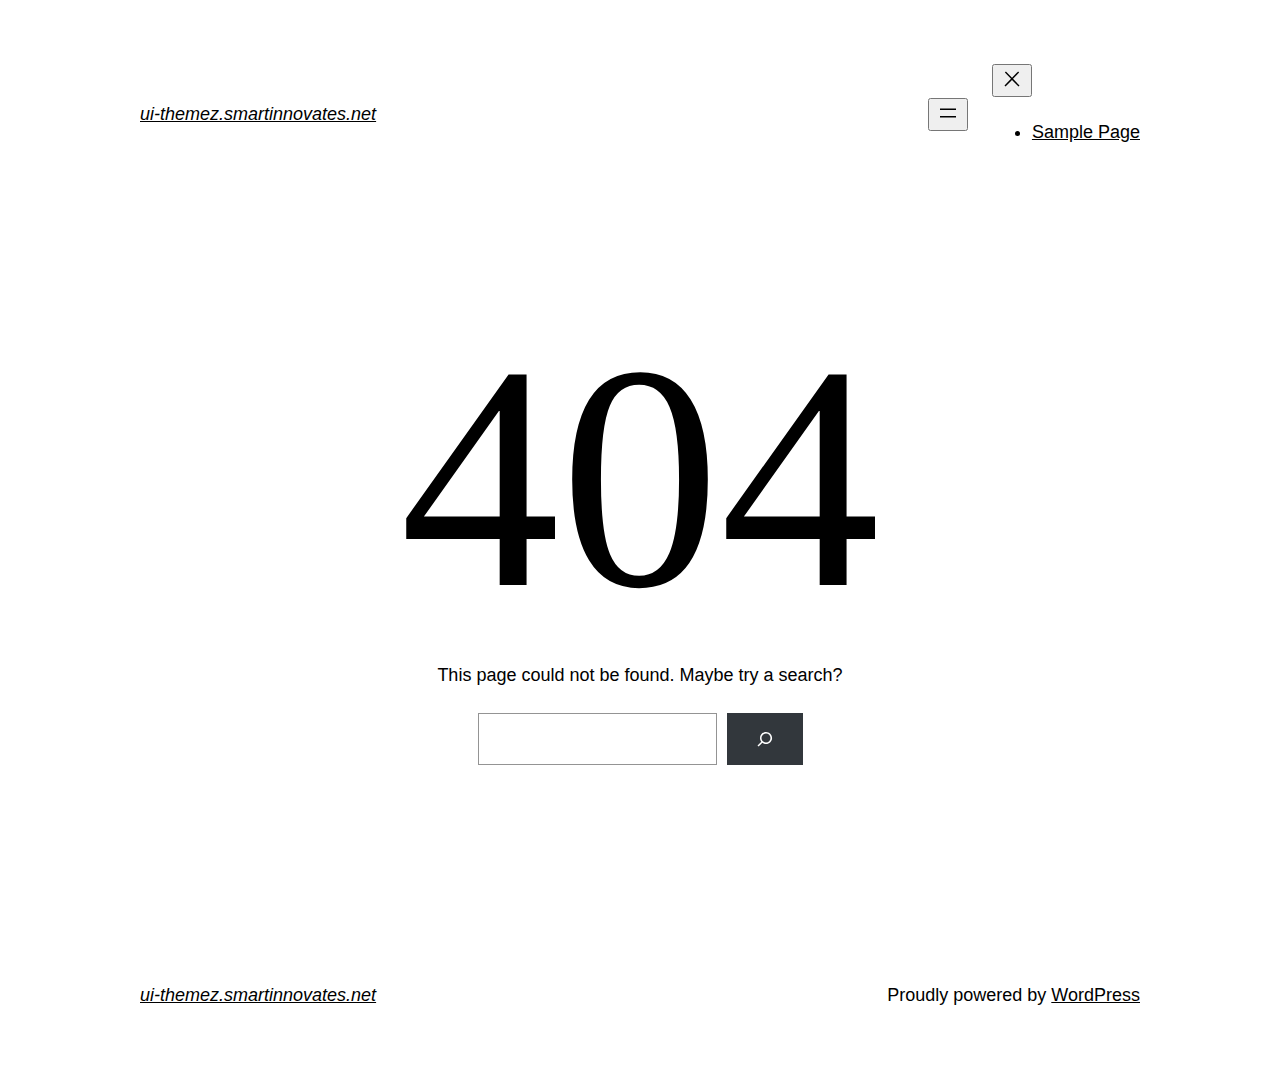
<file: assets/fonts/fa-solid-900.html>
<!DOCTYPE html>
<html lang="en-US">
<head>
	<meta charset="UTF-8" />
	<meta name="viewport" content="width=device-width, initial-scale=1" />
<meta name='robots' content='max-image-preview:large' />
<title>Page not found &#8211; ui-themez.smartinnovates.net</title>
<link rel="alternate" type="application/rss+xml" title="ui-themez.smartinnovates.net &raquo; Feed" href="https://ui-themez.smartinnovates.net/index.php/feed/" />
<link rel="alternate" type="application/rss+xml" title="ui-themez.smartinnovates.net &raquo; Comments Feed" href="https://ui-themez.smartinnovates.net/index.php/comments/feed/" />
<script>
window._wpemojiSettings = {"baseUrl":"https:\/\/s.w.org\/images\/core\/emoji\/14.0.0\/72x72\/","ext":".png","svgUrl":"https:\/\/s.w.org\/images\/core\/emoji\/14.0.0\/svg\/","svgExt":".svg","source":{"concatemoji":"https:\/\/ui-themez.smartinnovates.net\/wp-includes\/js\/wp-emoji-release.min.js?ver=6.4.3"}};
/*! This file is auto-generated */
!function(i,n){var o,s,e;function c(e){try{var t={supportTests:e,timestamp:(new Date).valueOf()};sessionStorage.setItem(o,JSON.stringify(t))}catch(e){}}function p(e,t,n){e.clearRect(0,0,e.canvas.width,e.canvas.height),e.fillText(t,0,0);var t=new Uint32Array(e.getImageData(0,0,e.canvas.width,e.canvas.height).data),r=(e.clearRect(0,0,e.canvas.width,e.canvas.height),e.fillText(n,0,0),new Uint32Array(e.getImageData(0,0,e.canvas.width,e.canvas.height).data));return t.every(function(e,t){return e===r[t]})}function u(e,t,n){switch(t){case"flag":return n(e,"\ud83c\udff3\ufe0f\u200d\u26a7\ufe0f","\ud83c\udff3\ufe0f\u200b\u26a7\ufe0f")?!1:!n(e,"\ud83c\uddfa\ud83c\uddf3","\ud83c\uddfa\u200b\ud83c\uddf3")&&!n(e,"\ud83c\udff4\udb40\udc67\udb40\udc62\udb40\udc65\udb40\udc6e\udb40\udc67\udb40\udc7f","\ud83c\udff4\u200b\udb40\udc67\u200b\udb40\udc62\u200b\udb40\udc65\u200b\udb40\udc6e\u200b\udb40\udc67\u200b\udb40\udc7f");case"emoji":return!n(e,"\ud83e\udef1\ud83c\udffb\u200d\ud83e\udef2\ud83c\udfff","\ud83e\udef1\ud83c\udffb\u200b\ud83e\udef2\ud83c\udfff")}return!1}function f(e,t,n){var r="undefined"!=typeof WorkerGlobalScope&&self instanceof WorkerGlobalScope?new OffscreenCanvas(300,150):i.createElement("canvas"),a=r.getContext("2d",{willReadFrequently:!0}),o=(a.textBaseline="top",a.font="600 32px Arial",{});return e.forEach(function(e){o[e]=t(a,e,n)}),o}function t(e){var t=i.createElement("script");t.src=e,t.defer=!0,i.head.appendChild(t)}"undefined"!=typeof Promise&&(o="wpEmojiSettingsSupports",s=["flag","emoji"],n.supports={everything:!0,everythingExceptFlag:!0},e=new Promise(function(e){i.addEventListener("DOMContentLoaded",e,{once:!0})}),new Promise(function(t){var n=function(){try{var e=JSON.parse(sessionStorage.getItem(o));if("object"==typeof e&&"number"==typeof e.timestamp&&(new Date).valueOf()<e.timestamp+604800&&"object"==typeof e.supportTests)return e.supportTests}catch(e){}return null}();if(!n){if("undefined"!=typeof Worker&&"undefined"!=typeof OffscreenCanvas&&"undefined"!=typeof URL&&URL.createObjectURL&&"undefined"!=typeof Blob)try{var e="postMessage("+f.toString()+"("+[JSON.stringify(s),u.toString(),p.toString()].join(",")+"));",r=new Blob([e],{type:"text/javascript"}),a=new Worker(URL.createObjectURL(r),{name:"wpTestEmojiSupports"});return void(a.onmessage=function(e){c(n=e.data),a.terminate(),t(n)})}catch(e){}c(n=f(s,u,p))}t(n)}).then(function(e){for(var t in e)n.supports[t]=e[t],n.supports.everything=n.supports.everything&&n.supports[t],"flag"!==t&&(n.supports.everythingExceptFlag=n.supports.everythingExceptFlag&&n.supports[t]);n.supports.everythingExceptFlag=n.supports.everythingExceptFlag&&!n.supports.flag,n.DOMReady=!1,n.readyCallback=function(){n.DOMReady=!0}}).then(function(){return e}).then(function(){var e;n.supports.everything||(n.readyCallback(),(e=n.source||{}).concatemoji?t(e.concatemoji):e.wpemoji&&e.twemoji&&(t(e.twemoji),t(e.wpemoji)))}))}((window,document),window._wpemojiSettings);
</script>
<style id='wp-block-site-logo-inline-css'>
.wp-block-site-logo{box-sizing:border-box;line-height:0}.wp-block-site-logo a{display:inline-block;line-height:0}.wp-block-site-logo.is-default-size img{height:auto;width:120px}.wp-block-site-logo img{height:auto;max-width:100%}.wp-block-site-logo a,.wp-block-site-logo img{border-radius:inherit}.wp-block-site-logo.aligncenter{margin-left:auto;margin-right:auto;text-align:center}.wp-block-site-logo.is-style-rounded{border-radius:9999px}
</style>
<style id='wp-block-site-title-inline-css'>
.wp-block-site-title a{color:inherit}
.wp-block-site-title{font-family: var(--wp--preset--font-family--system-font);font-size: var(--wp--preset--font-size--medium);font-style: italic;font-weight: normal;line-height: var(--wp--custom--typography--line-height--normal);}
</style>
<style id='wp-block-group-inline-css'>
.wp-block-group{box-sizing:border-box}
</style>
<style id='wp-block-group-theme-inline-css'>
:where(.wp-block-group.has-background){padding:1.25em 2.375em}
</style>
<style id='wp-block-page-list-inline-css'>
.wp-block-navigation .wp-block-page-list{align-items:var(--navigation-layout-align,initial);background-color:inherit;display:flex;flex-direction:var(--navigation-layout-direction,initial);flex-wrap:var(--navigation-layout-wrap,wrap);justify-content:var(--navigation-layout-justify,initial)}.wp-block-navigation .wp-block-navigation-item{background-color:inherit}
</style>
<link rel='stylesheet' id='wp-block-navigation-css' href='https://ui-themez.smartinnovates.net/wp-includes/blocks/navigation/style.min.css?ver=6.4.3' media='all' />
<style id='wp-block-navigation-inline-css'>
.wp-block-navigation a:where(:not(.wp-element-button)){color: inherit;}
</style>
<style id='wp-block-template-part-theme-inline-css'>
.wp-block-template-part.has-background{margin-bottom:0;margin-top:0;padding:1.25em 2.375em}
</style>
<style id='wp-block-heading-inline-css'>
h1.has-background,h2.has-background,h3.has-background,h4.has-background,h5.has-background,h6.has-background{padding:1.25em 2.375em}h1.has-text-align-left[style*=writing-mode]:where([style*=vertical-lr]),h1.has-text-align-right[style*=writing-mode]:where([style*=vertical-rl]),h2.has-text-align-left[style*=writing-mode]:where([style*=vertical-lr]),h2.has-text-align-right[style*=writing-mode]:where([style*=vertical-rl]),h3.has-text-align-left[style*=writing-mode]:where([style*=vertical-lr]),h3.has-text-align-right[style*=writing-mode]:where([style*=vertical-rl]),h4.has-text-align-left[style*=writing-mode]:where([style*=vertical-lr]),h4.has-text-align-right[style*=writing-mode]:where([style*=vertical-rl]),h5.has-text-align-left[style*=writing-mode]:where([style*=vertical-lr]),h5.has-text-align-right[style*=writing-mode]:where([style*=vertical-rl]),h6.has-text-align-left[style*=writing-mode]:where([style*=vertical-lr]),h6.has-text-align-right[style*=writing-mode]:where([style*=vertical-rl]){rotate:180deg}
</style>
<style id='wp-block-paragraph-inline-css'>
.is-small-text{font-size:.875em}.is-regular-text{font-size:1em}.is-large-text{font-size:2.25em}.is-larger-text{font-size:3em}.has-drop-cap:not(:focus):first-letter{float:left;font-size:8.4em;font-style:normal;font-weight:100;line-height:.68;margin:.05em .1em 0 0;text-transform:uppercase}body.rtl .has-drop-cap:not(:focus):first-letter{float:none;margin-left:.1em}p.has-drop-cap.has-background{overflow:hidden}p.has-background{padding:1.25em 2.375em}:where(p.has-text-color:not(.has-link-color)) a{color:inherit}p.has-text-align-left[style*="writing-mode:vertical-lr"],p.has-text-align-right[style*="writing-mode:vertical-rl"]{rotate:180deg}
</style>
<style id='wp-block-search-inline-css'>
.wp-block-search__button{margin-left:10px;word-break:normal}.wp-block-search__button.has-icon{line-height:0}.wp-block-search__button svg{fill:currentColor;min-height:24px;min-width:24px;vertical-align:text-bottom}:where(.wp-block-search__button){border:1px solid #ccc;padding:6px 10px}.wp-block-search__inside-wrapper{display:flex;flex:auto;flex-wrap:nowrap;max-width:100%}.wp-block-search__label{width:100%}.wp-block-search__input{-webkit-appearance:initial;appearance:none;border:1px solid #949494;flex-grow:1;margin-left:0;margin-right:0;min-width:3rem;padding:8px;text-decoration:unset!important}.wp-block-search.wp-block-search__button-only .wp-block-search__button{flex-shrink:0;margin-left:0;max-width:calc(100% - 100px)}:where(.wp-block-search__button-inside .wp-block-search__inside-wrapper){border:1px solid #949494;box-sizing:border-box;padding:4px}:where(.wp-block-search__button-inside .wp-block-search__inside-wrapper) .wp-block-search__input{border:none;border-radius:0;padding:0 4px}:where(.wp-block-search__button-inside .wp-block-search__inside-wrapper) .wp-block-search__input:focus{outline:none}:where(.wp-block-search__button-inside .wp-block-search__inside-wrapper) :where(.wp-block-search__button){padding:4px 8px}.wp-block-search.aligncenter .wp-block-search__inside-wrapper{margin:auto}.wp-block-search__button-behavior-expand .wp-block-search__inside-wrapper{min-width:0!important;transition-property:width}.wp-block-search__button-behavior-expand .wp-block-search__input{flex-basis:100%;transition-duration:.3s}.wp-block-search__button-behavior-expand.wp-block-search__searchfield-hidden,.wp-block-search__button-behavior-expand.wp-block-search__searchfield-hidden .wp-block-search__inside-wrapper{overflow:hidden}.wp-block-search__button-behavior-expand.wp-block-search__searchfield-hidden .wp-block-search__input{border-left-width:0!important;border-right-width:0!important;flex-basis:0;flex-grow:0;margin:0;min-width:0!important;padding-left:0!important;padding-right:0!important;width:0!important}.wp-block[data-align=right] .wp-block-search__button-behavior-expand .wp-block-search__inside-wrapper{float:right}
</style>
<style id='wp-block-search-theme-inline-css'>
.wp-block-search .wp-block-search__label{font-weight:700}.wp-block-search__button{border:1px solid #ccc;padding:.375em .625em}
</style>
<style id='wp-emoji-styles-inline-css'>

	img.wp-smiley, img.emoji {
		display: inline !important;
		border: none !important;
		box-shadow: none !important;
		height: 1em !important;
		width: 1em !important;
		margin: 0 0.07em !important;
		vertical-align: -0.1em !important;
		background: none !important;
		padding: 0 !important;
	}
</style>
<style id='wp-block-library-inline-css'>
:root{--wp-admin-theme-color:#007cba;--wp-admin-theme-color--rgb:0,124,186;--wp-admin-theme-color-darker-10:#006ba1;--wp-admin-theme-color-darker-10--rgb:0,107,161;--wp-admin-theme-color-darker-20:#005a87;--wp-admin-theme-color-darker-20--rgb:0,90,135;--wp-admin-border-width-focus:2px;--wp-block-synced-color:#7a00df;--wp-block-synced-color--rgb:122,0,223}@media (min-resolution:192dpi){:root{--wp-admin-border-width-focus:1.5px}}.wp-element-button{cursor:pointer}:root{--wp--preset--font-size--normal:16px;--wp--preset--font-size--huge:42px}:root .has-very-light-gray-background-color{background-color:#eee}:root .has-very-dark-gray-background-color{background-color:#313131}:root .has-very-light-gray-color{color:#eee}:root .has-very-dark-gray-color{color:#313131}:root .has-vivid-green-cyan-to-vivid-cyan-blue-gradient-background{background:linear-gradient(135deg,#00d084,#0693e3)}:root .has-purple-crush-gradient-background{background:linear-gradient(135deg,#34e2e4,#4721fb 50%,#ab1dfe)}:root .has-hazy-dawn-gradient-background{background:linear-gradient(135deg,#faaca8,#dad0ec)}:root .has-subdued-olive-gradient-background{background:linear-gradient(135deg,#fafae1,#67a671)}:root .has-atomic-cream-gradient-background{background:linear-gradient(135deg,#fdd79a,#004a59)}:root .has-nightshade-gradient-background{background:linear-gradient(135deg,#330968,#31cdcf)}:root .has-midnight-gradient-background{background:linear-gradient(135deg,#020381,#2874fc)}.has-regular-font-size{font-size:1em}.has-larger-font-size{font-size:2.625em}.has-normal-font-size{font-size:var(--wp--preset--font-size--normal)}.has-huge-font-size{font-size:var(--wp--preset--font-size--huge)}.has-text-align-center{text-align:center}.has-text-align-left{text-align:left}.has-text-align-right{text-align:right}#end-resizable-editor-section{display:none}.aligncenter{clear:both}.items-justified-left{justify-content:flex-start}.items-justified-center{justify-content:center}.items-justified-right{justify-content:flex-end}.items-justified-space-between{justify-content:space-between}.screen-reader-text{clip:rect(1px,1px,1px,1px);word-wrap:normal!important;border:0;-webkit-clip-path:inset(50%);clip-path:inset(50%);height:1px;margin:-1px;overflow:hidden;padding:0;position:absolute;width:1px}.screen-reader-text:focus{clip:auto!important;background-color:#ddd;-webkit-clip-path:none;clip-path:none;color:#444;display:block;font-size:1em;height:auto;left:5px;line-height:normal;padding:15px 23px 14px;text-decoration:none;top:5px;width:auto;z-index:100000}html :where(.has-border-color){border-style:solid}html :where([style*=border-top-color]){border-top-style:solid}html :where([style*=border-right-color]){border-right-style:solid}html :where([style*=border-bottom-color]){border-bottom-style:solid}html :where([style*=border-left-color]){border-left-style:solid}html :where([style*=border-width]){border-style:solid}html :where([style*=border-top-width]){border-top-style:solid}html :where([style*=border-right-width]){border-right-style:solid}html :where([style*=border-bottom-width]){border-bottom-style:solid}html :where([style*=border-left-width]){border-left-style:solid}html :where(img[class*=wp-image-]){height:auto;max-width:100%}:where(figure){margin:0 0 1em}html :where(.is-position-sticky){--wp-admin--admin-bar--position-offset:var(--wp-admin--admin-bar--height,0px)}@media screen and (max-width:600px){html :where(.is-position-sticky){--wp-admin--admin-bar--position-offset:0px}}
</style>
<style id='global-styles-inline-css'>
body{--wp--preset--color--black: #000000;--wp--preset--color--cyan-bluish-gray: #abb8c3;--wp--preset--color--white: #ffffff;--wp--preset--color--pale-pink: #f78da7;--wp--preset--color--vivid-red: #cf2e2e;--wp--preset--color--luminous-vivid-orange: #ff6900;--wp--preset--color--luminous-vivid-amber: #fcb900;--wp--preset--color--light-green-cyan: #7bdcb5;--wp--preset--color--vivid-green-cyan: #00d084;--wp--preset--color--pale-cyan-blue: #8ed1fc;--wp--preset--color--vivid-cyan-blue: #0693e3;--wp--preset--color--vivid-purple: #9b51e0;--wp--preset--color--foreground: #000000;--wp--preset--color--background: #ffffff;--wp--preset--color--primary: #1a4548;--wp--preset--color--secondary: #ffe2c7;--wp--preset--color--tertiary: #F6F6F6;--wp--preset--gradient--vivid-cyan-blue-to-vivid-purple: linear-gradient(135deg,rgba(6,147,227,1) 0%,rgb(155,81,224) 100%);--wp--preset--gradient--light-green-cyan-to-vivid-green-cyan: linear-gradient(135deg,rgb(122,220,180) 0%,rgb(0,208,130) 100%);--wp--preset--gradient--luminous-vivid-amber-to-luminous-vivid-orange: linear-gradient(135deg,rgba(252,185,0,1) 0%,rgba(255,105,0,1) 100%);--wp--preset--gradient--luminous-vivid-orange-to-vivid-red: linear-gradient(135deg,rgba(255,105,0,1) 0%,rgb(207,46,46) 100%);--wp--preset--gradient--very-light-gray-to-cyan-bluish-gray: linear-gradient(135deg,rgb(238,238,238) 0%,rgb(169,184,195) 100%);--wp--preset--gradient--cool-to-warm-spectrum: linear-gradient(135deg,rgb(74,234,220) 0%,rgb(151,120,209) 20%,rgb(207,42,186) 40%,rgb(238,44,130) 60%,rgb(251,105,98) 80%,rgb(254,248,76) 100%);--wp--preset--gradient--blush-light-purple: linear-gradient(135deg,rgb(255,206,236) 0%,rgb(152,150,240) 100%);--wp--preset--gradient--blush-bordeaux: linear-gradient(135deg,rgb(254,205,165) 0%,rgb(254,45,45) 50%,rgb(107,0,62) 100%);--wp--preset--gradient--luminous-dusk: linear-gradient(135deg,rgb(255,203,112) 0%,rgb(199,81,192) 50%,rgb(65,88,208) 100%);--wp--preset--gradient--pale-ocean: linear-gradient(135deg,rgb(255,245,203) 0%,rgb(182,227,212) 50%,rgb(51,167,181) 100%);--wp--preset--gradient--electric-grass: linear-gradient(135deg,rgb(202,248,128) 0%,rgb(113,206,126) 100%);--wp--preset--gradient--midnight: linear-gradient(135deg,rgb(2,3,129) 0%,rgb(40,116,252) 100%);--wp--preset--gradient--vertical-secondary-to-tertiary: linear-gradient(to bottom,var(--wp--preset--color--secondary) 0%,var(--wp--preset--color--tertiary) 100%);--wp--preset--gradient--vertical-secondary-to-background: linear-gradient(to bottom,var(--wp--preset--color--secondary) 0%,var(--wp--preset--color--background) 100%);--wp--preset--gradient--vertical-tertiary-to-background: linear-gradient(to bottom,var(--wp--preset--color--tertiary) 0%,var(--wp--preset--color--background) 100%);--wp--preset--gradient--diagonal-primary-to-foreground: linear-gradient(to bottom right,var(--wp--preset--color--primary) 0%,var(--wp--preset--color--foreground) 100%);--wp--preset--gradient--diagonal-secondary-to-background: linear-gradient(to bottom right,var(--wp--preset--color--secondary) 50%,var(--wp--preset--color--background) 50%);--wp--preset--gradient--diagonal-background-to-secondary: linear-gradient(to bottom right,var(--wp--preset--color--background) 50%,var(--wp--preset--color--secondary) 50%);--wp--preset--gradient--diagonal-tertiary-to-background: linear-gradient(to bottom right,var(--wp--preset--color--tertiary) 50%,var(--wp--preset--color--background) 50%);--wp--preset--gradient--diagonal-background-to-tertiary: linear-gradient(to bottom right,var(--wp--preset--color--background) 50%,var(--wp--preset--color--tertiary) 50%);--wp--preset--font-size--small: 1rem;--wp--preset--font-size--medium: 1.125rem;--wp--preset--font-size--large: 1.75rem;--wp--preset--font-size--x-large: clamp(1.75rem, 3vw, 2.25rem);--wp--preset--font-family--system-font: -apple-system,BlinkMacSystemFont,"Segoe UI",Roboto,Oxygen-Sans,Ubuntu,Cantarell,"Helvetica Neue",sans-serif;--wp--preset--font-family--source-serif-pro: "Source Serif Pro", serif;--wp--preset--spacing--20: 0.44rem;--wp--preset--spacing--30: 0.67rem;--wp--preset--spacing--40: 1rem;--wp--preset--spacing--50: 1.5rem;--wp--preset--spacing--60: 2.25rem;--wp--preset--spacing--70: 3.38rem;--wp--preset--spacing--80: 5.06rem;--wp--preset--shadow--natural: 6px 6px 9px rgba(0, 0, 0, 0.2);--wp--preset--shadow--deep: 12px 12px 50px rgba(0, 0, 0, 0.4);--wp--preset--shadow--sharp: 6px 6px 0px rgba(0, 0, 0, 0.2);--wp--preset--shadow--outlined: 6px 6px 0px -3px rgba(255, 255, 255, 1), 6px 6px rgba(0, 0, 0, 1);--wp--preset--shadow--crisp: 6px 6px 0px rgba(0, 0, 0, 1);--wp--custom--spacing--small: max(1.25rem, 5vw);--wp--custom--spacing--medium: clamp(2rem, 8vw, calc(4 * var(--wp--style--block-gap)));--wp--custom--spacing--large: clamp(4rem, 10vw, 8rem);--wp--custom--spacing--outer: var(--wp--custom--spacing--small, 1.25rem);--wp--custom--typography--font-size--huge: clamp(2.25rem, 4vw, 2.75rem);--wp--custom--typography--font-size--gigantic: clamp(2.75rem, 6vw, 3.25rem);--wp--custom--typography--font-size--colossal: clamp(3.25rem, 8vw, 6.25rem);--wp--custom--typography--line-height--tiny: 1.15;--wp--custom--typography--line-height--small: 1.2;--wp--custom--typography--line-height--medium: 1.4;--wp--custom--typography--line-height--normal: 1.6;}body { margin: 0;--wp--style--global--content-size: 650px;--wp--style--global--wide-size: 1000px; }.wp-site-blocks > .alignleft { float: left; margin-right: 2em; }.wp-site-blocks > .alignright { float: right; margin-left: 2em; }.wp-site-blocks > .aligncenter { justify-content: center; margin-left: auto; margin-right: auto; }:where(.wp-site-blocks) > * { margin-block-start: 1.5rem; margin-block-end: 0; }:where(.wp-site-blocks) > :first-child:first-child { margin-block-start: 0; }:where(.wp-site-blocks) > :last-child:last-child { margin-block-end: 0; }body { --wp--style--block-gap: 1.5rem; }:where(body .is-layout-flow)  > :first-child:first-child{margin-block-start: 0;}:where(body .is-layout-flow)  > :last-child:last-child{margin-block-end: 0;}:where(body .is-layout-flow)  > *{margin-block-start: 1.5rem;margin-block-end: 0;}:where(body .is-layout-constrained)  > :first-child:first-child{margin-block-start: 0;}:where(body .is-layout-constrained)  > :last-child:last-child{margin-block-end: 0;}:where(body .is-layout-constrained)  > *{margin-block-start: 1.5rem;margin-block-end: 0;}:where(body .is-layout-flex) {gap: 1.5rem;}:where(body .is-layout-grid) {gap: 1.5rem;}body .is-layout-flow > .alignleft{float: left;margin-inline-start: 0;margin-inline-end: 2em;}body .is-layout-flow > .alignright{float: right;margin-inline-start: 2em;margin-inline-end: 0;}body .is-layout-flow > .aligncenter{margin-left: auto !important;margin-right: auto !important;}body .is-layout-constrained > .alignleft{float: left;margin-inline-start: 0;margin-inline-end: 2em;}body .is-layout-constrained > .alignright{float: right;margin-inline-start: 2em;margin-inline-end: 0;}body .is-layout-constrained > .aligncenter{margin-left: auto !important;margin-right: auto !important;}body .is-layout-constrained > :where(:not(.alignleft):not(.alignright):not(.alignfull)){max-width: var(--wp--style--global--content-size);margin-left: auto !important;margin-right: auto !important;}body .is-layout-constrained > .alignwide{max-width: var(--wp--style--global--wide-size);}body .is-layout-flex{display: flex;}body .is-layout-flex{flex-wrap: wrap;align-items: center;}body .is-layout-flex > *{margin: 0;}body .is-layout-grid{display: grid;}body .is-layout-grid > *{margin: 0;}body{background-color: var(--wp--preset--color--background);color: var(--wp--preset--color--foreground);font-family: var(--wp--preset--font-family--system-font);font-size: var(--wp--preset--font-size--medium);line-height: var(--wp--custom--typography--line-height--normal);padding-top: 0px;padding-right: 0px;padding-bottom: 0px;padding-left: 0px;}a:where(:not(.wp-element-button)){color: var(--wp--preset--color--foreground);text-decoration: underline;}h1{font-family: var(--wp--preset--font-family--source-serif-pro);font-size: var(--wp--custom--typography--font-size--colossal);font-weight: 300;line-height: var(--wp--custom--typography--line-height--tiny);}h2{font-family: var(--wp--preset--font-family--source-serif-pro);font-size: var(--wp--custom--typography--font-size--gigantic);font-weight: 300;line-height: var(--wp--custom--typography--line-height--small);}h3{font-family: var(--wp--preset--font-family--source-serif-pro);font-size: var(--wp--custom--typography--font-size--huge);font-weight: 300;line-height: var(--wp--custom--typography--line-height--tiny);}h4{font-family: var(--wp--preset--font-family--source-serif-pro);font-size: var(--wp--preset--font-size--x-large);font-weight: 300;line-height: var(--wp--custom--typography--line-height--tiny);}h5{font-family: var(--wp--preset--font-family--system-font);font-size: var(--wp--preset--font-size--medium);font-weight: 700;line-height: var(--wp--custom--typography--line-height--normal);text-transform: uppercase;}h6{font-family: var(--wp--preset--font-family--system-font);font-size: var(--wp--preset--font-size--medium);font-weight: 400;line-height: var(--wp--custom--typography--line-height--normal);text-transform: uppercase;}.wp-element-button, .wp-block-button__link{background-color: #32373c;border-width: 0;color: #fff;font-family: inherit;font-size: inherit;line-height: inherit;padding: calc(0.667em + 2px) calc(1.333em + 2px);text-decoration: none;}.has-black-color{color: var(--wp--preset--color--black) !important;}.has-cyan-bluish-gray-color{color: var(--wp--preset--color--cyan-bluish-gray) !important;}.has-white-color{color: var(--wp--preset--color--white) !important;}.has-pale-pink-color{color: var(--wp--preset--color--pale-pink) !important;}.has-vivid-red-color{color: var(--wp--preset--color--vivid-red) !important;}.has-luminous-vivid-orange-color{color: var(--wp--preset--color--luminous-vivid-orange) !important;}.has-luminous-vivid-amber-color{color: var(--wp--preset--color--luminous-vivid-amber) !important;}.has-light-green-cyan-color{color: var(--wp--preset--color--light-green-cyan) !important;}.has-vivid-green-cyan-color{color: var(--wp--preset--color--vivid-green-cyan) !important;}.has-pale-cyan-blue-color{color: var(--wp--preset--color--pale-cyan-blue) !important;}.has-vivid-cyan-blue-color{color: var(--wp--preset--color--vivid-cyan-blue) !important;}.has-vivid-purple-color{color: var(--wp--preset--color--vivid-purple) !important;}.has-foreground-color{color: var(--wp--preset--color--foreground) !important;}.has-background-color{color: var(--wp--preset--color--background) !important;}.has-primary-color{color: var(--wp--preset--color--primary) !important;}.has-secondary-color{color: var(--wp--preset--color--secondary) !important;}.has-tertiary-color{color: var(--wp--preset--color--tertiary) !important;}.has-black-background-color{background-color: var(--wp--preset--color--black) !important;}.has-cyan-bluish-gray-background-color{background-color: var(--wp--preset--color--cyan-bluish-gray) !important;}.has-white-background-color{background-color: var(--wp--preset--color--white) !important;}.has-pale-pink-background-color{background-color: var(--wp--preset--color--pale-pink) !important;}.has-vivid-red-background-color{background-color: var(--wp--preset--color--vivid-red) !important;}.has-luminous-vivid-orange-background-color{background-color: var(--wp--preset--color--luminous-vivid-orange) !important;}.has-luminous-vivid-amber-background-color{background-color: var(--wp--preset--color--luminous-vivid-amber) !important;}.has-light-green-cyan-background-color{background-color: var(--wp--preset--color--light-green-cyan) !important;}.has-vivid-green-cyan-background-color{background-color: var(--wp--preset--color--vivid-green-cyan) !important;}.has-pale-cyan-blue-background-color{background-color: var(--wp--preset--color--pale-cyan-blue) !important;}.has-vivid-cyan-blue-background-color{background-color: var(--wp--preset--color--vivid-cyan-blue) !important;}.has-vivid-purple-background-color{background-color: var(--wp--preset--color--vivid-purple) !important;}.has-foreground-background-color{background-color: var(--wp--preset--color--foreground) !important;}.has-background-background-color{background-color: var(--wp--preset--color--background) !important;}.has-primary-background-color{background-color: var(--wp--preset--color--primary) !important;}.has-secondary-background-color{background-color: var(--wp--preset--color--secondary) !important;}.has-tertiary-background-color{background-color: var(--wp--preset--color--tertiary) !important;}.has-black-border-color{border-color: var(--wp--preset--color--black) !important;}.has-cyan-bluish-gray-border-color{border-color: var(--wp--preset--color--cyan-bluish-gray) !important;}.has-white-border-color{border-color: var(--wp--preset--color--white) !important;}.has-pale-pink-border-color{border-color: var(--wp--preset--color--pale-pink) !important;}.has-vivid-red-border-color{border-color: var(--wp--preset--color--vivid-red) !important;}.has-luminous-vivid-orange-border-color{border-color: var(--wp--preset--color--luminous-vivid-orange) !important;}.has-luminous-vivid-amber-border-color{border-color: var(--wp--preset--color--luminous-vivid-amber) !important;}.has-light-green-cyan-border-color{border-color: var(--wp--preset--color--light-green-cyan) !important;}.has-vivid-green-cyan-border-color{border-color: var(--wp--preset--color--vivid-green-cyan) !important;}.has-pale-cyan-blue-border-color{border-color: var(--wp--preset--color--pale-cyan-blue) !important;}.has-vivid-cyan-blue-border-color{border-color: var(--wp--preset--color--vivid-cyan-blue) !important;}.has-vivid-purple-border-color{border-color: var(--wp--preset--color--vivid-purple) !important;}.has-foreground-border-color{border-color: var(--wp--preset--color--foreground) !important;}.has-background-border-color{border-color: var(--wp--preset--color--background) !important;}.has-primary-border-color{border-color: var(--wp--preset--color--primary) !important;}.has-secondary-border-color{border-color: var(--wp--preset--color--secondary) !important;}.has-tertiary-border-color{border-color: var(--wp--preset--color--tertiary) !important;}.has-vivid-cyan-blue-to-vivid-purple-gradient-background{background: var(--wp--preset--gradient--vivid-cyan-blue-to-vivid-purple) !important;}.has-light-green-cyan-to-vivid-green-cyan-gradient-background{background: var(--wp--preset--gradient--light-green-cyan-to-vivid-green-cyan) !important;}.has-luminous-vivid-amber-to-luminous-vivid-orange-gradient-background{background: var(--wp--preset--gradient--luminous-vivid-amber-to-luminous-vivid-orange) !important;}.has-luminous-vivid-orange-to-vivid-red-gradient-background{background: var(--wp--preset--gradient--luminous-vivid-orange-to-vivid-red) !important;}.has-very-light-gray-to-cyan-bluish-gray-gradient-background{background: var(--wp--preset--gradient--very-light-gray-to-cyan-bluish-gray) !important;}.has-cool-to-warm-spectrum-gradient-background{background: var(--wp--preset--gradient--cool-to-warm-spectrum) !important;}.has-blush-light-purple-gradient-background{background: var(--wp--preset--gradient--blush-light-purple) !important;}.has-blush-bordeaux-gradient-background{background: var(--wp--preset--gradient--blush-bordeaux) !important;}.has-luminous-dusk-gradient-background{background: var(--wp--preset--gradient--luminous-dusk) !important;}.has-pale-ocean-gradient-background{background: var(--wp--preset--gradient--pale-ocean) !important;}.has-electric-grass-gradient-background{background: var(--wp--preset--gradient--electric-grass) !important;}.has-midnight-gradient-background{background: var(--wp--preset--gradient--midnight) !important;}.has-vertical-secondary-to-tertiary-gradient-background{background: var(--wp--preset--gradient--vertical-secondary-to-tertiary) !important;}.has-vertical-secondary-to-background-gradient-background{background: var(--wp--preset--gradient--vertical-secondary-to-background) !important;}.has-vertical-tertiary-to-background-gradient-background{background: var(--wp--preset--gradient--vertical-tertiary-to-background) !important;}.has-diagonal-primary-to-foreground-gradient-background{background: var(--wp--preset--gradient--diagonal-primary-to-foreground) !important;}.has-diagonal-secondary-to-background-gradient-background{background: var(--wp--preset--gradient--diagonal-secondary-to-background) !important;}.has-diagonal-background-to-secondary-gradient-background{background: var(--wp--preset--gradient--diagonal-background-to-secondary) !important;}.has-diagonal-tertiary-to-background-gradient-background{background: var(--wp--preset--gradient--diagonal-tertiary-to-background) !important;}.has-diagonal-background-to-tertiary-gradient-background{background: var(--wp--preset--gradient--diagonal-background-to-tertiary) !important;}.has-small-font-size{font-size: var(--wp--preset--font-size--small) !important;}.has-medium-font-size{font-size: var(--wp--preset--font-size--medium) !important;}.has-large-font-size{font-size: var(--wp--preset--font-size--large) !important;}.has-x-large-font-size{font-size: var(--wp--preset--font-size--x-large) !important;}.has-system-font-font-family{font-family: var(--wp--preset--font-family--system-font) !important;}.has-source-serif-pro-font-family{font-family: var(--wp--preset--font-family--source-serif-pro) !important;}
</style>
<style id='core-block-supports-inline-css'>
.wp-container-core-navigation-layout-1.wp-container-core-navigation-layout-1{justify-content:flex-end;}.wp-container-core-group-layout-2.wp-container-core-group-layout-2{justify-content:space-between;}.wp-container-core-group-layout-6.wp-container-core-group-layout-6{justify-content:space-between;}
</style>
<style id='wp-block-template-skip-link-inline-css'>

		.skip-link.screen-reader-text {
			border: 0;
			clip: rect(1px,1px,1px,1px);
			clip-path: inset(50%);
			height: 1px;
			margin: -1px;
			overflow: hidden;
			padding: 0;
			position: absolute !important;
			width: 1px;
			word-wrap: normal !important;
		}

		.skip-link.screen-reader-text:focus {
			background-color: #eee;
			clip: auto !important;
			clip-path: none;
			color: #444;
			display: block;
			font-size: 1em;
			height: auto;
			left: 5px;
			line-height: normal;
			padding: 15px 23px 14px;
			text-decoration: none;
			top: 5px;
			width: auto;
			z-index: 100000;
		}
</style>
<link rel='stylesheet' id='twentytwentytwo-style-css' href='https://ui-themez.smartinnovates.net/wp-content/themes/twentytwentytwo/style.css?ver=1.2' media='all' />
<script src="https://ui-themez.smartinnovates.net/wp-includes/js/dist/interactivity.min.js?ver=6.4.3" id="wp-interactivity-js" defer data-wp-strategy="defer"></script>
<script src="https://ui-themez.smartinnovates.net/wp-includes/blocks/navigation/view.min.js?ver=e3d6f3216904b5b42831" id="wp-block-navigation-view-js" defer data-wp-strategy="defer"></script>
<link rel="https://api.w.org/" href="https://ui-themez.smartinnovates.net/index.php/wp-json/" /><link rel="EditURI" type="application/rsd+xml" title="RSD" href="https://ui-themez.smartinnovates.net/xmlrpc.php?rsd" />
<meta name="generator" content="WordPress 6.4.3" />
<style id='wp-fonts-local'>
@font-face{font-family:"Source Serif Pro";font-style:normal;font-weight:200 900;font-display:fallback;src:url('https://ui-themez.smartinnovates.net/wp-content/themes/twentytwentytwo/assets/fonts/source-serif-pro/SourceSerif4Variable-Roman.ttf.woff2') format('woff2');font-stretch:normal;}
@font-face{font-family:"Source Serif Pro";font-style:italic;font-weight:200 900;font-display:fallback;src:url('https://ui-themez.smartinnovates.net/wp-content/themes/twentytwentytwo/assets/fonts/source-serif-pro/SourceSerif4Variable-Italic.ttf.woff2') format('woff2');font-stretch:normal;}
</style>
</head>

<body class="error404 wp-embed-responsive">

<div class="wp-site-blocks"><header class="wp-block-template-part">
<div class="wp-block-group is-layout-constrained wp-block-group-is-layout-constrained">
<div class="wp-block-group alignwide is-content-justification-space-between is-layout-flex wp-container-core-group-layout-2 wp-block-group-is-layout-flex" style="padding-top:var(--wp--custom--spacing--small, 1.25rem);padding-bottom:var(--wp--custom--spacing--large, 8rem)">
<div class="wp-block-group is-layout-flex wp-block-group-is-layout-flex">

<h1 class="wp-block-site-title"><a href="https://ui-themez.smartinnovates.net" target="_self" rel="home">ui-themez.smartinnovates.net</a></h1></div>


<nav class="is-responsive items-justified-right wp-block-navigation is-content-justification-right is-layout-flex wp-container-core-navigation-layout-1 wp-block-navigation-is-layout-flex" aria-label="" 
			data-wp-interactive
			data-wp-context='{"core":{"navigation":{"overlayOpenedBy":[],"type":"overlay","roleAttribute":"","ariaLabel":"Menu"}}}'
		><button aria-haspopup="true" aria-label="Open menu" class="wp-block-navigation__responsive-container-open " 
			data-wp-on--click="actions.core.navigation.openMenuOnClick"
			data-wp-on--keydown="actions.core.navigation.handleMenuKeydown"
		><svg width="24" height="24" xmlns="http://www.w3.org/2000/svg" viewBox="0 0 24 24" aria-hidden="true" focusable="false"><rect x="4" y="7.5" width="16" height="1.5" /><rect x="4" y="15" width="16" height="1.5" /></svg></button>
			<div class="wp-block-navigation__responsive-container  " style="" id="modal-1" 
			data-wp-class--has-modal-open="selectors.core.navigation.isMenuOpen"
			data-wp-class--is-menu-open="selectors.core.navigation.isMenuOpen"
			data-wp-effect="effects.core.navigation.initMenu"
			data-wp-on--keydown="actions.core.navigation.handleMenuKeydown"
			data-wp-on--focusout="actions.core.navigation.handleMenuFocusout"
			tabindex="-1"
		>
				<div class="wp-block-navigation__responsive-close" tabindex="-1">
					<div class="wp-block-navigation__responsive-dialog" 
			data-wp-bind--aria-modal="selectors.core.navigation.ariaModal"
			data-wp-bind--aria-label="selectors.core.navigation.ariaLabel"
			data-wp-bind--role="selectors.core.navigation.roleAttribute"
			data-wp-effect="effects.core.navigation.focusFirstElement"
		>
							<button aria-label="Close menu" class="wp-block-navigation__responsive-container-close" 
			data-wp-on--click="actions.core.navigation.closeMenuOnClick"
		><svg xmlns="http://www.w3.org/2000/svg" viewBox="0 0 24 24" width="24" height="24" aria-hidden="true" focusable="false"><path d="M13 11.8l6.1-6.3-1-1-6.1 6.2-6.1-6.2-1 1 6.1 6.3-6.5 6.7 1 1 6.5-6.6 6.5 6.6 1-1z"></path></svg></button>
						<div class="wp-block-navigation__responsive-container-content" id="modal-1-content">
							<ul class="wp-block-page-list"><li class="wp-block-pages-list__item wp-block-navigation-item open-on-hover-click"><a class="wp-block-pages-list__item__link wp-block-navigation-item__content" href="https://ui-themez.smartinnovates.net/index.php/sample-page/">Sample Page</a></li></ul>
						</div>
					</div>
				</div>
			</div></nav></div>
</div>
</header>


<main class="wp-block-group is-layout-flow wp-block-group-is-layout-flow">
<div class="wp-block-group is-layout-constrained wp-block-group-is-layout-constrained">

					<h2 class="has-text-align-center wp-block-heading" style="font-size:clamp(4rem, 40vw, 20rem);font-weight:200;line-height:1">404</h2>
					
					
					<p class="has-text-align-center">This page could not be found. Maybe try a search?</p>
					
					<form role="search" method="get" action="https://ui-themez.smartinnovates.net/" class="wp-block-search__button-outside wp-block-search__icon-button aligncenter wp-block-search"    ><label class="wp-block-search__label screen-reader-text" for="wp-block-search__input-2" >Search</label><div class="wp-block-search__inside-wrapper "  style="width: 50%"><input class="wp-block-search__input" id="wp-block-search__input-2" placeholder="" value="" type="search" name="s" required /><button aria-label="Search" class="wp-block-search__button has-icon wp-element-button" type="submit" ><svg class="search-icon" viewBox="0 0 24 24" width="24" height="24">
					<path d="M13 5c-3.3 0-6 2.7-6 6 0 1.4.5 2.7 1.3 3.7l-3.8 3.8 1.1 1.1 3.8-3.8c1 .8 2.3 1.3 3.7 1.3 3.3 0 6-2.7 6-6S16.3 5 13 5zm0 10.5c-2.5 0-4.5-2-4.5-4.5s2-4.5 4.5-4.5 4.5 2 4.5 4.5-2 4.5-4.5 4.5z"></path>
				</svg></button></div></form>
</div>
</main>


<footer class="wp-block-template-part">
<div class="wp-block-group is-layout-constrained wp-block-group-is-layout-constrained" style="padding-top:var(--wp--custom--spacing--large, 8rem)">

					<div class="wp-block-group alignfull is-layout-constrained wp-block-group-is-layout-constrained">
					<div class="wp-block-group alignwide is-content-justification-space-between is-layout-flex wp-container-core-group-layout-6 wp-block-group-is-layout-flex" style="padding-top:4rem;padding-bottom:4rem"><p class="wp-block-site-title"><a href="https://ui-themez.smartinnovates.net" target="_self" rel="home">ui-themez.smartinnovates.net</a></p>

					
					<p class="has-text-align-right">Proudly powered by <a href="https://wordpress.org" rel="nofollow">WordPress</a></p>
					</div>
					</div>
					
</div>

</footer>
</div>
<script id="wp-block-template-skip-link-js-after">
	( function() {
		var skipLinkTarget = document.querySelector( 'main' ),
			sibling,
			skipLinkTargetID,
			skipLink;

		// Early exit if a skip-link target can't be located.
		if ( ! skipLinkTarget ) {
			return;
		}

		/*
		 * Get the site wrapper.
		 * The skip-link will be injected in the beginning of it.
		 */
		sibling = document.querySelector( '.wp-site-blocks' );

		// Early exit if the root element was not found.
		if ( ! sibling ) {
			return;
		}

		// Get the skip-link target's ID, and generate one if it doesn't exist.
		skipLinkTargetID = skipLinkTarget.id;
		if ( ! skipLinkTargetID ) {
			skipLinkTargetID = 'wp--skip-link--target';
			skipLinkTarget.id = skipLinkTargetID;
		}

		// Create the skip link.
		skipLink = document.createElement( 'a' );
		skipLink.classList.add( 'skip-link', 'screen-reader-text' );
		skipLink.href = '#' + skipLinkTargetID;
		skipLink.innerHTML = 'Skip to content';

		// Inject the skip link.
		sibling.parentElement.insertBefore( skipLink, sibling );
	}() );
	
</script>
</body>
</html>

<!-- plugin=object-cache-pro client=phpredis metric#hits=844 metric#misses=40 metric#hit-ratio=95.5 metric#bytes=119278 metric#prefetches=0 metric#store-reads=59 metric#store-writes=3 metric#store-hits=28 metric#store-misses=31 metric#sql-queries=3 metric#ms-total=397.11 metric#ms-cache=9.64 metric#ms-cache-avg=0.1581 metric#ms-cache-ratio=2.4 sample#redis-hits=48680582 sample#redis-misses=7320230 sample#redis-hit-ratio=86.9 sample#redis-ops-per-sec=19 sample#redis-evicted-keys=1150831 sample#redis-used-memory=208540880 sample#redis-used-memory-rss=93335552 sample#redis-memory-fragmentation-ratio=0.5 sample#redis-connected-clients=1 sample#redis-tracking-clients=0 sample#redis-rejected-connections=0 sample#redis-keys=111 -->
</file>
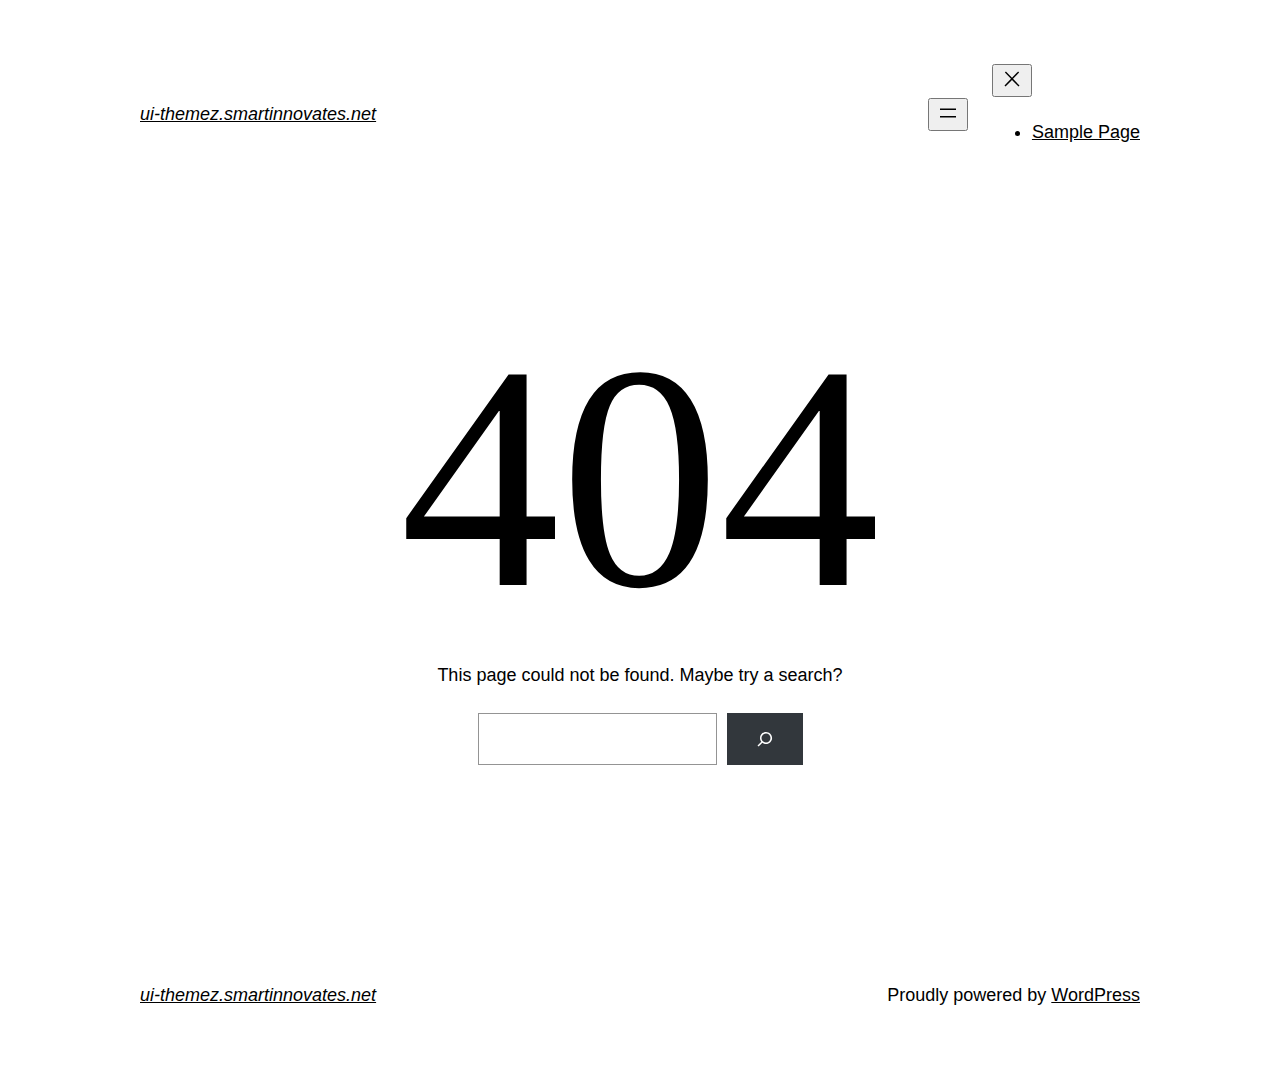
<file: assets/fonts/ionicons28b5.html>
<!DOCTYPE html>
<html lang="en-US">
<head>
	<meta charset="UTF-8" />
	<meta name="viewport" content="width=device-width, initial-scale=1" />
<meta name='robots' content='max-image-preview:large' />
<title>Page not found &#8211; ui-themez.smartinnovates.net</title>
<link rel="alternate" type="application/rss+xml" title="ui-themez.smartinnovates.net &raquo; Feed" href="https://ui-themez.smartinnovates.net/index.php/feed/" />
<link rel="alternate" type="application/rss+xml" title="ui-themez.smartinnovates.net &raquo; Comments Feed" href="https://ui-themez.smartinnovates.net/index.php/comments/feed/" />
<script>
window._wpemojiSettings = {"baseUrl":"https:\/\/s.w.org\/images\/core\/emoji\/14.0.0\/72x72\/","ext":".png","svgUrl":"https:\/\/s.w.org\/images\/core\/emoji\/14.0.0\/svg\/","svgExt":".svg","source":{"concatemoji":"https:\/\/ui-themez.smartinnovates.net\/wp-includes\/js\/wp-emoji-release.min.js?ver=6.4.3"}};
/*! This file is auto-generated */
!function(i,n){var o,s,e;function c(e){try{var t={supportTests:e,timestamp:(new Date).valueOf()};sessionStorage.setItem(o,JSON.stringify(t))}catch(e){}}function p(e,t,n){e.clearRect(0,0,e.canvas.width,e.canvas.height),e.fillText(t,0,0);var t=new Uint32Array(e.getImageData(0,0,e.canvas.width,e.canvas.height).data),r=(e.clearRect(0,0,e.canvas.width,e.canvas.height),e.fillText(n,0,0),new Uint32Array(e.getImageData(0,0,e.canvas.width,e.canvas.height).data));return t.every(function(e,t){return e===r[t]})}function u(e,t,n){switch(t){case"flag":return n(e,"\ud83c\udff3\ufe0f\u200d\u26a7\ufe0f","\ud83c\udff3\ufe0f\u200b\u26a7\ufe0f")?!1:!n(e,"\ud83c\uddfa\ud83c\uddf3","\ud83c\uddfa\u200b\ud83c\uddf3")&&!n(e,"\ud83c\udff4\udb40\udc67\udb40\udc62\udb40\udc65\udb40\udc6e\udb40\udc67\udb40\udc7f","\ud83c\udff4\u200b\udb40\udc67\u200b\udb40\udc62\u200b\udb40\udc65\u200b\udb40\udc6e\u200b\udb40\udc67\u200b\udb40\udc7f");case"emoji":return!n(e,"\ud83e\udef1\ud83c\udffb\u200d\ud83e\udef2\ud83c\udfff","\ud83e\udef1\ud83c\udffb\u200b\ud83e\udef2\ud83c\udfff")}return!1}function f(e,t,n){var r="undefined"!=typeof WorkerGlobalScope&&self instanceof WorkerGlobalScope?new OffscreenCanvas(300,150):i.createElement("canvas"),a=r.getContext("2d",{willReadFrequently:!0}),o=(a.textBaseline="top",a.font="600 32px Arial",{});return e.forEach(function(e){o[e]=t(a,e,n)}),o}function t(e){var t=i.createElement("script");t.src=e,t.defer=!0,i.head.appendChild(t)}"undefined"!=typeof Promise&&(o="wpEmojiSettingsSupports",s=["flag","emoji"],n.supports={everything:!0,everythingExceptFlag:!0},e=new Promise(function(e){i.addEventListener("DOMContentLoaded",e,{once:!0})}),new Promise(function(t){var n=function(){try{var e=JSON.parse(sessionStorage.getItem(o));if("object"==typeof e&&"number"==typeof e.timestamp&&(new Date).valueOf()<e.timestamp+604800&&"object"==typeof e.supportTests)return e.supportTests}catch(e){}return null}();if(!n){if("undefined"!=typeof Worker&&"undefined"!=typeof OffscreenCanvas&&"undefined"!=typeof URL&&URL.createObjectURL&&"undefined"!=typeof Blob)try{var e="postMessage("+f.toString()+"("+[JSON.stringify(s),u.toString(),p.toString()].join(",")+"));",r=new Blob([e],{type:"text/javascript"}),a=new Worker(URL.createObjectURL(r),{name:"wpTestEmojiSupports"});return void(a.onmessage=function(e){c(n=e.data),a.terminate(),t(n)})}catch(e){}c(n=f(s,u,p))}t(n)}).then(function(e){for(var t in e)n.supports[t]=e[t],n.supports.everything=n.supports.everything&&n.supports[t],"flag"!==t&&(n.supports.everythingExceptFlag=n.supports.everythingExceptFlag&&n.supports[t]);n.supports.everythingExceptFlag=n.supports.everythingExceptFlag&&!n.supports.flag,n.DOMReady=!1,n.readyCallback=function(){n.DOMReady=!0}}).then(function(){return e}).then(function(){var e;n.supports.everything||(n.readyCallback(),(e=n.source||{}).concatemoji?t(e.concatemoji):e.wpemoji&&e.twemoji&&(t(e.twemoji),t(e.wpemoji)))}))}((window,document),window._wpemojiSettings);
</script>
<style id='wp-block-site-logo-inline-css'>
.wp-block-site-logo{box-sizing:border-box;line-height:0}.wp-block-site-logo a{display:inline-block;line-height:0}.wp-block-site-logo.is-default-size img{height:auto;width:120px}.wp-block-site-logo img{height:auto;max-width:100%}.wp-block-site-logo a,.wp-block-site-logo img{border-radius:inherit}.wp-block-site-logo.aligncenter{margin-left:auto;margin-right:auto;text-align:center}.wp-block-site-logo.is-style-rounded{border-radius:9999px}
</style>
<style id='wp-block-site-title-inline-css'>
.wp-block-site-title a{color:inherit}
.wp-block-site-title{font-family: var(--wp--preset--font-family--system-font);font-size: var(--wp--preset--font-size--medium);font-style: italic;font-weight: normal;line-height: var(--wp--custom--typography--line-height--normal);}
</style>
<style id='wp-block-group-inline-css'>
.wp-block-group{box-sizing:border-box}
</style>
<style id='wp-block-group-theme-inline-css'>
:where(.wp-block-group.has-background){padding:1.25em 2.375em}
</style>
<style id='wp-block-page-list-inline-css'>
.wp-block-navigation .wp-block-page-list{align-items:var(--navigation-layout-align,initial);background-color:inherit;display:flex;flex-direction:var(--navigation-layout-direction,initial);flex-wrap:var(--navigation-layout-wrap,wrap);justify-content:var(--navigation-layout-justify,initial)}.wp-block-navigation .wp-block-navigation-item{background-color:inherit}
</style>
<link rel='stylesheet' id='wp-block-navigation-css' href='https://ui-themez.smartinnovates.net/wp-includes/blocks/navigation/style.min.css?ver=6.4.3' media='all' />
<style id='wp-block-navigation-inline-css'>
.wp-block-navigation a:where(:not(.wp-element-button)){color: inherit;}
</style>
<style id='wp-block-template-part-theme-inline-css'>
.wp-block-template-part.has-background{margin-bottom:0;margin-top:0;padding:1.25em 2.375em}
</style>
<style id='wp-block-heading-inline-css'>
h1.has-background,h2.has-background,h3.has-background,h4.has-background,h5.has-background,h6.has-background{padding:1.25em 2.375em}h1.has-text-align-left[style*=writing-mode]:where([style*=vertical-lr]),h1.has-text-align-right[style*=writing-mode]:where([style*=vertical-rl]),h2.has-text-align-left[style*=writing-mode]:where([style*=vertical-lr]),h2.has-text-align-right[style*=writing-mode]:where([style*=vertical-rl]),h3.has-text-align-left[style*=writing-mode]:where([style*=vertical-lr]),h3.has-text-align-right[style*=writing-mode]:where([style*=vertical-rl]),h4.has-text-align-left[style*=writing-mode]:where([style*=vertical-lr]),h4.has-text-align-right[style*=writing-mode]:where([style*=vertical-rl]),h5.has-text-align-left[style*=writing-mode]:where([style*=vertical-lr]),h5.has-text-align-right[style*=writing-mode]:where([style*=vertical-rl]),h6.has-text-align-left[style*=writing-mode]:where([style*=vertical-lr]),h6.has-text-align-right[style*=writing-mode]:where([style*=vertical-rl]){rotate:180deg}
</style>
<style id='wp-block-paragraph-inline-css'>
.is-small-text{font-size:.875em}.is-regular-text{font-size:1em}.is-large-text{font-size:2.25em}.is-larger-text{font-size:3em}.has-drop-cap:not(:focus):first-letter{float:left;font-size:8.4em;font-style:normal;font-weight:100;line-height:.68;margin:.05em .1em 0 0;text-transform:uppercase}body.rtl .has-drop-cap:not(:focus):first-letter{float:none;margin-left:.1em}p.has-drop-cap.has-background{overflow:hidden}p.has-background{padding:1.25em 2.375em}:where(p.has-text-color:not(.has-link-color)) a{color:inherit}p.has-text-align-left[style*="writing-mode:vertical-lr"],p.has-text-align-right[style*="writing-mode:vertical-rl"]{rotate:180deg}
</style>
<style id='wp-block-search-inline-css'>
.wp-block-search__button{margin-left:10px;word-break:normal}.wp-block-search__button.has-icon{line-height:0}.wp-block-search__button svg{fill:currentColor;min-height:24px;min-width:24px;vertical-align:text-bottom}:where(.wp-block-search__button){border:1px solid #ccc;padding:6px 10px}.wp-block-search__inside-wrapper{display:flex;flex:auto;flex-wrap:nowrap;max-width:100%}.wp-block-search__label{width:100%}.wp-block-search__input{-webkit-appearance:initial;appearance:none;border:1px solid #949494;flex-grow:1;margin-left:0;margin-right:0;min-width:3rem;padding:8px;text-decoration:unset!important}.wp-block-search.wp-block-search__button-only .wp-block-search__button{flex-shrink:0;margin-left:0;max-width:calc(100% - 100px)}:where(.wp-block-search__button-inside .wp-block-search__inside-wrapper){border:1px solid #949494;box-sizing:border-box;padding:4px}:where(.wp-block-search__button-inside .wp-block-search__inside-wrapper) .wp-block-search__input{border:none;border-radius:0;padding:0 4px}:where(.wp-block-search__button-inside .wp-block-search__inside-wrapper) .wp-block-search__input:focus{outline:none}:where(.wp-block-search__button-inside .wp-block-search__inside-wrapper) :where(.wp-block-search__button){padding:4px 8px}.wp-block-search.aligncenter .wp-block-search__inside-wrapper{margin:auto}.wp-block-search__button-behavior-expand .wp-block-search__inside-wrapper{min-width:0!important;transition-property:width}.wp-block-search__button-behavior-expand .wp-block-search__input{flex-basis:100%;transition-duration:.3s}.wp-block-search__button-behavior-expand.wp-block-search__searchfield-hidden,.wp-block-search__button-behavior-expand.wp-block-search__searchfield-hidden .wp-block-search__inside-wrapper{overflow:hidden}.wp-block-search__button-behavior-expand.wp-block-search__searchfield-hidden .wp-block-search__input{border-left-width:0!important;border-right-width:0!important;flex-basis:0;flex-grow:0;margin:0;min-width:0!important;padding-left:0!important;padding-right:0!important;width:0!important}.wp-block[data-align=right] .wp-block-search__button-behavior-expand .wp-block-search__inside-wrapper{float:right}
</style>
<style id='wp-block-search-theme-inline-css'>
.wp-block-search .wp-block-search__label{font-weight:700}.wp-block-search__button{border:1px solid #ccc;padding:.375em .625em}
</style>
<style id='wp-emoji-styles-inline-css'>

	img.wp-smiley, img.emoji {
		display: inline !important;
		border: none !important;
		box-shadow: none !important;
		height: 1em !important;
		width: 1em !important;
		margin: 0 0.07em !important;
		vertical-align: -0.1em !important;
		background: none !important;
		padding: 0 !important;
	}
</style>
<style id='wp-block-library-inline-css'>
:root{--wp-admin-theme-color:#007cba;--wp-admin-theme-color--rgb:0,124,186;--wp-admin-theme-color-darker-10:#006ba1;--wp-admin-theme-color-darker-10--rgb:0,107,161;--wp-admin-theme-color-darker-20:#005a87;--wp-admin-theme-color-darker-20--rgb:0,90,135;--wp-admin-border-width-focus:2px;--wp-block-synced-color:#7a00df;--wp-block-synced-color--rgb:122,0,223}@media (min-resolution:192dpi){:root{--wp-admin-border-width-focus:1.5px}}.wp-element-button{cursor:pointer}:root{--wp--preset--font-size--normal:16px;--wp--preset--font-size--huge:42px}:root .has-very-light-gray-background-color{background-color:#eee}:root .has-very-dark-gray-background-color{background-color:#313131}:root .has-very-light-gray-color{color:#eee}:root .has-very-dark-gray-color{color:#313131}:root .has-vivid-green-cyan-to-vivid-cyan-blue-gradient-background{background:linear-gradient(135deg,#00d084,#0693e3)}:root .has-purple-crush-gradient-background{background:linear-gradient(135deg,#34e2e4,#4721fb 50%,#ab1dfe)}:root .has-hazy-dawn-gradient-background{background:linear-gradient(135deg,#faaca8,#dad0ec)}:root .has-subdued-olive-gradient-background{background:linear-gradient(135deg,#fafae1,#67a671)}:root .has-atomic-cream-gradient-background{background:linear-gradient(135deg,#fdd79a,#004a59)}:root .has-nightshade-gradient-background{background:linear-gradient(135deg,#330968,#31cdcf)}:root .has-midnight-gradient-background{background:linear-gradient(135deg,#020381,#2874fc)}.has-regular-font-size{font-size:1em}.has-larger-font-size{font-size:2.625em}.has-normal-font-size{font-size:var(--wp--preset--font-size--normal)}.has-huge-font-size{font-size:var(--wp--preset--font-size--huge)}.has-text-align-center{text-align:center}.has-text-align-left{text-align:left}.has-text-align-right{text-align:right}#end-resizable-editor-section{display:none}.aligncenter{clear:both}.items-justified-left{justify-content:flex-start}.items-justified-center{justify-content:center}.items-justified-right{justify-content:flex-end}.items-justified-space-between{justify-content:space-between}.screen-reader-text{clip:rect(1px,1px,1px,1px);word-wrap:normal!important;border:0;-webkit-clip-path:inset(50%);clip-path:inset(50%);height:1px;margin:-1px;overflow:hidden;padding:0;position:absolute;width:1px}.screen-reader-text:focus{clip:auto!important;background-color:#ddd;-webkit-clip-path:none;clip-path:none;color:#444;display:block;font-size:1em;height:auto;left:5px;line-height:normal;padding:15px 23px 14px;text-decoration:none;top:5px;width:auto;z-index:100000}html :where(.has-border-color){border-style:solid}html :where([style*=border-top-color]){border-top-style:solid}html :where([style*=border-right-color]){border-right-style:solid}html :where([style*=border-bottom-color]){border-bottom-style:solid}html :where([style*=border-left-color]){border-left-style:solid}html :where([style*=border-width]){border-style:solid}html :where([style*=border-top-width]){border-top-style:solid}html :where([style*=border-right-width]){border-right-style:solid}html :where([style*=border-bottom-width]){border-bottom-style:solid}html :where([style*=border-left-width]){border-left-style:solid}html :where(img[class*=wp-image-]){height:auto;max-width:100%}:where(figure){margin:0 0 1em}html :where(.is-position-sticky){--wp-admin--admin-bar--position-offset:var(--wp-admin--admin-bar--height,0px)}@media screen and (max-width:600px){html :where(.is-position-sticky){--wp-admin--admin-bar--position-offset:0px}}
</style>
<style id='global-styles-inline-css'>
body{--wp--preset--color--black: #000000;--wp--preset--color--cyan-bluish-gray: #abb8c3;--wp--preset--color--white: #ffffff;--wp--preset--color--pale-pink: #f78da7;--wp--preset--color--vivid-red: #cf2e2e;--wp--preset--color--luminous-vivid-orange: #ff6900;--wp--preset--color--luminous-vivid-amber: #fcb900;--wp--preset--color--light-green-cyan: #7bdcb5;--wp--preset--color--vivid-green-cyan: #00d084;--wp--preset--color--pale-cyan-blue: #8ed1fc;--wp--preset--color--vivid-cyan-blue: #0693e3;--wp--preset--color--vivid-purple: #9b51e0;--wp--preset--color--foreground: #000000;--wp--preset--color--background: #ffffff;--wp--preset--color--primary: #1a4548;--wp--preset--color--secondary: #ffe2c7;--wp--preset--color--tertiary: #F6F6F6;--wp--preset--gradient--vivid-cyan-blue-to-vivid-purple: linear-gradient(135deg,rgba(6,147,227,1) 0%,rgb(155,81,224) 100%);--wp--preset--gradient--light-green-cyan-to-vivid-green-cyan: linear-gradient(135deg,rgb(122,220,180) 0%,rgb(0,208,130) 100%);--wp--preset--gradient--luminous-vivid-amber-to-luminous-vivid-orange: linear-gradient(135deg,rgba(252,185,0,1) 0%,rgba(255,105,0,1) 100%);--wp--preset--gradient--luminous-vivid-orange-to-vivid-red: linear-gradient(135deg,rgba(255,105,0,1) 0%,rgb(207,46,46) 100%);--wp--preset--gradient--very-light-gray-to-cyan-bluish-gray: linear-gradient(135deg,rgb(238,238,238) 0%,rgb(169,184,195) 100%);--wp--preset--gradient--cool-to-warm-spectrum: linear-gradient(135deg,rgb(74,234,220) 0%,rgb(151,120,209) 20%,rgb(207,42,186) 40%,rgb(238,44,130) 60%,rgb(251,105,98) 80%,rgb(254,248,76) 100%);--wp--preset--gradient--blush-light-purple: linear-gradient(135deg,rgb(255,206,236) 0%,rgb(152,150,240) 100%);--wp--preset--gradient--blush-bordeaux: linear-gradient(135deg,rgb(254,205,165) 0%,rgb(254,45,45) 50%,rgb(107,0,62) 100%);--wp--preset--gradient--luminous-dusk: linear-gradient(135deg,rgb(255,203,112) 0%,rgb(199,81,192) 50%,rgb(65,88,208) 100%);--wp--preset--gradient--pale-ocean: linear-gradient(135deg,rgb(255,245,203) 0%,rgb(182,227,212) 50%,rgb(51,167,181) 100%);--wp--preset--gradient--electric-grass: linear-gradient(135deg,rgb(202,248,128) 0%,rgb(113,206,126) 100%);--wp--preset--gradient--midnight: linear-gradient(135deg,rgb(2,3,129) 0%,rgb(40,116,252) 100%);--wp--preset--gradient--vertical-secondary-to-tertiary: linear-gradient(to bottom,var(--wp--preset--color--secondary) 0%,var(--wp--preset--color--tertiary) 100%);--wp--preset--gradient--vertical-secondary-to-background: linear-gradient(to bottom,var(--wp--preset--color--secondary) 0%,var(--wp--preset--color--background) 100%);--wp--preset--gradient--vertical-tertiary-to-background: linear-gradient(to bottom,var(--wp--preset--color--tertiary) 0%,var(--wp--preset--color--background) 100%);--wp--preset--gradient--diagonal-primary-to-foreground: linear-gradient(to bottom right,var(--wp--preset--color--primary) 0%,var(--wp--preset--color--foreground) 100%);--wp--preset--gradient--diagonal-secondary-to-background: linear-gradient(to bottom right,var(--wp--preset--color--secondary) 50%,var(--wp--preset--color--background) 50%);--wp--preset--gradient--diagonal-background-to-secondary: linear-gradient(to bottom right,var(--wp--preset--color--background) 50%,var(--wp--preset--color--secondary) 50%);--wp--preset--gradient--diagonal-tertiary-to-background: linear-gradient(to bottom right,var(--wp--preset--color--tertiary) 50%,var(--wp--preset--color--background) 50%);--wp--preset--gradient--diagonal-background-to-tertiary: linear-gradient(to bottom right,var(--wp--preset--color--background) 50%,var(--wp--preset--color--tertiary) 50%);--wp--preset--font-size--small: 1rem;--wp--preset--font-size--medium: 1.125rem;--wp--preset--font-size--large: 1.75rem;--wp--preset--font-size--x-large: clamp(1.75rem, 3vw, 2.25rem);--wp--preset--font-family--system-font: -apple-system,BlinkMacSystemFont,"Segoe UI",Roboto,Oxygen-Sans,Ubuntu,Cantarell,"Helvetica Neue",sans-serif;--wp--preset--font-family--source-serif-pro: "Source Serif Pro", serif;--wp--preset--spacing--20: 0.44rem;--wp--preset--spacing--30: 0.67rem;--wp--preset--spacing--40: 1rem;--wp--preset--spacing--50: 1.5rem;--wp--preset--spacing--60: 2.25rem;--wp--preset--spacing--70: 3.38rem;--wp--preset--spacing--80: 5.06rem;--wp--preset--shadow--natural: 6px 6px 9px rgba(0, 0, 0, 0.2);--wp--preset--shadow--deep: 12px 12px 50px rgba(0, 0, 0, 0.4);--wp--preset--shadow--sharp: 6px 6px 0px rgba(0, 0, 0, 0.2);--wp--preset--shadow--outlined: 6px 6px 0px -3px rgba(255, 255, 255, 1), 6px 6px rgba(0, 0, 0, 1);--wp--preset--shadow--crisp: 6px 6px 0px rgba(0, 0, 0, 1);--wp--custom--spacing--small: max(1.25rem, 5vw);--wp--custom--spacing--medium: clamp(2rem, 8vw, calc(4 * var(--wp--style--block-gap)));--wp--custom--spacing--large: clamp(4rem, 10vw, 8rem);--wp--custom--spacing--outer: var(--wp--custom--spacing--small, 1.25rem);--wp--custom--typography--font-size--huge: clamp(2.25rem, 4vw, 2.75rem);--wp--custom--typography--font-size--gigantic: clamp(2.75rem, 6vw, 3.25rem);--wp--custom--typography--font-size--colossal: clamp(3.25rem, 8vw, 6.25rem);--wp--custom--typography--line-height--tiny: 1.15;--wp--custom--typography--line-height--small: 1.2;--wp--custom--typography--line-height--medium: 1.4;--wp--custom--typography--line-height--normal: 1.6;}body { margin: 0;--wp--style--global--content-size: 650px;--wp--style--global--wide-size: 1000px; }.wp-site-blocks > .alignleft { float: left; margin-right: 2em; }.wp-site-blocks > .alignright { float: right; margin-left: 2em; }.wp-site-blocks > .aligncenter { justify-content: center; margin-left: auto; margin-right: auto; }:where(.wp-site-blocks) > * { margin-block-start: 1.5rem; margin-block-end: 0; }:where(.wp-site-blocks) > :first-child:first-child { margin-block-start: 0; }:where(.wp-site-blocks) > :last-child:last-child { margin-block-end: 0; }body { --wp--style--block-gap: 1.5rem; }:where(body .is-layout-flow)  > :first-child:first-child{margin-block-start: 0;}:where(body .is-layout-flow)  > :last-child:last-child{margin-block-end: 0;}:where(body .is-layout-flow)  > *{margin-block-start: 1.5rem;margin-block-end: 0;}:where(body .is-layout-constrained)  > :first-child:first-child{margin-block-start: 0;}:where(body .is-layout-constrained)  > :last-child:last-child{margin-block-end: 0;}:where(body .is-layout-constrained)  > *{margin-block-start: 1.5rem;margin-block-end: 0;}:where(body .is-layout-flex) {gap: 1.5rem;}:where(body .is-layout-grid) {gap: 1.5rem;}body .is-layout-flow > .alignleft{float: left;margin-inline-start: 0;margin-inline-end: 2em;}body .is-layout-flow > .alignright{float: right;margin-inline-start: 2em;margin-inline-end: 0;}body .is-layout-flow > .aligncenter{margin-left: auto !important;margin-right: auto !important;}body .is-layout-constrained > .alignleft{float: left;margin-inline-start: 0;margin-inline-end: 2em;}body .is-layout-constrained > .alignright{float: right;margin-inline-start: 2em;margin-inline-end: 0;}body .is-layout-constrained > .aligncenter{margin-left: auto !important;margin-right: auto !important;}body .is-layout-constrained > :where(:not(.alignleft):not(.alignright):not(.alignfull)){max-width: var(--wp--style--global--content-size);margin-left: auto !important;margin-right: auto !important;}body .is-layout-constrained > .alignwide{max-width: var(--wp--style--global--wide-size);}body .is-layout-flex{display: flex;}body .is-layout-flex{flex-wrap: wrap;align-items: center;}body .is-layout-flex > *{margin: 0;}body .is-layout-grid{display: grid;}body .is-layout-grid > *{margin: 0;}body{background-color: var(--wp--preset--color--background);color: var(--wp--preset--color--foreground);font-family: var(--wp--preset--font-family--system-font);font-size: var(--wp--preset--font-size--medium);line-height: var(--wp--custom--typography--line-height--normal);padding-top: 0px;padding-right: 0px;padding-bottom: 0px;padding-left: 0px;}a:where(:not(.wp-element-button)){color: var(--wp--preset--color--foreground);text-decoration: underline;}h1{font-family: var(--wp--preset--font-family--source-serif-pro);font-size: var(--wp--custom--typography--font-size--colossal);font-weight: 300;line-height: var(--wp--custom--typography--line-height--tiny);}h2{font-family: var(--wp--preset--font-family--source-serif-pro);font-size: var(--wp--custom--typography--font-size--gigantic);font-weight: 300;line-height: var(--wp--custom--typography--line-height--small);}h3{font-family: var(--wp--preset--font-family--source-serif-pro);font-size: var(--wp--custom--typography--font-size--huge);font-weight: 300;line-height: var(--wp--custom--typography--line-height--tiny);}h4{font-family: var(--wp--preset--font-family--source-serif-pro);font-size: var(--wp--preset--font-size--x-large);font-weight: 300;line-height: var(--wp--custom--typography--line-height--tiny);}h5{font-family: var(--wp--preset--font-family--system-font);font-size: var(--wp--preset--font-size--medium);font-weight: 700;line-height: var(--wp--custom--typography--line-height--normal);text-transform: uppercase;}h6{font-family: var(--wp--preset--font-family--system-font);font-size: var(--wp--preset--font-size--medium);font-weight: 400;line-height: var(--wp--custom--typography--line-height--normal);text-transform: uppercase;}.wp-element-button, .wp-block-button__link{background-color: #32373c;border-width: 0;color: #fff;font-family: inherit;font-size: inherit;line-height: inherit;padding: calc(0.667em + 2px) calc(1.333em + 2px);text-decoration: none;}.has-black-color{color: var(--wp--preset--color--black) !important;}.has-cyan-bluish-gray-color{color: var(--wp--preset--color--cyan-bluish-gray) !important;}.has-white-color{color: var(--wp--preset--color--white) !important;}.has-pale-pink-color{color: var(--wp--preset--color--pale-pink) !important;}.has-vivid-red-color{color: var(--wp--preset--color--vivid-red) !important;}.has-luminous-vivid-orange-color{color: var(--wp--preset--color--luminous-vivid-orange) !important;}.has-luminous-vivid-amber-color{color: var(--wp--preset--color--luminous-vivid-amber) !important;}.has-light-green-cyan-color{color: var(--wp--preset--color--light-green-cyan) !important;}.has-vivid-green-cyan-color{color: var(--wp--preset--color--vivid-green-cyan) !important;}.has-pale-cyan-blue-color{color: var(--wp--preset--color--pale-cyan-blue) !important;}.has-vivid-cyan-blue-color{color: var(--wp--preset--color--vivid-cyan-blue) !important;}.has-vivid-purple-color{color: var(--wp--preset--color--vivid-purple) !important;}.has-foreground-color{color: var(--wp--preset--color--foreground) !important;}.has-background-color{color: var(--wp--preset--color--background) !important;}.has-primary-color{color: var(--wp--preset--color--primary) !important;}.has-secondary-color{color: var(--wp--preset--color--secondary) !important;}.has-tertiary-color{color: var(--wp--preset--color--tertiary) !important;}.has-black-background-color{background-color: var(--wp--preset--color--black) !important;}.has-cyan-bluish-gray-background-color{background-color: var(--wp--preset--color--cyan-bluish-gray) !important;}.has-white-background-color{background-color: var(--wp--preset--color--white) !important;}.has-pale-pink-background-color{background-color: var(--wp--preset--color--pale-pink) !important;}.has-vivid-red-background-color{background-color: var(--wp--preset--color--vivid-red) !important;}.has-luminous-vivid-orange-background-color{background-color: var(--wp--preset--color--luminous-vivid-orange) !important;}.has-luminous-vivid-amber-background-color{background-color: var(--wp--preset--color--luminous-vivid-amber) !important;}.has-light-green-cyan-background-color{background-color: var(--wp--preset--color--light-green-cyan) !important;}.has-vivid-green-cyan-background-color{background-color: var(--wp--preset--color--vivid-green-cyan) !important;}.has-pale-cyan-blue-background-color{background-color: var(--wp--preset--color--pale-cyan-blue) !important;}.has-vivid-cyan-blue-background-color{background-color: var(--wp--preset--color--vivid-cyan-blue) !important;}.has-vivid-purple-background-color{background-color: var(--wp--preset--color--vivid-purple) !important;}.has-foreground-background-color{background-color: var(--wp--preset--color--foreground) !important;}.has-background-background-color{background-color: var(--wp--preset--color--background) !important;}.has-primary-background-color{background-color: var(--wp--preset--color--primary) !important;}.has-secondary-background-color{background-color: var(--wp--preset--color--secondary) !important;}.has-tertiary-background-color{background-color: var(--wp--preset--color--tertiary) !important;}.has-black-border-color{border-color: var(--wp--preset--color--black) !important;}.has-cyan-bluish-gray-border-color{border-color: var(--wp--preset--color--cyan-bluish-gray) !important;}.has-white-border-color{border-color: var(--wp--preset--color--white) !important;}.has-pale-pink-border-color{border-color: var(--wp--preset--color--pale-pink) !important;}.has-vivid-red-border-color{border-color: var(--wp--preset--color--vivid-red) !important;}.has-luminous-vivid-orange-border-color{border-color: var(--wp--preset--color--luminous-vivid-orange) !important;}.has-luminous-vivid-amber-border-color{border-color: var(--wp--preset--color--luminous-vivid-amber) !important;}.has-light-green-cyan-border-color{border-color: var(--wp--preset--color--light-green-cyan) !important;}.has-vivid-green-cyan-border-color{border-color: var(--wp--preset--color--vivid-green-cyan) !important;}.has-pale-cyan-blue-border-color{border-color: var(--wp--preset--color--pale-cyan-blue) !important;}.has-vivid-cyan-blue-border-color{border-color: var(--wp--preset--color--vivid-cyan-blue) !important;}.has-vivid-purple-border-color{border-color: var(--wp--preset--color--vivid-purple) !important;}.has-foreground-border-color{border-color: var(--wp--preset--color--foreground) !important;}.has-background-border-color{border-color: var(--wp--preset--color--background) !important;}.has-primary-border-color{border-color: var(--wp--preset--color--primary) !important;}.has-secondary-border-color{border-color: var(--wp--preset--color--secondary) !important;}.has-tertiary-border-color{border-color: var(--wp--preset--color--tertiary) !important;}.has-vivid-cyan-blue-to-vivid-purple-gradient-background{background: var(--wp--preset--gradient--vivid-cyan-blue-to-vivid-purple) !important;}.has-light-green-cyan-to-vivid-green-cyan-gradient-background{background: var(--wp--preset--gradient--light-green-cyan-to-vivid-green-cyan) !important;}.has-luminous-vivid-amber-to-luminous-vivid-orange-gradient-background{background: var(--wp--preset--gradient--luminous-vivid-amber-to-luminous-vivid-orange) !important;}.has-luminous-vivid-orange-to-vivid-red-gradient-background{background: var(--wp--preset--gradient--luminous-vivid-orange-to-vivid-red) !important;}.has-very-light-gray-to-cyan-bluish-gray-gradient-background{background: var(--wp--preset--gradient--very-light-gray-to-cyan-bluish-gray) !important;}.has-cool-to-warm-spectrum-gradient-background{background: var(--wp--preset--gradient--cool-to-warm-spectrum) !important;}.has-blush-light-purple-gradient-background{background: var(--wp--preset--gradient--blush-light-purple) !important;}.has-blush-bordeaux-gradient-background{background: var(--wp--preset--gradient--blush-bordeaux) !important;}.has-luminous-dusk-gradient-background{background: var(--wp--preset--gradient--luminous-dusk) !important;}.has-pale-ocean-gradient-background{background: var(--wp--preset--gradient--pale-ocean) !important;}.has-electric-grass-gradient-background{background: var(--wp--preset--gradient--electric-grass) !important;}.has-midnight-gradient-background{background: var(--wp--preset--gradient--midnight) !important;}.has-vertical-secondary-to-tertiary-gradient-background{background: var(--wp--preset--gradient--vertical-secondary-to-tertiary) !important;}.has-vertical-secondary-to-background-gradient-background{background: var(--wp--preset--gradient--vertical-secondary-to-background) !important;}.has-vertical-tertiary-to-background-gradient-background{background: var(--wp--preset--gradient--vertical-tertiary-to-background) !important;}.has-diagonal-primary-to-foreground-gradient-background{background: var(--wp--preset--gradient--diagonal-primary-to-foreground) !important;}.has-diagonal-secondary-to-background-gradient-background{background: var(--wp--preset--gradient--diagonal-secondary-to-background) !important;}.has-diagonal-background-to-secondary-gradient-background{background: var(--wp--preset--gradient--diagonal-background-to-secondary) !important;}.has-diagonal-tertiary-to-background-gradient-background{background: var(--wp--preset--gradient--diagonal-tertiary-to-background) !important;}.has-diagonal-background-to-tertiary-gradient-background{background: var(--wp--preset--gradient--diagonal-background-to-tertiary) !important;}.has-small-font-size{font-size: var(--wp--preset--font-size--small) !important;}.has-medium-font-size{font-size: var(--wp--preset--font-size--medium) !important;}.has-large-font-size{font-size: var(--wp--preset--font-size--large) !important;}.has-x-large-font-size{font-size: var(--wp--preset--font-size--x-large) !important;}.has-system-font-font-family{font-family: var(--wp--preset--font-family--system-font) !important;}.has-source-serif-pro-font-family{font-family: var(--wp--preset--font-family--source-serif-pro) !important;}
</style>
<style id='core-block-supports-inline-css'>
.wp-container-core-navigation-layout-1.wp-container-core-navigation-layout-1{justify-content:flex-end;}.wp-container-core-group-layout-2.wp-container-core-group-layout-2{justify-content:space-between;}.wp-container-core-group-layout-6.wp-container-core-group-layout-6{justify-content:space-between;}
</style>
<style id='wp-block-template-skip-link-inline-css'>

		.skip-link.screen-reader-text {
			border: 0;
			clip: rect(1px,1px,1px,1px);
			clip-path: inset(50%);
			height: 1px;
			margin: -1px;
			overflow: hidden;
			padding: 0;
			position: absolute !important;
			width: 1px;
			word-wrap: normal !important;
		}

		.skip-link.screen-reader-text:focus {
			background-color: #eee;
			clip: auto !important;
			clip-path: none;
			color: #444;
			display: block;
			font-size: 1em;
			height: auto;
			left: 5px;
			line-height: normal;
			padding: 15px 23px 14px;
			text-decoration: none;
			top: 5px;
			width: auto;
			z-index: 100000;
		}
</style>
<link rel='stylesheet' id='twentytwentytwo-style-css' href='https://ui-themez.smartinnovates.net/wp-content/themes/twentytwentytwo/style.css?ver=1.2' media='all' />
<script src="https://ui-themez.smartinnovates.net/wp-includes/js/dist/interactivity.min.js?ver=6.4.3" id="wp-interactivity-js" defer data-wp-strategy="defer"></script>
<script src="https://ui-themez.smartinnovates.net/wp-includes/blocks/navigation/view.min.js?ver=e3d6f3216904b5b42831" id="wp-block-navigation-view-js" defer data-wp-strategy="defer"></script>
<link rel="https://api.w.org/" href="https://ui-themez.smartinnovates.net/index.php/wp-json/" /><link rel="EditURI" type="application/rsd+xml" title="RSD" href="https://ui-themez.smartinnovates.net/xmlrpc.php?rsd" />
<meta name="generator" content="WordPress 6.4.3" />
<style id='wp-fonts-local'>
@font-face{font-family:"Source Serif Pro";font-style:normal;font-weight:200 900;font-display:fallback;src:url('https://ui-themez.smartinnovates.net/wp-content/themes/twentytwentytwo/assets/fonts/source-serif-pro/SourceSerif4Variable-Roman.ttf.woff2') format('woff2');font-stretch:normal;}
@font-face{font-family:"Source Serif Pro";font-style:italic;font-weight:200 900;font-display:fallback;src:url('https://ui-themez.smartinnovates.net/wp-content/themes/twentytwentytwo/assets/fonts/source-serif-pro/SourceSerif4Variable-Italic.ttf.woff2') format('woff2');font-stretch:normal;}
</style>
</head>

<body class="error404 wp-embed-responsive">

<div class="wp-site-blocks"><header class="wp-block-template-part">
<div class="wp-block-group is-layout-constrained wp-block-group-is-layout-constrained">
<div class="wp-block-group alignwide is-content-justification-space-between is-layout-flex wp-container-core-group-layout-2 wp-block-group-is-layout-flex" style="padding-top:var(--wp--custom--spacing--small, 1.25rem);padding-bottom:var(--wp--custom--spacing--large, 8rem)">
<div class="wp-block-group is-layout-flex wp-block-group-is-layout-flex">

<h1 class="wp-block-site-title"><a href="https://ui-themez.smartinnovates.net" target="_self" rel="home">ui-themez.smartinnovates.net</a></h1></div>


<nav class="is-responsive items-justified-right wp-block-navigation is-content-justification-right is-layout-flex wp-container-core-navigation-layout-1 wp-block-navigation-is-layout-flex" aria-label="" 
			data-wp-interactive
			data-wp-context='{"core":{"navigation":{"overlayOpenedBy":[],"type":"overlay","roleAttribute":"","ariaLabel":"Menu"}}}'
		><button aria-haspopup="true" aria-label="Open menu" class="wp-block-navigation__responsive-container-open " 
			data-wp-on--click="actions.core.navigation.openMenuOnClick"
			data-wp-on--keydown="actions.core.navigation.handleMenuKeydown"
		><svg width="24" height="24" xmlns="http://www.w3.org/2000/svg" viewBox="0 0 24 24" aria-hidden="true" focusable="false"><rect x="4" y="7.5" width="16" height="1.5" /><rect x="4" y="15" width="16" height="1.5" /></svg></button>
			<div class="wp-block-navigation__responsive-container  " style="" id="modal-1" 
			data-wp-class--has-modal-open="selectors.core.navigation.isMenuOpen"
			data-wp-class--is-menu-open="selectors.core.navigation.isMenuOpen"
			data-wp-effect="effects.core.navigation.initMenu"
			data-wp-on--keydown="actions.core.navigation.handleMenuKeydown"
			data-wp-on--focusout="actions.core.navigation.handleMenuFocusout"
			tabindex="-1"
		>
				<div class="wp-block-navigation__responsive-close" tabindex="-1">
					<div class="wp-block-navigation__responsive-dialog" 
			data-wp-bind--aria-modal="selectors.core.navigation.ariaModal"
			data-wp-bind--aria-label="selectors.core.navigation.ariaLabel"
			data-wp-bind--role="selectors.core.navigation.roleAttribute"
			data-wp-effect="effects.core.navigation.focusFirstElement"
		>
							<button aria-label="Close menu" class="wp-block-navigation__responsive-container-close" 
			data-wp-on--click="actions.core.navigation.closeMenuOnClick"
		><svg xmlns="http://www.w3.org/2000/svg" viewBox="0 0 24 24" width="24" height="24" aria-hidden="true" focusable="false"><path d="M13 11.8l6.1-6.3-1-1-6.1 6.2-6.1-6.2-1 1 6.1 6.3-6.5 6.7 1 1 6.5-6.6 6.5 6.6 1-1z"></path></svg></button>
						<div class="wp-block-navigation__responsive-container-content" id="modal-1-content">
							<ul class="wp-block-page-list"><li class="wp-block-pages-list__item wp-block-navigation-item open-on-hover-click"><a class="wp-block-pages-list__item__link wp-block-navigation-item__content" href="https://ui-themez.smartinnovates.net/index.php/sample-page/">Sample Page</a></li></ul>
						</div>
					</div>
				</div>
			</div></nav></div>
</div>
</header>


<main class="wp-block-group is-layout-flow wp-block-group-is-layout-flow">
<div class="wp-block-group is-layout-constrained wp-block-group-is-layout-constrained">

					<h2 class="has-text-align-center wp-block-heading" style="font-size:clamp(4rem, 40vw, 20rem);font-weight:200;line-height:1">404</h2>
					
					
					<p class="has-text-align-center">This page could not be found. Maybe try a search?</p>
					
					<form role="search" method="get" action="https://ui-themez.smartinnovates.net/" class="wp-block-search__button-outside wp-block-search__icon-button aligncenter wp-block-search"    ><label class="wp-block-search__label screen-reader-text" for="wp-block-search__input-2" >Search</label><div class="wp-block-search__inside-wrapper "  style="width: 50%"><input class="wp-block-search__input" id="wp-block-search__input-2" placeholder="" value="" type="search" name="s" required /><button aria-label="Search" class="wp-block-search__button has-icon wp-element-button" type="submit" ><svg class="search-icon" viewBox="0 0 24 24" width="24" height="24">
					<path d="M13 5c-3.3 0-6 2.7-6 6 0 1.4.5 2.7 1.3 3.7l-3.8 3.8 1.1 1.1 3.8-3.8c1 .8 2.3 1.3 3.7 1.3 3.3 0 6-2.7 6-6S16.3 5 13 5zm0 10.5c-2.5 0-4.5-2-4.5-4.5s2-4.5 4.5-4.5 4.5 2 4.5 4.5-2 4.5-4.5 4.5z"></path>
				</svg></button></div></form>
</div>
</main>


<footer class="wp-block-template-part">
<div class="wp-block-group is-layout-constrained wp-block-group-is-layout-constrained" style="padding-top:var(--wp--custom--spacing--large, 8rem)">

					<div class="wp-block-group alignfull is-layout-constrained wp-block-group-is-layout-constrained">
					<div class="wp-block-group alignwide is-content-justification-space-between is-layout-flex wp-container-core-group-layout-6 wp-block-group-is-layout-flex" style="padding-top:4rem;padding-bottom:4rem"><p class="wp-block-site-title"><a href="https://ui-themez.smartinnovates.net" target="_self" rel="home">ui-themez.smartinnovates.net</a></p>

					
					<p class="has-text-align-right">Proudly powered by <a href="https://wordpress.org" rel="nofollow">WordPress</a></p>
					</div>
					</div>
					
</div>

</footer>
</div>
<script id="wp-block-template-skip-link-js-after">
	( function() {
		var skipLinkTarget = document.querySelector( 'main' ),
			sibling,
			skipLinkTargetID,
			skipLink;

		// Early exit if a skip-link target can't be located.
		if ( ! skipLinkTarget ) {
			return;
		}

		/*
		 * Get the site wrapper.
		 * The skip-link will be injected in the beginning of it.
		 */
		sibling = document.querySelector( '.wp-site-blocks' );

		// Early exit if the root element was not found.
		if ( ! sibling ) {
			return;
		}

		// Get the skip-link target's ID, and generate one if it doesn't exist.
		skipLinkTargetID = skipLinkTarget.id;
		if ( ! skipLinkTargetID ) {
			skipLinkTargetID = 'wp--skip-link--target';
			skipLinkTarget.id = skipLinkTargetID;
		}

		// Create the skip link.
		skipLink = document.createElement( 'a' );
		skipLink.classList.add( 'skip-link', 'screen-reader-text' );
		skipLink.href = '#' + skipLinkTargetID;
		skipLink.innerHTML = 'Skip to content';

		// Inject the skip link.
		sibling.parentElement.insertBefore( skipLink, sibling );
	}() );
	
</script>
</body>
</html>

<!-- plugin=object-cache-pro client=phpredis metric#hits=844 metric#misses=40 metric#hit-ratio=95.5 metric#bytes=119277 metric#prefetches=0 metric#store-reads=59 metric#store-writes=2 metric#store-hits=28 metric#store-misses=31 metric#sql-queries=3 metric#ms-total=399.55 metric#ms-cache=15.76 metric#ms-cache-avg=0.2627 metric#ms-cache-ratio=3.9 -->
</file>
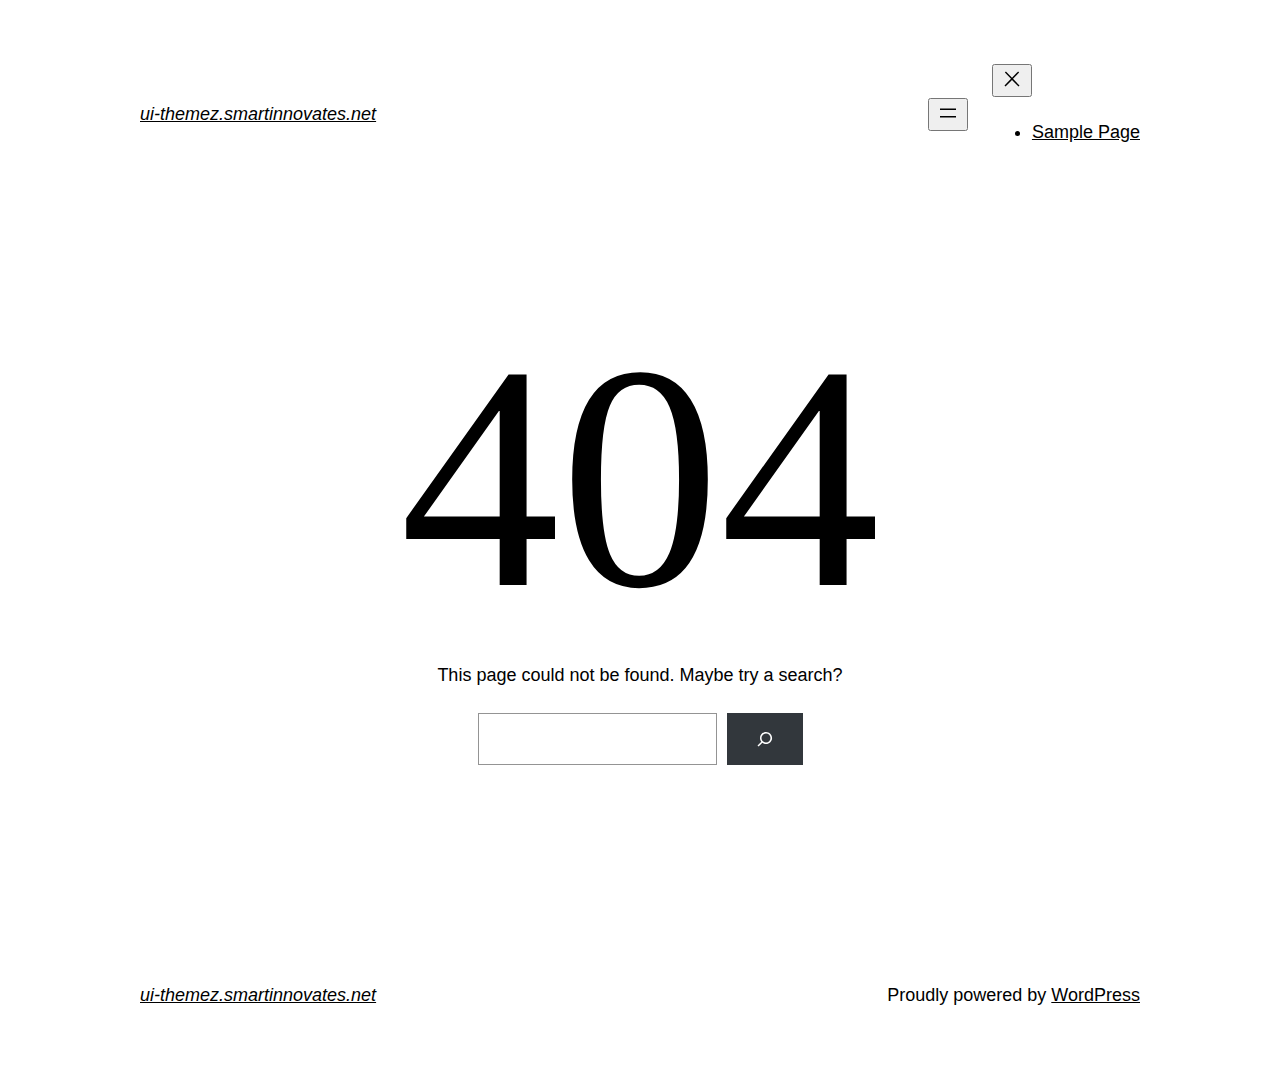
<file: assets/fonts/Pe-icon-7-strokebb1d.html>
<!DOCTYPE html>
<html lang="en-US">
<head>
	<meta charset="UTF-8" />
	<meta name="viewport" content="width=device-width, initial-scale=1" />
<meta name='robots' content='max-image-preview:large' />
<title>Page not found &#8211; ui-themez.smartinnovates.net</title>
<link rel="alternate" type="application/rss+xml" title="ui-themez.smartinnovates.net &raquo; Feed" href="https://ui-themez.smartinnovates.net/index.php/feed/" />
<link rel="alternate" type="application/rss+xml" title="ui-themez.smartinnovates.net &raquo; Comments Feed" href="https://ui-themez.smartinnovates.net/index.php/comments/feed/" />
<script>
window._wpemojiSettings = {"baseUrl":"https:\/\/s.w.org\/images\/core\/emoji\/14.0.0\/72x72\/","ext":".png","svgUrl":"https:\/\/s.w.org\/images\/core\/emoji\/14.0.0\/svg\/","svgExt":".svg","source":{"concatemoji":"https:\/\/ui-themez.smartinnovates.net\/wp-includes\/js\/wp-emoji-release.min.js?ver=6.4.3"}};
/*! This file is auto-generated */
!function(i,n){var o,s,e;function c(e){try{var t={supportTests:e,timestamp:(new Date).valueOf()};sessionStorage.setItem(o,JSON.stringify(t))}catch(e){}}function p(e,t,n){e.clearRect(0,0,e.canvas.width,e.canvas.height),e.fillText(t,0,0);var t=new Uint32Array(e.getImageData(0,0,e.canvas.width,e.canvas.height).data),r=(e.clearRect(0,0,e.canvas.width,e.canvas.height),e.fillText(n,0,0),new Uint32Array(e.getImageData(0,0,e.canvas.width,e.canvas.height).data));return t.every(function(e,t){return e===r[t]})}function u(e,t,n){switch(t){case"flag":return n(e,"\ud83c\udff3\ufe0f\u200d\u26a7\ufe0f","\ud83c\udff3\ufe0f\u200b\u26a7\ufe0f")?!1:!n(e,"\ud83c\uddfa\ud83c\uddf3","\ud83c\uddfa\u200b\ud83c\uddf3")&&!n(e,"\ud83c\udff4\udb40\udc67\udb40\udc62\udb40\udc65\udb40\udc6e\udb40\udc67\udb40\udc7f","\ud83c\udff4\u200b\udb40\udc67\u200b\udb40\udc62\u200b\udb40\udc65\u200b\udb40\udc6e\u200b\udb40\udc67\u200b\udb40\udc7f");case"emoji":return!n(e,"\ud83e\udef1\ud83c\udffb\u200d\ud83e\udef2\ud83c\udfff","\ud83e\udef1\ud83c\udffb\u200b\ud83e\udef2\ud83c\udfff")}return!1}function f(e,t,n){var r="undefined"!=typeof WorkerGlobalScope&&self instanceof WorkerGlobalScope?new OffscreenCanvas(300,150):i.createElement("canvas"),a=r.getContext("2d",{willReadFrequently:!0}),o=(a.textBaseline="top",a.font="600 32px Arial",{});return e.forEach(function(e){o[e]=t(a,e,n)}),o}function t(e){var t=i.createElement("script");t.src=e,t.defer=!0,i.head.appendChild(t)}"undefined"!=typeof Promise&&(o="wpEmojiSettingsSupports",s=["flag","emoji"],n.supports={everything:!0,everythingExceptFlag:!0},e=new Promise(function(e){i.addEventListener("DOMContentLoaded",e,{once:!0})}),new Promise(function(t){var n=function(){try{var e=JSON.parse(sessionStorage.getItem(o));if("object"==typeof e&&"number"==typeof e.timestamp&&(new Date).valueOf()<e.timestamp+604800&&"object"==typeof e.supportTests)return e.supportTests}catch(e){}return null}();if(!n){if("undefined"!=typeof Worker&&"undefined"!=typeof OffscreenCanvas&&"undefined"!=typeof URL&&URL.createObjectURL&&"undefined"!=typeof Blob)try{var e="postMessage("+f.toString()+"("+[JSON.stringify(s),u.toString(),p.toString()].join(",")+"));",r=new Blob([e],{type:"text/javascript"}),a=new Worker(URL.createObjectURL(r),{name:"wpTestEmojiSupports"});return void(a.onmessage=function(e){c(n=e.data),a.terminate(),t(n)})}catch(e){}c(n=f(s,u,p))}t(n)}).then(function(e){for(var t in e)n.supports[t]=e[t],n.supports.everything=n.supports.everything&&n.supports[t],"flag"!==t&&(n.supports.everythingExceptFlag=n.supports.everythingExceptFlag&&n.supports[t]);n.supports.everythingExceptFlag=n.supports.everythingExceptFlag&&!n.supports.flag,n.DOMReady=!1,n.readyCallback=function(){n.DOMReady=!0}}).then(function(){return e}).then(function(){var e;n.supports.everything||(n.readyCallback(),(e=n.source||{}).concatemoji?t(e.concatemoji):e.wpemoji&&e.twemoji&&(t(e.twemoji),t(e.wpemoji)))}))}((window,document),window._wpemojiSettings);
</script>
<style id='wp-block-site-logo-inline-css'>
.wp-block-site-logo{box-sizing:border-box;line-height:0}.wp-block-site-logo a{display:inline-block;line-height:0}.wp-block-site-logo.is-default-size img{height:auto;width:120px}.wp-block-site-logo img{height:auto;max-width:100%}.wp-block-site-logo a,.wp-block-site-logo img{border-radius:inherit}.wp-block-site-logo.aligncenter{margin-left:auto;margin-right:auto;text-align:center}.wp-block-site-logo.is-style-rounded{border-radius:9999px}
</style>
<style id='wp-block-site-title-inline-css'>
.wp-block-site-title a{color:inherit}
.wp-block-site-title{font-family: var(--wp--preset--font-family--system-font);font-size: var(--wp--preset--font-size--medium);font-style: italic;font-weight: normal;line-height: var(--wp--custom--typography--line-height--normal);}
</style>
<style id='wp-block-group-inline-css'>
.wp-block-group{box-sizing:border-box}
</style>
<style id='wp-block-group-theme-inline-css'>
:where(.wp-block-group.has-background){padding:1.25em 2.375em}
</style>
<style id='wp-block-page-list-inline-css'>
.wp-block-navigation .wp-block-page-list{align-items:var(--navigation-layout-align,initial);background-color:inherit;display:flex;flex-direction:var(--navigation-layout-direction,initial);flex-wrap:var(--navigation-layout-wrap,wrap);justify-content:var(--navigation-layout-justify,initial)}.wp-block-navigation .wp-block-navigation-item{background-color:inherit}
</style>
<link rel='stylesheet' id='wp-block-navigation-css' href='https://ui-themez.smartinnovates.net/wp-includes/blocks/navigation/style.min.css?ver=6.4.3' media='all' />
<style id='wp-block-navigation-inline-css'>
.wp-block-navigation a:where(:not(.wp-element-button)){color: inherit;}
</style>
<style id='wp-block-template-part-theme-inline-css'>
.wp-block-template-part.has-background{margin-bottom:0;margin-top:0;padding:1.25em 2.375em}
</style>
<style id='wp-block-heading-inline-css'>
h1.has-background,h2.has-background,h3.has-background,h4.has-background,h5.has-background,h6.has-background{padding:1.25em 2.375em}h1.has-text-align-left[style*=writing-mode]:where([style*=vertical-lr]),h1.has-text-align-right[style*=writing-mode]:where([style*=vertical-rl]),h2.has-text-align-left[style*=writing-mode]:where([style*=vertical-lr]),h2.has-text-align-right[style*=writing-mode]:where([style*=vertical-rl]),h3.has-text-align-left[style*=writing-mode]:where([style*=vertical-lr]),h3.has-text-align-right[style*=writing-mode]:where([style*=vertical-rl]),h4.has-text-align-left[style*=writing-mode]:where([style*=vertical-lr]),h4.has-text-align-right[style*=writing-mode]:where([style*=vertical-rl]),h5.has-text-align-left[style*=writing-mode]:where([style*=vertical-lr]),h5.has-text-align-right[style*=writing-mode]:where([style*=vertical-rl]),h6.has-text-align-left[style*=writing-mode]:where([style*=vertical-lr]),h6.has-text-align-right[style*=writing-mode]:where([style*=vertical-rl]){rotate:180deg}
</style>
<style id='wp-block-paragraph-inline-css'>
.is-small-text{font-size:.875em}.is-regular-text{font-size:1em}.is-large-text{font-size:2.25em}.is-larger-text{font-size:3em}.has-drop-cap:not(:focus):first-letter{float:left;font-size:8.4em;font-style:normal;font-weight:100;line-height:.68;margin:.05em .1em 0 0;text-transform:uppercase}body.rtl .has-drop-cap:not(:focus):first-letter{float:none;margin-left:.1em}p.has-drop-cap.has-background{overflow:hidden}p.has-background{padding:1.25em 2.375em}:where(p.has-text-color:not(.has-link-color)) a{color:inherit}p.has-text-align-left[style*="writing-mode:vertical-lr"],p.has-text-align-right[style*="writing-mode:vertical-rl"]{rotate:180deg}
</style>
<style id='wp-block-search-inline-css'>
.wp-block-search__button{margin-left:10px;word-break:normal}.wp-block-search__button.has-icon{line-height:0}.wp-block-search__button svg{fill:currentColor;min-height:24px;min-width:24px;vertical-align:text-bottom}:where(.wp-block-search__button){border:1px solid #ccc;padding:6px 10px}.wp-block-search__inside-wrapper{display:flex;flex:auto;flex-wrap:nowrap;max-width:100%}.wp-block-search__label{width:100%}.wp-block-search__input{-webkit-appearance:initial;appearance:none;border:1px solid #949494;flex-grow:1;margin-left:0;margin-right:0;min-width:3rem;padding:8px;text-decoration:unset!important}.wp-block-search.wp-block-search__button-only .wp-block-search__button{flex-shrink:0;margin-left:0;max-width:calc(100% - 100px)}:where(.wp-block-search__button-inside .wp-block-search__inside-wrapper){border:1px solid #949494;box-sizing:border-box;padding:4px}:where(.wp-block-search__button-inside .wp-block-search__inside-wrapper) .wp-block-search__input{border:none;border-radius:0;padding:0 4px}:where(.wp-block-search__button-inside .wp-block-search__inside-wrapper) .wp-block-search__input:focus{outline:none}:where(.wp-block-search__button-inside .wp-block-search__inside-wrapper) :where(.wp-block-search__button){padding:4px 8px}.wp-block-search.aligncenter .wp-block-search__inside-wrapper{margin:auto}.wp-block-search__button-behavior-expand .wp-block-search__inside-wrapper{min-width:0!important;transition-property:width}.wp-block-search__button-behavior-expand .wp-block-search__input{flex-basis:100%;transition-duration:.3s}.wp-block-search__button-behavior-expand.wp-block-search__searchfield-hidden,.wp-block-search__button-behavior-expand.wp-block-search__searchfield-hidden .wp-block-search__inside-wrapper{overflow:hidden}.wp-block-search__button-behavior-expand.wp-block-search__searchfield-hidden .wp-block-search__input{border-left-width:0!important;border-right-width:0!important;flex-basis:0;flex-grow:0;margin:0;min-width:0!important;padding-left:0!important;padding-right:0!important;width:0!important}.wp-block[data-align=right] .wp-block-search__button-behavior-expand .wp-block-search__inside-wrapper{float:right}
</style>
<style id='wp-block-search-theme-inline-css'>
.wp-block-search .wp-block-search__label{font-weight:700}.wp-block-search__button{border:1px solid #ccc;padding:.375em .625em}
</style>
<style id='wp-emoji-styles-inline-css'>

	img.wp-smiley, img.emoji {
		display: inline !important;
		border: none !important;
		box-shadow: none !important;
		height: 1em !important;
		width: 1em !important;
		margin: 0 0.07em !important;
		vertical-align: -0.1em !important;
		background: none !important;
		padding: 0 !important;
	}
</style>
<style id='wp-block-library-inline-css'>
:root{--wp-admin-theme-color:#007cba;--wp-admin-theme-color--rgb:0,124,186;--wp-admin-theme-color-darker-10:#006ba1;--wp-admin-theme-color-darker-10--rgb:0,107,161;--wp-admin-theme-color-darker-20:#005a87;--wp-admin-theme-color-darker-20--rgb:0,90,135;--wp-admin-border-width-focus:2px;--wp-block-synced-color:#7a00df;--wp-block-synced-color--rgb:122,0,223}@media (min-resolution:192dpi){:root{--wp-admin-border-width-focus:1.5px}}.wp-element-button{cursor:pointer}:root{--wp--preset--font-size--normal:16px;--wp--preset--font-size--huge:42px}:root .has-very-light-gray-background-color{background-color:#eee}:root .has-very-dark-gray-background-color{background-color:#313131}:root .has-very-light-gray-color{color:#eee}:root .has-very-dark-gray-color{color:#313131}:root .has-vivid-green-cyan-to-vivid-cyan-blue-gradient-background{background:linear-gradient(135deg,#00d084,#0693e3)}:root .has-purple-crush-gradient-background{background:linear-gradient(135deg,#34e2e4,#4721fb 50%,#ab1dfe)}:root .has-hazy-dawn-gradient-background{background:linear-gradient(135deg,#faaca8,#dad0ec)}:root .has-subdued-olive-gradient-background{background:linear-gradient(135deg,#fafae1,#67a671)}:root .has-atomic-cream-gradient-background{background:linear-gradient(135deg,#fdd79a,#004a59)}:root .has-nightshade-gradient-background{background:linear-gradient(135deg,#330968,#31cdcf)}:root .has-midnight-gradient-background{background:linear-gradient(135deg,#020381,#2874fc)}.has-regular-font-size{font-size:1em}.has-larger-font-size{font-size:2.625em}.has-normal-font-size{font-size:var(--wp--preset--font-size--normal)}.has-huge-font-size{font-size:var(--wp--preset--font-size--huge)}.has-text-align-center{text-align:center}.has-text-align-left{text-align:left}.has-text-align-right{text-align:right}#end-resizable-editor-section{display:none}.aligncenter{clear:both}.items-justified-left{justify-content:flex-start}.items-justified-center{justify-content:center}.items-justified-right{justify-content:flex-end}.items-justified-space-between{justify-content:space-between}.screen-reader-text{clip:rect(1px,1px,1px,1px);word-wrap:normal!important;border:0;-webkit-clip-path:inset(50%);clip-path:inset(50%);height:1px;margin:-1px;overflow:hidden;padding:0;position:absolute;width:1px}.screen-reader-text:focus{clip:auto!important;background-color:#ddd;-webkit-clip-path:none;clip-path:none;color:#444;display:block;font-size:1em;height:auto;left:5px;line-height:normal;padding:15px 23px 14px;text-decoration:none;top:5px;width:auto;z-index:100000}html :where(.has-border-color){border-style:solid}html :where([style*=border-top-color]){border-top-style:solid}html :where([style*=border-right-color]){border-right-style:solid}html :where([style*=border-bottom-color]){border-bottom-style:solid}html :where([style*=border-left-color]){border-left-style:solid}html :where([style*=border-width]){border-style:solid}html :where([style*=border-top-width]){border-top-style:solid}html :where([style*=border-right-width]){border-right-style:solid}html :where([style*=border-bottom-width]){border-bottom-style:solid}html :where([style*=border-left-width]){border-left-style:solid}html :where(img[class*=wp-image-]){height:auto;max-width:100%}:where(figure){margin:0 0 1em}html :where(.is-position-sticky){--wp-admin--admin-bar--position-offset:var(--wp-admin--admin-bar--height,0px)}@media screen and (max-width:600px){html :where(.is-position-sticky){--wp-admin--admin-bar--position-offset:0px}}
</style>
<style id='global-styles-inline-css'>
body{--wp--preset--color--black: #000000;--wp--preset--color--cyan-bluish-gray: #abb8c3;--wp--preset--color--white: #ffffff;--wp--preset--color--pale-pink: #f78da7;--wp--preset--color--vivid-red: #cf2e2e;--wp--preset--color--luminous-vivid-orange: #ff6900;--wp--preset--color--luminous-vivid-amber: #fcb900;--wp--preset--color--light-green-cyan: #7bdcb5;--wp--preset--color--vivid-green-cyan: #00d084;--wp--preset--color--pale-cyan-blue: #8ed1fc;--wp--preset--color--vivid-cyan-blue: #0693e3;--wp--preset--color--vivid-purple: #9b51e0;--wp--preset--color--foreground: #000000;--wp--preset--color--background: #ffffff;--wp--preset--color--primary: #1a4548;--wp--preset--color--secondary: #ffe2c7;--wp--preset--color--tertiary: #F6F6F6;--wp--preset--gradient--vivid-cyan-blue-to-vivid-purple: linear-gradient(135deg,rgba(6,147,227,1) 0%,rgb(155,81,224) 100%);--wp--preset--gradient--light-green-cyan-to-vivid-green-cyan: linear-gradient(135deg,rgb(122,220,180) 0%,rgb(0,208,130) 100%);--wp--preset--gradient--luminous-vivid-amber-to-luminous-vivid-orange: linear-gradient(135deg,rgba(252,185,0,1) 0%,rgba(255,105,0,1) 100%);--wp--preset--gradient--luminous-vivid-orange-to-vivid-red: linear-gradient(135deg,rgba(255,105,0,1) 0%,rgb(207,46,46) 100%);--wp--preset--gradient--very-light-gray-to-cyan-bluish-gray: linear-gradient(135deg,rgb(238,238,238) 0%,rgb(169,184,195) 100%);--wp--preset--gradient--cool-to-warm-spectrum: linear-gradient(135deg,rgb(74,234,220) 0%,rgb(151,120,209) 20%,rgb(207,42,186) 40%,rgb(238,44,130) 60%,rgb(251,105,98) 80%,rgb(254,248,76) 100%);--wp--preset--gradient--blush-light-purple: linear-gradient(135deg,rgb(255,206,236) 0%,rgb(152,150,240) 100%);--wp--preset--gradient--blush-bordeaux: linear-gradient(135deg,rgb(254,205,165) 0%,rgb(254,45,45) 50%,rgb(107,0,62) 100%);--wp--preset--gradient--luminous-dusk: linear-gradient(135deg,rgb(255,203,112) 0%,rgb(199,81,192) 50%,rgb(65,88,208) 100%);--wp--preset--gradient--pale-ocean: linear-gradient(135deg,rgb(255,245,203) 0%,rgb(182,227,212) 50%,rgb(51,167,181) 100%);--wp--preset--gradient--electric-grass: linear-gradient(135deg,rgb(202,248,128) 0%,rgb(113,206,126) 100%);--wp--preset--gradient--midnight: linear-gradient(135deg,rgb(2,3,129) 0%,rgb(40,116,252) 100%);--wp--preset--gradient--vertical-secondary-to-tertiary: linear-gradient(to bottom,var(--wp--preset--color--secondary) 0%,var(--wp--preset--color--tertiary) 100%);--wp--preset--gradient--vertical-secondary-to-background: linear-gradient(to bottom,var(--wp--preset--color--secondary) 0%,var(--wp--preset--color--background) 100%);--wp--preset--gradient--vertical-tertiary-to-background: linear-gradient(to bottom,var(--wp--preset--color--tertiary) 0%,var(--wp--preset--color--background) 100%);--wp--preset--gradient--diagonal-primary-to-foreground: linear-gradient(to bottom right,var(--wp--preset--color--primary) 0%,var(--wp--preset--color--foreground) 100%);--wp--preset--gradient--diagonal-secondary-to-background: linear-gradient(to bottom right,var(--wp--preset--color--secondary) 50%,var(--wp--preset--color--background) 50%);--wp--preset--gradient--diagonal-background-to-secondary: linear-gradient(to bottom right,var(--wp--preset--color--background) 50%,var(--wp--preset--color--secondary) 50%);--wp--preset--gradient--diagonal-tertiary-to-background: linear-gradient(to bottom right,var(--wp--preset--color--tertiary) 50%,var(--wp--preset--color--background) 50%);--wp--preset--gradient--diagonal-background-to-tertiary: linear-gradient(to bottom right,var(--wp--preset--color--background) 50%,var(--wp--preset--color--tertiary) 50%);--wp--preset--font-size--small: 1rem;--wp--preset--font-size--medium: 1.125rem;--wp--preset--font-size--large: 1.75rem;--wp--preset--font-size--x-large: clamp(1.75rem, 3vw, 2.25rem);--wp--preset--font-family--system-font: -apple-system,BlinkMacSystemFont,"Segoe UI",Roboto,Oxygen-Sans,Ubuntu,Cantarell,"Helvetica Neue",sans-serif;--wp--preset--font-family--source-serif-pro: "Source Serif Pro", serif;--wp--preset--spacing--20: 0.44rem;--wp--preset--spacing--30: 0.67rem;--wp--preset--spacing--40: 1rem;--wp--preset--spacing--50: 1.5rem;--wp--preset--spacing--60: 2.25rem;--wp--preset--spacing--70: 3.38rem;--wp--preset--spacing--80: 5.06rem;--wp--preset--shadow--natural: 6px 6px 9px rgba(0, 0, 0, 0.2);--wp--preset--shadow--deep: 12px 12px 50px rgba(0, 0, 0, 0.4);--wp--preset--shadow--sharp: 6px 6px 0px rgba(0, 0, 0, 0.2);--wp--preset--shadow--outlined: 6px 6px 0px -3px rgba(255, 255, 255, 1), 6px 6px rgba(0, 0, 0, 1);--wp--preset--shadow--crisp: 6px 6px 0px rgba(0, 0, 0, 1);--wp--custom--spacing--small: max(1.25rem, 5vw);--wp--custom--spacing--medium: clamp(2rem, 8vw, calc(4 * var(--wp--style--block-gap)));--wp--custom--spacing--large: clamp(4rem, 10vw, 8rem);--wp--custom--spacing--outer: var(--wp--custom--spacing--small, 1.25rem);--wp--custom--typography--font-size--huge: clamp(2.25rem, 4vw, 2.75rem);--wp--custom--typography--font-size--gigantic: clamp(2.75rem, 6vw, 3.25rem);--wp--custom--typography--font-size--colossal: clamp(3.25rem, 8vw, 6.25rem);--wp--custom--typography--line-height--tiny: 1.15;--wp--custom--typography--line-height--small: 1.2;--wp--custom--typography--line-height--medium: 1.4;--wp--custom--typography--line-height--normal: 1.6;}body { margin: 0;--wp--style--global--content-size: 650px;--wp--style--global--wide-size: 1000px; }.wp-site-blocks > .alignleft { float: left; margin-right: 2em; }.wp-site-blocks > .alignright { float: right; margin-left: 2em; }.wp-site-blocks > .aligncenter { justify-content: center; margin-left: auto; margin-right: auto; }:where(.wp-site-blocks) > * { margin-block-start: 1.5rem; margin-block-end: 0; }:where(.wp-site-blocks) > :first-child:first-child { margin-block-start: 0; }:where(.wp-site-blocks) > :last-child:last-child { margin-block-end: 0; }body { --wp--style--block-gap: 1.5rem; }:where(body .is-layout-flow)  > :first-child:first-child{margin-block-start: 0;}:where(body .is-layout-flow)  > :last-child:last-child{margin-block-end: 0;}:where(body .is-layout-flow)  > *{margin-block-start: 1.5rem;margin-block-end: 0;}:where(body .is-layout-constrained)  > :first-child:first-child{margin-block-start: 0;}:where(body .is-layout-constrained)  > :last-child:last-child{margin-block-end: 0;}:where(body .is-layout-constrained)  > *{margin-block-start: 1.5rem;margin-block-end: 0;}:where(body .is-layout-flex) {gap: 1.5rem;}:where(body .is-layout-grid) {gap: 1.5rem;}body .is-layout-flow > .alignleft{float: left;margin-inline-start: 0;margin-inline-end: 2em;}body .is-layout-flow > .alignright{float: right;margin-inline-start: 2em;margin-inline-end: 0;}body .is-layout-flow > .aligncenter{margin-left: auto !important;margin-right: auto !important;}body .is-layout-constrained > .alignleft{float: left;margin-inline-start: 0;margin-inline-end: 2em;}body .is-layout-constrained > .alignright{float: right;margin-inline-start: 2em;margin-inline-end: 0;}body .is-layout-constrained > .aligncenter{margin-left: auto !important;margin-right: auto !important;}body .is-layout-constrained > :where(:not(.alignleft):not(.alignright):not(.alignfull)){max-width: var(--wp--style--global--content-size);margin-left: auto !important;margin-right: auto !important;}body .is-layout-constrained > .alignwide{max-width: var(--wp--style--global--wide-size);}body .is-layout-flex{display: flex;}body .is-layout-flex{flex-wrap: wrap;align-items: center;}body .is-layout-flex > *{margin: 0;}body .is-layout-grid{display: grid;}body .is-layout-grid > *{margin: 0;}body{background-color: var(--wp--preset--color--background);color: var(--wp--preset--color--foreground);font-family: var(--wp--preset--font-family--system-font);font-size: var(--wp--preset--font-size--medium);line-height: var(--wp--custom--typography--line-height--normal);padding-top: 0px;padding-right: 0px;padding-bottom: 0px;padding-left: 0px;}a:where(:not(.wp-element-button)){color: var(--wp--preset--color--foreground);text-decoration: underline;}h1{font-family: var(--wp--preset--font-family--source-serif-pro);font-size: var(--wp--custom--typography--font-size--colossal);font-weight: 300;line-height: var(--wp--custom--typography--line-height--tiny);}h2{font-family: var(--wp--preset--font-family--source-serif-pro);font-size: var(--wp--custom--typography--font-size--gigantic);font-weight: 300;line-height: var(--wp--custom--typography--line-height--small);}h3{font-family: var(--wp--preset--font-family--source-serif-pro);font-size: var(--wp--custom--typography--font-size--huge);font-weight: 300;line-height: var(--wp--custom--typography--line-height--tiny);}h4{font-family: var(--wp--preset--font-family--source-serif-pro);font-size: var(--wp--preset--font-size--x-large);font-weight: 300;line-height: var(--wp--custom--typography--line-height--tiny);}h5{font-family: var(--wp--preset--font-family--system-font);font-size: var(--wp--preset--font-size--medium);font-weight: 700;line-height: var(--wp--custom--typography--line-height--normal);text-transform: uppercase;}h6{font-family: var(--wp--preset--font-family--system-font);font-size: var(--wp--preset--font-size--medium);font-weight: 400;line-height: var(--wp--custom--typography--line-height--normal);text-transform: uppercase;}.wp-element-button, .wp-block-button__link{background-color: #32373c;border-width: 0;color: #fff;font-family: inherit;font-size: inherit;line-height: inherit;padding: calc(0.667em + 2px) calc(1.333em + 2px);text-decoration: none;}.has-black-color{color: var(--wp--preset--color--black) !important;}.has-cyan-bluish-gray-color{color: var(--wp--preset--color--cyan-bluish-gray) !important;}.has-white-color{color: var(--wp--preset--color--white) !important;}.has-pale-pink-color{color: var(--wp--preset--color--pale-pink) !important;}.has-vivid-red-color{color: var(--wp--preset--color--vivid-red) !important;}.has-luminous-vivid-orange-color{color: var(--wp--preset--color--luminous-vivid-orange) !important;}.has-luminous-vivid-amber-color{color: var(--wp--preset--color--luminous-vivid-amber) !important;}.has-light-green-cyan-color{color: var(--wp--preset--color--light-green-cyan) !important;}.has-vivid-green-cyan-color{color: var(--wp--preset--color--vivid-green-cyan) !important;}.has-pale-cyan-blue-color{color: var(--wp--preset--color--pale-cyan-blue) !important;}.has-vivid-cyan-blue-color{color: var(--wp--preset--color--vivid-cyan-blue) !important;}.has-vivid-purple-color{color: var(--wp--preset--color--vivid-purple) !important;}.has-foreground-color{color: var(--wp--preset--color--foreground) !important;}.has-background-color{color: var(--wp--preset--color--background) !important;}.has-primary-color{color: var(--wp--preset--color--primary) !important;}.has-secondary-color{color: var(--wp--preset--color--secondary) !important;}.has-tertiary-color{color: var(--wp--preset--color--tertiary) !important;}.has-black-background-color{background-color: var(--wp--preset--color--black) !important;}.has-cyan-bluish-gray-background-color{background-color: var(--wp--preset--color--cyan-bluish-gray) !important;}.has-white-background-color{background-color: var(--wp--preset--color--white) !important;}.has-pale-pink-background-color{background-color: var(--wp--preset--color--pale-pink) !important;}.has-vivid-red-background-color{background-color: var(--wp--preset--color--vivid-red) !important;}.has-luminous-vivid-orange-background-color{background-color: var(--wp--preset--color--luminous-vivid-orange) !important;}.has-luminous-vivid-amber-background-color{background-color: var(--wp--preset--color--luminous-vivid-amber) !important;}.has-light-green-cyan-background-color{background-color: var(--wp--preset--color--light-green-cyan) !important;}.has-vivid-green-cyan-background-color{background-color: var(--wp--preset--color--vivid-green-cyan) !important;}.has-pale-cyan-blue-background-color{background-color: var(--wp--preset--color--pale-cyan-blue) !important;}.has-vivid-cyan-blue-background-color{background-color: var(--wp--preset--color--vivid-cyan-blue) !important;}.has-vivid-purple-background-color{background-color: var(--wp--preset--color--vivid-purple) !important;}.has-foreground-background-color{background-color: var(--wp--preset--color--foreground) !important;}.has-background-background-color{background-color: var(--wp--preset--color--background) !important;}.has-primary-background-color{background-color: var(--wp--preset--color--primary) !important;}.has-secondary-background-color{background-color: var(--wp--preset--color--secondary) !important;}.has-tertiary-background-color{background-color: var(--wp--preset--color--tertiary) !important;}.has-black-border-color{border-color: var(--wp--preset--color--black) !important;}.has-cyan-bluish-gray-border-color{border-color: var(--wp--preset--color--cyan-bluish-gray) !important;}.has-white-border-color{border-color: var(--wp--preset--color--white) !important;}.has-pale-pink-border-color{border-color: var(--wp--preset--color--pale-pink) !important;}.has-vivid-red-border-color{border-color: var(--wp--preset--color--vivid-red) !important;}.has-luminous-vivid-orange-border-color{border-color: var(--wp--preset--color--luminous-vivid-orange) !important;}.has-luminous-vivid-amber-border-color{border-color: var(--wp--preset--color--luminous-vivid-amber) !important;}.has-light-green-cyan-border-color{border-color: var(--wp--preset--color--light-green-cyan) !important;}.has-vivid-green-cyan-border-color{border-color: var(--wp--preset--color--vivid-green-cyan) !important;}.has-pale-cyan-blue-border-color{border-color: var(--wp--preset--color--pale-cyan-blue) !important;}.has-vivid-cyan-blue-border-color{border-color: var(--wp--preset--color--vivid-cyan-blue) !important;}.has-vivid-purple-border-color{border-color: var(--wp--preset--color--vivid-purple) !important;}.has-foreground-border-color{border-color: var(--wp--preset--color--foreground) !important;}.has-background-border-color{border-color: var(--wp--preset--color--background) !important;}.has-primary-border-color{border-color: var(--wp--preset--color--primary) !important;}.has-secondary-border-color{border-color: var(--wp--preset--color--secondary) !important;}.has-tertiary-border-color{border-color: var(--wp--preset--color--tertiary) !important;}.has-vivid-cyan-blue-to-vivid-purple-gradient-background{background: var(--wp--preset--gradient--vivid-cyan-blue-to-vivid-purple) !important;}.has-light-green-cyan-to-vivid-green-cyan-gradient-background{background: var(--wp--preset--gradient--light-green-cyan-to-vivid-green-cyan) !important;}.has-luminous-vivid-amber-to-luminous-vivid-orange-gradient-background{background: var(--wp--preset--gradient--luminous-vivid-amber-to-luminous-vivid-orange) !important;}.has-luminous-vivid-orange-to-vivid-red-gradient-background{background: var(--wp--preset--gradient--luminous-vivid-orange-to-vivid-red) !important;}.has-very-light-gray-to-cyan-bluish-gray-gradient-background{background: var(--wp--preset--gradient--very-light-gray-to-cyan-bluish-gray) !important;}.has-cool-to-warm-spectrum-gradient-background{background: var(--wp--preset--gradient--cool-to-warm-spectrum) !important;}.has-blush-light-purple-gradient-background{background: var(--wp--preset--gradient--blush-light-purple) !important;}.has-blush-bordeaux-gradient-background{background: var(--wp--preset--gradient--blush-bordeaux) !important;}.has-luminous-dusk-gradient-background{background: var(--wp--preset--gradient--luminous-dusk) !important;}.has-pale-ocean-gradient-background{background: var(--wp--preset--gradient--pale-ocean) !important;}.has-electric-grass-gradient-background{background: var(--wp--preset--gradient--electric-grass) !important;}.has-midnight-gradient-background{background: var(--wp--preset--gradient--midnight) !important;}.has-vertical-secondary-to-tertiary-gradient-background{background: var(--wp--preset--gradient--vertical-secondary-to-tertiary) !important;}.has-vertical-secondary-to-background-gradient-background{background: var(--wp--preset--gradient--vertical-secondary-to-background) !important;}.has-vertical-tertiary-to-background-gradient-background{background: var(--wp--preset--gradient--vertical-tertiary-to-background) !important;}.has-diagonal-primary-to-foreground-gradient-background{background: var(--wp--preset--gradient--diagonal-primary-to-foreground) !important;}.has-diagonal-secondary-to-background-gradient-background{background: var(--wp--preset--gradient--diagonal-secondary-to-background) !important;}.has-diagonal-background-to-secondary-gradient-background{background: var(--wp--preset--gradient--diagonal-background-to-secondary) !important;}.has-diagonal-tertiary-to-background-gradient-background{background: var(--wp--preset--gradient--diagonal-tertiary-to-background) !important;}.has-diagonal-background-to-tertiary-gradient-background{background: var(--wp--preset--gradient--diagonal-background-to-tertiary) !important;}.has-small-font-size{font-size: var(--wp--preset--font-size--small) !important;}.has-medium-font-size{font-size: var(--wp--preset--font-size--medium) !important;}.has-large-font-size{font-size: var(--wp--preset--font-size--large) !important;}.has-x-large-font-size{font-size: var(--wp--preset--font-size--x-large) !important;}.has-system-font-font-family{font-family: var(--wp--preset--font-family--system-font) !important;}.has-source-serif-pro-font-family{font-family: var(--wp--preset--font-family--source-serif-pro) !important;}
</style>
<style id='core-block-supports-inline-css'>
.wp-container-core-navigation-layout-1.wp-container-core-navigation-layout-1{justify-content:flex-end;}.wp-container-core-group-layout-2.wp-container-core-group-layout-2{justify-content:space-between;}.wp-container-core-group-layout-6.wp-container-core-group-layout-6{justify-content:space-between;}
</style>
<style id='wp-block-template-skip-link-inline-css'>

		.skip-link.screen-reader-text {
			border: 0;
			clip: rect(1px,1px,1px,1px);
			clip-path: inset(50%);
			height: 1px;
			margin: -1px;
			overflow: hidden;
			padding: 0;
			position: absolute !important;
			width: 1px;
			word-wrap: normal !important;
		}

		.skip-link.screen-reader-text:focus {
			background-color: #eee;
			clip: auto !important;
			clip-path: none;
			color: #444;
			display: block;
			font-size: 1em;
			height: auto;
			left: 5px;
			line-height: normal;
			padding: 15px 23px 14px;
			text-decoration: none;
			top: 5px;
			width: auto;
			z-index: 100000;
		}
</style>
<link rel='stylesheet' id='twentytwentytwo-style-css' href='https://ui-themez.smartinnovates.net/wp-content/themes/twentytwentytwo/style.css?ver=1.2' media='all' />
<script src="https://ui-themez.smartinnovates.net/wp-includes/js/dist/interactivity.min.js?ver=6.4.3" id="wp-interactivity-js" defer data-wp-strategy="defer"></script>
<script src="https://ui-themez.smartinnovates.net/wp-includes/blocks/navigation/view.min.js?ver=e3d6f3216904b5b42831" id="wp-block-navigation-view-js" defer data-wp-strategy="defer"></script>
<link rel="https://api.w.org/" href="https://ui-themez.smartinnovates.net/index.php/wp-json/" /><link rel="EditURI" type="application/rsd+xml" title="RSD" href="https://ui-themez.smartinnovates.net/xmlrpc.php?rsd" />
<meta name="generator" content="WordPress 6.4.3" />
<style id='wp-fonts-local'>
@font-face{font-family:"Source Serif Pro";font-style:normal;font-weight:200 900;font-display:fallback;src:url('https://ui-themez.smartinnovates.net/wp-content/themes/twentytwentytwo/assets/fonts/source-serif-pro/SourceSerif4Variable-Roman.ttf.woff2') format('woff2');font-stretch:normal;}
@font-face{font-family:"Source Serif Pro";font-style:italic;font-weight:200 900;font-display:fallback;src:url('https://ui-themez.smartinnovates.net/wp-content/themes/twentytwentytwo/assets/fonts/source-serif-pro/SourceSerif4Variable-Italic.ttf.woff2') format('woff2');font-stretch:normal;}
</style>
</head>

<body class="error404 wp-embed-responsive">

<div class="wp-site-blocks"><header class="wp-block-template-part">
<div class="wp-block-group is-layout-constrained wp-block-group-is-layout-constrained">
<div class="wp-block-group alignwide is-content-justification-space-between is-layout-flex wp-container-core-group-layout-2 wp-block-group-is-layout-flex" style="padding-top:var(--wp--custom--spacing--small, 1.25rem);padding-bottom:var(--wp--custom--spacing--large, 8rem)">
<div class="wp-block-group is-layout-flex wp-block-group-is-layout-flex">

<h1 class="wp-block-site-title"><a href="https://ui-themez.smartinnovates.net" target="_self" rel="home">ui-themez.smartinnovates.net</a></h1></div>


<nav class="is-responsive items-justified-right wp-block-navigation is-content-justification-right is-layout-flex wp-container-core-navigation-layout-1 wp-block-navigation-is-layout-flex" aria-label="" 
			data-wp-interactive
			data-wp-context='{"core":{"navigation":{"overlayOpenedBy":[],"type":"overlay","roleAttribute":"","ariaLabel":"Menu"}}}'
		><button aria-haspopup="true" aria-label="Open menu" class="wp-block-navigation__responsive-container-open " 
			data-wp-on--click="actions.core.navigation.openMenuOnClick"
			data-wp-on--keydown="actions.core.navigation.handleMenuKeydown"
		><svg width="24" height="24" xmlns="http://www.w3.org/2000/svg" viewBox="0 0 24 24" aria-hidden="true" focusable="false"><rect x="4" y="7.5" width="16" height="1.5" /><rect x="4" y="15" width="16" height="1.5" /></svg></button>
			<div class="wp-block-navigation__responsive-container  " style="" id="modal-1" 
			data-wp-class--has-modal-open="selectors.core.navigation.isMenuOpen"
			data-wp-class--is-menu-open="selectors.core.navigation.isMenuOpen"
			data-wp-effect="effects.core.navigation.initMenu"
			data-wp-on--keydown="actions.core.navigation.handleMenuKeydown"
			data-wp-on--focusout="actions.core.navigation.handleMenuFocusout"
			tabindex="-1"
		>
				<div class="wp-block-navigation__responsive-close" tabindex="-1">
					<div class="wp-block-navigation__responsive-dialog" 
			data-wp-bind--aria-modal="selectors.core.navigation.ariaModal"
			data-wp-bind--aria-label="selectors.core.navigation.ariaLabel"
			data-wp-bind--role="selectors.core.navigation.roleAttribute"
			data-wp-effect="effects.core.navigation.focusFirstElement"
		>
							<button aria-label="Close menu" class="wp-block-navigation__responsive-container-close" 
			data-wp-on--click="actions.core.navigation.closeMenuOnClick"
		><svg xmlns="http://www.w3.org/2000/svg" viewBox="0 0 24 24" width="24" height="24" aria-hidden="true" focusable="false"><path d="M13 11.8l6.1-6.3-1-1-6.1 6.2-6.1-6.2-1 1 6.1 6.3-6.5 6.7 1 1 6.5-6.6 6.5 6.6 1-1z"></path></svg></button>
						<div class="wp-block-navigation__responsive-container-content" id="modal-1-content">
							<ul class="wp-block-page-list"><li class="wp-block-pages-list__item wp-block-navigation-item open-on-hover-click"><a class="wp-block-pages-list__item__link wp-block-navigation-item__content" href="https://ui-themez.smartinnovates.net/index.php/sample-page/">Sample Page</a></li></ul>
						</div>
					</div>
				</div>
			</div></nav></div>
</div>
</header>


<main class="wp-block-group is-layout-flow wp-block-group-is-layout-flow">
<div class="wp-block-group is-layout-constrained wp-block-group-is-layout-constrained">

					<h2 class="has-text-align-center wp-block-heading" style="font-size:clamp(4rem, 40vw, 20rem);font-weight:200;line-height:1">404</h2>
					
					
					<p class="has-text-align-center">This page could not be found. Maybe try a search?</p>
					
					<form role="search" method="get" action="https://ui-themez.smartinnovates.net/" class="wp-block-search__button-outside wp-block-search__icon-button aligncenter wp-block-search"    ><label class="wp-block-search__label screen-reader-text" for="wp-block-search__input-2" >Search</label><div class="wp-block-search__inside-wrapper "  style="width: 50%"><input class="wp-block-search__input" id="wp-block-search__input-2" placeholder="" value="" type="search" name="s" required /><button aria-label="Search" class="wp-block-search__button has-icon wp-element-button" type="submit" ><svg class="search-icon" viewBox="0 0 24 24" width="24" height="24">
					<path d="M13 5c-3.3 0-6 2.7-6 6 0 1.4.5 2.7 1.3 3.7l-3.8 3.8 1.1 1.1 3.8-3.8c1 .8 2.3 1.3 3.7 1.3 3.3 0 6-2.7 6-6S16.3 5 13 5zm0 10.5c-2.5 0-4.5-2-4.5-4.5s2-4.5 4.5-4.5 4.5 2 4.5 4.5-2 4.5-4.5 4.5z"></path>
				</svg></button></div></form>
</div>
</main>


<footer class="wp-block-template-part">
<div class="wp-block-group is-layout-constrained wp-block-group-is-layout-constrained" style="padding-top:var(--wp--custom--spacing--large, 8rem)">

					<div class="wp-block-group alignfull is-layout-constrained wp-block-group-is-layout-constrained">
					<div class="wp-block-group alignwide is-content-justification-space-between is-layout-flex wp-container-core-group-layout-6 wp-block-group-is-layout-flex" style="padding-top:4rem;padding-bottom:4rem"><p class="wp-block-site-title"><a href="https://ui-themez.smartinnovates.net" target="_self" rel="home">ui-themez.smartinnovates.net</a></p>

					
					<p class="has-text-align-right">Proudly powered by <a href="https://wordpress.org" rel="nofollow">WordPress</a></p>
					</div>
					</div>
					
</div>

</footer>
</div>
<script id="wp-block-template-skip-link-js-after">
	( function() {
		var skipLinkTarget = document.querySelector( 'main' ),
			sibling,
			skipLinkTargetID,
			skipLink;

		// Early exit if a skip-link target can't be located.
		if ( ! skipLinkTarget ) {
			return;
		}

		/*
		 * Get the site wrapper.
		 * The skip-link will be injected in the beginning of it.
		 */
		sibling = document.querySelector( '.wp-site-blocks' );

		// Early exit if the root element was not found.
		if ( ! sibling ) {
			return;
		}

		// Get the skip-link target's ID, and generate one if it doesn't exist.
		skipLinkTargetID = skipLinkTarget.id;
		if ( ! skipLinkTargetID ) {
			skipLinkTargetID = 'wp--skip-link--target';
			skipLinkTarget.id = skipLinkTargetID;
		}

		// Create the skip link.
		skipLink = document.createElement( 'a' );
		skipLink.classList.add( 'skip-link', 'screen-reader-text' );
		skipLink.href = '#' + skipLinkTargetID;
		skipLink.innerHTML = 'Skip to content';

		// Inject the skip link.
		sibling.parentElement.insertBefore( skipLink, sibling );
	}() );
	
</script>
</body>
</html>

<!-- plugin=object-cache-pro client=phpredis metric#hits=862 metric#misses=48 metric#hit-ratio=94.7 metric#bytes=128043 metric#prefetches=17 metric#store-reads=46 metric#store-writes=3 metric#store-hits=29 metric#store-misses=39 metric#sql-queries=3 metric#ms-total=438.86 metric#ms-cache=10.44 metric#ms-cache-avg=0.2175 metric#ms-cache-ratio=2.4 sample#redis-hits=48680498 sample#redis-misses=7320137 sample#redis-hit-ratio=86.9 sample#redis-ops-per-sec=52 sample#redis-evicted-keys=1150831 sample#redis-used-memory=208538232 sample#redis-used-memory-rss=93315072 sample#redis-memory-fragmentation-ratio=0.5 sample#redis-connected-clients=1 sample#redis-tracking-clients=0 sample#redis-rejected-connections=0 sample#redis-keys=108 -->
</file>
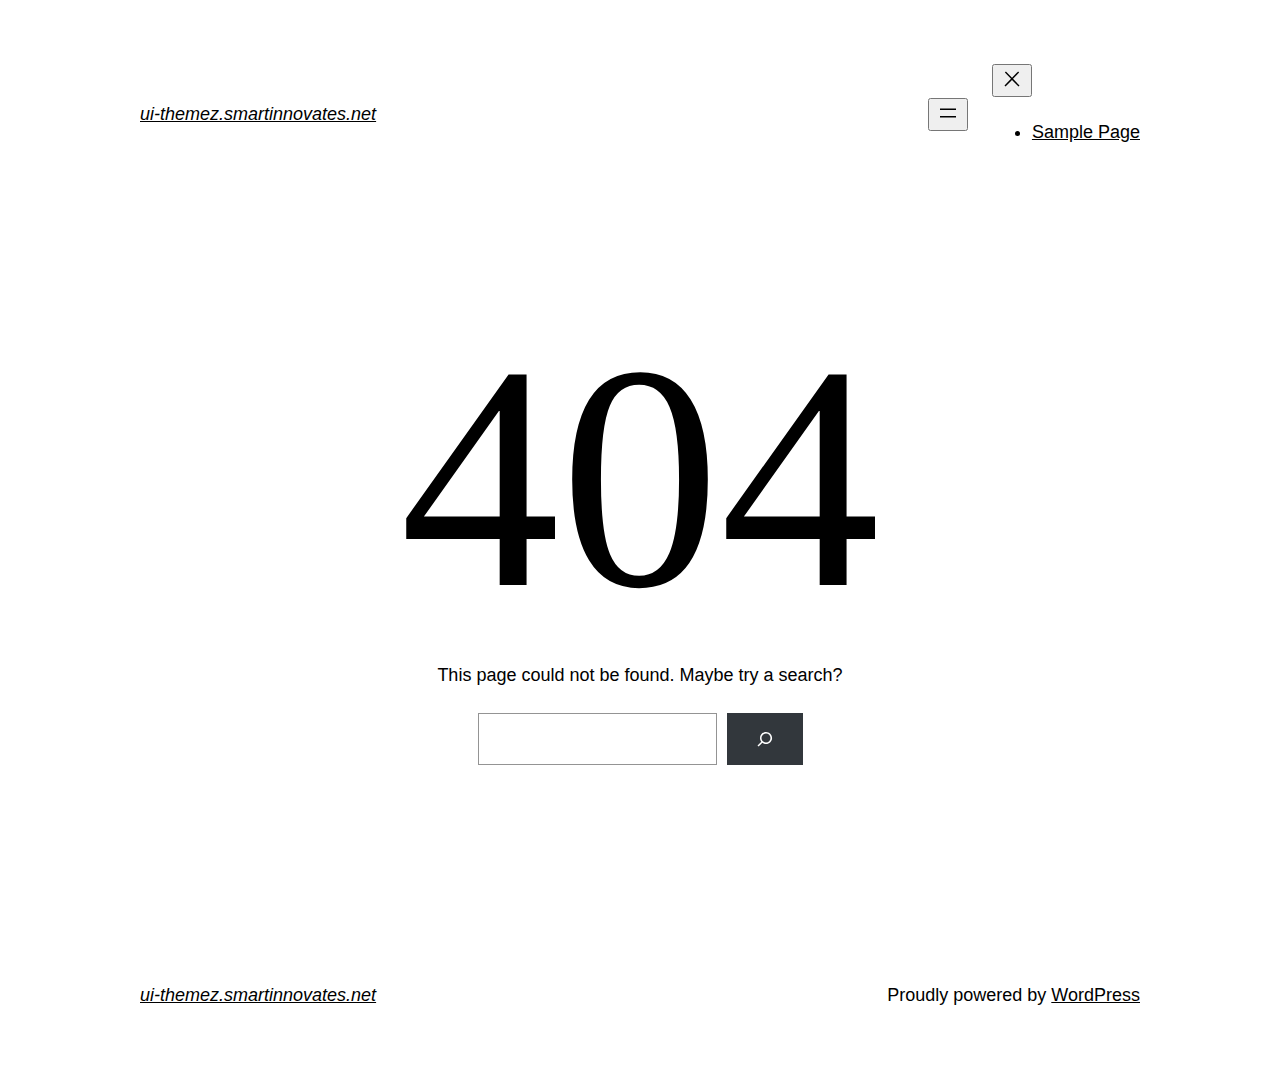
<file: assets/js/ScrollTrigger.min.html>
<!DOCTYPE html>
<html lang="en-US">
<head>
	<meta charset="UTF-8" />
	<meta name="viewport" content="width=device-width, initial-scale=1" />
<meta name='robots' content='max-image-preview:large' />
<title>Page not found &#8211; ui-themez.smartinnovates.net</title>
<link rel="alternate" type="application/rss+xml" title="ui-themez.smartinnovates.net &raquo; Feed" href="https://ui-themez.smartinnovates.net/index.php/feed/" />
<link rel="alternate" type="application/rss+xml" title="ui-themez.smartinnovates.net &raquo; Comments Feed" href="https://ui-themez.smartinnovates.net/index.php/comments/feed/" />
<script>
window._wpemojiSettings = {"baseUrl":"https:\/\/s.w.org\/images\/core\/emoji\/14.0.0\/72x72\/","ext":".png","svgUrl":"https:\/\/s.w.org\/images\/core\/emoji\/14.0.0\/svg\/","svgExt":".svg","source":{"concatemoji":"https:\/\/ui-themez.smartinnovates.net\/wp-includes\/js\/wp-emoji-release.min.js?ver=6.4.3"}};
/*! This file is auto-generated */
!function(i,n){var o,s,e;function c(e){try{var t={supportTests:e,timestamp:(new Date).valueOf()};sessionStorage.setItem(o,JSON.stringify(t))}catch(e){}}function p(e,t,n){e.clearRect(0,0,e.canvas.width,e.canvas.height),e.fillText(t,0,0);var t=new Uint32Array(e.getImageData(0,0,e.canvas.width,e.canvas.height).data),r=(e.clearRect(0,0,e.canvas.width,e.canvas.height),e.fillText(n,0,0),new Uint32Array(e.getImageData(0,0,e.canvas.width,e.canvas.height).data));return t.every(function(e,t){return e===r[t]})}function u(e,t,n){switch(t){case"flag":return n(e,"\ud83c\udff3\ufe0f\u200d\u26a7\ufe0f","\ud83c\udff3\ufe0f\u200b\u26a7\ufe0f")?!1:!n(e,"\ud83c\uddfa\ud83c\uddf3","\ud83c\uddfa\u200b\ud83c\uddf3")&&!n(e,"\ud83c\udff4\udb40\udc67\udb40\udc62\udb40\udc65\udb40\udc6e\udb40\udc67\udb40\udc7f","\ud83c\udff4\u200b\udb40\udc67\u200b\udb40\udc62\u200b\udb40\udc65\u200b\udb40\udc6e\u200b\udb40\udc67\u200b\udb40\udc7f");case"emoji":return!n(e,"\ud83e\udef1\ud83c\udffb\u200d\ud83e\udef2\ud83c\udfff","\ud83e\udef1\ud83c\udffb\u200b\ud83e\udef2\ud83c\udfff")}return!1}function f(e,t,n){var r="undefined"!=typeof WorkerGlobalScope&&self instanceof WorkerGlobalScope?new OffscreenCanvas(300,150):i.createElement("canvas"),a=r.getContext("2d",{willReadFrequently:!0}),o=(a.textBaseline="top",a.font="600 32px Arial",{});return e.forEach(function(e){o[e]=t(a,e,n)}),o}function t(e){var t=i.createElement("script");t.src=e,t.defer=!0,i.head.appendChild(t)}"undefined"!=typeof Promise&&(o="wpEmojiSettingsSupports",s=["flag","emoji"],n.supports={everything:!0,everythingExceptFlag:!0},e=new Promise(function(e){i.addEventListener("DOMContentLoaded",e,{once:!0})}),new Promise(function(t){var n=function(){try{var e=JSON.parse(sessionStorage.getItem(o));if("object"==typeof e&&"number"==typeof e.timestamp&&(new Date).valueOf()<e.timestamp+604800&&"object"==typeof e.supportTests)return e.supportTests}catch(e){}return null}();if(!n){if("undefined"!=typeof Worker&&"undefined"!=typeof OffscreenCanvas&&"undefined"!=typeof URL&&URL.createObjectURL&&"undefined"!=typeof Blob)try{var e="postMessage("+f.toString()+"("+[JSON.stringify(s),u.toString(),p.toString()].join(",")+"));",r=new Blob([e],{type:"text/javascript"}),a=new Worker(URL.createObjectURL(r),{name:"wpTestEmojiSupports"});return void(a.onmessage=function(e){c(n=e.data),a.terminate(),t(n)})}catch(e){}c(n=f(s,u,p))}t(n)}).then(function(e){for(var t in e)n.supports[t]=e[t],n.supports.everything=n.supports.everything&&n.supports[t],"flag"!==t&&(n.supports.everythingExceptFlag=n.supports.everythingExceptFlag&&n.supports[t]);n.supports.everythingExceptFlag=n.supports.everythingExceptFlag&&!n.supports.flag,n.DOMReady=!1,n.readyCallback=function(){n.DOMReady=!0}}).then(function(){return e}).then(function(){var e;n.supports.everything||(n.readyCallback(),(e=n.source||{}).concatemoji?t(e.concatemoji):e.wpemoji&&e.twemoji&&(t(e.twemoji),t(e.wpemoji)))}))}((window,document),window._wpemojiSettings);
</script>
<style id='wp-block-site-logo-inline-css'>
.wp-block-site-logo{box-sizing:border-box;line-height:0}.wp-block-site-logo a{display:inline-block;line-height:0}.wp-block-site-logo.is-default-size img{height:auto;width:120px}.wp-block-site-logo img{height:auto;max-width:100%}.wp-block-site-logo a,.wp-block-site-logo img{border-radius:inherit}.wp-block-site-logo.aligncenter{margin-left:auto;margin-right:auto;text-align:center}.wp-block-site-logo.is-style-rounded{border-radius:9999px}
</style>
<style id='wp-block-site-title-inline-css'>
.wp-block-site-title a{color:inherit}
.wp-block-site-title{font-family: var(--wp--preset--font-family--system-font);font-size: var(--wp--preset--font-size--medium);font-style: italic;font-weight: normal;line-height: var(--wp--custom--typography--line-height--normal);}
</style>
<style id='wp-block-group-inline-css'>
.wp-block-group{box-sizing:border-box}
</style>
<style id='wp-block-group-theme-inline-css'>
:where(.wp-block-group.has-background){padding:1.25em 2.375em}
</style>
<style id='wp-block-page-list-inline-css'>
.wp-block-navigation .wp-block-page-list{align-items:var(--navigation-layout-align,initial);background-color:inherit;display:flex;flex-direction:var(--navigation-layout-direction,initial);flex-wrap:var(--navigation-layout-wrap,wrap);justify-content:var(--navigation-layout-justify,initial)}.wp-block-navigation .wp-block-navigation-item{background-color:inherit}
</style>
<link rel='stylesheet' id='wp-block-navigation-css' href='https://ui-themez.smartinnovates.net/wp-includes/blocks/navigation/style.min.css?ver=6.4.3' media='all' />
<style id='wp-block-navigation-inline-css'>
.wp-block-navigation a:where(:not(.wp-element-button)){color: inherit;}
</style>
<style id='wp-block-template-part-theme-inline-css'>
.wp-block-template-part.has-background{margin-bottom:0;margin-top:0;padding:1.25em 2.375em}
</style>
<style id='wp-block-heading-inline-css'>
h1.has-background,h2.has-background,h3.has-background,h4.has-background,h5.has-background,h6.has-background{padding:1.25em 2.375em}h1.has-text-align-left[style*=writing-mode]:where([style*=vertical-lr]),h1.has-text-align-right[style*=writing-mode]:where([style*=vertical-rl]),h2.has-text-align-left[style*=writing-mode]:where([style*=vertical-lr]),h2.has-text-align-right[style*=writing-mode]:where([style*=vertical-rl]),h3.has-text-align-left[style*=writing-mode]:where([style*=vertical-lr]),h3.has-text-align-right[style*=writing-mode]:where([style*=vertical-rl]),h4.has-text-align-left[style*=writing-mode]:where([style*=vertical-lr]),h4.has-text-align-right[style*=writing-mode]:where([style*=vertical-rl]),h5.has-text-align-left[style*=writing-mode]:where([style*=vertical-lr]),h5.has-text-align-right[style*=writing-mode]:where([style*=vertical-rl]),h6.has-text-align-left[style*=writing-mode]:where([style*=vertical-lr]),h6.has-text-align-right[style*=writing-mode]:where([style*=vertical-rl]){rotate:180deg}
</style>
<style id='wp-block-paragraph-inline-css'>
.is-small-text{font-size:.875em}.is-regular-text{font-size:1em}.is-large-text{font-size:2.25em}.is-larger-text{font-size:3em}.has-drop-cap:not(:focus):first-letter{float:left;font-size:8.4em;font-style:normal;font-weight:100;line-height:.68;margin:.05em .1em 0 0;text-transform:uppercase}body.rtl .has-drop-cap:not(:focus):first-letter{float:none;margin-left:.1em}p.has-drop-cap.has-background{overflow:hidden}p.has-background{padding:1.25em 2.375em}:where(p.has-text-color:not(.has-link-color)) a{color:inherit}p.has-text-align-left[style*="writing-mode:vertical-lr"],p.has-text-align-right[style*="writing-mode:vertical-rl"]{rotate:180deg}
</style>
<style id='wp-block-search-inline-css'>
.wp-block-search__button{margin-left:10px;word-break:normal}.wp-block-search__button.has-icon{line-height:0}.wp-block-search__button svg{fill:currentColor;min-height:24px;min-width:24px;vertical-align:text-bottom}:where(.wp-block-search__button){border:1px solid #ccc;padding:6px 10px}.wp-block-search__inside-wrapper{display:flex;flex:auto;flex-wrap:nowrap;max-width:100%}.wp-block-search__label{width:100%}.wp-block-search__input{-webkit-appearance:initial;appearance:none;border:1px solid #949494;flex-grow:1;margin-left:0;margin-right:0;min-width:3rem;padding:8px;text-decoration:unset!important}.wp-block-search.wp-block-search__button-only .wp-block-search__button{flex-shrink:0;margin-left:0;max-width:calc(100% - 100px)}:where(.wp-block-search__button-inside .wp-block-search__inside-wrapper){border:1px solid #949494;box-sizing:border-box;padding:4px}:where(.wp-block-search__button-inside .wp-block-search__inside-wrapper) .wp-block-search__input{border:none;border-radius:0;padding:0 4px}:where(.wp-block-search__button-inside .wp-block-search__inside-wrapper) .wp-block-search__input:focus{outline:none}:where(.wp-block-search__button-inside .wp-block-search__inside-wrapper) :where(.wp-block-search__button){padding:4px 8px}.wp-block-search.aligncenter .wp-block-search__inside-wrapper{margin:auto}.wp-block-search__button-behavior-expand .wp-block-search__inside-wrapper{min-width:0!important;transition-property:width}.wp-block-search__button-behavior-expand .wp-block-search__input{flex-basis:100%;transition-duration:.3s}.wp-block-search__button-behavior-expand.wp-block-search__searchfield-hidden,.wp-block-search__button-behavior-expand.wp-block-search__searchfield-hidden .wp-block-search__inside-wrapper{overflow:hidden}.wp-block-search__button-behavior-expand.wp-block-search__searchfield-hidden .wp-block-search__input{border-left-width:0!important;border-right-width:0!important;flex-basis:0;flex-grow:0;margin:0;min-width:0!important;padding-left:0!important;padding-right:0!important;width:0!important}.wp-block[data-align=right] .wp-block-search__button-behavior-expand .wp-block-search__inside-wrapper{float:right}
</style>
<style id='wp-block-search-theme-inline-css'>
.wp-block-search .wp-block-search__label{font-weight:700}.wp-block-search__button{border:1px solid #ccc;padding:.375em .625em}
</style>
<style id='wp-emoji-styles-inline-css'>

	img.wp-smiley, img.emoji {
		display: inline !important;
		border: none !important;
		box-shadow: none !important;
		height: 1em !important;
		width: 1em !important;
		margin: 0 0.07em !important;
		vertical-align: -0.1em !important;
		background: none !important;
		padding: 0 !important;
	}
</style>
<style id='wp-block-library-inline-css'>
:root{--wp-admin-theme-color:#007cba;--wp-admin-theme-color--rgb:0,124,186;--wp-admin-theme-color-darker-10:#006ba1;--wp-admin-theme-color-darker-10--rgb:0,107,161;--wp-admin-theme-color-darker-20:#005a87;--wp-admin-theme-color-darker-20--rgb:0,90,135;--wp-admin-border-width-focus:2px;--wp-block-synced-color:#7a00df;--wp-block-synced-color--rgb:122,0,223}@media (min-resolution:192dpi){:root{--wp-admin-border-width-focus:1.5px}}.wp-element-button{cursor:pointer}:root{--wp--preset--font-size--normal:16px;--wp--preset--font-size--huge:42px}:root .has-very-light-gray-background-color{background-color:#eee}:root .has-very-dark-gray-background-color{background-color:#313131}:root .has-very-light-gray-color{color:#eee}:root .has-very-dark-gray-color{color:#313131}:root .has-vivid-green-cyan-to-vivid-cyan-blue-gradient-background{background:linear-gradient(135deg,#00d084,#0693e3)}:root .has-purple-crush-gradient-background{background:linear-gradient(135deg,#34e2e4,#4721fb 50%,#ab1dfe)}:root .has-hazy-dawn-gradient-background{background:linear-gradient(135deg,#faaca8,#dad0ec)}:root .has-subdued-olive-gradient-background{background:linear-gradient(135deg,#fafae1,#67a671)}:root .has-atomic-cream-gradient-background{background:linear-gradient(135deg,#fdd79a,#004a59)}:root .has-nightshade-gradient-background{background:linear-gradient(135deg,#330968,#31cdcf)}:root .has-midnight-gradient-background{background:linear-gradient(135deg,#020381,#2874fc)}.has-regular-font-size{font-size:1em}.has-larger-font-size{font-size:2.625em}.has-normal-font-size{font-size:var(--wp--preset--font-size--normal)}.has-huge-font-size{font-size:var(--wp--preset--font-size--huge)}.has-text-align-center{text-align:center}.has-text-align-left{text-align:left}.has-text-align-right{text-align:right}#end-resizable-editor-section{display:none}.aligncenter{clear:both}.items-justified-left{justify-content:flex-start}.items-justified-center{justify-content:center}.items-justified-right{justify-content:flex-end}.items-justified-space-between{justify-content:space-between}.screen-reader-text{clip:rect(1px,1px,1px,1px);word-wrap:normal!important;border:0;-webkit-clip-path:inset(50%);clip-path:inset(50%);height:1px;margin:-1px;overflow:hidden;padding:0;position:absolute;width:1px}.screen-reader-text:focus{clip:auto!important;background-color:#ddd;-webkit-clip-path:none;clip-path:none;color:#444;display:block;font-size:1em;height:auto;left:5px;line-height:normal;padding:15px 23px 14px;text-decoration:none;top:5px;width:auto;z-index:100000}html :where(.has-border-color){border-style:solid}html :where([style*=border-top-color]){border-top-style:solid}html :where([style*=border-right-color]){border-right-style:solid}html :where([style*=border-bottom-color]){border-bottom-style:solid}html :where([style*=border-left-color]){border-left-style:solid}html :where([style*=border-width]){border-style:solid}html :where([style*=border-top-width]){border-top-style:solid}html :where([style*=border-right-width]){border-right-style:solid}html :where([style*=border-bottom-width]){border-bottom-style:solid}html :where([style*=border-left-width]){border-left-style:solid}html :where(img[class*=wp-image-]){height:auto;max-width:100%}:where(figure){margin:0 0 1em}html :where(.is-position-sticky){--wp-admin--admin-bar--position-offset:var(--wp-admin--admin-bar--height,0px)}@media screen and (max-width:600px){html :where(.is-position-sticky){--wp-admin--admin-bar--position-offset:0px}}
</style>
<style id='global-styles-inline-css'>
body{--wp--preset--color--black: #000000;--wp--preset--color--cyan-bluish-gray: #abb8c3;--wp--preset--color--white: #ffffff;--wp--preset--color--pale-pink: #f78da7;--wp--preset--color--vivid-red: #cf2e2e;--wp--preset--color--luminous-vivid-orange: #ff6900;--wp--preset--color--luminous-vivid-amber: #fcb900;--wp--preset--color--light-green-cyan: #7bdcb5;--wp--preset--color--vivid-green-cyan: #00d084;--wp--preset--color--pale-cyan-blue: #8ed1fc;--wp--preset--color--vivid-cyan-blue: #0693e3;--wp--preset--color--vivid-purple: #9b51e0;--wp--preset--color--foreground: #000000;--wp--preset--color--background: #ffffff;--wp--preset--color--primary: #1a4548;--wp--preset--color--secondary: #ffe2c7;--wp--preset--color--tertiary: #F6F6F6;--wp--preset--gradient--vivid-cyan-blue-to-vivid-purple: linear-gradient(135deg,rgba(6,147,227,1) 0%,rgb(155,81,224) 100%);--wp--preset--gradient--light-green-cyan-to-vivid-green-cyan: linear-gradient(135deg,rgb(122,220,180) 0%,rgb(0,208,130) 100%);--wp--preset--gradient--luminous-vivid-amber-to-luminous-vivid-orange: linear-gradient(135deg,rgba(252,185,0,1) 0%,rgba(255,105,0,1) 100%);--wp--preset--gradient--luminous-vivid-orange-to-vivid-red: linear-gradient(135deg,rgba(255,105,0,1) 0%,rgb(207,46,46) 100%);--wp--preset--gradient--very-light-gray-to-cyan-bluish-gray: linear-gradient(135deg,rgb(238,238,238) 0%,rgb(169,184,195) 100%);--wp--preset--gradient--cool-to-warm-spectrum: linear-gradient(135deg,rgb(74,234,220) 0%,rgb(151,120,209) 20%,rgb(207,42,186) 40%,rgb(238,44,130) 60%,rgb(251,105,98) 80%,rgb(254,248,76) 100%);--wp--preset--gradient--blush-light-purple: linear-gradient(135deg,rgb(255,206,236) 0%,rgb(152,150,240) 100%);--wp--preset--gradient--blush-bordeaux: linear-gradient(135deg,rgb(254,205,165) 0%,rgb(254,45,45) 50%,rgb(107,0,62) 100%);--wp--preset--gradient--luminous-dusk: linear-gradient(135deg,rgb(255,203,112) 0%,rgb(199,81,192) 50%,rgb(65,88,208) 100%);--wp--preset--gradient--pale-ocean: linear-gradient(135deg,rgb(255,245,203) 0%,rgb(182,227,212) 50%,rgb(51,167,181) 100%);--wp--preset--gradient--electric-grass: linear-gradient(135deg,rgb(202,248,128) 0%,rgb(113,206,126) 100%);--wp--preset--gradient--midnight: linear-gradient(135deg,rgb(2,3,129) 0%,rgb(40,116,252) 100%);--wp--preset--gradient--vertical-secondary-to-tertiary: linear-gradient(to bottom,var(--wp--preset--color--secondary) 0%,var(--wp--preset--color--tertiary) 100%);--wp--preset--gradient--vertical-secondary-to-background: linear-gradient(to bottom,var(--wp--preset--color--secondary) 0%,var(--wp--preset--color--background) 100%);--wp--preset--gradient--vertical-tertiary-to-background: linear-gradient(to bottom,var(--wp--preset--color--tertiary) 0%,var(--wp--preset--color--background) 100%);--wp--preset--gradient--diagonal-primary-to-foreground: linear-gradient(to bottom right,var(--wp--preset--color--primary) 0%,var(--wp--preset--color--foreground) 100%);--wp--preset--gradient--diagonal-secondary-to-background: linear-gradient(to bottom right,var(--wp--preset--color--secondary) 50%,var(--wp--preset--color--background) 50%);--wp--preset--gradient--diagonal-background-to-secondary: linear-gradient(to bottom right,var(--wp--preset--color--background) 50%,var(--wp--preset--color--secondary) 50%);--wp--preset--gradient--diagonal-tertiary-to-background: linear-gradient(to bottom right,var(--wp--preset--color--tertiary) 50%,var(--wp--preset--color--background) 50%);--wp--preset--gradient--diagonal-background-to-tertiary: linear-gradient(to bottom right,var(--wp--preset--color--background) 50%,var(--wp--preset--color--tertiary) 50%);--wp--preset--font-size--small: 1rem;--wp--preset--font-size--medium: 1.125rem;--wp--preset--font-size--large: 1.75rem;--wp--preset--font-size--x-large: clamp(1.75rem, 3vw, 2.25rem);--wp--preset--font-family--system-font: -apple-system,BlinkMacSystemFont,"Segoe UI",Roboto,Oxygen-Sans,Ubuntu,Cantarell,"Helvetica Neue",sans-serif;--wp--preset--font-family--source-serif-pro: "Source Serif Pro", serif;--wp--preset--spacing--20: 0.44rem;--wp--preset--spacing--30: 0.67rem;--wp--preset--spacing--40: 1rem;--wp--preset--spacing--50: 1.5rem;--wp--preset--spacing--60: 2.25rem;--wp--preset--spacing--70: 3.38rem;--wp--preset--spacing--80: 5.06rem;--wp--preset--shadow--natural: 6px 6px 9px rgba(0, 0, 0, 0.2);--wp--preset--shadow--deep: 12px 12px 50px rgba(0, 0, 0, 0.4);--wp--preset--shadow--sharp: 6px 6px 0px rgba(0, 0, 0, 0.2);--wp--preset--shadow--outlined: 6px 6px 0px -3px rgba(255, 255, 255, 1), 6px 6px rgba(0, 0, 0, 1);--wp--preset--shadow--crisp: 6px 6px 0px rgba(0, 0, 0, 1);--wp--custom--spacing--small: max(1.25rem, 5vw);--wp--custom--spacing--medium: clamp(2rem, 8vw, calc(4 * var(--wp--style--block-gap)));--wp--custom--spacing--large: clamp(4rem, 10vw, 8rem);--wp--custom--spacing--outer: var(--wp--custom--spacing--small, 1.25rem);--wp--custom--typography--font-size--huge: clamp(2.25rem, 4vw, 2.75rem);--wp--custom--typography--font-size--gigantic: clamp(2.75rem, 6vw, 3.25rem);--wp--custom--typography--font-size--colossal: clamp(3.25rem, 8vw, 6.25rem);--wp--custom--typography--line-height--tiny: 1.15;--wp--custom--typography--line-height--small: 1.2;--wp--custom--typography--line-height--medium: 1.4;--wp--custom--typography--line-height--normal: 1.6;}body { margin: 0;--wp--style--global--content-size: 650px;--wp--style--global--wide-size: 1000px; }.wp-site-blocks > .alignleft { float: left; margin-right: 2em; }.wp-site-blocks > .alignright { float: right; margin-left: 2em; }.wp-site-blocks > .aligncenter { justify-content: center; margin-left: auto; margin-right: auto; }:where(.wp-site-blocks) > * { margin-block-start: 1.5rem; margin-block-end: 0; }:where(.wp-site-blocks) > :first-child:first-child { margin-block-start: 0; }:where(.wp-site-blocks) > :last-child:last-child { margin-block-end: 0; }body { --wp--style--block-gap: 1.5rem; }:where(body .is-layout-flow)  > :first-child:first-child{margin-block-start: 0;}:where(body .is-layout-flow)  > :last-child:last-child{margin-block-end: 0;}:where(body .is-layout-flow)  > *{margin-block-start: 1.5rem;margin-block-end: 0;}:where(body .is-layout-constrained)  > :first-child:first-child{margin-block-start: 0;}:where(body .is-layout-constrained)  > :last-child:last-child{margin-block-end: 0;}:where(body .is-layout-constrained)  > *{margin-block-start: 1.5rem;margin-block-end: 0;}:where(body .is-layout-flex) {gap: 1.5rem;}:where(body .is-layout-grid) {gap: 1.5rem;}body .is-layout-flow > .alignleft{float: left;margin-inline-start: 0;margin-inline-end: 2em;}body .is-layout-flow > .alignright{float: right;margin-inline-start: 2em;margin-inline-end: 0;}body .is-layout-flow > .aligncenter{margin-left: auto !important;margin-right: auto !important;}body .is-layout-constrained > .alignleft{float: left;margin-inline-start: 0;margin-inline-end: 2em;}body .is-layout-constrained > .alignright{float: right;margin-inline-start: 2em;margin-inline-end: 0;}body .is-layout-constrained > .aligncenter{margin-left: auto !important;margin-right: auto !important;}body .is-layout-constrained > :where(:not(.alignleft):not(.alignright):not(.alignfull)){max-width: var(--wp--style--global--content-size);margin-left: auto !important;margin-right: auto !important;}body .is-layout-constrained > .alignwide{max-width: var(--wp--style--global--wide-size);}body .is-layout-flex{display: flex;}body .is-layout-flex{flex-wrap: wrap;align-items: center;}body .is-layout-flex > *{margin: 0;}body .is-layout-grid{display: grid;}body .is-layout-grid > *{margin: 0;}body{background-color: var(--wp--preset--color--background);color: var(--wp--preset--color--foreground);font-family: var(--wp--preset--font-family--system-font);font-size: var(--wp--preset--font-size--medium);line-height: var(--wp--custom--typography--line-height--normal);padding-top: 0px;padding-right: 0px;padding-bottom: 0px;padding-left: 0px;}a:where(:not(.wp-element-button)){color: var(--wp--preset--color--foreground);text-decoration: underline;}h1{font-family: var(--wp--preset--font-family--source-serif-pro);font-size: var(--wp--custom--typography--font-size--colossal);font-weight: 300;line-height: var(--wp--custom--typography--line-height--tiny);}h2{font-family: var(--wp--preset--font-family--source-serif-pro);font-size: var(--wp--custom--typography--font-size--gigantic);font-weight: 300;line-height: var(--wp--custom--typography--line-height--small);}h3{font-family: var(--wp--preset--font-family--source-serif-pro);font-size: var(--wp--custom--typography--font-size--huge);font-weight: 300;line-height: var(--wp--custom--typography--line-height--tiny);}h4{font-family: var(--wp--preset--font-family--source-serif-pro);font-size: var(--wp--preset--font-size--x-large);font-weight: 300;line-height: var(--wp--custom--typography--line-height--tiny);}h5{font-family: var(--wp--preset--font-family--system-font);font-size: var(--wp--preset--font-size--medium);font-weight: 700;line-height: var(--wp--custom--typography--line-height--normal);text-transform: uppercase;}h6{font-family: var(--wp--preset--font-family--system-font);font-size: var(--wp--preset--font-size--medium);font-weight: 400;line-height: var(--wp--custom--typography--line-height--normal);text-transform: uppercase;}.wp-element-button, .wp-block-button__link{background-color: #32373c;border-width: 0;color: #fff;font-family: inherit;font-size: inherit;line-height: inherit;padding: calc(0.667em + 2px) calc(1.333em + 2px);text-decoration: none;}.has-black-color{color: var(--wp--preset--color--black) !important;}.has-cyan-bluish-gray-color{color: var(--wp--preset--color--cyan-bluish-gray) !important;}.has-white-color{color: var(--wp--preset--color--white) !important;}.has-pale-pink-color{color: var(--wp--preset--color--pale-pink) !important;}.has-vivid-red-color{color: var(--wp--preset--color--vivid-red) !important;}.has-luminous-vivid-orange-color{color: var(--wp--preset--color--luminous-vivid-orange) !important;}.has-luminous-vivid-amber-color{color: var(--wp--preset--color--luminous-vivid-amber) !important;}.has-light-green-cyan-color{color: var(--wp--preset--color--light-green-cyan) !important;}.has-vivid-green-cyan-color{color: var(--wp--preset--color--vivid-green-cyan) !important;}.has-pale-cyan-blue-color{color: var(--wp--preset--color--pale-cyan-blue) !important;}.has-vivid-cyan-blue-color{color: var(--wp--preset--color--vivid-cyan-blue) !important;}.has-vivid-purple-color{color: var(--wp--preset--color--vivid-purple) !important;}.has-foreground-color{color: var(--wp--preset--color--foreground) !important;}.has-background-color{color: var(--wp--preset--color--background) !important;}.has-primary-color{color: var(--wp--preset--color--primary) !important;}.has-secondary-color{color: var(--wp--preset--color--secondary) !important;}.has-tertiary-color{color: var(--wp--preset--color--tertiary) !important;}.has-black-background-color{background-color: var(--wp--preset--color--black) !important;}.has-cyan-bluish-gray-background-color{background-color: var(--wp--preset--color--cyan-bluish-gray) !important;}.has-white-background-color{background-color: var(--wp--preset--color--white) !important;}.has-pale-pink-background-color{background-color: var(--wp--preset--color--pale-pink) !important;}.has-vivid-red-background-color{background-color: var(--wp--preset--color--vivid-red) !important;}.has-luminous-vivid-orange-background-color{background-color: var(--wp--preset--color--luminous-vivid-orange) !important;}.has-luminous-vivid-amber-background-color{background-color: var(--wp--preset--color--luminous-vivid-amber) !important;}.has-light-green-cyan-background-color{background-color: var(--wp--preset--color--light-green-cyan) !important;}.has-vivid-green-cyan-background-color{background-color: var(--wp--preset--color--vivid-green-cyan) !important;}.has-pale-cyan-blue-background-color{background-color: var(--wp--preset--color--pale-cyan-blue) !important;}.has-vivid-cyan-blue-background-color{background-color: var(--wp--preset--color--vivid-cyan-blue) !important;}.has-vivid-purple-background-color{background-color: var(--wp--preset--color--vivid-purple) !important;}.has-foreground-background-color{background-color: var(--wp--preset--color--foreground) !important;}.has-background-background-color{background-color: var(--wp--preset--color--background) !important;}.has-primary-background-color{background-color: var(--wp--preset--color--primary) !important;}.has-secondary-background-color{background-color: var(--wp--preset--color--secondary) !important;}.has-tertiary-background-color{background-color: var(--wp--preset--color--tertiary) !important;}.has-black-border-color{border-color: var(--wp--preset--color--black) !important;}.has-cyan-bluish-gray-border-color{border-color: var(--wp--preset--color--cyan-bluish-gray) !important;}.has-white-border-color{border-color: var(--wp--preset--color--white) !important;}.has-pale-pink-border-color{border-color: var(--wp--preset--color--pale-pink) !important;}.has-vivid-red-border-color{border-color: var(--wp--preset--color--vivid-red) !important;}.has-luminous-vivid-orange-border-color{border-color: var(--wp--preset--color--luminous-vivid-orange) !important;}.has-luminous-vivid-amber-border-color{border-color: var(--wp--preset--color--luminous-vivid-amber) !important;}.has-light-green-cyan-border-color{border-color: var(--wp--preset--color--light-green-cyan) !important;}.has-vivid-green-cyan-border-color{border-color: var(--wp--preset--color--vivid-green-cyan) !important;}.has-pale-cyan-blue-border-color{border-color: var(--wp--preset--color--pale-cyan-blue) !important;}.has-vivid-cyan-blue-border-color{border-color: var(--wp--preset--color--vivid-cyan-blue) !important;}.has-vivid-purple-border-color{border-color: var(--wp--preset--color--vivid-purple) !important;}.has-foreground-border-color{border-color: var(--wp--preset--color--foreground) !important;}.has-background-border-color{border-color: var(--wp--preset--color--background) !important;}.has-primary-border-color{border-color: var(--wp--preset--color--primary) !important;}.has-secondary-border-color{border-color: var(--wp--preset--color--secondary) !important;}.has-tertiary-border-color{border-color: var(--wp--preset--color--tertiary) !important;}.has-vivid-cyan-blue-to-vivid-purple-gradient-background{background: var(--wp--preset--gradient--vivid-cyan-blue-to-vivid-purple) !important;}.has-light-green-cyan-to-vivid-green-cyan-gradient-background{background: var(--wp--preset--gradient--light-green-cyan-to-vivid-green-cyan) !important;}.has-luminous-vivid-amber-to-luminous-vivid-orange-gradient-background{background: var(--wp--preset--gradient--luminous-vivid-amber-to-luminous-vivid-orange) !important;}.has-luminous-vivid-orange-to-vivid-red-gradient-background{background: var(--wp--preset--gradient--luminous-vivid-orange-to-vivid-red) !important;}.has-very-light-gray-to-cyan-bluish-gray-gradient-background{background: var(--wp--preset--gradient--very-light-gray-to-cyan-bluish-gray) !important;}.has-cool-to-warm-spectrum-gradient-background{background: var(--wp--preset--gradient--cool-to-warm-spectrum) !important;}.has-blush-light-purple-gradient-background{background: var(--wp--preset--gradient--blush-light-purple) !important;}.has-blush-bordeaux-gradient-background{background: var(--wp--preset--gradient--blush-bordeaux) !important;}.has-luminous-dusk-gradient-background{background: var(--wp--preset--gradient--luminous-dusk) !important;}.has-pale-ocean-gradient-background{background: var(--wp--preset--gradient--pale-ocean) !important;}.has-electric-grass-gradient-background{background: var(--wp--preset--gradient--electric-grass) !important;}.has-midnight-gradient-background{background: var(--wp--preset--gradient--midnight) !important;}.has-vertical-secondary-to-tertiary-gradient-background{background: var(--wp--preset--gradient--vertical-secondary-to-tertiary) !important;}.has-vertical-secondary-to-background-gradient-background{background: var(--wp--preset--gradient--vertical-secondary-to-background) !important;}.has-vertical-tertiary-to-background-gradient-background{background: var(--wp--preset--gradient--vertical-tertiary-to-background) !important;}.has-diagonal-primary-to-foreground-gradient-background{background: var(--wp--preset--gradient--diagonal-primary-to-foreground) !important;}.has-diagonal-secondary-to-background-gradient-background{background: var(--wp--preset--gradient--diagonal-secondary-to-background) !important;}.has-diagonal-background-to-secondary-gradient-background{background: var(--wp--preset--gradient--diagonal-background-to-secondary) !important;}.has-diagonal-tertiary-to-background-gradient-background{background: var(--wp--preset--gradient--diagonal-tertiary-to-background) !important;}.has-diagonal-background-to-tertiary-gradient-background{background: var(--wp--preset--gradient--diagonal-background-to-tertiary) !important;}.has-small-font-size{font-size: var(--wp--preset--font-size--small) !important;}.has-medium-font-size{font-size: var(--wp--preset--font-size--medium) !important;}.has-large-font-size{font-size: var(--wp--preset--font-size--large) !important;}.has-x-large-font-size{font-size: var(--wp--preset--font-size--x-large) !important;}.has-system-font-font-family{font-family: var(--wp--preset--font-family--system-font) !important;}.has-source-serif-pro-font-family{font-family: var(--wp--preset--font-family--source-serif-pro) !important;}
</style>
<style id='core-block-supports-inline-css'>
.wp-container-core-navigation-layout-1.wp-container-core-navigation-layout-1{justify-content:flex-end;}.wp-container-core-group-layout-2.wp-container-core-group-layout-2{justify-content:space-between;}.wp-container-core-group-layout-6.wp-container-core-group-layout-6{justify-content:space-between;}
</style>
<style id='wp-block-template-skip-link-inline-css'>

		.skip-link.screen-reader-text {
			border: 0;
			clip: rect(1px,1px,1px,1px);
			clip-path: inset(50%);
			height: 1px;
			margin: -1px;
			overflow: hidden;
			padding: 0;
			position: absolute !important;
			width: 1px;
			word-wrap: normal !important;
		}

		.skip-link.screen-reader-text:focus {
			background-color: #eee;
			clip: auto !important;
			clip-path: none;
			color: #444;
			display: block;
			font-size: 1em;
			height: auto;
			left: 5px;
			line-height: normal;
			padding: 15px 23px 14px;
			text-decoration: none;
			top: 5px;
			width: auto;
			z-index: 100000;
		}
</style>
<link rel='stylesheet' id='twentytwentytwo-style-css' href='https://ui-themez.smartinnovates.net/wp-content/themes/twentytwentytwo/style.css?ver=1.2' media='all' />
<script src="https://ui-themez.smartinnovates.net/wp-includes/js/dist/interactivity.min.js?ver=6.4.3" id="wp-interactivity-js" defer data-wp-strategy="defer"></script>
<script src="https://ui-themez.smartinnovates.net/wp-includes/blocks/navigation/view.min.js?ver=e3d6f3216904b5b42831" id="wp-block-navigation-view-js" defer data-wp-strategy="defer"></script>
<link rel="https://api.w.org/" href="https://ui-themez.smartinnovates.net/index.php/wp-json/" /><link rel="EditURI" type="application/rsd+xml" title="RSD" href="https://ui-themez.smartinnovates.net/xmlrpc.php?rsd" />
<meta name="generator" content="WordPress 6.4.3" />
<style id='wp-fonts-local'>
@font-face{font-family:"Source Serif Pro";font-style:normal;font-weight:200 900;font-display:fallback;src:url('https://ui-themez.smartinnovates.net/wp-content/themes/twentytwentytwo/assets/fonts/source-serif-pro/SourceSerif4Variable-Roman.ttf.woff2') format('woff2');font-stretch:normal;}
@font-face{font-family:"Source Serif Pro";font-style:italic;font-weight:200 900;font-display:fallback;src:url('https://ui-themez.smartinnovates.net/wp-content/themes/twentytwentytwo/assets/fonts/source-serif-pro/SourceSerif4Variable-Italic.ttf.woff2') format('woff2');font-stretch:normal;}
</style>
</head>

<body class="error404 wp-embed-responsive">

<div class="wp-site-blocks"><header class="wp-block-template-part">
<div class="wp-block-group is-layout-constrained wp-block-group-is-layout-constrained">
<div class="wp-block-group alignwide is-content-justification-space-between is-layout-flex wp-container-core-group-layout-2 wp-block-group-is-layout-flex" style="padding-top:var(--wp--custom--spacing--small, 1.25rem);padding-bottom:var(--wp--custom--spacing--large, 8rem)">
<div class="wp-block-group is-layout-flex wp-block-group-is-layout-flex">

<h1 class="wp-block-site-title"><a href="https://ui-themez.smartinnovates.net" target="_self" rel="home">ui-themez.smartinnovates.net</a></h1></div>


<nav class="is-responsive items-justified-right wp-block-navigation is-content-justification-right is-layout-flex wp-container-core-navigation-layout-1 wp-block-navigation-is-layout-flex" aria-label="" 
			data-wp-interactive
			data-wp-context='{"core":{"navigation":{"overlayOpenedBy":[],"type":"overlay","roleAttribute":"","ariaLabel":"Menu"}}}'
		><button aria-haspopup="true" aria-label="Open menu" class="wp-block-navigation__responsive-container-open " 
			data-wp-on--click="actions.core.navigation.openMenuOnClick"
			data-wp-on--keydown="actions.core.navigation.handleMenuKeydown"
		><svg width="24" height="24" xmlns="http://www.w3.org/2000/svg" viewBox="0 0 24 24" aria-hidden="true" focusable="false"><rect x="4" y="7.5" width="16" height="1.5" /><rect x="4" y="15" width="16" height="1.5" /></svg></button>
			<div class="wp-block-navigation__responsive-container  " style="" id="modal-1" 
			data-wp-class--has-modal-open="selectors.core.navigation.isMenuOpen"
			data-wp-class--is-menu-open="selectors.core.navigation.isMenuOpen"
			data-wp-effect="effects.core.navigation.initMenu"
			data-wp-on--keydown="actions.core.navigation.handleMenuKeydown"
			data-wp-on--focusout="actions.core.navigation.handleMenuFocusout"
			tabindex="-1"
		>
				<div class="wp-block-navigation__responsive-close" tabindex="-1">
					<div class="wp-block-navigation__responsive-dialog" 
			data-wp-bind--aria-modal="selectors.core.navigation.ariaModal"
			data-wp-bind--aria-label="selectors.core.navigation.ariaLabel"
			data-wp-bind--role="selectors.core.navigation.roleAttribute"
			data-wp-effect="effects.core.navigation.focusFirstElement"
		>
							<button aria-label="Close menu" class="wp-block-navigation__responsive-container-close" 
			data-wp-on--click="actions.core.navigation.closeMenuOnClick"
		><svg xmlns="http://www.w3.org/2000/svg" viewBox="0 0 24 24" width="24" height="24" aria-hidden="true" focusable="false"><path d="M13 11.8l6.1-6.3-1-1-6.1 6.2-6.1-6.2-1 1 6.1 6.3-6.5 6.7 1 1 6.5-6.6 6.5 6.6 1-1z"></path></svg></button>
						<div class="wp-block-navigation__responsive-container-content" id="modal-1-content">
							<ul class="wp-block-page-list"><li class="wp-block-pages-list__item wp-block-navigation-item open-on-hover-click"><a class="wp-block-pages-list__item__link wp-block-navigation-item__content" href="https://ui-themez.smartinnovates.net/index.php/sample-page/">Sample Page</a></li></ul>
						</div>
					</div>
				</div>
			</div></nav></div>
</div>
</header>


<main class="wp-block-group is-layout-flow wp-block-group-is-layout-flow">
<div class="wp-block-group is-layout-constrained wp-block-group-is-layout-constrained">

					<h2 class="has-text-align-center wp-block-heading" style="font-size:clamp(4rem, 40vw, 20rem);font-weight:200;line-height:1">404</h2>
					
					
					<p class="has-text-align-center">This page could not be found. Maybe try a search?</p>
					
					<form role="search" method="get" action="https://ui-themez.smartinnovates.net/" class="wp-block-search__button-outside wp-block-search__icon-button aligncenter wp-block-search"    ><label class="wp-block-search__label screen-reader-text" for="wp-block-search__input-2" >Search</label><div class="wp-block-search__inside-wrapper "  style="width: 50%"><input class="wp-block-search__input" id="wp-block-search__input-2" placeholder="" value="" type="search" name="s" required /><button aria-label="Search" class="wp-block-search__button has-icon wp-element-button" type="submit" ><svg class="search-icon" viewBox="0 0 24 24" width="24" height="24">
					<path d="M13 5c-3.3 0-6 2.7-6 6 0 1.4.5 2.7 1.3 3.7l-3.8 3.8 1.1 1.1 3.8-3.8c1 .8 2.3 1.3 3.7 1.3 3.3 0 6-2.7 6-6S16.3 5 13 5zm0 10.5c-2.5 0-4.5-2-4.5-4.5s2-4.5 4.5-4.5 4.5 2 4.5 4.5-2 4.5-4.5 4.5z"></path>
				</svg></button></div></form>
</div>
</main>


<footer class="wp-block-template-part">
<div class="wp-block-group is-layout-constrained wp-block-group-is-layout-constrained" style="padding-top:var(--wp--custom--spacing--large, 8rem)">

					<div class="wp-block-group alignfull is-layout-constrained wp-block-group-is-layout-constrained">
					<div class="wp-block-group alignwide is-content-justification-space-between is-layout-flex wp-container-core-group-layout-6 wp-block-group-is-layout-flex" style="padding-top:4rem;padding-bottom:4rem"><p class="wp-block-site-title"><a href="https://ui-themez.smartinnovates.net" target="_self" rel="home">ui-themez.smartinnovates.net</a></p>

					
					<p class="has-text-align-right">Proudly powered by <a href="https://wordpress.org" rel="nofollow">WordPress</a></p>
					</div>
					</div>
					
</div>

</footer>
</div>
<script id="wp-block-template-skip-link-js-after">
	( function() {
		var skipLinkTarget = document.querySelector( 'main' ),
			sibling,
			skipLinkTargetID,
			skipLink;

		// Early exit if a skip-link target can't be located.
		if ( ! skipLinkTarget ) {
			return;
		}

		/*
		 * Get the site wrapper.
		 * The skip-link will be injected in the beginning of it.
		 */
		sibling = document.querySelector( '.wp-site-blocks' );

		// Early exit if the root element was not found.
		if ( ! sibling ) {
			return;
		}

		// Get the skip-link target's ID, and generate one if it doesn't exist.
		skipLinkTargetID = skipLinkTarget.id;
		if ( ! skipLinkTargetID ) {
			skipLinkTargetID = 'wp--skip-link--target';
			skipLinkTarget.id = skipLinkTargetID;
		}

		// Create the skip link.
		skipLink = document.createElement( 'a' );
		skipLink.classList.add( 'skip-link', 'screen-reader-text' );
		skipLink.href = '#' + skipLinkTargetID;
		skipLink.innerHTML = 'Skip to content';

		// Inject the skip link.
		sibling.parentElement.insertBefore( skipLink, sibling );
	}() );
	
</script>
</body>
</html>

<!-- plugin=object-cache-pro client=phpredis metric#hits=862 metric#misses=48 metric#hit-ratio=94.7 metric#bytes=128042 metric#prefetches=17 metric#store-reads=46 metric#store-writes=2 metric#store-hits=29 metric#store-misses=39 metric#sql-queries=3 metric#ms-total=429.42 metric#ms-cache=12.78 metric#ms-cache-avg=0.2720 metric#ms-cache-ratio=3.0 -->
</file>
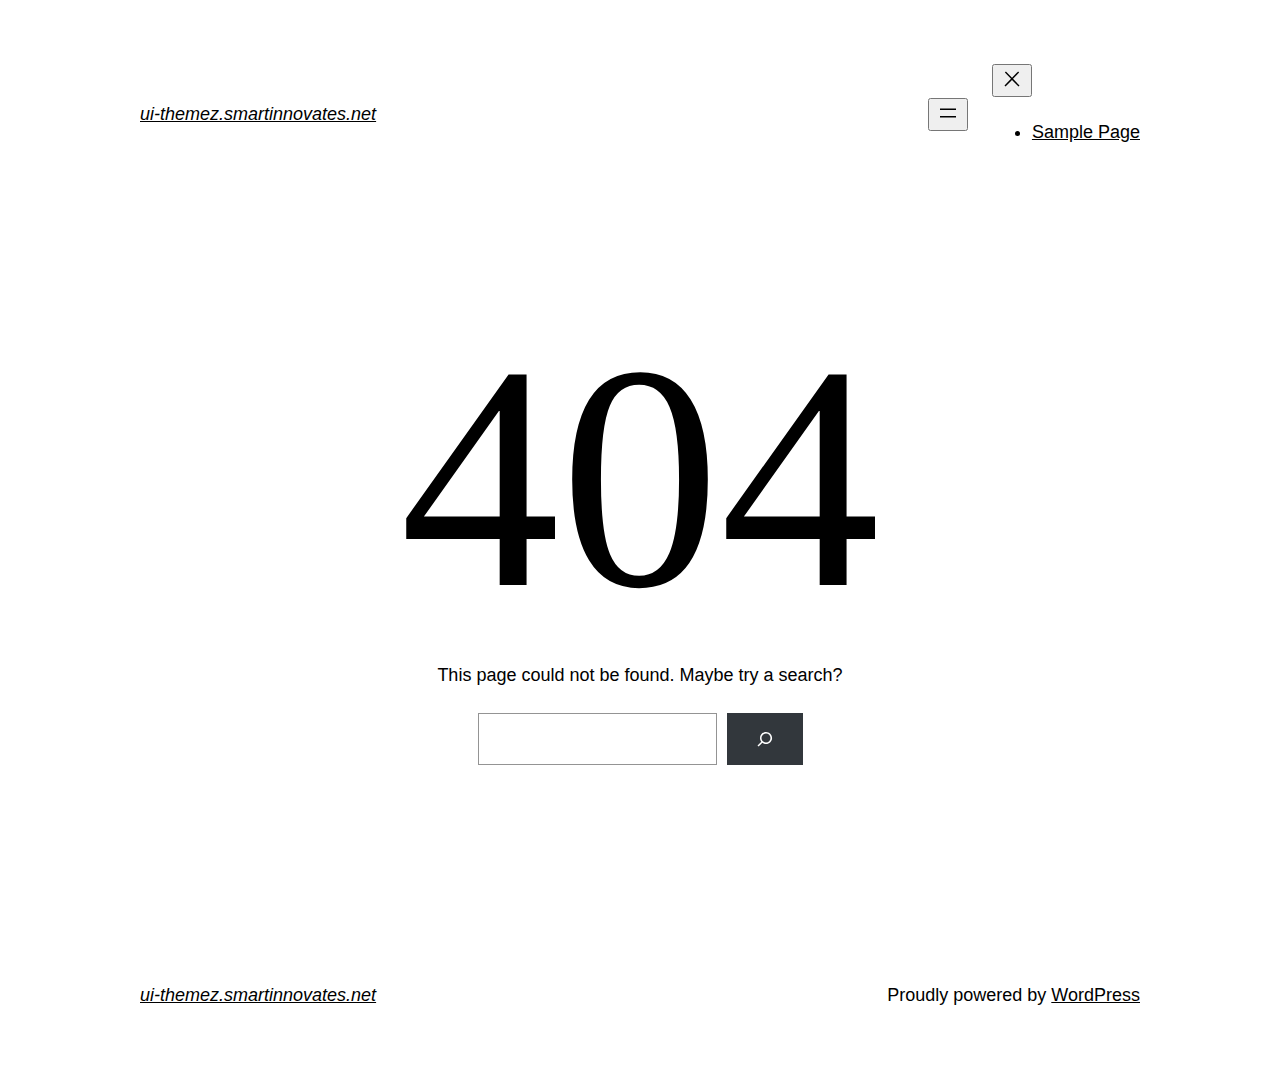
<file: assets/css/images/close.html>
<!DOCTYPE html>
<html lang="en-US">
<head>
	<meta charset="UTF-8" />
	<meta name="viewport" content="width=device-width, initial-scale=1" />
<meta name='robots' content='max-image-preview:large' />
<title>Page not found &#8211; ui-themez.smartinnovates.net</title>
<link rel="alternate" type="application/rss+xml" title="ui-themez.smartinnovates.net &raquo; Feed" href="https://ui-themez.smartinnovates.net/index.php/feed/" />
<link rel="alternate" type="application/rss+xml" title="ui-themez.smartinnovates.net &raquo; Comments Feed" href="https://ui-themez.smartinnovates.net/index.php/comments/feed/" />
<script>
window._wpemojiSettings = {"baseUrl":"https:\/\/s.w.org\/images\/core\/emoji\/14.0.0\/72x72\/","ext":".png","svgUrl":"https:\/\/s.w.org\/images\/core\/emoji\/14.0.0\/svg\/","svgExt":".svg","source":{"concatemoji":"https:\/\/ui-themez.smartinnovates.net\/wp-includes\/js\/wp-emoji-release.min.js?ver=6.4.3"}};
/*! This file is auto-generated */
!function(i,n){var o,s,e;function c(e){try{var t={supportTests:e,timestamp:(new Date).valueOf()};sessionStorage.setItem(o,JSON.stringify(t))}catch(e){}}function p(e,t,n){e.clearRect(0,0,e.canvas.width,e.canvas.height),e.fillText(t,0,0);var t=new Uint32Array(e.getImageData(0,0,e.canvas.width,e.canvas.height).data),r=(e.clearRect(0,0,e.canvas.width,e.canvas.height),e.fillText(n,0,0),new Uint32Array(e.getImageData(0,0,e.canvas.width,e.canvas.height).data));return t.every(function(e,t){return e===r[t]})}function u(e,t,n){switch(t){case"flag":return n(e,"\ud83c\udff3\ufe0f\u200d\u26a7\ufe0f","\ud83c\udff3\ufe0f\u200b\u26a7\ufe0f")?!1:!n(e,"\ud83c\uddfa\ud83c\uddf3","\ud83c\uddfa\u200b\ud83c\uddf3")&&!n(e,"\ud83c\udff4\udb40\udc67\udb40\udc62\udb40\udc65\udb40\udc6e\udb40\udc67\udb40\udc7f","\ud83c\udff4\u200b\udb40\udc67\u200b\udb40\udc62\u200b\udb40\udc65\u200b\udb40\udc6e\u200b\udb40\udc67\u200b\udb40\udc7f");case"emoji":return!n(e,"\ud83e\udef1\ud83c\udffb\u200d\ud83e\udef2\ud83c\udfff","\ud83e\udef1\ud83c\udffb\u200b\ud83e\udef2\ud83c\udfff")}return!1}function f(e,t,n){var r="undefined"!=typeof WorkerGlobalScope&&self instanceof WorkerGlobalScope?new OffscreenCanvas(300,150):i.createElement("canvas"),a=r.getContext("2d",{willReadFrequently:!0}),o=(a.textBaseline="top",a.font="600 32px Arial",{});return e.forEach(function(e){o[e]=t(a,e,n)}),o}function t(e){var t=i.createElement("script");t.src=e,t.defer=!0,i.head.appendChild(t)}"undefined"!=typeof Promise&&(o="wpEmojiSettingsSupports",s=["flag","emoji"],n.supports={everything:!0,everythingExceptFlag:!0},e=new Promise(function(e){i.addEventListener("DOMContentLoaded",e,{once:!0})}),new Promise(function(t){var n=function(){try{var e=JSON.parse(sessionStorage.getItem(o));if("object"==typeof e&&"number"==typeof e.timestamp&&(new Date).valueOf()<e.timestamp+604800&&"object"==typeof e.supportTests)return e.supportTests}catch(e){}return null}();if(!n){if("undefined"!=typeof Worker&&"undefined"!=typeof OffscreenCanvas&&"undefined"!=typeof URL&&URL.createObjectURL&&"undefined"!=typeof Blob)try{var e="postMessage("+f.toString()+"("+[JSON.stringify(s),u.toString(),p.toString()].join(",")+"));",r=new Blob([e],{type:"text/javascript"}),a=new Worker(URL.createObjectURL(r),{name:"wpTestEmojiSupports"});return void(a.onmessage=function(e){c(n=e.data),a.terminate(),t(n)})}catch(e){}c(n=f(s,u,p))}t(n)}).then(function(e){for(var t in e)n.supports[t]=e[t],n.supports.everything=n.supports.everything&&n.supports[t],"flag"!==t&&(n.supports.everythingExceptFlag=n.supports.everythingExceptFlag&&n.supports[t]);n.supports.everythingExceptFlag=n.supports.everythingExceptFlag&&!n.supports.flag,n.DOMReady=!1,n.readyCallback=function(){n.DOMReady=!0}}).then(function(){return e}).then(function(){var e;n.supports.everything||(n.readyCallback(),(e=n.source||{}).concatemoji?t(e.concatemoji):e.wpemoji&&e.twemoji&&(t(e.twemoji),t(e.wpemoji)))}))}((window,document),window._wpemojiSettings);
</script>
<style id='wp-block-site-logo-inline-css'>
.wp-block-site-logo{box-sizing:border-box;line-height:0}.wp-block-site-logo a{display:inline-block;line-height:0}.wp-block-site-logo.is-default-size img{height:auto;width:120px}.wp-block-site-logo img{height:auto;max-width:100%}.wp-block-site-logo a,.wp-block-site-logo img{border-radius:inherit}.wp-block-site-logo.aligncenter{margin-left:auto;margin-right:auto;text-align:center}.wp-block-site-logo.is-style-rounded{border-radius:9999px}
</style>
<style id='wp-block-site-title-inline-css'>
.wp-block-site-title a{color:inherit}
.wp-block-site-title{font-family: var(--wp--preset--font-family--system-font);font-size: var(--wp--preset--font-size--medium);font-style: italic;font-weight: normal;line-height: var(--wp--custom--typography--line-height--normal);}
</style>
<style id='wp-block-group-inline-css'>
.wp-block-group{box-sizing:border-box}
</style>
<style id='wp-block-group-theme-inline-css'>
:where(.wp-block-group.has-background){padding:1.25em 2.375em}
</style>
<style id='wp-block-page-list-inline-css'>
.wp-block-navigation .wp-block-page-list{align-items:var(--navigation-layout-align,initial);background-color:inherit;display:flex;flex-direction:var(--navigation-layout-direction,initial);flex-wrap:var(--navigation-layout-wrap,wrap);justify-content:var(--navigation-layout-justify,initial)}.wp-block-navigation .wp-block-navigation-item{background-color:inherit}
</style>
<link rel='stylesheet' id='wp-block-navigation-css' href='https://ui-themez.smartinnovates.net/wp-includes/blocks/navigation/style.min.css?ver=6.4.3' media='all' />
<style id='wp-block-navigation-inline-css'>
.wp-block-navigation a:where(:not(.wp-element-button)){color: inherit;}
</style>
<style id='wp-block-template-part-theme-inline-css'>
.wp-block-template-part.has-background{margin-bottom:0;margin-top:0;padding:1.25em 2.375em}
</style>
<style id='wp-block-heading-inline-css'>
h1.has-background,h2.has-background,h3.has-background,h4.has-background,h5.has-background,h6.has-background{padding:1.25em 2.375em}h1.has-text-align-left[style*=writing-mode]:where([style*=vertical-lr]),h1.has-text-align-right[style*=writing-mode]:where([style*=vertical-rl]),h2.has-text-align-left[style*=writing-mode]:where([style*=vertical-lr]),h2.has-text-align-right[style*=writing-mode]:where([style*=vertical-rl]),h3.has-text-align-left[style*=writing-mode]:where([style*=vertical-lr]),h3.has-text-align-right[style*=writing-mode]:where([style*=vertical-rl]),h4.has-text-align-left[style*=writing-mode]:where([style*=vertical-lr]),h4.has-text-align-right[style*=writing-mode]:where([style*=vertical-rl]),h5.has-text-align-left[style*=writing-mode]:where([style*=vertical-lr]),h5.has-text-align-right[style*=writing-mode]:where([style*=vertical-rl]),h6.has-text-align-left[style*=writing-mode]:where([style*=vertical-lr]),h6.has-text-align-right[style*=writing-mode]:where([style*=vertical-rl]){rotate:180deg}
</style>
<style id='wp-block-paragraph-inline-css'>
.is-small-text{font-size:.875em}.is-regular-text{font-size:1em}.is-large-text{font-size:2.25em}.is-larger-text{font-size:3em}.has-drop-cap:not(:focus):first-letter{float:left;font-size:8.4em;font-style:normal;font-weight:100;line-height:.68;margin:.05em .1em 0 0;text-transform:uppercase}body.rtl .has-drop-cap:not(:focus):first-letter{float:none;margin-left:.1em}p.has-drop-cap.has-background{overflow:hidden}p.has-background{padding:1.25em 2.375em}:where(p.has-text-color:not(.has-link-color)) a{color:inherit}p.has-text-align-left[style*="writing-mode:vertical-lr"],p.has-text-align-right[style*="writing-mode:vertical-rl"]{rotate:180deg}
</style>
<style id='wp-block-search-inline-css'>
.wp-block-search__button{margin-left:10px;word-break:normal}.wp-block-search__button.has-icon{line-height:0}.wp-block-search__button svg{fill:currentColor;min-height:24px;min-width:24px;vertical-align:text-bottom}:where(.wp-block-search__button){border:1px solid #ccc;padding:6px 10px}.wp-block-search__inside-wrapper{display:flex;flex:auto;flex-wrap:nowrap;max-width:100%}.wp-block-search__label{width:100%}.wp-block-search__input{-webkit-appearance:initial;appearance:none;border:1px solid #949494;flex-grow:1;margin-left:0;margin-right:0;min-width:3rem;padding:8px;text-decoration:unset!important}.wp-block-search.wp-block-search__button-only .wp-block-search__button{flex-shrink:0;margin-left:0;max-width:calc(100% - 100px)}:where(.wp-block-search__button-inside .wp-block-search__inside-wrapper){border:1px solid #949494;box-sizing:border-box;padding:4px}:where(.wp-block-search__button-inside .wp-block-search__inside-wrapper) .wp-block-search__input{border:none;border-radius:0;padding:0 4px}:where(.wp-block-search__button-inside .wp-block-search__inside-wrapper) .wp-block-search__input:focus{outline:none}:where(.wp-block-search__button-inside .wp-block-search__inside-wrapper) :where(.wp-block-search__button){padding:4px 8px}.wp-block-search.aligncenter .wp-block-search__inside-wrapper{margin:auto}.wp-block-search__button-behavior-expand .wp-block-search__inside-wrapper{min-width:0!important;transition-property:width}.wp-block-search__button-behavior-expand .wp-block-search__input{flex-basis:100%;transition-duration:.3s}.wp-block-search__button-behavior-expand.wp-block-search__searchfield-hidden,.wp-block-search__button-behavior-expand.wp-block-search__searchfield-hidden .wp-block-search__inside-wrapper{overflow:hidden}.wp-block-search__button-behavior-expand.wp-block-search__searchfield-hidden .wp-block-search__input{border-left-width:0!important;border-right-width:0!important;flex-basis:0;flex-grow:0;margin:0;min-width:0!important;padding-left:0!important;padding-right:0!important;width:0!important}.wp-block[data-align=right] .wp-block-search__button-behavior-expand .wp-block-search__inside-wrapper{float:right}
</style>
<style id='wp-block-search-theme-inline-css'>
.wp-block-search .wp-block-search__label{font-weight:700}.wp-block-search__button{border:1px solid #ccc;padding:.375em .625em}
</style>
<style id='wp-emoji-styles-inline-css'>

	img.wp-smiley, img.emoji {
		display: inline !important;
		border: none !important;
		box-shadow: none !important;
		height: 1em !important;
		width: 1em !important;
		margin: 0 0.07em !important;
		vertical-align: -0.1em !important;
		background: none !important;
		padding: 0 !important;
	}
</style>
<style id='wp-block-library-inline-css'>
:root{--wp-admin-theme-color:#007cba;--wp-admin-theme-color--rgb:0,124,186;--wp-admin-theme-color-darker-10:#006ba1;--wp-admin-theme-color-darker-10--rgb:0,107,161;--wp-admin-theme-color-darker-20:#005a87;--wp-admin-theme-color-darker-20--rgb:0,90,135;--wp-admin-border-width-focus:2px;--wp-block-synced-color:#7a00df;--wp-block-synced-color--rgb:122,0,223}@media (min-resolution:192dpi){:root{--wp-admin-border-width-focus:1.5px}}.wp-element-button{cursor:pointer}:root{--wp--preset--font-size--normal:16px;--wp--preset--font-size--huge:42px}:root .has-very-light-gray-background-color{background-color:#eee}:root .has-very-dark-gray-background-color{background-color:#313131}:root .has-very-light-gray-color{color:#eee}:root .has-very-dark-gray-color{color:#313131}:root .has-vivid-green-cyan-to-vivid-cyan-blue-gradient-background{background:linear-gradient(135deg,#00d084,#0693e3)}:root .has-purple-crush-gradient-background{background:linear-gradient(135deg,#34e2e4,#4721fb 50%,#ab1dfe)}:root .has-hazy-dawn-gradient-background{background:linear-gradient(135deg,#faaca8,#dad0ec)}:root .has-subdued-olive-gradient-background{background:linear-gradient(135deg,#fafae1,#67a671)}:root .has-atomic-cream-gradient-background{background:linear-gradient(135deg,#fdd79a,#004a59)}:root .has-nightshade-gradient-background{background:linear-gradient(135deg,#330968,#31cdcf)}:root .has-midnight-gradient-background{background:linear-gradient(135deg,#020381,#2874fc)}.has-regular-font-size{font-size:1em}.has-larger-font-size{font-size:2.625em}.has-normal-font-size{font-size:var(--wp--preset--font-size--normal)}.has-huge-font-size{font-size:var(--wp--preset--font-size--huge)}.has-text-align-center{text-align:center}.has-text-align-left{text-align:left}.has-text-align-right{text-align:right}#end-resizable-editor-section{display:none}.aligncenter{clear:both}.items-justified-left{justify-content:flex-start}.items-justified-center{justify-content:center}.items-justified-right{justify-content:flex-end}.items-justified-space-between{justify-content:space-between}.screen-reader-text{clip:rect(1px,1px,1px,1px);word-wrap:normal!important;border:0;-webkit-clip-path:inset(50%);clip-path:inset(50%);height:1px;margin:-1px;overflow:hidden;padding:0;position:absolute;width:1px}.screen-reader-text:focus{clip:auto!important;background-color:#ddd;-webkit-clip-path:none;clip-path:none;color:#444;display:block;font-size:1em;height:auto;left:5px;line-height:normal;padding:15px 23px 14px;text-decoration:none;top:5px;width:auto;z-index:100000}html :where(.has-border-color){border-style:solid}html :where([style*=border-top-color]){border-top-style:solid}html :where([style*=border-right-color]){border-right-style:solid}html :where([style*=border-bottom-color]){border-bottom-style:solid}html :where([style*=border-left-color]){border-left-style:solid}html :where([style*=border-width]){border-style:solid}html :where([style*=border-top-width]){border-top-style:solid}html :where([style*=border-right-width]){border-right-style:solid}html :where([style*=border-bottom-width]){border-bottom-style:solid}html :where([style*=border-left-width]){border-left-style:solid}html :where(img[class*=wp-image-]){height:auto;max-width:100%}:where(figure){margin:0 0 1em}html :where(.is-position-sticky){--wp-admin--admin-bar--position-offset:var(--wp-admin--admin-bar--height,0px)}@media screen and (max-width:600px){html :where(.is-position-sticky){--wp-admin--admin-bar--position-offset:0px}}
</style>
<style id='global-styles-inline-css'>
body{--wp--preset--color--black: #000000;--wp--preset--color--cyan-bluish-gray: #abb8c3;--wp--preset--color--white: #ffffff;--wp--preset--color--pale-pink: #f78da7;--wp--preset--color--vivid-red: #cf2e2e;--wp--preset--color--luminous-vivid-orange: #ff6900;--wp--preset--color--luminous-vivid-amber: #fcb900;--wp--preset--color--light-green-cyan: #7bdcb5;--wp--preset--color--vivid-green-cyan: #00d084;--wp--preset--color--pale-cyan-blue: #8ed1fc;--wp--preset--color--vivid-cyan-blue: #0693e3;--wp--preset--color--vivid-purple: #9b51e0;--wp--preset--color--foreground: #000000;--wp--preset--color--background: #ffffff;--wp--preset--color--primary: #1a4548;--wp--preset--color--secondary: #ffe2c7;--wp--preset--color--tertiary: #F6F6F6;--wp--preset--gradient--vivid-cyan-blue-to-vivid-purple: linear-gradient(135deg,rgba(6,147,227,1) 0%,rgb(155,81,224) 100%);--wp--preset--gradient--light-green-cyan-to-vivid-green-cyan: linear-gradient(135deg,rgb(122,220,180) 0%,rgb(0,208,130) 100%);--wp--preset--gradient--luminous-vivid-amber-to-luminous-vivid-orange: linear-gradient(135deg,rgba(252,185,0,1) 0%,rgba(255,105,0,1) 100%);--wp--preset--gradient--luminous-vivid-orange-to-vivid-red: linear-gradient(135deg,rgba(255,105,0,1) 0%,rgb(207,46,46) 100%);--wp--preset--gradient--very-light-gray-to-cyan-bluish-gray: linear-gradient(135deg,rgb(238,238,238) 0%,rgb(169,184,195) 100%);--wp--preset--gradient--cool-to-warm-spectrum: linear-gradient(135deg,rgb(74,234,220) 0%,rgb(151,120,209) 20%,rgb(207,42,186) 40%,rgb(238,44,130) 60%,rgb(251,105,98) 80%,rgb(254,248,76) 100%);--wp--preset--gradient--blush-light-purple: linear-gradient(135deg,rgb(255,206,236) 0%,rgb(152,150,240) 100%);--wp--preset--gradient--blush-bordeaux: linear-gradient(135deg,rgb(254,205,165) 0%,rgb(254,45,45) 50%,rgb(107,0,62) 100%);--wp--preset--gradient--luminous-dusk: linear-gradient(135deg,rgb(255,203,112) 0%,rgb(199,81,192) 50%,rgb(65,88,208) 100%);--wp--preset--gradient--pale-ocean: linear-gradient(135deg,rgb(255,245,203) 0%,rgb(182,227,212) 50%,rgb(51,167,181) 100%);--wp--preset--gradient--electric-grass: linear-gradient(135deg,rgb(202,248,128) 0%,rgb(113,206,126) 100%);--wp--preset--gradient--midnight: linear-gradient(135deg,rgb(2,3,129) 0%,rgb(40,116,252) 100%);--wp--preset--gradient--vertical-secondary-to-tertiary: linear-gradient(to bottom,var(--wp--preset--color--secondary) 0%,var(--wp--preset--color--tertiary) 100%);--wp--preset--gradient--vertical-secondary-to-background: linear-gradient(to bottom,var(--wp--preset--color--secondary) 0%,var(--wp--preset--color--background) 100%);--wp--preset--gradient--vertical-tertiary-to-background: linear-gradient(to bottom,var(--wp--preset--color--tertiary) 0%,var(--wp--preset--color--background) 100%);--wp--preset--gradient--diagonal-primary-to-foreground: linear-gradient(to bottom right,var(--wp--preset--color--primary) 0%,var(--wp--preset--color--foreground) 100%);--wp--preset--gradient--diagonal-secondary-to-background: linear-gradient(to bottom right,var(--wp--preset--color--secondary) 50%,var(--wp--preset--color--background) 50%);--wp--preset--gradient--diagonal-background-to-secondary: linear-gradient(to bottom right,var(--wp--preset--color--background) 50%,var(--wp--preset--color--secondary) 50%);--wp--preset--gradient--diagonal-tertiary-to-background: linear-gradient(to bottom right,var(--wp--preset--color--tertiary) 50%,var(--wp--preset--color--background) 50%);--wp--preset--gradient--diagonal-background-to-tertiary: linear-gradient(to bottom right,var(--wp--preset--color--background) 50%,var(--wp--preset--color--tertiary) 50%);--wp--preset--font-size--small: 1rem;--wp--preset--font-size--medium: 1.125rem;--wp--preset--font-size--large: 1.75rem;--wp--preset--font-size--x-large: clamp(1.75rem, 3vw, 2.25rem);--wp--preset--font-family--system-font: -apple-system,BlinkMacSystemFont,"Segoe UI",Roboto,Oxygen-Sans,Ubuntu,Cantarell,"Helvetica Neue",sans-serif;--wp--preset--font-family--source-serif-pro: "Source Serif Pro", serif;--wp--preset--spacing--20: 0.44rem;--wp--preset--spacing--30: 0.67rem;--wp--preset--spacing--40: 1rem;--wp--preset--spacing--50: 1.5rem;--wp--preset--spacing--60: 2.25rem;--wp--preset--spacing--70: 3.38rem;--wp--preset--spacing--80: 5.06rem;--wp--preset--shadow--natural: 6px 6px 9px rgba(0, 0, 0, 0.2);--wp--preset--shadow--deep: 12px 12px 50px rgba(0, 0, 0, 0.4);--wp--preset--shadow--sharp: 6px 6px 0px rgba(0, 0, 0, 0.2);--wp--preset--shadow--outlined: 6px 6px 0px -3px rgba(255, 255, 255, 1), 6px 6px rgba(0, 0, 0, 1);--wp--preset--shadow--crisp: 6px 6px 0px rgba(0, 0, 0, 1);--wp--custom--spacing--small: max(1.25rem, 5vw);--wp--custom--spacing--medium: clamp(2rem, 8vw, calc(4 * var(--wp--style--block-gap)));--wp--custom--spacing--large: clamp(4rem, 10vw, 8rem);--wp--custom--spacing--outer: var(--wp--custom--spacing--small, 1.25rem);--wp--custom--typography--font-size--huge: clamp(2.25rem, 4vw, 2.75rem);--wp--custom--typography--font-size--gigantic: clamp(2.75rem, 6vw, 3.25rem);--wp--custom--typography--font-size--colossal: clamp(3.25rem, 8vw, 6.25rem);--wp--custom--typography--line-height--tiny: 1.15;--wp--custom--typography--line-height--small: 1.2;--wp--custom--typography--line-height--medium: 1.4;--wp--custom--typography--line-height--normal: 1.6;}body { margin: 0;--wp--style--global--content-size: 650px;--wp--style--global--wide-size: 1000px; }.wp-site-blocks > .alignleft { float: left; margin-right: 2em; }.wp-site-blocks > .alignright { float: right; margin-left: 2em; }.wp-site-blocks > .aligncenter { justify-content: center; margin-left: auto; margin-right: auto; }:where(.wp-site-blocks) > * { margin-block-start: 1.5rem; margin-block-end: 0; }:where(.wp-site-blocks) > :first-child:first-child { margin-block-start: 0; }:where(.wp-site-blocks) > :last-child:last-child { margin-block-end: 0; }body { --wp--style--block-gap: 1.5rem; }:where(body .is-layout-flow)  > :first-child:first-child{margin-block-start: 0;}:where(body .is-layout-flow)  > :last-child:last-child{margin-block-end: 0;}:where(body .is-layout-flow)  > *{margin-block-start: 1.5rem;margin-block-end: 0;}:where(body .is-layout-constrained)  > :first-child:first-child{margin-block-start: 0;}:where(body .is-layout-constrained)  > :last-child:last-child{margin-block-end: 0;}:where(body .is-layout-constrained)  > *{margin-block-start: 1.5rem;margin-block-end: 0;}:where(body .is-layout-flex) {gap: 1.5rem;}:where(body .is-layout-grid) {gap: 1.5rem;}body .is-layout-flow > .alignleft{float: left;margin-inline-start: 0;margin-inline-end: 2em;}body .is-layout-flow > .alignright{float: right;margin-inline-start: 2em;margin-inline-end: 0;}body .is-layout-flow > .aligncenter{margin-left: auto !important;margin-right: auto !important;}body .is-layout-constrained > .alignleft{float: left;margin-inline-start: 0;margin-inline-end: 2em;}body .is-layout-constrained > .alignright{float: right;margin-inline-start: 2em;margin-inline-end: 0;}body .is-layout-constrained > .aligncenter{margin-left: auto !important;margin-right: auto !important;}body .is-layout-constrained > :where(:not(.alignleft):not(.alignright):not(.alignfull)){max-width: var(--wp--style--global--content-size);margin-left: auto !important;margin-right: auto !important;}body .is-layout-constrained > .alignwide{max-width: var(--wp--style--global--wide-size);}body .is-layout-flex{display: flex;}body .is-layout-flex{flex-wrap: wrap;align-items: center;}body .is-layout-flex > *{margin: 0;}body .is-layout-grid{display: grid;}body .is-layout-grid > *{margin: 0;}body{background-color: var(--wp--preset--color--background);color: var(--wp--preset--color--foreground);font-family: var(--wp--preset--font-family--system-font);font-size: var(--wp--preset--font-size--medium);line-height: var(--wp--custom--typography--line-height--normal);padding-top: 0px;padding-right: 0px;padding-bottom: 0px;padding-left: 0px;}a:where(:not(.wp-element-button)){color: var(--wp--preset--color--foreground);text-decoration: underline;}h1{font-family: var(--wp--preset--font-family--source-serif-pro);font-size: var(--wp--custom--typography--font-size--colossal);font-weight: 300;line-height: var(--wp--custom--typography--line-height--tiny);}h2{font-family: var(--wp--preset--font-family--source-serif-pro);font-size: var(--wp--custom--typography--font-size--gigantic);font-weight: 300;line-height: var(--wp--custom--typography--line-height--small);}h3{font-family: var(--wp--preset--font-family--source-serif-pro);font-size: var(--wp--custom--typography--font-size--huge);font-weight: 300;line-height: var(--wp--custom--typography--line-height--tiny);}h4{font-family: var(--wp--preset--font-family--source-serif-pro);font-size: var(--wp--preset--font-size--x-large);font-weight: 300;line-height: var(--wp--custom--typography--line-height--tiny);}h5{font-family: var(--wp--preset--font-family--system-font);font-size: var(--wp--preset--font-size--medium);font-weight: 700;line-height: var(--wp--custom--typography--line-height--normal);text-transform: uppercase;}h6{font-family: var(--wp--preset--font-family--system-font);font-size: var(--wp--preset--font-size--medium);font-weight: 400;line-height: var(--wp--custom--typography--line-height--normal);text-transform: uppercase;}.wp-element-button, .wp-block-button__link{background-color: #32373c;border-width: 0;color: #fff;font-family: inherit;font-size: inherit;line-height: inherit;padding: calc(0.667em + 2px) calc(1.333em + 2px);text-decoration: none;}.has-black-color{color: var(--wp--preset--color--black) !important;}.has-cyan-bluish-gray-color{color: var(--wp--preset--color--cyan-bluish-gray) !important;}.has-white-color{color: var(--wp--preset--color--white) !important;}.has-pale-pink-color{color: var(--wp--preset--color--pale-pink) !important;}.has-vivid-red-color{color: var(--wp--preset--color--vivid-red) !important;}.has-luminous-vivid-orange-color{color: var(--wp--preset--color--luminous-vivid-orange) !important;}.has-luminous-vivid-amber-color{color: var(--wp--preset--color--luminous-vivid-amber) !important;}.has-light-green-cyan-color{color: var(--wp--preset--color--light-green-cyan) !important;}.has-vivid-green-cyan-color{color: var(--wp--preset--color--vivid-green-cyan) !important;}.has-pale-cyan-blue-color{color: var(--wp--preset--color--pale-cyan-blue) !important;}.has-vivid-cyan-blue-color{color: var(--wp--preset--color--vivid-cyan-blue) !important;}.has-vivid-purple-color{color: var(--wp--preset--color--vivid-purple) !important;}.has-foreground-color{color: var(--wp--preset--color--foreground) !important;}.has-background-color{color: var(--wp--preset--color--background) !important;}.has-primary-color{color: var(--wp--preset--color--primary) !important;}.has-secondary-color{color: var(--wp--preset--color--secondary) !important;}.has-tertiary-color{color: var(--wp--preset--color--tertiary) !important;}.has-black-background-color{background-color: var(--wp--preset--color--black) !important;}.has-cyan-bluish-gray-background-color{background-color: var(--wp--preset--color--cyan-bluish-gray) !important;}.has-white-background-color{background-color: var(--wp--preset--color--white) !important;}.has-pale-pink-background-color{background-color: var(--wp--preset--color--pale-pink) !important;}.has-vivid-red-background-color{background-color: var(--wp--preset--color--vivid-red) !important;}.has-luminous-vivid-orange-background-color{background-color: var(--wp--preset--color--luminous-vivid-orange) !important;}.has-luminous-vivid-amber-background-color{background-color: var(--wp--preset--color--luminous-vivid-amber) !important;}.has-light-green-cyan-background-color{background-color: var(--wp--preset--color--light-green-cyan) !important;}.has-vivid-green-cyan-background-color{background-color: var(--wp--preset--color--vivid-green-cyan) !important;}.has-pale-cyan-blue-background-color{background-color: var(--wp--preset--color--pale-cyan-blue) !important;}.has-vivid-cyan-blue-background-color{background-color: var(--wp--preset--color--vivid-cyan-blue) !important;}.has-vivid-purple-background-color{background-color: var(--wp--preset--color--vivid-purple) !important;}.has-foreground-background-color{background-color: var(--wp--preset--color--foreground) !important;}.has-background-background-color{background-color: var(--wp--preset--color--background) !important;}.has-primary-background-color{background-color: var(--wp--preset--color--primary) !important;}.has-secondary-background-color{background-color: var(--wp--preset--color--secondary) !important;}.has-tertiary-background-color{background-color: var(--wp--preset--color--tertiary) !important;}.has-black-border-color{border-color: var(--wp--preset--color--black) !important;}.has-cyan-bluish-gray-border-color{border-color: var(--wp--preset--color--cyan-bluish-gray) !important;}.has-white-border-color{border-color: var(--wp--preset--color--white) !important;}.has-pale-pink-border-color{border-color: var(--wp--preset--color--pale-pink) !important;}.has-vivid-red-border-color{border-color: var(--wp--preset--color--vivid-red) !important;}.has-luminous-vivid-orange-border-color{border-color: var(--wp--preset--color--luminous-vivid-orange) !important;}.has-luminous-vivid-amber-border-color{border-color: var(--wp--preset--color--luminous-vivid-amber) !important;}.has-light-green-cyan-border-color{border-color: var(--wp--preset--color--light-green-cyan) !important;}.has-vivid-green-cyan-border-color{border-color: var(--wp--preset--color--vivid-green-cyan) !important;}.has-pale-cyan-blue-border-color{border-color: var(--wp--preset--color--pale-cyan-blue) !important;}.has-vivid-cyan-blue-border-color{border-color: var(--wp--preset--color--vivid-cyan-blue) !important;}.has-vivid-purple-border-color{border-color: var(--wp--preset--color--vivid-purple) !important;}.has-foreground-border-color{border-color: var(--wp--preset--color--foreground) !important;}.has-background-border-color{border-color: var(--wp--preset--color--background) !important;}.has-primary-border-color{border-color: var(--wp--preset--color--primary) !important;}.has-secondary-border-color{border-color: var(--wp--preset--color--secondary) !important;}.has-tertiary-border-color{border-color: var(--wp--preset--color--tertiary) !important;}.has-vivid-cyan-blue-to-vivid-purple-gradient-background{background: var(--wp--preset--gradient--vivid-cyan-blue-to-vivid-purple) !important;}.has-light-green-cyan-to-vivid-green-cyan-gradient-background{background: var(--wp--preset--gradient--light-green-cyan-to-vivid-green-cyan) !important;}.has-luminous-vivid-amber-to-luminous-vivid-orange-gradient-background{background: var(--wp--preset--gradient--luminous-vivid-amber-to-luminous-vivid-orange) !important;}.has-luminous-vivid-orange-to-vivid-red-gradient-background{background: var(--wp--preset--gradient--luminous-vivid-orange-to-vivid-red) !important;}.has-very-light-gray-to-cyan-bluish-gray-gradient-background{background: var(--wp--preset--gradient--very-light-gray-to-cyan-bluish-gray) !important;}.has-cool-to-warm-spectrum-gradient-background{background: var(--wp--preset--gradient--cool-to-warm-spectrum) !important;}.has-blush-light-purple-gradient-background{background: var(--wp--preset--gradient--blush-light-purple) !important;}.has-blush-bordeaux-gradient-background{background: var(--wp--preset--gradient--blush-bordeaux) !important;}.has-luminous-dusk-gradient-background{background: var(--wp--preset--gradient--luminous-dusk) !important;}.has-pale-ocean-gradient-background{background: var(--wp--preset--gradient--pale-ocean) !important;}.has-electric-grass-gradient-background{background: var(--wp--preset--gradient--electric-grass) !important;}.has-midnight-gradient-background{background: var(--wp--preset--gradient--midnight) !important;}.has-vertical-secondary-to-tertiary-gradient-background{background: var(--wp--preset--gradient--vertical-secondary-to-tertiary) !important;}.has-vertical-secondary-to-background-gradient-background{background: var(--wp--preset--gradient--vertical-secondary-to-background) !important;}.has-vertical-tertiary-to-background-gradient-background{background: var(--wp--preset--gradient--vertical-tertiary-to-background) !important;}.has-diagonal-primary-to-foreground-gradient-background{background: var(--wp--preset--gradient--diagonal-primary-to-foreground) !important;}.has-diagonal-secondary-to-background-gradient-background{background: var(--wp--preset--gradient--diagonal-secondary-to-background) !important;}.has-diagonal-background-to-secondary-gradient-background{background: var(--wp--preset--gradient--diagonal-background-to-secondary) !important;}.has-diagonal-tertiary-to-background-gradient-background{background: var(--wp--preset--gradient--diagonal-tertiary-to-background) !important;}.has-diagonal-background-to-tertiary-gradient-background{background: var(--wp--preset--gradient--diagonal-background-to-tertiary) !important;}.has-small-font-size{font-size: var(--wp--preset--font-size--small) !important;}.has-medium-font-size{font-size: var(--wp--preset--font-size--medium) !important;}.has-large-font-size{font-size: var(--wp--preset--font-size--large) !important;}.has-x-large-font-size{font-size: var(--wp--preset--font-size--x-large) !important;}.has-system-font-font-family{font-family: var(--wp--preset--font-family--system-font) !important;}.has-source-serif-pro-font-family{font-family: var(--wp--preset--font-family--source-serif-pro) !important;}
</style>
<style id='core-block-supports-inline-css'>
.wp-container-core-navigation-layout-1.wp-container-core-navigation-layout-1{justify-content:flex-end;}.wp-container-core-group-layout-2.wp-container-core-group-layout-2{justify-content:space-between;}.wp-container-core-group-layout-6.wp-container-core-group-layout-6{justify-content:space-between;}
</style>
<style id='wp-block-template-skip-link-inline-css'>

		.skip-link.screen-reader-text {
			border: 0;
			clip: rect(1px,1px,1px,1px);
			clip-path: inset(50%);
			height: 1px;
			margin: -1px;
			overflow: hidden;
			padding: 0;
			position: absolute !important;
			width: 1px;
			word-wrap: normal !important;
		}

		.skip-link.screen-reader-text:focus {
			background-color: #eee;
			clip: auto !important;
			clip-path: none;
			color: #444;
			display: block;
			font-size: 1em;
			height: auto;
			left: 5px;
			line-height: normal;
			padding: 15px 23px 14px;
			text-decoration: none;
			top: 5px;
			width: auto;
			z-index: 100000;
		}
</style>
<link rel='stylesheet' id='twentytwentytwo-style-css' href='https://ui-themez.smartinnovates.net/wp-content/themes/twentytwentytwo/style.css?ver=1.2' media='all' />
<script src="https://ui-themez.smartinnovates.net/wp-includes/js/dist/interactivity.min.js?ver=6.4.3" id="wp-interactivity-js" defer data-wp-strategy="defer"></script>
<script src="https://ui-themez.smartinnovates.net/wp-includes/blocks/navigation/view.min.js?ver=e3d6f3216904b5b42831" id="wp-block-navigation-view-js" defer data-wp-strategy="defer"></script>
<link rel="https://api.w.org/" href="https://ui-themez.smartinnovates.net/index.php/wp-json/" /><link rel="EditURI" type="application/rsd+xml" title="RSD" href="https://ui-themez.smartinnovates.net/xmlrpc.php?rsd" />
<meta name="generator" content="WordPress 6.4.3" />
<style id='wp-fonts-local'>
@font-face{font-family:"Source Serif Pro";font-style:normal;font-weight:200 900;font-display:fallback;src:url('https://ui-themez.smartinnovates.net/wp-content/themes/twentytwentytwo/assets/fonts/source-serif-pro/SourceSerif4Variable-Roman.ttf.woff2') format('woff2');font-stretch:normal;}
@font-face{font-family:"Source Serif Pro";font-style:italic;font-weight:200 900;font-display:fallback;src:url('https://ui-themez.smartinnovates.net/wp-content/themes/twentytwentytwo/assets/fonts/source-serif-pro/SourceSerif4Variable-Italic.ttf.woff2') format('woff2');font-stretch:normal;}
</style>
</head>

<body class="error404 wp-embed-responsive">

<div class="wp-site-blocks"><header class="wp-block-template-part">
<div class="wp-block-group is-layout-constrained wp-block-group-is-layout-constrained">
<div class="wp-block-group alignwide is-content-justification-space-between is-layout-flex wp-container-core-group-layout-2 wp-block-group-is-layout-flex" style="padding-top:var(--wp--custom--spacing--small, 1.25rem);padding-bottom:var(--wp--custom--spacing--large, 8rem)">
<div class="wp-block-group is-layout-flex wp-block-group-is-layout-flex">

<h1 class="wp-block-site-title"><a href="https://ui-themez.smartinnovates.net" target="_self" rel="home">ui-themez.smartinnovates.net</a></h1></div>


<nav class="is-responsive items-justified-right wp-block-navigation is-content-justification-right is-layout-flex wp-container-core-navigation-layout-1 wp-block-navigation-is-layout-flex" aria-label="" 
			data-wp-interactive
			data-wp-context='{"core":{"navigation":{"overlayOpenedBy":[],"type":"overlay","roleAttribute":"","ariaLabel":"Menu"}}}'
		><button aria-haspopup="true" aria-label="Open menu" class="wp-block-navigation__responsive-container-open " 
			data-wp-on--click="actions.core.navigation.openMenuOnClick"
			data-wp-on--keydown="actions.core.navigation.handleMenuKeydown"
		><svg width="24" height="24" xmlns="http://www.w3.org/2000/svg" viewBox="0 0 24 24" aria-hidden="true" focusable="false"><rect x="4" y="7.5" width="16" height="1.5" /><rect x="4" y="15" width="16" height="1.5" /></svg></button>
			<div class="wp-block-navigation__responsive-container  " style="" id="modal-1" 
			data-wp-class--has-modal-open="selectors.core.navigation.isMenuOpen"
			data-wp-class--is-menu-open="selectors.core.navigation.isMenuOpen"
			data-wp-effect="effects.core.navigation.initMenu"
			data-wp-on--keydown="actions.core.navigation.handleMenuKeydown"
			data-wp-on--focusout="actions.core.navigation.handleMenuFocusout"
			tabindex="-1"
		>
				<div class="wp-block-navigation__responsive-close" tabindex="-1">
					<div class="wp-block-navigation__responsive-dialog" 
			data-wp-bind--aria-modal="selectors.core.navigation.ariaModal"
			data-wp-bind--aria-label="selectors.core.navigation.ariaLabel"
			data-wp-bind--role="selectors.core.navigation.roleAttribute"
			data-wp-effect="effects.core.navigation.focusFirstElement"
		>
							<button aria-label="Close menu" class="wp-block-navigation__responsive-container-close" 
			data-wp-on--click="actions.core.navigation.closeMenuOnClick"
		><svg xmlns="http://www.w3.org/2000/svg" viewBox="0 0 24 24" width="24" height="24" aria-hidden="true" focusable="false"><path d="M13 11.8l6.1-6.3-1-1-6.1 6.2-6.1-6.2-1 1 6.1 6.3-6.5 6.7 1 1 6.5-6.6 6.5 6.6 1-1z"></path></svg></button>
						<div class="wp-block-navigation__responsive-container-content" id="modal-1-content">
							<ul class="wp-block-page-list"><li class="wp-block-pages-list__item wp-block-navigation-item open-on-hover-click"><a class="wp-block-pages-list__item__link wp-block-navigation-item__content" href="https://ui-themez.smartinnovates.net/index.php/sample-page/">Sample Page</a></li></ul>
						</div>
					</div>
				</div>
			</div></nav></div>
</div>
</header>


<main class="wp-block-group is-layout-flow wp-block-group-is-layout-flow">
<div class="wp-block-group is-layout-constrained wp-block-group-is-layout-constrained">

					<h2 class="has-text-align-center wp-block-heading" style="font-size:clamp(4rem, 40vw, 20rem);font-weight:200;line-height:1">404</h2>
					
					
					<p class="has-text-align-center">This page could not be found. Maybe try a search?</p>
					
					<form role="search" method="get" action="https://ui-themez.smartinnovates.net/" class="wp-block-search__button-outside wp-block-search__icon-button aligncenter wp-block-search"    ><label class="wp-block-search__label screen-reader-text" for="wp-block-search__input-2" >Search</label><div class="wp-block-search__inside-wrapper "  style="width: 50%"><input class="wp-block-search__input" id="wp-block-search__input-2" placeholder="" value="" type="search" name="s" required /><button aria-label="Search" class="wp-block-search__button has-icon wp-element-button" type="submit" ><svg class="search-icon" viewBox="0 0 24 24" width="24" height="24">
					<path d="M13 5c-3.3 0-6 2.7-6 6 0 1.4.5 2.7 1.3 3.7l-3.8 3.8 1.1 1.1 3.8-3.8c1 .8 2.3 1.3 3.7 1.3 3.3 0 6-2.7 6-6S16.3 5 13 5zm0 10.5c-2.5 0-4.5-2-4.5-4.5s2-4.5 4.5-4.5 4.5 2 4.5 4.5-2 4.5-4.5 4.5z"></path>
				</svg></button></div></form>
</div>
</main>


<footer class="wp-block-template-part">
<div class="wp-block-group is-layout-constrained wp-block-group-is-layout-constrained" style="padding-top:var(--wp--custom--spacing--large, 8rem)">

					<div class="wp-block-group alignfull is-layout-constrained wp-block-group-is-layout-constrained">
					<div class="wp-block-group alignwide is-content-justification-space-between is-layout-flex wp-container-core-group-layout-6 wp-block-group-is-layout-flex" style="padding-top:4rem;padding-bottom:4rem"><p class="wp-block-site-title"><a href="https://ui-themez.smartinnovates.net" target="_self" rel="home">ui-themez.smartinnovates.net</a></p>

					
					<p class="has-text-align-right">Proudly powered by <a href="https://wordpress.org" rel="nofollow">WordPress</a></p>
					</div>
					</div>
					
</div>

</footer>
</div>
<script id="wp-block-template-skip-link-js-after">
	( function() {
		var skipLinkTarget = document.querySelector( 'main' ),
			sibling,
			skipLinkTargetID,
			skipLink;

		// Early exit if a skip-link target can't be located.
		if ( ! skipLinkTarget ) {
			return;
		}

		/*
		 * Get the site wrapper.
		 * The skip-link will be injected in the beginning of it.
		 */
		sibling = document.querySelector( '.wp-site-blocks' );

		// Early exit if the root element was not found.
		if ( ! sibling ) {
			return;
		}

		// Get the skip-link target's ID, and generate one if it doesn't exist.
		skipLinkTargetID = skipLinkTarget.id;
		if ( ! skipLinkTargetID ) {
			skipLinkTargetID = 'wp--skip-link--target';
			skipLinkTarget.id = skipLinkTargetID;
		}

		// Create the skip link.
		skipLink = document.createElement( 'a' );
		skipLink.classList.add( 'skip-link', 'screen-reader-text' );
		skipLink.href = '#' + skipLinkTargetID;
		skipLink.innerHTML = 'Skip to content';

		// Inject the skip link.
		sibling.parentElement.insertBefore( skipLink, sibling );
	}() );
	
</script>
</body>
</html>

<!-- plugin=object-cache-pro client=phpredis metric#hits=844 metric#misses=40 metric#hit-ratio=95.5 metric#bytes=119277 metric#prefetches=0 metric#store-reads=59 metric#store-writes=2 metric#store-hits=28 metric#store-misses=31 metric#sql-queries=3 metric#ms-total=415.12 metric#ms-cache=15.22 metric#ms-cache-avg=0.2537 metric#ms-cache-ratio=3.7 -->
</file>
<file: assets/css/style.css>
@charset "UTF-8";
/*-----------------------------------------------------------------------------------

    Theme Name: Andrew
    Theme URI: http://
    Description: Creative Personal & Portfolio
    Author: UI-ThemeZ
    Author URI: http://themeforest.net/user/UI-ThemeZ
    Version: 1.0

-----------------------------------------------------------------------------------*/
/************ TABLE OF CONTENTS ***************

  01. variables
  02. mixin CSS START
  03. animation CSS START
  04. theme-dark CSS START
  05. typography CSS START
  06. buttons CSS START
  07. cursor CSS START
  08. extra CSS START
  09. preloader CSS START
  10. overlay CSS START
  11. menu CSS START
  12. modal CSS START
  13. title CSS START
  14. about CSS START
  15. awards CSS START
  16. blog CSS START
  17. brand CSS START
  18. resume CSS START
  19. counter CSS START
  20. features START
  21. header CSS START
  22. hero CSS START
  23. portfolio CSS START
  24. price CSS START
  25. process CSS START
  26. services CSS START
  27. slider CSS START
  28. team CSS START
  29. testimonials CSS START
  30. contact CSS START
  31. footer CSS START
  32. helper CSS START
  33. responsive CSS START
**********************************************/
/* Variables f0c94a 
-----------------------------------------------------------------*/
:root {
  --maincolor: #0ae4f4;
}

/* Typography
-----------------------------------------------------------------*/
* {
  margin: 0;
  padding: 0;
  -webkit-box-sizing: border-box;
  box-sizing: border-box;
  outline: none;
  list-style: none;
}

body {
  color: #fff;
  background-color: #0c0c0c;
  font-size: 14px;
  font-family: "Poppins", sans-serif;
  font-family: "Plus Jakarta Sans", sans-serif;
  font-weight: 400;
  overflow-x: hidden !important;
  position: relative;
}

body:before {
  content: "";
  position: absolute;
  top: 0;
  left: 0;
  right: 0;
  bottom: 0;
  background-image: url(../imgs/patterns/noise1.png);
  background-size: auto;
  background-repeat: repeat;
  border-radius: 30px 0 0 30px;
  pointer-events: none;
  opacity: 0;
  z-index: -1;
}

.lines {
  position: fixed;
  top: 0;
  left: 0;
  width: 100%;
  height: 100vh;
  display: -webkit-box;
  display: -ms-flexbox;
  display: flex;
  z-index: -1;
  pointer-events: none;
}

.lines span {
  height: 100%;
  width: 10%;
  margin: 0 5%;
  border-right: 1px solid rgba(255, 255, 255, 0.05);
  border-left: 1px dashed rgba(255, 255, 255, 0.05);
}

.container.with-pad {
  padding: 0 60px;
}

.row.sm-marg {
  margin-left: -7px;
  margin-right: -7px;
}

.row.sm-marg > * {
  padding-left: 7px;
  padding-right: 7px;
}

.row.md-marg {
  margin-left: -25px;
  margin-right: -25px;
}

.row.md-marg > * {
  padding-left: 25px;
  padding-right: 25px;
}

.row.lg-marg {
  margin-left: -40px;
  margin-right: -40px;
}

.row.lg-marg > * {
  padding-left: 40px;
  padding-right: 40px;
}

.row.xlg-marg {
  margin-left: -50px;
  margin-right: -50px;
}

.row.xlg-marg > * {
  padding-left: 50px;
  padding-right: 50px;
}

.to-out .swiper-container {
  overflow: visible;
  -webkit-clip-path: inset(-100vw -100vw -100vw 0);
  clip-path: inset(-100vw -100vw -100vw 0);
}

h1,
h2,
h3,
h4,
h5,
h6 {
  font-weight: 400;
  line-height: 1.3;
  margin: 0;
}

h1 {
  font-size: 55px;
}

h2 {
  font-size: 45px;
}

h3 {
  font-size: 38px;
}

h4 {
  font-size: 30px;
}

h5 {
  font-size: 24px;
}

h6 {
  font-size: 17px;
}

p {
  line-height: 1.75;
  font-size: 15px;
  font-weight: 300;
  font-family: "Poppins", sans-serif;
  color: #ddd;
  margin: 0;
}

a,
a:hover {
  color: inherit;
}

span {
  display: inline-block;
}

a {
  display: inline-block;
  text-decoration: none;
}

a:hover {
  text-decoration: none;
}

figure {
  margin: 0;
}

.row > * {
  padding-left: 15px;
  padding-right: 15px;
  margin-top: 0;
}

.btn:hover,
.btn:focus,
.btn:active {
  outline: none;
  -webkit-box-shadow: none;
  box-shadow: none;
}

.main-color {
  color: var(--maincolor) !important;
}

.main-colorbg {
  background-color: var(--maincolor);
}

.main-bg {
  background-color: #1d1d1d;
}

.sub-bg {
  background: #181818;
  background: -webkit-linear-gradient(
    230deg,
    rgba(255, 255, 255, 0.05),
    rgba(255, 255, 255, 0.005)
  );
  background: -o-linear-gradient(
    230deg,
    rgba(255, 255, 255, 0.05),
    rgba(255, 255, 255, 0.005)
  );
  background: linear-gradient(
    -140deg,
    rgba(255, 255, 255, 0.05),
    rgba(255, 255, 255, 0.005)
  );
}

.in-box {
  width: calc(100% - 80px);
  margin: auto;
}

img {
  width: 100%;
  height: auto;
}

.numb {
  font-family: "Space Grotesk", sans-serif;
}

/* Buttons
-----------------------------------------------------------------*/
.contact-fixed-butn {
  position: fixed;
  left: -20px;
  bottom: 120px;
  -webkit-transform: rotate(90deg) translateY(50%);
  -ms-transform: rotate(90deg) translateY(50%);
  transform: rotate(90deg) translateY(50%);
}

.contact-fixed-butn .butn {
  border-radius: 5px 5px 0 0;
}

.butn-presv {
  -webkit-perspective: 500px;
  perspective: 500px;
}

.butn-presv .skew {
  -webkit-transform: rotateX(20deg);
  transform: rotateX(20deg);
}

.butn-presv .skew:hover {
  -webkit-transform: rotateX(0deg);
  transform: rotateX(0deg);
}

.butn {
  border: 1px solid transparent;
}

.butn.butn-md {
  padding: 14px 35px;
}

.butn.butn-sm {
  padding: 13px 30px;
  font-size: 13px;
}

.butn.butn-full {
  width: 100%;
  padding: 15px 25px;
  text-align: center;
}

.butn.butn-bord {
  border-color: #fff;
  background: transparent;
  color: #fff;
  -webkit-transition: all 0.4s;
  -o-transition: all 0.4s;
  transition: all 0.4s;
}

.butn.butn-bord:hover {
  background: #fff;
  color: #000;
}

.butn.butn-bord:hover span {
  color: #000;
}

.butn.butn-bg {
  -webkit-transition: all 0.4s;
  -o-transition: all 0.4s;
  transition: all 0.4s;
}

.butn.butn-bg:hover {
  background: transparent !important;
  border-color: #fff;
  color: #fff !important;
}

.butn.butn-bg:hover .text-dark {
  color: #fff !important;
}

.butn.hover-color:hover {
  background: var(--maincolor);
  border-color: var(--maincolor);
}

.butn.hover-color:hover img {
  -webkit-filter: invert(1);
  filter: invert(1);
}

.butn .icon-img {
  width: 15px;
}

.butn .rolling-text {
  margin-bottom: -5px;
}

.go-more .arrow-right {
  display: inline-block;
  width: 18px;
  height: 18px;
  stroke: #fff;
  fill: #fff;
  -webkit-transform: rotate(-45deg);
  -ms-transform: rotate(-45deg);
  transform: rotate(-45deg);
  margin-left: 15px;
}

/* Cursor
-----------------------------------------------------------------*/
.hover-this .hover-anim {
  pointer-events: none;
  -webkit-transition: -webkit-transform 0.2s linear;
  transition: -webkit-transform 0.2s linear;
  -o-transition: transform 0.2s linear;
  transition: transform 0.2s linear;
  transition: transform 0.2s linear, -webkit-transform 0.2s linear;
}

.cursor {
  pointer-events: none;
  position: fixed;
  padding: 0.3rem;
  margin-left: -3px;
  margin-top: -2px;
  background-color: #fff;
  border-radius: 50%;
  mix-blend-mode: difference;
  -webkit-transition: opacity 0.4s ease, -webkit-transform 0.3s ease;
  transition: opacity 0.4s ease, -webkit-transform 0.3s ease;
  -o-transition: transform 0.3s ease, opacity 0.4s ease;
  transition: transform 0.3s ease, opacity 0.4s ease;
  transition: transform 0.3s ease, opacity 0.4s ease,
    -webkit-transform 0.3s ease;
  z-index: 99999;
}

.cursor-active {
  -webkit-transform: translate(-50%, -50%) scale(8);
  -ms-transform: translate(-50%, -50%) scale(8);
  transform: translate(-50%, -50%) scale(8);
  opacity: 0.1;
}

.rolling-text {
  display: inline-block;
  overflow: hidden;
  line-height: 50px;
  height: 50px;
}

.rolling-text.butn {
  padding: 0 35px;
}

.social-text .rolling-text {
  line-height: 30px;
  height: 30px;
}

.rolling-text:hover .letter,
.rolling-text.play .letter {
  -webkit-transform: translateY(-100%);
  -ms-transform: translateY(-100%);
  transform: translateY(-100%);
}

.rolling-text .letter {
  display: inline-block;
  -webkit-transition: -webkit-transform 0.5s cubic-bezier(0.76, 0, 0.24, 1);
  transition: -webkit-transform 0.5s cubic-bezier(0.76, 0, 0.24, 1);
  -o-transition: transform 0.5s cubic-bezier(0.76, 0, 0.24, 1);
  transition: transform 0.5s cubic-bezier(0.76, 0, 0.24, 1);
  transition: transform 0.5s cubic-bezier(0.76, 0, 0.24, 1),
    -webkit-transform 0.5s cubic-bezier(0.76, 0, 0.24, 1);
}

.letter:nth-child(1) {
  -webkit-transition-delay: 0s;
  -o-transition-delay: 0s;
  transition-delay: 0s;
}

.letter:nth-child(2) {
  -webkit-transition-delay: 0.015s;
  -o-transition-delay: 0.015s;
  transition-delay: 0.015s;
}

.letter:nth-child(3) {
  -webkit-transition-delay: 0.03s;
  -o-transition-delay: 0.03s;
  transition-delay: 0.03s;
}

.letter:nth-child(4) {
  -webkit-transition-delay: 0.045s;
  -o-transition-delay: 0.045s;
  transition-delay: 0.045s;
}

.letter:nth-child(5) {
  -webkit-transition-delay: 0.06s;
  -o-transition-delay: 0.06s;
  transition-delay: 0.06s;
}

.letter:nth-child(6) {
  -webkit-transition-delay: 0.075s;
  -o-transition-delay: 0.075s;
  transition-delay: 0.075s;
}

.letter:nth-child(7) {
  -webkit-transition-delay: 0.09s;
  -o-transition-delay: 0.09s;
  transition-delay: 0.09s;
}

.letter:nth-child(8) {
  -webkit-transition-delay: 0.105s;
  -o-transition-delay: 0.105s;
  transition-delay: 0.105s;
}

.letter:nth-child(9) {
  -webkit-transition-delay: 0.12s;
  -o-transition-delay: 0.12s;
  transition-delay: 0.12s;
}

.letter:nth-child(10) {
  -webkit-transition-delay: 0.135s;
  -o-transition-delay: 0.135s;
  transition-delay: 0.135s;
}

.letter:nth-child(11) {
  -webkit-transition-delay: 0.15s;
  -o-transition-delay: 0.15s;
  transition-delay: 0.15s;
}

.letter:nth-child(12) {
  -webkit-transition-delay: 0.165s;
  -o-transition-delay: 0.165s;
  transition-delay: 0.165s;
}

.letter:nth-child(13) {
  -webkit-transition-delay: 0.18s;
  -o-transition-delay: 0.18s;
  transition-delay: 0.18s;
}

.letter:nth-child(14) {
  -webkit-transition-delay: 0.195s;
  -o-transition-delay: 0.195s;
  transition-delay: 0.195s;
}

.letter:nth-child(15) {
  -webkit-transition-delay: 0.21s;
  -o-transition-delay: 0.21s;
  transition-delay: 0.21s;
}

.letter:nth-child(16) {
  -webkit-transition-delay: 0.225s;
  -o-transition-delay: 0.225s;
  transition-delay: 0.225s;
}

.letter:nth-child(17) {
  -webkit-transition-delay: 0.24s;
  -o-transition-delay: 0.24s;
  transition-delay: 0.24s;
}

.letter:nth-child(18) {
  -webkit-transition-delay: 0.255s;
  -o-transition-delay: 0.255s;
  transition-delay: 0.255s;
}

.letter:nth-child(19) {
  -webkit-transition-delay: 0.27s;
  -o-transition-delay: 0.27s;
  transition-delay: 0.27s;
}

.letter:nth-child(20) {
  -webkit-transition-delay: 0.285s;
  -o-transition-delay: 0.285s;
  transition-delay: 0.285s;
}

.letter:nth-child(21) {
  -webkit-transition-delay: 0.3s;
  -o-transition-delay: 0.3s;
  transition-delay: 0.3s;
}

.progress-wrap {
  position: fixed;
  bottom: 30px;
  right: 30px;
  height: 44px;
  width: 44px;
  cursor: pointer;
  display: block;
  border-radius: 50px;
  z-index: 100;
  opacity: 0;
  visibility: hidden;
  -webkit-transform: translateY(20px);
  -ms-transform: translateY(20px);
  transform: translateY(20px);
  -webkit-transition: all 400ms linear;
  -o-transition: all 400ms linear;
  transition: all 400ms linear;
  mix-blend-mode: difference;
}

.progress-wrap.active-progress {
  opacity: 1;
  visibility: visible;
  -webkit-transform: translateY(0);
  -ms-transform: translateY(0);
  transform: translateY(0);
}

.progress-wrap::after {
  position: absolute;
  font-family: "Font Awesome 5 Free";
  content: "\f077";
  text-align: center;
  line-height: 44px;
  font-size: 13px;
  font-weight: 900;
  color: #fff;
  left: 0;
  top: 0;
  height: 44px;
  width: 44px;
  cursor: pointer;
  display: block;
  z-index: 1;
  -webkit-transition: all 400ms linear;
  -o-transition: all 400ms linear;
  transition: all 400ms linear;
}

.progress-wrap svg path {
  fill: none;
}

.progress-wrap svg.progress-circle path {
  stroke: #fff;
  stroke-width: 4;
  -webkit-box-sizing: border-box;
  box-sizing: border-box;
  -webkit-transition: all 400ms linear;
  -o-transition: all 400ms linear;
  transition: all 400ms linear;
}

/* Extra
-----------------------------------------------------------------*/
.cd-words-wrapper {
  display: inline-block;
  position: relative;
  text-align: left;
  width: -webkit-max-content !important;
  width: -moz-max-content !important;
  width: max-content !important;
}

.cd-words-wrapper b {
  font-weight: inherit;
  display: inline-block;
  position: absolute;
  white-space: nowrap;
  left: 0;
  top: 0;
}

.cd-words-wrapper b.is-visible {
  position: relative;
}

.no-js .cd-words-wrapper b {
  opacity: 0;
}

.no-js .cd-words-wrapper b.is-visible {
  opacity: 1;
}

/* -------------------------------- 

xslide 

-------------------------------- */
.cd-headline.slide span {
  display: inline-block;
  padding: 0.2em 0;
}

.cd-headline.slide .cd-words-wrapper {
  overflow: hidden;
  vertical-align: top;
}

.cd-headline.slide b {
  opacity: 0;
  top: 0.2em;
}

.cd-headline.slide b.is-visible {
  top: 0;
  opacity: 1;
  -webkit-animation: slide-in 0.6s;
  -moz-animation: slide-in 0.6s;
  animation: slide-in 0.6s;
}

.cd-headline.slide b.is-hidden {
  -webkit-animation: slide-out 0.6s;
  -moz-animation: slide-out 0.6s;
  animation: slide-out 0.6s;
}

@-webkit-keyframes slide-in {
  0% {
    opacity: 0;
    -webkit-transform: translateY(-100%);
  }
  60% {
    opacity: 1;
    -webkit-transform: translateY(20%);
  }
  100% {
    opacity: 1;
    -webkit-transform: translateY(0);
  }
}

@-moz-keyframes slide-in {
  0% {
    opacity: 0;
    -moz-transform: translateY(-100%);
  }
  60% {
    opacity: 1;
    -moz-transform: translateY(20%);
  }
  100% {
    opacity: 1;
    -moz-transform: translateY(0);
  }
}

@keyframes slide-in {
  0% {
    opacity: 0;
    -webkit-transform: translateY(-100%);
    -moz-transform: translateY(-100%);
    -ms-transform: translateY(-100%);
    -o-transform: translateY(-100%);
    transform: translateY(-100%);
  }
  60% {
    opacity: 1;
    -webkit-transform: translateY(20%);
    -moz-transform: translateY(20%);
    -ms-transform: translateY(20%);
    -o-transform: translateY(20%);
    transform: translateY(20%);
  }
  100% {
    opacity: 1;
    -webkit-transform: translateY(0);
    -moz-transform: translateY(0);
    -ms-transform: translateY(0);
    -o-transform: translateY(0);
    transform: translateY(0);
  }
}

@-webkit-keyframes slide-out {
  0% {
    opacity: 1;
    -webkit-transform: translateY(0);
  }
  60% {
    opacity: 0;
    -webkit-transform: translateY(120%);
  }
  100% {
    opacity: 0;
    -webkit-transform: translateY(100%);
  }
}

@-moz-keyframes slide-out {
  0% {
    opacity: 1;
    -moz-transform: translateY(0);
  }
  60% {
    opacity: 0;
    -moz-transform: translateY(120%);
  }
  100% {
    opacity: 0;
    -moz-transform: translateY(100%);
  }
}

@keyframes slide-out {
  0% {
    opacity: 1;
    -webkit-transform: translateY(0);
    -moz-transform: translateY(0);
    -ms-transform: translateY(0);
    -o-transform: translateY(0);
    transform: translateY(0);
  }
  60% {
    opacity: 0;
    -webkit-transform: translateY(120%);
    -moz-transform: translateY(120%);
    -ms-transform: translateY(120%);
    -o-transform: translateY(120%);
    transform: translateY(120%);
  }
  100% {
    opacity: 0;
    -webkit-transform: translateY(100%);
    -moz-transform: translateY(100%);
    -ms-transform: translateY(100%);
    -o-transform: translateY(100%);
    transform: translateY(100%);
  }
}

.d-rotate {
  -webkit-perspective: 1000px;
  perspective: 1000px;
}

.d-rotate .rotate-text {
  display: block;
  -webkit-transform-style: preserve-3d;
  transform-style: preserve-3d;
  -webkit-transition: all 0.8s;
  -o-transition: all 0.8s;
  transition: all 0.8s;
  -webkit-transform-origin: 50% 0%;
  -ms-transform-origin: 50% 0%;
  transform-origin: 50% 0%;
  -webkit-transform: translate3d(0px, 50px, -50px) rotateX(-45deg) scale(0.95);
  transform: translate3d(0px, 50px, -50px) rotateX(-45deg) scale(0.95);
  opacity: 0;
  -webkit-transition-delay: 0.3s;
  -o-transition-delay: 0.3s;
  transition-delay: 0.3s;
}

.d-rotate.animated .rotate-text {
  -webkit-transform: translate3d(0px, 0px, 0px) rotateX(0deg) scale(1);
  transform: translate3d(0px, 0px, 0px) rotateX(0deg) scale(1);
  opacity: 1;
}

.d-slideup .sideup-text {
  overflow: hidden;
  display: block;
}

.d-slideup .sideup-text:first-of-type .up-text {
  -webkit-transition-delay: 0.1s;
  -o-transition-delay: 0.1s;
  transition-delay: 0.1s;
}

.d-slideup .sideup-text:nth-of-type(2) .up-text {
  -webkit-transition-delay: 0.4s;
  -o-transition-delay: 0.4s;
  transition-delay: 0.4s;
}

.d-slideup .sideup-text:nth-of-type(3) .up-text {
  -webkit-transition-delay: 0.8s;
  -o-transition-delay: 0.8s;
  transition-delay: 0.8s;
}

.d-slideup .sideup-text:nth-of-type(4) .up-text {
  -webkit-transition-delay: 1.2s;
  -o-transition-delay: 1.2s;
  transition-delay: 1.2s;
}

.d-slideup .sideup-text:nth-of-type(5) .up-text {
  -webkit-transition-delay: 1.6s;
  -o-transition-delay: 1.6s;
  transition-delay: 1.6s;
}

.d-slideup .sideup-text .up-text {
  -webkit-transform: translateY(100%);
  -ms-transform: translateY(100%);
  transform: translateY(100%);
  -webkit-transition: all 0.8s;
  -o-transition: all 0.8s;
  transition: all 0.8s;
}

.d-slideup.animated .up-text {
  -webkit-transform: translateY(0);
  -ms-transform: translateY(0);
  transform: translateY(0);
}

.main-marq {
  position: relative;
  padding: 0;
}

.main-marq:after {
  position: absolute;
  top: -30px;
  bottom: -30px;
  left: -30px;
  right: -30px;
  pointer-events: none;
  background: -webkit-linear-gradient(
    right,
    #181818,
    rgba(255, 255, 255, 0) 220px,
    rgba(255, 255, 255, 0) calc(100% - 220px),
    #181818
  );
  background: -o-linear-gradient(
    right,
    #181818,
    rgba(255, 255, 255, 0) 220px,
    rgba(255, 255, 255, 0) calc(100% - 220px),
    #181818
  );
  background: linear-gradient(
    to left,
    #181818,
    rgba(255, 255, 255, 0) 220px,
    rgba(255, 255, 255, 0) calc(100% - 220px),
    #181818
  );
}

.main-marq.lrg .box .item h4 {
  font-size: 6vw;
  font-weight: 700;
}

.main-marq.xlrg .box .item {
  padding: 0 30px;
}

.main-marq.xlrg .box .item h4 {
  font-size: 10vw;
  font-weight: 800;
}

.main-marq .slide-har {
  display: -webkit-box;
  display: -ms-flexbox;
  display: flex;
}

.main-marq .strok .item h4 {
  color: transparent !important;
  -webkit-text-stroke: 0.5px #fff;
}

.main-marq .strok .item h4 a {
  color: transparent !important;
  -webkit-text-stroke: 0.5px #fff;
}

.main-marq .non-strok .item h4 {
  color: #fff !important;
  -webkit-text-stroke: 0 !important;
}

.main-marq .non-strok .item h4 a {
  color: #fff !important;
  -webkit-text-stroke: 0 !important;
}

.main-marq .box {
  display: -webkit-box;
  display: -ms-flexbox;
  display: flex;
}

.main-marq .box .item {
  padding: 0 30px;
}

.main-marq .box .item h4 {
  white-space: nowrap;
  line-height: 1;
  margin: 0;
}

.main-marq .box .item h4 .icon {
  font-family: "Sora", sans-serif;
  margin-bottom: -15px;
}

.main-marq .box .item h2 {
  line-height: 1;
  margin: 0;
}

.main-marq .box .item:nth-of-type(even) h4 {
  color: transparent;
  -webkit-text-stroke: 0.5px #fff;
}

.main-marq .box .item:nth-of-type(even) h4 a {
  color: transparent;
  -webkit-text-stroke: 0.5px #fff;
}

.main-marq .box:last-of-type .item:nth-of-type(even) h4 {
  color: #fff;
  -webkit-text-stroke: 0;
}

.main-marq .box:last-of-type .item:nth-of-type(even) h4 a {
  color: #fff;
  -webkit-text-stroke: 0;
}

.main-marq .box:last-of-type .item:nth-of-type(odd) h4 {
  color: transparent;
  -webkit-text-stroke: 1px #fff;
}

.main-marq .box:last-of-type .item:nth-of-type(odd) h4 a {
  color: transparent;
  -webkit-text-stroke: 1px #fff;
}

.slide-har {
  position: relative;
}

.slide-har.st1 .box {
  position: relative;
  -webkit-animation: slide-har 80s linear infinite;
  animation: slide-har 80s linear infinite;
}

.slide-har.st2 .box {
  position: relative;
  -webkit-animation: slide-har-revers 80s linear infinite;
  animation: slide-har-revers 80s linear infinite;
}

@-webkit-keyframes slide-har {
  0% {
    -webkit-transform: translateX(0%);
    transform: translateX(0%);
  }
  100% {
    -webkit-transform: translateX(-100%);
    transform: translateX(-100%);
  }
}

@keyframes slide-har {
  0% {
    -webkit-transform: translateX(0%);
    transform: translateX(0%);
  }
  100% {
    -webkit-transform: translateX(-100%);
    transform: translateX(-100%);
  }
}

@-webkit-keyframes slide-har-revers {
  100% {
    -webkit-transform: translateX(0%);
    transform: translateX(0%);
  }
  0% {
    -webkit-transform: translateX(-100%);
    transform: translateX(-100%);
  }
}

@keyframes slide-har-revers {
  100% {
    -webkit-transform: translateX(0%);
    transform: translateX(0%);
  }
  0% {
    -webkit-transform: translateX(-100%);
    transform: translateX(-100%);
  }
}

.main-marqv {
  position: relative;
  padding: 0;
}

.main-marqv:after {
  content: "";
  position: absolute;
  width: 100%;
  height: 100%;
  left: 0;
  top: 0;
  background: -webkit-linear-gradient(
    bottom,
    #181818,
    rgba(255, 255, 255, 0) 80px,
    rgba(255, 255, 255, 0) calc(100% - 80px),
    #181818
  );
  background: -o-linear-gradient(
    bottom,
    #181818,
    rgba(255, 255, 255, 0) 80px,
    rgba(255, 255, 255, 0) calc(100% - 80px),
    #181818
  );
  background: linear-gradient(
    to top,
    #181818,
    rgba(255, 255, 255, 0) 80px,
    rgba(255, 255, 255, 0) calc(100% - 80px),
    #181818
  );
  pointer-events: none;
}

.main-marqv .slide-vertical {
  overflow: hidden;
  height: 600px;
  margin: 0 auto;
  position: relative;
}

.main-marqv .slide-vertical:hover .box {
  -webkit-animation-play-state: paused !important;
  animation-play-state: paused !important;
}

.main-marqv .slide-vertical .box {
  position: relative;
  -webkit-animation: slide-vertical 50s linear infinite;
  animation: slide-vertical 50s linear infinite;
}

@-webkit-keyframes slide-vertical {
  0% {
    -webkit-transform: translateY(0%);
    transform: translateY(0%);
  }
  100% {
    -webkit-transform: translateY(-100%);
    transform: translateY(-100%);
  }
}

@keyframes slide-vertical {
  0% {
    -webkit-transform: translateY(0%);
    transform: translateY(0%);
  }
  100% {
    -webkit-transform: translateY(-100%);
    transform: translateY(-100%);
  }
}

/* Preloader
-----------------------------------------------------------------*/
body.loaded {
  overflow: hidden !important;
  height: 100% !important;
}

.loader-wrap {
  position: fixed;
  z-index: 10;
  height: 100vh;
  width: 100%;
  left: 0;
  top: 0;
  display: -webkit-box;
  display: -ms-flexbox;
  display: flex;
  overflow: hidden;
  -webkit-box-align: center;
  -ms-flex-align: center;
  align-items: center;
  -webkit-box-pack: center;
  -ms-flex-pack: center;
  justify-content: center;
  background: transparent;
  z-index: 99999999999999;
}

.loader-wrap svg {
  position: absolute;
  top: 0;
  width: 100vw;
  height: 110vh;
  fill: #131313;
}

.loader-wrap .loader-wrap-heading .load-text {
  font-size: 20px;
  font-weight: 200;
  letter-spacing: 15px;
  text-transform: uppercase;
  z-index: 20;
}

.load-text span {
  -webkit-animation: loading 1s infinite alternate;
  animation: loading 1s infinite alternate;
}

.load-text span:nth-child(1) {
  -webkit-animation-delay: 0s;
  animation-delay: 0s;
}

.load-text span:nth-child(2) {
  -webkit-animation-delay: 0.1s;
  animation-delay: 0.1s;
}

.load-text span:nth-child(3) {
  -webkit-animation-delay: 0.2s;
  animation-delay: 0.2s;
}

.load-text span:nth-child(4) {
  -webkit-animation-delay: 0.3s;
  animation-delay: 0.3s;
}

.load-text span:nth-child(5) {
  -webkit-animation-delay: 0.4s;
  animation-delay: 0.4s;
}

.load-text span:nth-child(6) {
  -webkit-animation-delay: 0.5s;
  animation-delay: 0.5s;
}

.load-text span:nth-child(7) {
  -webkit-animation-delay: 0.6s;
  animation-delay: 0.6s;
}

@-webkit-keyframes loading {
  0% {
    opacity: 1;
  }
  100% {
    opacity: 0;
  }
}

@keyframes loading {
  0% {
    opacity: 1;
  }
  100% {
    opacity: 0;
  }
}

/* ====================== [ Start Overlay ] ====================== */
[data-overlay-dark],
[data-overlay-light] {
  position: relative;
}

[data-overlay-dark] .container,
[data-overlay-dark] .container-xxl,
[data-overlay-light] .container-xxl,
[data-overlay-light] .container {
  position: relative;
  z-index: 2;
}

[data-overlay-dark]:before,
[data-overlay-light]:before {
  content: "";
  position: absolute;
  width: 100%;
  height: 100%;
  top: 0;
  left: 0;
  z-index: 1;
  pointer-events: none;
}

[data-overlay-dark]:before {
  background: #1a1a1a;
}

[data-overlay-light]:before {
  background: #fff;
}

[data-overlay-dark],
[data-overlay-dark] h1,
[data-overlay-dark] h2,
[data-overlay-dark] h3,
[data-overlay-dark] h4,
[data-overlay-dark] h5,
[data-overlay-dark] h6,
[data-overlay-dark] span,
.bg-dark h1,
.bg-dark h2,
.bg-dark h3,
.bg-dark h4,
.bg-dark h5,
.bg-dark h6,
.bg-dark span,
.bg-color h1,
.bg-color h2,
.bg-color h3,
.bg-color h4,
.bg-color h5,
.bg-color h6,
.bg-color span {
  color: #fff;
}

[data-overlay-dark="0"]:before,
[data-overlay-light="0"]:before {
  opacity: 0;
}

[data-overlay-dark="1"]:before,
[data-overlay-light="1"]:before {
  opacity: 0.1;
}

[data-overlay-dark="2"]:before,
[data-overlay-light="2"]:before {
  opacity: 0.2;
}

[data-overlay-dark="3"]:before,
[data-overlay-light="3"]:before {
  opacity: 0.3;
}

[data-overlay-dark="4"]:before,
[data-overlay-light="4"]:before {
  opacity: 0.4;
}

[data-overlay-dark="5"]:before,
[data-overlay-light="5"]:before {
  opacity: 0.5;
}

[data-overlay-dark="6"]:before,
[data-overlay-light="6"]:before {
  opacity: 0.6;
}

[data-overlay-dark="7"]:before,
[data-overlay-light="7"]:before {
  opacity: 0.7;
}

[data-overlay-dark="8"]:before,
[data-overlay-light="8"]:before {
  opacity: 0.8;
}

[data-overlay-dark="9"]:before,
[data-overlay-light="9"]:before,
[data-overlay-color="9"]:before {
  opacity: 0.9;
}

[data-overlay-dark="10"]:before,
[data-overlay-light="10"]:before {
  opacity: 1;
}

/* ====================== [ End Overlay ] ====================== */
/* Menu
-----------------------------------------------------------------*/
.navbar {
  margin: 0;
  width: 100%;
  background: transparent;
  border: 0;
  z-index: 999;
}

.navbar .bord {
  padding: 10px 30px;
  border: px solid rgba(255, 255, 255, 0.1);
  border-radius: 5px;
  height: 100%;
  width: 70%;
  display: -webkit-box;
  display: -ms-flexbox;
  display: flex;
  -webkit-box-align: center;
  -ms-flex-align: center;
  align-items: center;
}

.navbar .bg {
  padding: 10px 0;
  background: rgba(255, 255, 255, 0.04);
  -webkit-backdrop-filter: blur(2px);
  backdrop-filter: blur(2px);
  border-radius: 5px;
  height: 100%;
  display: -webkit-box;
  display: -ms-flexbox;
  display: flex;
  -webkit-box-align: center;
  -ms-flex-align: center;
  align-items: center;
}

.navbar .social li {
  width: 40px;
  height: 40px;
  line-height: 40px;
  text-align: center;
  border-radius: 50px;
  border: 1px solid rgba(255, 255, 255, 0.1);
  margin-left: 5px;
}

.navbar .navbar-toggler:hover,
.navbar .navbar-toggler:focus,
.navbar .navbar-toggler:active,
.navbar .navbar-toggler:visited {
  outline: none !important;
}

.navbar .icon-bar {
  color: #fff;
}

.navbar .container,
.navbar .container-fluid {
  display: block !important;
}

.navbar .navbar-nav {
  -webkit-box-pack: center;
  -ms-flex-pack: center;
  justify-content: center;
}

.navbar .navbar-nav .nav-link {
  font-size: 15px;
  color: #fff;
  margin: 0 10px;
  padding: 0 5px;
}

.navbar .navbar-nav .nav-link .rolling-text {
  height: 30px;
  line-height: 30px;
}

.navbar .navbar-nav .nav-link .block:last-of-type {
  color: var(--maincolor);
}

.navbar .navbar-nav .dropdown-menu {
  padding: 20px 10px;
  border: 0;
}

.navbar .dropdown-menu {
  display: block;
  opacity: 0;
  visibility: hidden;
  border-radius: 0;
  color: #fff;
  background: #181818;
  min-width: 255px;
  -webkit-transform: translateY(20px);
  -ms-transform: translateY(20px);
  transform: translateY(20px);
  -webkit-transition: all 0.4s;
  -o-transition: all 0.4s;
  transition: all 0.4s;
}

.navbar .dropdown-menu.show {
  opacity: 1;
  visibility: visible;
  -webkit-transform: translateY(0);
  -ms-transform: translateY(0);
  transform: translateY(0);
}

.navbar .dropdown-menu .dropdown-item {
  font-size: 13px;
  color: #fff;
  -webkit-transition: all 0.4s;
  -o-transition: all 0.4s;
  transition: all 0.4s;
  padding: 10px 25px;
  position: relative;
}

.navbar .dropdown-menu .dropdown-item:after {
  content: "";
  width: 0px;
  height: 1px;
  background: #fff;
  position: absolute;
  left: 10px;
  top: 50%;
  -webkit-transition: all 0.4s;
  -o-transition: all 0.4s;
  transition: all 0.4s;
}

.navbar .dropdown-menu .dropdown-item:hover {
  padding-left: 30px;
  background: transparent;
}

.navbar .dropdown-menu .dropdown-item:hover:after {
  width: 10px;
}

.navbar .mega-menu {
  width: 600px;
  position: absolute;
  left: calc(50% - 300px);
  padding: 30px 0 30px !important;
  overflow: hidden;
}

.navbar .mega-menu .row {
  position: relative;
}

.navbar .mega-menu .row:after {
  content: "";
  width: 100%;
  border-bottom: 1px solid rgba(255, 255, 255, 0.05);
  position: absolute;
  left: 0;
  top: 40px;
}

.navbar .mega-menu .row > div {
  position: relative;
}

.navbar .mega-menu .row > div:after {
  content: "";
  height: 200%;
  border-right: 1px solid rgba(255, 255, 255, 0.05);
  position: absolute;
  left: 0px;
  top: -50%;
}

.navbar .mega-menu .row > div:first-of-type:after {
  display: none;
}

.navbar .mega-menu .clumn {
  padding-left: 15px;
}

.navbar .mega-menu .title {
  margin-bottom: 30px;
}

.navbar .mega-menu .title .sub-title {
  font-weight: 500;
}

.navbar .mega-menu .dropdown-item {
  padding: 10px 0;
}

.navbar .mega-menu .dropdown-item:after {
  left: 0;
}

.navbar .mega-menu .dropdown-item:hover {
  padding-left: 20px;
}

.navbar .dropdown-toggle:after {
  margin-left: 5px;
  vertical-align: 12px;
}

.navbar-chang {
  position: absolute;
  top: 0;
  left: 0;
  width: 100%;
  -webkit-transition: -webkit-transform 0.4s;
  transition: -webkit-transform 0.4s;
  -o-transition: transform 0.4s;
  transition: transform 0.4s;
  transition: transform 0.4s, -webkit-transform 0.4s;
}

.navbar-chang.nav-scroll {
  -webkit-backdrop-filter: blur(15px);
  backdrop-filter: blur(15px);
  background: rgba(0, 0, 0, 0.15);
  position: fixed;
  top: -80px;
  -webkit-transform: translateY(80px) !important;
  -ms-transform: translateY(80px) !important;
  transform: translateY(80px) !important;
  left: 0;
  width: 100%;
}

.nav-tab {
  position: relative;
  background-color: #0c0c0c;
  border-radius: 0 60px 0 0;
  padding: 40px;
  margin-bottom: 30px;
}

.nav-tab:before {
  content: "";
  position: absolute;
  left: 0;
  top: 0;
  width: 100%;
  height: 100%;
  z-index: 1;
  background: -webkit-linear-gradient(
    330deg,
    rgba(255, 255, 255, 0.24),
    rgba(255, 255, 255, 0.04)
  );
  background: -o-linear-gradient(
    330deg,
    rgba(255, 255, 255, 0.24),
    rgba(255, 255, 255, 0.04)
  );
  background: linear-gradient(
    120deg,
    rgba(255, 255, 255, 0.24),
    rgba(255, 255, 255, 0.04)
  );
  opacity: 0.3;
  pointer-events: none;
  border-radius: 0 60px 0 0;
}

.nav-tab:after {
  content: "";
  position: absolute;
  top: 0;
  right: 0;
  bottom: 0;
  left: 0;
  background: -webkit-linear-gradient(
    330deg,
    rgba(255, 255, 255, 0.1),
    rgba(255, 255, 255, 0.01)
  );
  background: -o-linear-gradient(
    330deg,
    rgba(255, 255, 255, 0.1),
    rgba(255, 255, 255, 0.01)
  );
  background: linear-gradient(
    120deg,
    rgba(255, 255, 255, 0.1),
    rgba(255, 255, 255, 0.01)
  );
  z-index: -1;
  margin: -1px;
  pointer-events: none;
  border-radius: 0 60px 0 0;
}

.fixed-menu {
  position: fixed;
  left: 40px;
  top: 50%;
  -webkit-transform: translateY(-50%);
  -ms-transform: translateY(-50%);
  transform: translateY(-50%);
}

.fixed-menu .menu-links,
.fixed-menu .menu-social {
  position: relative;
  background-color: #0c0c0c;
  border-radius: 30px;
  padding: 5px;
}

.fixed-menu .menu-links:before,
.fixed-menu .menu-social:before {
  content: "";
  position: absolute;
  left: 0;
  top: 0;
  width: 100%;
  height: 100%;
  z-index: 1;
  background: -webkit-linear-gradient(
    330deg,
    rgba(255, 255, 255, 0.24),
    rgba(255, 255, 255, 0.04)
  );
  background: -o-linear-gradient(
    330deg,
    rgba(255, 255, 255, 0.24),
    rgba(255, 255, 255, 0.04)
  );
  background: linear-gradient(
    120deg,
    rgba(255, 255, 255, 0.24),
    rgba(255, 255, 255, 0.04)
  );
  opacity: 0.3;
  pointer-events: none;
  border-radius: 30px;
}

.fixed-menu .menu-links:after,
.fixed-menu .menu-social:after {
  content: "";
  position: absolute;
  top: -1px;
  right: -1px;
  bottom: -1px;
  left: -1px;
  background: -webkit-linear-gradient(
    330deg,
    rgba(255, 255, 255, 0.1),
    rgba(255, 255, 255, 0.01)
  );
  background: -o-linear-gradient(
    330deg,
    rgba(255, 255, 255, 0.1),
    rgba(255, 255, 255, 0.01)
  );
  background: linear-gradient(
    120deg,
    rgba(255, 255, 255, 0.1),
    rgba(255, 255, 255, 0.01)
  );
  z-index: -1;
  pointer-events: none;
  border-radius: 30px;
}

.fixed-menu .menu-links a,
.fixed-menu .menu-social a {
  display: block;
  width: 52px;
  height: 52px;
  line-height: 52px;
  text-align: center;
  border-radius: 50%;
  background: rgba(255, 255, 255, 0.01);
  margin-bottom: 5px;
  -webkit-transition: all 0.4s;
  -o-transition: all 0.4s;
  transition: all 0.4s;
  position: relative;
}

.fixed-menu .menu-links a:last-of-type,
.fixed-menu .menu-social a:last-of-type {
  margin-bottom: 0;
}

.fixed-menu .menu-links a:hover,
.fixed-menu .menu-social a:hover {
  background: #fff;
  color: #0c0c0c;
}

.fixed-menu .menu-links a.active,
.fixed-menu .menu-social a.active {
  background: #03fcd7;
  color: #0c0c0c;
}

.fixed-menu .menu-links a.show .text,
.fixed-menu .menu-social a.show .text {
  opacity: 1;
  left: calc(100% + 10px);
}

.fixed-menu .menu-links a .text,
.fixed-menu .menu-social a .text {
  font-size: 12px;
  font-weight: 500;
  background: #28e98c;
  color: #0c0c0c;
  padding: 5px 10px;
  border-radius: 20px;
  line-height: 1;
  position: absolute;
  top: 50%;
  left: 50%;
  -webkit-transform: translateY(-50%);
  -ms-transform: translateY(-50%);
  transform: translateY(-50%);
  opacity: 0;
  -webkit-transition: all 0.5s;
  -o-transition: all 0.5s;
  transition: all 0.5s;
  z-index: -1;
}

.left-area {
  display: -webkit-box;
  display: -ms-flexbox;
  display: flex;
}

.left-area .menu-links {
  position: relative;
  background-color: #0c0c0c;
  border-radius: 30px;
  padding: 5px;
  margin-right: 15px;
  margin-top: 50px;
  height: -webkit-max-content;
  height: -moz-max-content;
  height: max-content;
}

.left-area .menu-links:before {
  content: "";
  position: absolute;
  left: 0;
  top: 0;
  width: 100%;
  height: 100%;
  z-index: 1;
  background: -webkit-linear-gradient(
    330deg,
    rgba(255, 255, 255, 0.24),
    rgba(255, 255, 255, 0.04)
  );
  background: -o-linear-gradient(
    330deg,
    rgba(255, 255, 255, 0.24),
    rgba(255, 255, 255, 0.04)
  );
  background: linear-gradient(
    120deg,
    rgba(255, 255, 255, 0.24),
    rgba(255, 255, 255, 0.04)
  );
  opacity: 0.3;
  pointer-events: none;
  border-radius: 30px;
}

.left-area .menu-links:after {
  content: "";
  position: absolute;
  top: -1px;
  right: -1px;
  bottom: -1px;
  left: -1px;
  background: -webkit-linear-gradient(
    330deg,
    rgba(255, 255, 255, 0.1),
    rgba(255, 255, 255, 0.01)
  );
  background: -o-linear-gradient(
    330deg,
    rgba(255, 255, 255, 0.1),
    rgba(255, 255, 255, 0.01)
  );
  background: linear-gradient(
    120deg,
    rgba(255, 255, 255, 0.1),
    rgba(255, 255, 255, 0.01)
  );
  z-index: -1;
  pointer-events: none;
  border-radius: 30px;
}

.left-area .menu-links a {
  display: block;
  width: 52px;
  height: 52px;
  line-height: 52px;
  text-align: center;
  border-radius: 50%;
  background: rgba(255, 255, 255, 0.01);
  margin-bottom: 5px;
  -webkit-transition: all 0.4s;
  -o-transition: all 0.4s;
  transition: all 0.4s;
  position: relative;
}

.left-area .menu-links a:last-of-type {
  margin-bottom: 0;
}

.left-area .menu-links a:hover {
  background: #fff;
  color: #0c0c0c;
}

.left-area .menu-links a.active {
  background: #28e98c;
  color: #0c0c0c;
}

.left-area .menu-links a.show .text {
  opacity: 1;
  left: calc(100% + 10px);
}

.left-area .menu-links a .text {
  font-size: 12px;
  font-weight: 500;
  background: #28e98c;
  color: #0c0c0c;
  padding: 5px 10px;
  border-radius: 20px;
  line-height: 1;
  position: absolute;
  top: 50%;
  left: 50%;
  -webkit-transform: translateY(-50%);
  -ms-transform: translateY(-50%);
  transform: translateY(-50%);
  opacity: 0;
  -webkit-transition: all 0.5s;
  -o-transition: all 0.5s;
  transition: all 0.5s;
  z-index: 2;
}

/* Titles
-----------------------------------------------------------------*/
.sec-head .dot-titl {
  padding: 8px 15px;
  border: 1px solid rgba(255, 255, 255, 0.9);
  border-radius: 30px;
  font-size: 11px;
  color: #ddd;
  letter-spacing: 1px;
  text-transform: uppercase;
  width: -webkit-max-content;
  width: -moz-max-content;
  width: max-content;
}

.sec-head .dot-titl .icon {
  width: 15px;
  margin-right: 10px;
}

.sec-head .dot-titl .text {
  margin-bottom: -4px;
}

.sub-title-icon {
  width: -webkit-max-content;
  width: -moz-max-content;
  width: max-content;
  padding: 10px 20px;
  border: 1px solid rgba(255, 255, 255, 0.1);
  border-radius: 30px;
  margin-bottom: 15px;
}

.sub-title-icon .icon {
  margin-right: 10px;
}

.sub-title-icon h6 {
  font-size: 14px;
  font-weight: 300;
  text-transform: uppercase;
  letter-spacing: 1px;
}

.sub-title {
  font-size: 14px;
  font-weight: 300;
  text-transform: uppercase;
  letter-spacing: 2px;
}

.vew-all a {
  position: relative;
  z-index: 2;
}

.vew-all a:after {
  content: "";
  width: 50px;
  height: 50px;
  border-radius: 50%;
  background: #fff;
  position: absolute;
  top: 50%;
  left: -25px;
  -webkit-transform: translateY(-50%);
  -ms-transform: translateY(-50%);
  transform: translateY(-50%);
  opacity: 0.05;
  z-index: -1;
}

.vew-all:hover a {
  text-decoration: underline;
}

/* About
-----------------------------------------------------------------*/
.about .profile-img {
  position: relative;
  padding: 30px;
  border: 1px solid rgba(255, 255, 255, 0.1);
  border-radius: 500px;
}

.about .profile-img .icon {
  position: absolute;
  width: 60px;
  height: 60px;
  border-radius: 20px;
  border: 1px solid rgba(255, 255, 255, 0.1);
  padding: 12px;
  background: rgba(255, 255, 255, 0.01);
  -webkit-backdrop-filter: blur(5px);
  backdrop-filter: blur(5px);
  z-index: 3;
}

.about .profile-img .icon:nth-of-type(1) {
  top: 30px;
  left: 20px;
  -webkit-transform: rotate(10deg);
  -ms-transform: rotate(10deg);
  transform: rotate(10deg);
}

.about .profile-img .icon:nth-of-type(2) {
  top: 40%;
  right: -10px;
  -webkit-transform: rotate(15deg);
  -ms-transform: rotate(15deg);
  transform: rotate(15deg);
  -webkit-filter: blur(2px);
  filter: blur(2px);
  z-index: -1;
}

.about .profile-img .icon:nth-of-type(3) {
  bottom: 30px;
  left: -25px;
  -webkit-transform: rotate(-10deg);
  -ms-transform: rotate(-10deg);
  transform: rotate(-10deg);
}

.about .profile-img .icon:nth-of-type(4) {
  bottom: 50px;
  right: 40px;
  -webkit-transform: rotate(-10deg);
  -ms-transform: rotate(-10deg);
  transform: rotate(-10deg);
}

.about .img {
  border-radius: 500px;
  height: 680px;
  overflow: hidden;
}

.about .img img {
  width: 100%;
  height: 100%;
  -o-object-fit: cover;
  object-fit: cover;
  -o-object-position: center;
  object-position: center;
}

.about .info {
  position: relative;
  border: 1px solid rgba(255, 255, 255, 0.1);
  padding: 20px 40px;
  border-radius: 10px;
}

.about .info .item .icon {
  width: 40px;
  height: 40px;
  line-height: 40px;
  text-align: center;
  border-radius: 50%;
  background: #0ae4f4;
  color: #0c0c0c;
  font-size: 20px;
}

/* Awards
-----------------------------------------------------------------*/
.awards .award-item {
  padding: 40px;
  border-radius: 10px;
  height: 100%;
}

/* Blogs
-----------------------------------------------------------------*/
.blog .item .img {
  border-radius: 10px;
  overflow: hidden;
}

.blog .item .cont {
  position: relative;
  z-index: 2;
}

.blog .item .cont .date {
  padding: 5px 15px;
  border: 1px solid rgba(255, 255, 255, 0.2);
  border-radius: 30px;
  font-size: 11px;
  color: #ddd;
  text-transform: uppercase;
  margin-bottom: 10px;
}

.blog .bord {
  border: 1px solid rgba(255, 255, 255, 0.1);
  border-radius: 15px;
  padding: 15px 15px 0;
}

.blog .bord .img {
  border-radius: 10px 10px 0 0;
}

.blog .bord .cont {
  padding: 40px 15px;
}

.blog .bord .cont h4 {
  font-size: 21px;
  line-height: 1.5;
}

.sidebar .search-box {
  position: relative;
}

.sidebar .search-box input {
  color: #fff;
  padding: 15px;
  border: 1px solid rgba(255, 255, 255, 0.4);
  border-radius: 5px;
  width: 100%;
  background: transparent;
}

.sidebar .search-box .icon {
  position: absolute;
  top: 50%;
  right: 15px;
  -webkit-transform: translateY(-50%);
  -ms-transform: translateY(-50%);
  transform: translateY(-50%);
}

.sidebar .widget {
  padding: 50px 30px;
  margin-top: 50px;
  border-radius: 10px;
  background: #0c0c0c;
  position: relative;
}

.sidebar .widget:after {
  content: "";
  position: absolute;
  top: -1px;
  right: -1px;
  bottom: -1px;
  left: -1px;
  background: -webkit-linear-gradient(
    330deg,
    rgba(255, 255, 255, 0.1),
    rgba(255, 255, 255, 0.01)
  );
  background: -o-linear-gradient(
    330deg,
    rgba(255, 255, 255, 0.1),
    rgba(255, 255, 255, 0.01)
  );
  background: linear-gradient(
    120deg,
    rgba(255, 255, 255, 0.1),
    rgba(255, 255, 255, 0.01)
  );
  z-index: -1;
  pointer-events: none;
  border-radius: 10px;
}

.sidebar .widget .title-widget {
  margin-bottom: 25px;
  text-transform: uppercase;
  letter-spacing: 1px;
}

.sidebar .widget.catogry li {
  display: -webkit-box;
  display: -ms-flexbox;
  display: flex;
  font-size: 14px;
  margin-bottom: 15px;
}

.sidebar .widget.catogry li:last-of-type {
  margin-bottom: 0;
}

.sidebar .widget.last-post-thum .item {
  display: -webkit-box;
  display: -ms-flexbox;
  display: flex;
  margin-bottom: 30px;
}

.sidebar .widget.last-post-thum .item:last-of-type {
  margin-bottom: 0;
}

.sidebar .widget.last-post-thum .item .img {
  width: 70px;
  height: 70px;
  border-radius: 5px;
  overflow: hidden;
}

.sidebar .widget.last-post-thum .item .img a {
  width: 100%;
  height: 100%;
}

.sidebar .widget.last-post-thum .item .img img {
  width: 100%;
  height: 100%;
  -o-object-fit: cover;
  object-fit: cover;
}

.sidebar .widget.last-post-thum .item .cont {
  padding-left: 15px;
}

.sidebar .widget.last-post-thum .item .cont h6 {
  font-size: 16px;
}

.sidebar .widget.last-post-thum .item .cont span {
  font-size: 13px;
  opacity: 0.8;
  margin-top: 10px;
}

.sidebar .widget.tags a {
  padding: 8px 15px;
  border-radius: 5px;
  background: rgba(255, 255, 255, 0.05);
  font-size: 13px;
  margin: 2px 0;
}

.blog-main {
  border-radius: 15px 15px 0 0;
}

.blog-main .item {
  border: 1px solid rgba(255, 255, 255, 0.05);
  border-radius: 5px;
}

.blog-main .item .img {
  border-radius: 5px 5px 0 0;
  height: 440px;
  overflow: hidden;
}

.blog-main .item .img img {
  width: 100%;
  height: 100%;
  -o-object-fit: cover;
  object-fit: cover;
  -o-object-position: center center;
  object-position: center center;
}

.blog-main .item .box {
  padding: 0 10px;
}

.blog-main .item .cont {
  padding: 40px;
  background: #181818;
  border-radius: 5px;
  margin-top: -30px;
  position: relative;
  z-index: 2;
}

.blog-main .item .cont .date {
  padding: 5px 15px;
  border: 1px solid rgba(255, 255, 255, 0.2);
  border-radius: 30px;
  font-size: 11px;
  color: #ddd;
  text-transform: uppercase;
  margin-bottom: 10px;
}

.blog-main .item .cont h5 {
  font-size: 22px;
  line-height: 1.5;
}

.blog-main .item .cont h5:hover {
  color: var(--maincolor);
}

.blog-main .item .cont h5 a {
  text-decoration: underline;
}

.blog-main .item .info {
  padding: 20px 15px;
  font-size: 13px;
}

.main-post {
  border-radius: 15px 15px 0 0;
}

.main-post .caption .gat a {
  padding: 8px 25px;
  border: 1px solid rgba(255, 255, 255, 0.2);
  border-radius: 30px;
  background: rgba(255, 255, 255, 0.02);
  -webkit-backdrop-filter: blur(1px);
  backdrop-filter: blur(1px);
  font-size: 12px;
  text-transform: uppercase;
  letter-spacing: 1px;
  margin: 0 2px;
}

.main-post .main-img {
  height: 540px;
  overflow: hidden;
}

.main-post .main-img img {
  width: 100%;
  height: 100%;
  -o-object-fit: cover;
  object-fit: cover;
  -o-object-position: center center;
  object-position: center center;
}

.main-post .post-qoute {
  position: relative;
  padding: 40px;
  padding-left: 120px;
  border: 1px solid rgba(255, 255, 255, 0.15);
}

.main-post .post-qoute h6 {
  position: relative;
}

.main-post .post-qoute h6:before {
  content: "“";
  position: absolute;
  top: 80px;
  left: -100px;
  font-size: 180px;
  font-family: Poppins;
  line-height: 0;
}

.main-post .iner-img {
  height: 400px;
}

.main-post .iner-img img {
  width: 100%;
  height: 100%;
  -o-object-fit: cover;
  object-fit: cover;
  -o-object-position: center;
  object-position: center;
}

.main-post .unorder-list li,
.main-post .order-list li {
  margin-top: 10px;
  opacity: 0.7;
  padding-left: 15px;
  position: relative;
}

.main-post .unorder-list li:before,
.main-post .order-list li:before {
  content: "";
  width: 5px;
  height: 5px;
  border-radius: 50%;
  background: #ccc;
  position: absolute;
  left: 0;
  top: 10px;
}

.main-post .order-list li {
  padding-left: 0;
}

.main-post .order-list li:before {
  display: none;
}

.main-post .order-list li span {
  font-size: 13px;
}

.main-post .info-area .tags span,
.main-post .info-area .share-icon span {
  font-size: 14px;
  margin-right: 5px;
  opacity: 0.7;
}

.main-post .info-area .tags a,
.main-post .info-area .share-icon a {
  padding: 7px 20px;
  font-size: 13px;
  background: rgba(255, 255, 255, 0.02);
  border-radius: 30px;
  margin-right: 5px;
  -webkit-transition: all 0.4s;
  -o-transition: all 0.4s;
  transition: all 0.4s;
}

.main-post .info-area .tags a:hover,
.main-post .info-area .share-icon a:hover {
  background: var(--maincolor);
  color: #1d1d1d;
}

.main-post .info-area .share-icon a {
  width: 35px;
  height: 35px;
  line-height: 35px;
  font-size: 11px;
  text-align: center;
  padding: 0;
}

.main-post .author-area {
  padding: 40px;
  background: rgba(255, 255, 255, 0.02);
  -webkit-backdrop-filter: blur(2px);
  backdrop-filter: blur(2px);
}

.main-post .author-area .author-img .img {
  width: 100px;
  height: 100px;
  border-radius: 10px;
  overflow: hidden;
}

.main-post .next-prv-post .thumb-post {
  width: 100%;
  padding: 40px;
  position: relative;
  overflow: hidden;
  z-index: 2;
}

.main-post .next-prv-post .thumb-post:after {
  content: "";
  background: #1d1d1d;
  position: absolute;
  top: 0;
  left: 0;
  right: 0;
  bottom: 0;
  border: 1px solid rgba(255, 255, 255, 0.1);
  z-index: -1;
  opacity: 0.7;
  -webkit-transition: all 0.4s;
  -o-transition: all 0.4s;
  transition: all 0.4s;
}

.main-post .next-prv-post .thumb-post:first-of-type {
  margin-right: 15px;
}

.main-post .next-prv-post .thumb-post:last-of-type {
  margin-left: 15px;
}

.comments-post .item-box {
  position: relative;
}

.comments-post .item-box p {
  font-size: 14px;
  width: 80%;
}

.comments-post .item-box.replayed {
  margin-left: 30px;
}

.comments-post .item-box .replay-butn {
  position: absolute;
  top: 15px;
  right: 15px;
}

.comments-post .item-box .replay-butn a {
  font-size: 13px;
  padding: 8px 20px;
  border: 1px solid rgba(255, 255, 255, 0.2);
  border-radius: 30px;
  -webkit-transition: all 0.4s;
  -o-transition: all 0.4s;
  transition: all 0.4s;
}

.comments-post .item-box .replay-butn a:hover {
  background: var(--maincolor);
  color: #1d1d1d;
}

.comments-from input,
.comments-from textarea {
  width: 100%;
  border: 1px solid rgba(255, 255, 255, 0.2);
  border-radius: 5px;
  background: transparent;
  color: #fff;
  padding: 15px;
  -webkit-transition: all 0.4s;
  -o-transition: all 0.4s;
  transition: all 0.4s;
}

.comments-from input:focus,
.comments-from textarea:focus {
  border-color: #fff;
}

.comments-from textarea {
  min-height: 180px;
}

.comments-from button {
  padding: 15px 35px;
  width: 100%;
  background: rgba(255, 255, 255, 0.02);
  -webkit-backdrop-filter: blur(2px);
  backdrop-filter: blur(2px);
  color: #fff;
  text-transform: uppercase;
  font-size: 13px;
  letter-spacing: 1px;
  position: relative;
  border: 1px solid rgba(255, 255, 255, 0.2);
  border-radius: 5px;
  overflow: hidden;
  -webkit-transition: all 0.4s;
  -o-transition: all 0.4s;
  transition: all 0.4s;
}

.comments-from button .text {
  position: relative;
  z-index: 4;
}

.comments-from button:hover {
  color: #1d1d1d;
}

.comments-from button:hover:after {
  width: 100%;
}

.comments-from button:after {
  content: "";
  position: absolute;
  top: 0;
  left: 0;
  width: 5px;
  height: 100%;
  background: var(--maincolor);
  -webkit-transition: all 0.4s;
  -o-transition: all 0.4s;
  transition: all 0.4s;
}

/* Brands
-----------------------------------------------------------------*/
.brands h6 {
  font-size: 14px;
  display: inline-block;
  padding: 12px 30px;
  border: 1px solid rgba(255, 255, 255, 0.1);
  border-radius: 30px;
}

.brands .item {
  margin-top: 60px;
}

.brands .item .img {
  margin: auto;
}

/* Resume
-----------------------------------------------------------------*/
.resume .items h6,
.resume .item h6 {
  position: relative;
}

.resume .items h6:before,
.resume .item h6:before {
  content: "";
  position: absolute;
  bottom: -35px;
  left: calc(50% - 5px);
  width: 10px;
  height: 10px;
  border-radius: 50%;
  background: #0ae4f4;
  z-index: 2;
}

.resume .items h6:after,
.resume .item h6:after {
  content: "";
  position: absolute;
  bottom: -30px;
  left: -50%;
  width: 200%;
  border-bottom: 1px solid #3d3d3d;
}

.resume .items h5,
.resume .item h5 {
  font-size: 22px;
}

.resume .items span,
.resume .item span {
  text-transform: uppercase;
  letter-spacing: 1px;
  font-size: 12px;
}

.resume .swiper-pagination {
  bottom: 0;
}

.resume .swiper-wrapper {
  padding-bottom: 50px;
}

.resume2 .resume-clumn {
  border-left: 1px solid rgba(255, 255, 255, 0.1);
}

.resume2 .items {
  padding-left: 50px;
  position: relative;
}

.resume2 .items:before {
  content: "";
  position: absolute;
  left: -5px;
  top: 10px;
  width: 10px;
  height: 10px;
  border-radius: 50%;
  background: #28e98c;
  z-index: 2;
}

.resume2 .items h6 {
  display: inline-block;
  padding: 7px 20px;
  border: 1px solid rgba(255, 255, 255, 0.1);
  border-radius: 30px;
  margin-bottom: 15px;
}

.resume2 .items h5 {
  font-size: 22px;
}

.resume2 .items span {
  text-transform: uppercase;
  letter-spacing: 1px;
  font-size: 12px;
}

.skills .item {
  padding: 30px 30px 30px;
  border: 1px solid rgba(255, 255, 255, 0.1);
  border-radius: 10px;
  position: relative;
}

.skills .item .value {
  font-size: 12px;
  padding: 3px 10px;
  border-radius: 30px;
  border: 1px solid rgba(255, 255, 255, 0.2);
  position: absolute;
  top: 10px;
  right: 10px;
}

.skills .skill-progress {
  height: 3px;
  background-color: rgba(255, 255, 255, 0.1);
  position: relative;
  border-radius: 5px;
}

.skills .skill-progress .progres {
  position: absolute;
  height: 100%;
  width: 0;
  top: 0;
  left: 0;
  background-color: #0ae4f4;
  -webkit-transition: all 1.5s;
  -o-transition: all 1.5s;
  transition: all 1.5s;
  border-radius: 5px;
}

/* Numbers
-----------------------------------------------------------------*/
/* Features & list & tabs & accordin
-----------------------------------------------------------------*/
.list-arrow li .icon {
  width: 15px;
  margin-right: 10px;
}

.dot-list li {
  position: relative;
  padding-left: 15px;
}

.dot-list li:before {
  content: "";
  width: 4px;
  height: 4px;
  border-radius: 50%;
  position: absolute;
  top: 50%;
  left: 0;
  background: #fff;
}

.text-dark .dot-list li:before {
  background: #1d1d1d;
}

.accordion.bord .title {
  border-bottom: 1px solid rgba(255, 255, 255, 0.1);
}

.accordion.bord .title:after {
  left: auto;
  right: 20px;
}

.accordion.bord .title .ico {
  left: auto;
  right: 25px;
}

.accordion .title {
  padding: 10px 0 10px 0;
  cursor: pointer;
  position: relative;
}

.accordion .title .ico {
  position: absolute;
  top: 50%;
  left: 20px;
  width: 15px;
  height: 1px;
  -webkit-transform: translateY(-50%);
  -ms-transform: translateY(-50%);
  transform: translateY(-50%);
  background: #999;
}

.accordion .accordion-info {
  display: none;
  margin-top: 15px;
}

.accordion .accordion-info .spac {
  margin-top: 30px;
  padding-left: 30px;
}

.accordion .accordion-info .spac h6 {
  position: relative;
}

.accordion .accordion-info .spac h6:after {
  content: "";
  width: 6px;
  height: 6px;
  border-radius: 50%;
  background: #999;
  position: absolute;
  top: 3px;
  left: -15px;
}

.accordion .active {
  display: block;
}

.accordion .active .title .ico:after {
  content: "";
  position: absolute;
  top: 50%;
  left: 50%;
  width: 1px;
  height: 15px;
  -webkit-transform: translateY(-50%);
  -ms-transform: translateY(-50%);
  transform: translateY(-50%);
  background: #999;
}

#tabs-fade .tab-content,
#tabs .tab-content {
  display: none;
}

#tabs-fade .tab-content.current,
#tabs .tab-content.current {
  display: block;
}

.approach-carso .swiper-wrapper {
  width: auto;
}

.approach-carso .swiper-slide {
  padding: 70px 50px;
  border: 1px solid rgba(255, 255, 255, 0.1);
  border-radius: 250px;
  margin-left: -7px;
  margin-right: -7px;
  -webkit-transition: all 0.4s;
  -o-transition: all 0.4s;
  transition: all 0.4s;
}

.approach-carso .swiper-slide:hover {
  border-color: var(--maincolor);
}

.approach-carso .item .stroke {
  color: transparent;
  -webkit-text-stroke: 1px #fff;
  font-weight: 800;
  line-height: 1;
}

/* Header
-----------------------------------------------------------------*/
.header-crev {
  padding-top: 80px;
  position: relative;
}

.header-crev:after {
  content: "";
  position: absolute;
  width: 100%;
  height: 55%;
  bottom: 40%;
  left: 0;
  -webkit-transform: translateY(50%);
  -ms-transform: translateY(50%);
  transform: translateY(50%);
  background-image: url(../imgs/header/lines.png);
  background-size: cover;
  background-position: center top;
  opacity: 0.03;
  z-index: -1;
}

.header-crev .content h1 {
  font-size: 85px;
  font-weight: 700;
  line-height: 1.15;
}

.header-crev .content p {
  font-size: 14px;
  width: 90%;
}

.header-crev .content .skill .img {
  width: 60px;
  height: 60px;
  border-radius: 20px;
  border: 1px solid rgba(255, 255, 255, 0.1);
  padding: 12px;
  background: rgba(255, 255, 255, 0.01);
  -webkit-backdrop-filter: blur(5px);
  backdrop-filter: blur(5px);
  margin-right: 15px;
}

.header-crev .img-author {
  position: relative;
}

.header-crev .img-author .box-shadwo {
  position: absolute;
  padding: 10px 60px 10px 30px;
  background-color: #0c0c0c;
  width: -webkit-max-content;
  width: -moz-max-content;
  width: max-content;
  margin-bottom: 30px;
  border-radius: 40px 40px 40px 0;
  top: 50%;
  left: -10px;
}

.header-crev .img-author .box-shadwo h2 {
  font-size: 70px;
  font-weight: 700;
  margin-right: 15px;
}

.header-crev .img-author .box-shadwo:before {
  content: "";
  position: absolute;
  left: 0;
  top: 0;
  width: 100%;
  height: 100%;
  z-index: 1;
  background: -webkit-linear-gradient(
    330deg,
    rgba(255, 255, 255, 0.24),
    rgba(255, 255, 255, 0.04)
  );
  background: -o-linear-gradient(
    330deg,
    rgba(255, 255, 255, 0.24),
    rgba(255, 255, 255, 0.04)
  );
  background: linear-gradient(
    120deg,
    rgba(255, 255, 255, 0.24),
    rgba(255, 255, 255, 0.04)
  );
  opacity: 0.3;
  pointer-events: none;
  border-radius: 40px 40px 40px 0;
}

.header-crev .img-author .box-shadwo:after {
  content: "";
  position: absolute;
  top: -1px;
  right: -1px;
  bottom: -1px;
  left: -1px;
  background: -webkit-linear-gradient(
    330deg,
    rgba(255, 255, 255, 0.1),
    rgba(255, 255, 255, 0.01)
  );
  background: -o-linear-gradient(
    330deg,
    rgba(255, 255, 255, 0.1),
    rgba(255, 255, 255, 0.01)
  );
  background: linear-gradient(
    120deg,
    rgba(255, 255, 255, 0.1),
    rgba(255, 255, 255, 0.01)
  );
  z-index: -1;
  pointer-events: none;
  border-radius: 40px 40px 40px 0;
}

.header-crev .img-author img {
  position: relative;
  z-index: 3;
}

/* Hero
-----------------------------------------------------------------*/
.hero .intro .lg-box {
  display: -webkit-box;
  display: -ms-flexbox;
  display: flex;
}

.hero .intro .box-shadwo {
  position: relative;
  background-color: #0c0c0c;
}

.hero .intro .box-shadwo:before {
  content: "";
  position: absolute;
  left: 0;
  top: 0;
  width: 100%;
  height: 100%;
  z-index: 1;
  background: -webkit-linear-gradient(
    330deg,
    rgba(255, 255, 255, 0.24),
    rgba(255, 255, 255, 0.04)
  );
  background: -o-linear-gradient(
    330deg,
    rgba(255, 255, 255, 0.24),
    rgba(255, 255, 255, 0.04)
  );
  background: linear-gradient(
    120deg,
    rgba(255, 255, 255, 0.24),
    rgba(255, 255, 255, 0.04)
  );
  opacity: 0.3;
  pointer-events: none;
}

.hero .intro .box-shadwo:after {
  content: "";
  position: absolute;
  top: -1px;
  right: -1px;
  bottom: -1px;
  left: -1px;
  background: -webkit-linear-gradient(
    330deg,
    rgba(255, 255, 255, 0.1),
    rgba(255, 255, 255, 0.01)
  );
  background: -o-linear-gradient(
    330deg,
    rgba(255, 255, 255, 0.1),
    rgba(255, 255, 255, 0.01)
  );
  background: linear-gradient(
    120deg,
    rgba(255, 255, 255, 0.1),
    rgba(255, 255, 255, 0.01)
  );
  z-index: -1;
  pointer-events: none;
}

.hero .intro h6 {
  font-size: 15px;
  font-weight: 600;
  text-transform: uppercase;
  letter-spacing: 1px;
}

.hero .intro .arrow-right {
  stroke: #0c0c0c;
  fill: #0c0c0c;
  width: 30px;
  -webkit-transform: rotate(-45deg);
  -ms-transform: rotate(-45deg);
  transform: rotate(-45deg);
}

.hero .intro .box1 {
  margin-right: 10px;
}

.hero .intro .box1 .tow-items {
  display: -webkit-box;
  display: -ms-flexbox;
  display: flex;
}

.hero .intro .box1 .tow-items .item1 {
  width: 150px;
  height: 300px;
  border-radius: 80px 80px 0 60px;
  margin-right: 10px;
}

.hero .intro .box1 .tow-items .item1:after,
.hero .intro .box1 .tow-items .item1:before {
  border-radius: 80px 80px 0 60px;
}

.hero .intro .box1 .tow-items .item1 .circle-item {
  width: 150px;
  height: 150px;
  background: #fff;
  color: #0c0c0c;
  border-radius: 50%;
  position: relative;
  z-index: 2;
}

.hero .intro .box1 .tow-items .item1 .arrow-down {
  stroke: #fff;
  fill: #fff;
  width: 30px;
  -webkit-transform: rotate(90deg);
  -ms-transform: rotate(90deg);
  transform: rotate(90deg);
}

.hero .intro .box1 .tow-items .item2 .sub-item2 {
  width: 150px;
  height: 145px;
  background-image: url(../imgs/header/patterns1.gif);
  /* background-image: url(https://w7.pngwing.com/pngs/83/479/png-transparent-computer-icons-sugar-cubes-cube.png); */
  background-size: 200% 200%;
  -webkit-animation: move 40s ease infinite alternate;
  animation: move 40s ease infinite alternate;
  border-radius: 50px 0 50px 50px;
  margin-top: 10px;
}

.hero .intro .box1 .tow-items .item2 .sub-item2:after,
.hero .intro .box1 .tow-items .item2 .sub-item2:before {
  border-radius: 50px 0 50px 50px;
}

.hero .intro .box1 .tow-items .item2 .sub-item1 {
  width: 150px;
  height: 145px;
  border-radius: 50px 50px 0 50px;
}

.hero .intro .box1 .tow-items .item2 .sub-item1 p {
  line-height: 1.2;
}

.hero .intro .box1 .tow-items .item2 .sub-item1:after,
.hero .intro .box1 .tow-items .item2 .sub-item1:before {
  border-radius: 50px 50px 0 50px;
}

.hero .intro .box1 .item-down {
  width: 310px;
  height: 150px;
  border-radius: 80px 60px 0 80px;
  margin-top: 10px;
}

.hero .intro .box1 .item-down:after,
.hero .intro .box1 .item-down:before {
  border-radius: 80px 60px 0 80px;
}

.hero .intro .box1 .item-down .circle-item {
  width: 150px;
  height: 150px;
  background: #fff;
  color: #0c0c0c;
  border-radius: 50%;
  position: relative;
  z-index: 2;
}

.hero .intro .box2 .item3 {
  width: 150px;
  height: 145px;
  background-image: url(../imgs/header/balax.gif);
  background-size: cover;
  border-radius: 50px 50px 50px 0;
}

.hero .intro .box2 .item3:after,
.hero .intro .box2 .item3:before {
  border-radius: 50px 50px 50px 0;
}

.hero .intro .box2 .item4 {
  width: 150px;
  height: 305px;
  border-radius: 0 60px 60px 0;
  margin-top: 10px;
}

.hero .intro .box2 .item4:after,
.hero .intro .box2 .item4:before {
  border-radius: 0 60px 60px 0;
}

.hero .intro .box2 .item4 h6 {
  -webkit-transform: rotate(-90deg) translateY(50%);
  -ms-transform: rotate(-90deg) translateY(50%);
  transform: rotate(-90deg) translateY(50%);
}

.hero .intro .bottom-boxs {
  display: -webkit-box;
  display: -ms-flexbox;
  display: flex;
  margin-top: 10px;
}

.hero .intro .bottom-boxs .icon {
  width: 70px;
  height: 70px;
  line-height: 70px;
  text-align: center;
  font-size: 25px;
  border: 1px solid rgba(255, 255, 255, 0.12);
  border-radius: 20px;
}

.hero .intro .bottom-boxs .item5 {
  width: 150px;
  height: 145px;
  border-radius: 50px 0 50px 50px;
  margin-right: 10px;
}

.hero .intro .bottom-boxs .item5:after,
.hero .intro .bottom-boxs .item5:before {
  border-radius: 50px 0 50px 50px;
}

.hero .intro .bottom-boxs .item6 {
  width: 150px;
  height: 145px;
  border-radius: 0 0 50px 50px;
  margin-right: 10px;
}

.hero .intro .bottom-boxs .item6:after,
.hero .intro .bottom-boxs .item6:before {
  border-radius: 0 0 50px 50px;
}

.hero .intro .bottom-boxs .item7 {
  width: 150px;
  height: 145px;
  border-radius: 0 50px 50px 50px;
}

.hero .intro .bottom-boxs .item7:after,
.hero .intro .bottom-boxs .item7:before {
  border-radius: 0 50px 50px 50px;
}

.hero .author-profile {
  display: none;
}

.hero .content {
  position: relative;
}

.hero .content h5 {
  margin-bottom: 15px;
}

.hero .content h1 {
  font-size: 52px;
}

.hero .content h1 .bord {
  padding: 0 10px;
  background: #00d5ff;
  color: #0c0c0c;
  font-weight: 600;
  font-size: 45px;
  border-radius: 40px;
  -webkit-transform: rotate(-2deg);
  -ms-transform: rotate(-2deg);
  transform: rotate(-2deg);
}

.hero .content .text {
  width: 90%;
  margin-top: 30px;
}

.hero .content .stauts h2 {
  font-size: 60px;
}

.hero .content .stauts p {
  padding-left: 20px;
}

@-webkit-keyframes move {
  0% {
    background-position: 0 0;
  }
  25% {
    background-position: 50% 0;
  }
  50% {
    background-position: 90% 0;
  }
  60% {
    background-position: 60%;
  }
  75% {
    background-position: 40%;
  }
  100% {
    background-position: 0 0;
  }
}

@keyframes move {
  0% {
    background-position: 0 0;
  }
  25% {
    background-position: 50% 0;
  }
  50% {
    background-position: 90% 0;
  }
  60% {
    background-position: 60%;
  }
  75% {
    background-position: 40%;
  }
  100% {
    background-position: 0 0;
  }
}

.author-profile {
  position: relative;
  background-color: #0c0c0c;
  border-radius: 30px 0 30px 30px;
  height: -webkit-max-content;
  height: -moz-max-content;
  height: max-content;
}

.author-profile:before {
  content: "";
  position: absolute;
  left: 0;
  top: 0;
  width: 100%;
  height: 100%;
  z-index: 1;
  background: -webkit-linear-gradient(
    330deg,
    rgba(255, 255, 255, 0.24),
    rgba(255, 255, 255, 0.04)
  );
  background: -o-linear-gradient(
    330deg,
    rgba(255, 255, 255, 0.24),
    rgba(255, 255, 255, 0.04)
  );
  background: linear-gradient(
    120deg,
    rgba(255, 255, 255, 0.24),
    rgba(255, 255, 255, 0.04)
  );
  opacity: 0.3;
  pointer-events: none;
  border-radius: 30px 0 30px 30px;
}

.author-profile:after {
  content: "";
  position: absolute;
  top: -1px;
  right: -1px;
  bottom: -1px;
  left: -1px;
  background: -webkit-linear-gradient(
    330deg,
    rgba(255, 255, 255, 0.15),
    rgba(255, 255, 255, 0.04)
  );
  background: -o-linear-gradient(
    330deg,
    rgba(255, 255, 255, 0.15),
    rgba(255, 255, 255, 0.04)
  );
  background: linear-gradient(
    120deg,
    rgba(255, 255, 255, 0.15),
    rgba(255, 255, 255, 0.04)
  );
  z-index: -1;
  pointer-events: none;
  border-radius: 30px 0 30px 30px;
}

.author-profile .author-img {
  padding: 40px;
}

.author-profile .author-img .img {
  border-radius: 30px 0 30px 30px;
  overflow: hidden;
}

.author-profile .author-info {
  padding: 10px 30px 20px;
}

.author-profile .author-info .social {
  text-align: center;
}

.author-profile .author-info .social .icon {
  width: 50px;
  height: 50px;
  line-height: 50px;
  text-align: center;
  font-size: 15px;
  border: 1px solid rgba(255, 255, 255, 0.12);
  border-radius: 15px;
  margin: 0 5px;
}

.author-profile .butns {
  border-top: 1px solid rgba(255, 255, 255, 0.12);
  display: -webkit-box;
  display: -ms-flexbox;
  display: flex;
}

.author-profile .butns .inf-butn {
  width: 100%;
  padding: 25px 15px;
  text-align: center;
}

/* .author-profile .butns .inf-butn:last-of-type {
  border-left: 1px solid rgba(255, 255, 255, 0.12);
} */

.sticky.is_stuck {
  margin-top: 50px;
  -webkit-transition: margin 0.5s;
  -o-transition: margin 0.5s;
  transition: margin 0.5s;
}

.is_stuck {
  margin-top: 80px;
  -webkit-transition: margin 0.5s;
  -o-transition: margin 0.5s;
  transition: margin 0.5s;
}

.min-sec {
  display: none;
}

.min-sec.current {
  display: block;
}

.main-boxs {
  position: relative;
  z-index: 3;
}

.main-boxs .sec-box {
  padding: 100px 40px;
  position: relative;
  background-color: #0c0c0c;
  z-index: 3;
  margin-bottom: 15px;
}

.main-boxs .sec-box .bg {
  position: absolute;
  left: 0;
  top: 0;
  width: 100%;
  height: 100%;
  background-color: #0c0c0c;
}

.main-boxs .sec-box:first-of-type {
  border-radius: 0 30px 0 0;
}

.main-boxs .sec-box:first-of-type .bg,
.main-boxs .sec-box:first-of-type:after,
.main-boxs .sec-box:first-of-type:before {
  border-radius: 0 30px 0 0;
}

.main-boxs .sec-box:last-of-type {
  margin-bottom: 0;
  border-radius: 0 0 30px 30px;
}

.main-boxs .sec-box:last-of-type .bg,
.main-boxs .sec-box:last-of-type:after,
.main-boxs .sec-box:last-of-type:before {
  border-radius: 0 0 30px 30px;
}

.main-boxs .sec-box:before {
  content: "";
  position: absolute;
  left: 0;
  top: 0;
  width: 100%;
  height: 100%;
  z-index: 1;
  background: -webkit-linear-gradient(
    330deg,
    rgba(255, 255, 255, 0.24),
    rgba(255, 255, 255, 0.04)
  );
  background: -o-linear-gradient(
    330deg,
    rgba(255, 255, 255, 0.24),
    rgba(255, 255, 255, 0.04)
  );
  background: linear-gradient(
    120deg,
    rgba(255, 255, 255, 0.24),
    rgba(255, 255, 255, 0.04)
  );
  opacity: 0.3;
  pointer-events: none;
}

.main-boxs .sec-box:after {
  content: "";
  position: absolute;
  top: -1px;
  right: -1px;
  bottom: -1px;
  left: -1px;
  background: -webkit-linear-gradient(
    330deg,
    rgba(255, 255, 255, 0.15),
    rgba(255, 255, 255, 0.04)
  );
  background: -o-linear-gradient(
    330deg,
    rgba(255, 255, 255, 0.15),
    rgba(255, 255, 255, 0.04)
  );
  background: linear-gradient(
    120deg,
    rgba(255, 255, 255, 0.15),
    rgba(255, 255, 255, 0.04)
  );
  z-index: -1;
  pointer-events: none;
}

.main-boxs .sec-box .content-box {
  position: relative;
  z-index: 3;
}

.hero-min .cont h6 {
  margin-bottom: 15px;
  font-size: 16px;
}

.hero-min .cont h6 span {
  width: 7px;
  height: 7px;
  border-radius: 50%;
  background: #28e98c;
  margin-right: 7px;
}

.hero-min .cont h1 {
  font-size: 85px;
  font-weight: 700;
  line-height: 1.2;
}

.hero-min .cont .feat {
  position: relative;
  top: 0;
  background-color: #0c0c0c;
  border-radius: 30px;
  padding: 10px 30px;
  -webkit-transition: all 0.3s;
  -o-transition: all 0.3s;
  transition: all 0.3s;
  cursor: pointer;
}

.hero-min .cont .feat:hover {
  top: -5px;
  -webkit-box-shadow: 0px 10px 15px -5px rgba(255, 255, 255, 0.05);
  box-shadow: 0px 10px 15px -5px rgba(255, 255, 255, 0.05);
}

.hero-min .cont .feat:before {
  content: "";
  position: absolute;
  left: 0;
  top: 0;
  width: 100%;
  height: 100%;
  z-index: 1;
  background: -webkit-linear-gradient(
    280deg,
    rgba(255, 255, 255, 0.24),
    rgba(255, 255, 255, 0.04)
  );
  background: -o-linear-gradient(
    280deg,
    rgba(255, 255, 255, 0.24),
    rgba(255, 255, 255, 0.04)
  );
  background: linear-gradient(
    170deg,
    rgba(255, 255, 255, 0.24),
    rgba(255, 255, 255, 0.04)
  );
  opacity: 0.3;
  pointer-events: none;
  border-radius: 30px;
}

.hero-min .cont .feat:after {
  content: "";
  position: absolute;
  top: -1px;
  right: -1px;
  bottom: -1px;
  left: -1px;
  background: -webkit-linear-gradient(
    280deg,
    rgba(255, 255, 255, 0.1),
    rgba(255, 255, 255, 0.01)
  );
  background: -o-linear-gradient(
    280deg,
    rgba(255, 255, 255, 0.1),
    rgba(255, 255, 255, 0.01)
  );
  background: linear-gradient(
    170deg,
    rgba(255, 255, 255, 0.1),
    rgba(255, 255, 255, 0.01)
  );
  z-index: -1;
  pointer-events: none;
  border-radius: 30px;
}

/* Portfolio
-----------------------------------------------------------------*/
.portfolio .gallery {
  margin-left: -15px;
  margin-right: -15px;
}

.portfolio .items {
  margin-top: 40px;
}

.portfolio .item {
  background: #0c0c0c;
  position: relative;
  border-radius: 10px;
  padding: 10px;
}

.portfolio .item:before {
  content: "";
  position: absolute;
  left: 0;
  top: 0;
  width: 100%;
  height: 100%;
  z-index: 1;
  background: -webkit-linear-gradient(
    330deg,
    rgba(255, 255, 255, 0.24),
    rgba(255, 255, 255, 0.04)
  );
  background: -o-linear-gradient(
    330deg,
    rgba(255, 255, 255, 0.24),
    rgba(255, 255, 255, 0.04)
  );
  background: linear-gradient(
    120deg,
    rgba(255, 255, 255, 0.24),
    rgba(255, 255, 255, 0.04)
  );
  opacity: 0.3;
  pointer-events: none;
  border-radius: 10px;
}

.portfolio .item:after {
  content: "";
  position: absolute;
  top: -1px;
  right: -1px;
  bottom: -1px;
  left: -1px;
  background: -webkit-linear-gradient(
    330deg,
    rgba(255, 255, 255, 0.1),
    rgba(255, 255, 255, 0.01)
  );
  background: -o-linear-gradient(
    330deg,
    rgba(255, 255, 255, 0.1),
    rgba(255, 255, 255, 0.01)
  );
  background: linear-gradient(
    120deg,
    rgba(255, 255, 255, 0.1),
    rgba(255, 255, 255, 0.01)
  );
  z-index: -1;
  pointer-events: none;
  border-radius: 10px;
}

.portfolio .item .img {
  position: relative;
  z-index: 2;
  border-radius: 10px;
  overflow: hidden;
}

.portfolio .item .img a.link {
  position: absolute;
  top: 0;
  left: 0;
  width: 100%;
  height: 100%;
}

.portfolio .item .cont {
  padding: 20px 10px 10px;
}

.portfolio .item .cont h6 {
  font-weight: 500;
}

.portfolio .item .cont .tag {
  color: rgba(255, 255, 255, 0.7);
  font-size: 12px;
  padding: 4px 15px;
  background: rgba(255, 255, 255, 0.03);
  border-radius: 30px;
  margin-bottom: 15px;
  -webkit-transition: all 0.4s;
  -o-transition: all 0.4s;
  transition: all 0.4s;
}

.portfolio .item .cont h6 {
  margin-bottom: 10px;
}

.portfolio .item .cont .arrow {
  width: 45px;
  height: 45px;
  line-height: 40px;
  text-align: center;
  background: rgba(255, 255, 255, 0.03);
  border-radius: 50%;
}

.portfolio .item .cont .arrow svg {
  stroke: #fff;
  fill: #fff;
  width: 15px;
  -webkit-transform: rotate(-45deg);
  -ms-transform: rotate(-45deg);
  transform: rotate(-45deg);
  -webkit-transition: all 0.4s;
  -o-transition: all 0.4s;
  transition: all 0.4s;
}

.portfolio .item:hover .img:after {
  opacity: 1;
}

.portfolio .item:hover .cont .tag {
  background: var(--maincolor);
  color: #1d1d1d;
}

.portfolio .item:hover .cont .arrow svg {
  stroke: var(--maincolor);
  fill: var(--maincolor);
}

.project .info {
  padding: 40px;
  position: relative;
  background: #0c0c0c;
  border-radius: 10px;
}

.project .info:before {
  content: "";
  position: absolute;
  left: 0;
  top: 0;
  width: 100%;
  height: 100%;
  z-index: 1;
  background: -webkit-linear-gradient(
    310deg,
    rgba(255, 255, 255, 0.24),
    rgba(255, 255, 255, 0.04)
  );
  background: -o-linear-gradient(
    310deg,
    rgba(255, 255, 255, 0.24),
    rgba(255, 255, 255, 0.04)
  );
  background: linear-gradient(
    140deg,
    rgba(255, 255, 255, 0.24),
    rgba(255, 255, 255, 0.04)
  );
  opacity: 0.3;
  pointer-events: none;
  border-radius: 10px;
}

.project .info:after {
  content: "";
  position: absolute;
  top: -1px;
  right: -1px;
  bottom: -1px;
  left: -1px;
  background: -webkit-linear-gradient(
    310deg,
    rgba(255, 255, 255, 0.1),
    rgba(255, 255, 255, 0.01)
  );
  background: -o-linear-gradient(
    310deg,
    rgba(255, 255, 255, 0.1),
    rgba(255, 255, 255, 0.01)
  );
  background: linear-gradient(
    140deg,
    rgba(255, 255, 255, 0.1),
    rgba(255, 255, 255, 0.01)
  );
  z-index: -1;
  pointer-events: none;
  border-radius: 10px;
}

.project .info ul {
  padding: 0;
  margin: 0;
}

.project .info .sub-title {
  letter-spacing: 1px;
  font-weight: 500;
  margin-bottom: 5px;
}

.project .next-prev .sub-title {
  letter-spacing: 1px;
}

.project .next-prev .sub-title:hover {
  color: var(--maincolor);
}

/* Pricing
-----------------------------------------------------------------*/
.price .item {
  padding: 60px 30px 40px;
  position: relative;
  background-color: #0c0c0c;
  border-radius: 30px;
}

.price .item:before {
  content: "";
  position: absolute;
  left: 0;
  top: 0;
  width: 100%;
  height: 100%;
  z-index: 1;
  background: -webkit-linear-gradient(
    330deg,
    rgba(255, 255, 255, 0.24),
    rgba(255, 255, 255, 0.04)
  );
  background: -o-linear-gradient(
    330deg,
    rgba(255, 255, 255, 0.24),
    rgba(255, 255, 255, 0.04)
  );
  background: linear-gradient(
    120deg,
    rgba(255, 255, 255, 0.24),
    rgba(255, 255, 255, 0.04)
  );
  opacity: 0.3;
  pointer-events: none;
  border-radius: 30px;
}

.price .item:after {
  content: "";
  position: absolute;
  top: -1px;
  right: -1px;
  bottom: -1px;
  left: -1px;
  background: -webkit-linear-gradient(
    330deg,
    rgba(255, 255, 255, 0.1),
    rgba(255, 255, 255, 0.01)
  );
  background: -o-linear-gradient(
    330deg,
    rgba(255, 255, 255, 0.1),
    rgba(255, 255, 255, 0.01)
  );
  background: linear-gradient(
    120deg,
    rgba(255, 255, 255, 0.1),
    rgba(255, 255, 255, 0.01)
  );
  z-index: -1;
  pointer-events: none;
  border-radius: 30px;
}

.price .item .type {
  position: absolute;
  top: 15px;
  right: 15px;
  padding: 10px 20px;
  color: #1d1d1d;
  font-weight: 500;
  font-size: 13px;
  text-transform: uppercase;
  background: #28e98c;
  border-radius: 30px;
}

.price .item .content .feat li {
  margin-bottom: 15px;
  display: -webkit-box;
  display: -ms-flexbox;
  display: flex;
}

.price .item .content .feat li i {
  font-size: 13px;
  color: #28e98c;
  margin-right: 10px;
  padding-top: 3px;
}

.price .item .butn {
  padding: 10px 25px;
}

.price .item .butn span {
  white-space: nowrap;
}

/* Process
-----------------------------------------------------------------*/
/* Services
-----------------------------------------------------------------*/
.services .item {
  padding: 50px 30px;
  position: relative;
  border-radius: 10px;
}

.services .item.bord {
  border: 1px solid rgba(255, 255, 255, 0.1);
  background: transparent;
}

.services .item.bord:before,
.services .item.bord:after {
  display: none;
}

.services .item .cont {
  position: relative;
  z-index: 3;
}

.services .item:before {
  content: "";
  position: absolute;
  top: 0;
  right: 0;
  bottom: 0;
  left: 0;
  background-color: #0c0c0c;
  pointer-events: none;
  border-radius: 10px;
}

.services .item:after {
  content: "";
  position: absolute;
  top: -1px;
  right: -1px;
  bottom: -1px;
  left: -1px;
  background: -webkit-linear-gradient(
    310deg,
    rgba(255, 255, 255, 0.1),
    rgba(255, 255, 255, 0.01)
  );
  background: -o-linear-gradient(
    310deg,
    rgba(255, 255, 255, 0.1),
    rgba(255, 255, 255, 0.01)
  );
  background: linear-gradient(
    140deg,
    rgba(255, 255, 255, 0.1),
    rgba(255, 255, 255, 0.01)
  );
  z-index: -1;
  pointer-events: none;
  border-radius: 10px;
}

.services.serv2 .item {
  background-color: #0c0c0c;
}

.services.serv2 .item:before {
  background: -webkit-linear-gradient(
    330deg,
    rgba(255, 255, 255, 0.24),
    rgba(255, 255, 255, 0.04)
  );
  background: -o-linear-gradient(
    330deg,
    rgba(255, 255, 255, 0.24),
    rgba(255, 255, 255, 0.04)
  );
  background: linear-gradient(
    120deg,
    rgba(255, 255, 255, 0.24),
    rgba(255, 255, 255, 0.04)
  );
  opacity: 0.3;
}

/* Sliders
-----------------------------------------------------------------*/
/* Team
-----------------------------------------------------------------*/
/* Testimonials
-----------------------------------------------------------------*/
.testimonials .container-fluid {
  max-width: 1700px;
}

.testimonials .testim-swiper,
.testimonials .testim-swiper2 {
  position: relative;
  padding-bottom: 30px;
}

.testimonials .swiper-slide {
  padding: 10px;
}

.testimonials .item {
  position: relative;
  background: #0c0c0c;
  border-radius: 10px;
  padding: 40px;
}

.testimonials .item:after {
  content: "";
  position: absolute;
  top: -1px;
  right: -1px;
  bottom: -1px;
  left: -1px;
  background: -webkit-gradient(
    linear,
    left top,
    left bottom,
    from(rgba(255, 255, 255, 0.1)),
    to(rgba(255, 255, 255, 0.01))
  );
  background: -webkit-linear-gradient(
    top,
    rgba(255, 255, 255, 0.1),
    rgba(255, 255, 255, 0.01)
  );
  background: -o-linear-gradient(
    top,
    rgba(255, 255, 255, 0.1),
    rgba(255, 255, 255, 0.01)
  );
  background: linear-gradient(
    180deg,
    rgba(255, 255, 255, 0.1),
    rgba(255, 255, 255, 0.01)
  );
  z-index: -1;
  pointer-events: none;
  border-radius: 10px;
}

.testimonials .item .img {
  width: 70px;
  height: 70px;
  border-radius: 50%;
  overflow: hidden;
}

.testimonials .testim-swiper2 .item {
  background: transparent;
  border: 1px solid rgba(255, 255, 255, 0.1);
}

.testimonials .testim-swiper2 .item:before,
.testimonials .testim-swiper2 .item:after {
  display: none;
}

.testimonials .swiper-pagination {
  width: 100%;
  bottom: 0;
}

.swiper-controls {
  position: relative;
  z-index: 4;
}

.swiper-controls .swiper-button-prev,
.swiper-controls .swiper-button-next {
  position: static;
  display: inline-block;
}

.swiper-controls .swiper-button-prev:after,
.swiper-controls .swiper-button-next:after {
  display: none;
}

.swiper-controls.arrow-out .swiper-button-prev:hover .left,
.swiper-controls.arrow-out .swiper-button-prev:hover .right,
.swiper-controls.arrow-out .swiper-button-next:hover .left,
.swiper-controls.arrow-out .swiper-button-next:hover .right {
  background: rgba(255, 255, 255, 0.05);
}

.swiper-controls.arrow-out .left,
.swiper-controls.arrow-out .right {
  width: 50px;
  height: 50px;
  line-height: 50px;
  text-align: center;
  border: 1px solid rgba(255, 255, 255, 0.2);
  border-radius: 50%;
  color: #fff;
}

.swiper-controls.arrow-out .left {
  -webkit-transform: rotate(180deg);
  -ms-transform: rotate(180deg);
  transform: rotate(180deg);
}

.swiper-pagination-bullet {
  background: rgba(255, 255, 255, 0.5);
  margin: 0 7px;
}

.swiper-pagination-bullet-active {
  background: var(--maincolor);
}

/* Contact
-----------------------------------------------------------------*/
.contact .google-map {
  height: 450px;
  width: 100%;
  position: relative;
  -webkit-filter: grayscale(100%);
  filter: grayscale(100%);
}

.contact .google-map iframe {
  position: absolute;
  top: 0;
  left: 0;
  width: 100%;
  height: 100%;
}

.contact .info .item {
  padding: 30px 25px;
  border-radius: 10px;
  position: relative;
  background: #0c0c0c;
}

.contact .info .item:before {
  content: "";
  position: absolute;
  left: 0;
  top: 0;
  width: 100%;
  height: 100%;
  z-index: 1;
  background: -webkit-linear-gradient(
    310deg,
    rgba(255, 255, 255, 0.24),
    rgba(255, 255, 255, 0.04)
  );
  background: -o-linear-gradient(
    310deg,
    rgba(255, 255, 255, 0.24),
    rgba(255, 255, 255, 0.04)
  );
  background: linear-gradient(
    140deg,
    rgba(255, 255, 255, 0.24),
    rgba(255, 255, 255, 0.04)
  );
  opacity: 0.3;
  pointer-events: none;
  border-radius: 10px;
}

.contact .info .item:after {
  content: "";
  position: absolute;
  top: -1px;
  right: -1px;
  bottom: -1px;
  left: -1px;
  background: -webkit-linear-gradient(
    310deg,
    rgba(255, 255, 255, 0.1),
    rgba(255, 255, 255, 0.01)
  );
  background: -o-linear-gradient(
    310deg,
    rgba(255, 255, 255, 0.1),
    rgba(255, 255, 255, 0.01)
  );
  background: linear-gradient(
    140deg,
    rgba(255, 255, 255, 0.1),
    rgba(255, 255, 255, 0.01)
  );
  z-index: -1;
  pointer-events: none;
  border-radius: 10px;
}

.contact .info .item h4 {
  font-size: 16px;
  text-transform: uppercase;
  letter-spacing: 1px;
}

.contact .form-group {
  position: relative;
}

.contact .form-group label {
  padding: 5px 10px;
  background: #0c0c0c;
  position: absolute;
  left: 15px;
  top: -15px;
  font-size: 12px;
  text-transform: uppercase;
  letter-spacing: 1px;
}

.contact input,
.contact textarea {
  width: 100%;
  border: 1px solid rgba(255, 255, 255, 0.1);
  border-radius: 10px;
  background: transparent;
  color: #fff;
  padding: 20px;
  -webkit-transition: all 0.4s;
  -o-transition: all 0.4s;
  transition: all 0.4s;
}

.contact input:focus,
.contact textarea:focus {
  border-color: #fff;
}

.contact textarea {
  min-height: 180px;
}

.contact button {
  padding: 15px 35px;
  width: 100%;
  background: transparent;
  -webkit-backdrop-filter: blur(4px);
  backdrop-filter: blur(4px);
  color: #fff;
  text-transform: uppercase;
  font-size: 13px;
  letter-spacing: 1px;
  position: relative;
  border: 1px solid rgba(255, 255, 255, 0.2);
  border-radius: 15px;
  overflow: hidden;
  -webkit-transition: all 0.4s;
  -o-transition: all 0.4s;
  transition: all 0.4s;
}

.contact button .text {
  position: relative;
  z-index: 4;
}

.contact button:hover {
  color: #1d1d1d;
}

.contact button:hover:after {
  width: 100%;
}

.contact button:after {
  content: "";
  position: absolute;
  top: 0;
  left: 0;
  width: 5px;
  height: 100%;
  background: var(--maincolor);
  -webkit-transition: all 0.4s;
  -o-transition: all 0.4s;
  transition: all 0.4s;
}

/* Footer
-----------------------------------------------------------------*/
/* ====================== [ Start Helper Classes  ] ====================== */
.cursor-pointer {
  cursor: pointer;
}

.nowrap {
  white-space: nowrap;
}

.stroke {
  color: transparent;
  -webkit-text-stroke: 1px #fff;
}

.dark-text .stroke,
.text-dark .stroke {
  color: transparent;
  -webkit-text-stroke: 1px #1d1d1d;
}

.o-hidden {
  overflow: hidden;
}

.position-re {
  position: relative;
}

.position-abs {
  position: absolute;
}

.revers-x {
  -webkit-transform: rotateX(180deg);
  transform: rotateX(180deg);
}

.revers-y {
  -webkit-transform: rotateY(180deg);
  transform: rotateY(180deg);
}

.full-over {
  position: absolute;
  top: 0;
  left: 0;
  right: 0;
  bottom: 0;
}

.ontop {
  position: relative;
  z-index: 7;
}

.rest {
  padding: 0 !important;
  margin: 0 !important;
}

.hide {
  display: none;
}

img.out-box {
  width: 140%;
}

img.left {
  margin-left: -40%;
}

.no-bord {
  border: 0 !important;
}

.bord-thin-top {
  border-top: 1px solid rgba(255, 255, 255, 0.1);
}

.bord-thin-top.bord-dark {
  border-color: rgba(0, 0, 0, 0.1);
}

.bord-thin-bottom {
  border-bottom: 1px solid rgba(255, 255, 255, 0.1);
}

.bord-thin-bottom.bord-dark {
  border-color: rgba(0, 0, 0, 0.1);
}

.radius-5 {
  border-radius: 5px;
}

.radius-10 {
  border-radius: 10px;
}

.radius-15 {
  border-radius: 15px;
}

.radius-20 {
  border-radius: 20px;
}

.radius-25 {
  border-radius: 25px;
}

.radius-30 {
  border-radius: 30px;
}

.radius-50 {
  border-radius: 50px;
}

.full-width {
  width: 100% !important;
}

.bg-img {
  background-size: cover;
  background-repeat: no-repeat;
}

.bg-center {
  background-position: center center;
}

.bg-fixed {
  background-attachment: fixed;
}

.bg-repeat {
  background-size: auto;
  background-repeat: repeat;
}

.no-cover {
  background-size: contain !important;
}

.section-padding {
  padding: 100px 0;
}

.section-ptb {
  padding: 80px 0;
}

.cmd-padding {
  padding: 0 10px;
}

.csm-padding {
  padding: 0 5px;
}

.head-pt {
  padding: 80px 0 0;
}

.head-pb {
  padding: 0 0 80px;
}

.no-shad {
  -webkit-box-shadow: none;
  box-shadow: none;
}

.rounded {
  border-radius: 5px;
}

.circle {
  border-radius: 50%;
}

.circle-img {
  width: 100%;
  height: 100%;
  -o-object-fit: cover;
  object-fit: cover;
  -o-object-position: center;
  object-position: center;
}

.circle-30 {
  width: 30px;
  height: 30px;
  border-radius: 50%;
  overflow: hidden;
}

.circle-40 {
  width: 40px;
  height: 40px;
  border-radius: 50%;
  overflow: hidden;
}

.circle-50 {
  width: 50px;
  height: 50px;
  border-radius: 50%;
  overflow: hidden;
}

.circle-60 {
  width: 60px;
  height: 60px;
  border-radius: 50%;
  overflow: hidden;
}

.circle-70 {
  width: 70px;
  height: 70px;
  border-radius: 50%;
  overflow: hidden;
}

.circle-80 {
  width: 80px;
  height: 80px;
  border-radius: 50%;
  overflow: hidden;
}

.circle-90 {
  width: 90px;
  height: 90px;
  border-radius: 50%;
  overflow: hidden;
}

.circle-100 {
  width: 100px;
  height: 100px;
  border-radius: 50%;
  overflow: hidden;
}

.circle-120 {
  width: 120px;
  height: 120px;
  border-radius: 50%;
  overflow: hidden;
}

.height-100 {
  height: 100%;
}

.unlist {
  list-style: none;
}

.underline a {
  text-decoration: underline !important;
}

.underline span {
  text-decoration: underline;
}

.undecro:hover {
  text-decoration: none;
}

.inline {
  display: inline-block;
}

.valign {
  display: -webkit-box;
  display: -ms-flexbox;
  display: flex;
  -webkit-box-align: center;
  -ms-flex-align: center;
  align-items: center;
}

.flex {
  display: -webkit-box;
  display: -ms-flexbox;
  display: flex;
}

.horizontal-link li {
  display: inline-block;
}

.rest {
  margin: 0;
  padding: 0;
}

.social.circle-bord a {
  width: 40px;
  height: 40px;
  line-height: 40px;
  text-align: center;
  border: 1px solid #eee;
  border-radius: 50%;
}

.primery-shadow {
  -webkit-box-shadow: 0px 8px 30px -4px rgba(0, 0, 0, 0.1);
  box-shadow: 0px 8px 30px -4px rgba(0, 0, 0, 0.1);
}

/*-------------------------------------------------------
           icon Size
-------------------------------------------------------*/
.icon-img-20 {
  width: 20px;
}

.icon-img-30 {
  width: 30px;
}

.icon-img-40 {
  width: 40px;
}

.icon-img-50 {
  width: 50px;
}

.icon-img-60 {
  width: 60px;
}

.icon-img-70 {
  width: 70px;
}

.icon-img-80 {
  width: 80px;
}

.icon-img-90 {
  width: 90px;
}

.icon-img-100 {
  width: 100px;
}

.icon-img-120 {
  width: 120px;
}

/*-------------------------------------------------------
           Z-index
-------------------------------------------------------*/
.zindex-1 {
  z-index: 1;
}

.zindex-2 {
  z-index: 2;
}

.zindex-3 {
  z-index: 3;
}

.zindex-4 {
  z-index: 4;
}

.zindex-5 {
  z-index: 5;
}

.zindex-10 {
  z-index: 10;
}

.zindex-99 {
  z-index: 99;
}

/*-------------------------------------------------------
           opacity
-------------------------------------------------------*/
.opacity-05 {
  opacity: 0.05;
}

.opacity-0 {
  opacity: 0;
}

.opacity-1 {
  opacity: 0.1;
}

.opacity-2 {
  opacity: 0.2;
}

.opacity-3 {
  opacity: 0.3;
}

.opacity-4 {
  opacity: 0.4;
}

.opacity-5 {
  opacity: 0.5;
}

.opacity-6 {
  opacity: 0.6;
}

.opacity-7 {
  opacity: 0.7;
}

.opacity-8 {
  opacity: 0.8;
}

.opacity-9 {
  opacity: 0.9;
}

/*-------------------------------------------------------
           text color
-------------------------------------------------------*/
.text-white {
  color: #fff;
}

.text-black {
  color: #000;
}

.text-dark {
  color: #444;
}

.text-extra-light-gray {
  color: #b7b7b7;
}

.text-hover-inherit:hover {
  color: inherit !important;
}

.text-hover-light:hover {
  color: #fff !important;
}

/*-------------------------------------------------------
          font-weight
-------------------------------------------------------*/
.fw-100 {
  font-weight: 100;
}

.fw-200 {
  font-weight: 200;
}

.fw-300 {
  font-weight: 300;
}

.fw-400 {
  font-weight: 400;
}

.fw-500 {
  font-weight: 500;
}

.fw-600 {
  font-weight: 600;
}

.fw-700 {
  font-weight: 700;
}

.fw-800 {
  font-weight: 800;
}

.fw-900 {
  font-weight: 900;
}

/*-------------------------------------------------------
           font-size
-------------------------------------------------------*/
.fz-10 {
  font-size: 10px !important;
}

.fz-12 {
  font-size: 12px !important;
}

.fz-13 {
  font-size: 13px !important;
}

.fz-14 {
  font-size: 14px !important;
}

.fz-15 {
  font-size: 15px !important;
}

.fz-16 {
  font-size: 16px !important;
}

.fz-18 {
  font-size: 18px !important;
}

.fz-20 {
  font-size: 20px !important;
}

.fz-22 {
  font-size: 22px !important;
}

.fz-24 {
  font-size: 24px !important;
}

.fz-25 {
  font-size: 25px !important;
}

.fz-26 {
  font-size: 26px !important;
}

.fz-28 {
  font-size: 28px !important;
}

.fz-30 {
  font-size: 30px !important;
}

.fz-35 {
  font-size: 35px !important;
}

.fz-40 {
  font-size: 40px !important;
}

.fz-42 {
  font-size: 42px !important;
}

.fz-44 {
  font-size: 44px !important;
}

.fz-45 {
  font-size: 45px !important;
}

.fz-46 {
  font-size: 46px !important;
}

.fz-48 {
  font-size: 48px !important;
}

.fz-50 {
  font-size: 50px !important;
}

.fz-55 {
  font-size: 55px !important;
}

.fz-60 {
  font-size: 60px !important;
}

.fz-65 {
  font-size: 65px !important;
}

.fz-70 {
  font-size: 70px !important;
}

.fz-80 {
  font-size: 80px !important;
}

/*-------------------------------------------------------
          line-height
-------------------------------------------------------*/
.line-height-1 {
  line-height: 1;
}

.line-height-10 {
  line-height: 10px;
}

.line-height-13 {
  line-height: 13px;
}

.line-height-18 {
  line-height: 18px;
}

.line-height-20 {
  line-height: 20px;
}

.line-height-22 {
  line-height: 22px;
}

.line-height-24 {
  line-height: 24px;
}

.line-height-26 {
  line-height: 26px;
}

.line-height-28 {
  line-height: 28px;
}

.line-height-30 {
  line-height: 30px;
}

.line-height-35 {
  line-height: 35px;
}

.line-height-40 {
  line-height: 40px;
}

.line-height-45 {
  line-height: 45px;
}

.line-height-50 {
  line-height: 50px;
}

.line-height-55 {
  line-height: 55px;
}

.line-height-60 {
  line-height: 60px;
}

.line-height-65 {
  line-height: 65px;
}

.line-height-70 {
  line-height: 70px;
}

.line-height-75 {
  line-height: 75px;
}

.line-height-80 {
  line-height: 80px;
}

.line-height-85 {
  line-height: 85px;
}

.line-height-90 {
  line-height: 90px;
}

.line-height-95 {
  line-height: 95px;
}

.line-height-100 {
  line-height: 100px;
}

.line-height-110 {
  line-height: 110px;
}

.line-height-120 {
  line-height: 120px;
}

/*-------------------------------------------------------
          text-transform
-------------------------------------------------------*/
.text-u {
  text-transform: uppercase;
}

.text-l {
  text-transform: lowercase;
}

.text-c {
  text-transform: capitalize;
}

.text-non {
  text-transform: none;
}

.text-i {
  font-style: italic;
}

.text-left {
  text-align: left;
}

.text-right {
  text-align: right;
}

/*-------------------------------------------------------
           letter-spacing
-------------------------------------------------------*/
.ls0 {
  letter-spacing: 0px;
}

.ls1 {
  letter-spacing: 1px;
}

.ls2 {
  letter-spacing: 2px;
}

.ls3 {
  letter-spacing: 3px;
}

.ls4 {
  letter-spacing: 4px;
}

.ls5 {
  letter-spacing: 5px;
}

.ls6 {
  letter-spacing: 6px;
}

.ls7 {
  letter-spacing: 7px;
}

.ls8 {
  letter-spacing: 8px;
}

.ls9 {
  letter-spacing: 9px;
}

.ls10 {
  letter-spacing: 10px;
}

.ls15 {
  letter-spacing: 15px;
}

.ls20 {
  letter-spacing: 20px;
}

.ls25 {
  letter-spacing: 25px;
}

.ls30 {
  letter-spacing: 30px;
}

/*-------------------------------------------------------
       margin-top  (0/100) +5
-------------------------------------------------------*/
.mt-0 {
  margin-top: 0 !important;
}

.mt-5 {
  margin-top: 5px !important;
}

.mt-10 {
  margin-top: 10px !important;
}

.mt-15 {
  margin-top: 15px !important;
}

.mt-20 {
  margin-top: 20px !important;
}

.mt-25 {
  margin-top: 25px !important;
}

.mt-30 {
  margin-top: 30px !important;
}

.mt-35 {
  margin-top: 35px !important;
}

.mt-40 {
  margin-top: 40px !important;
}

.mt-45 {
  margin-top: 45px !important;
}

.mt-50 {
  margin-top: 50px !important;
}

.mt-55 {
  margin-top: 55px !important;
}

.mt-60 {
  margin-top: 60px !important;
}

.mt-62 {
  margin-top: 62px !important;
}

.mt-65 {
  margin-top: 65px !important;
}

.mt-70 {
  margin-top: 70px !important;
}

.mt-75 {
  margin-top: 75px !important;
}

.mt-80 {
  margin-top: 80px !important;
}

.mt-85 {
  margin-top: 85px !important;
}

.mt-90 {
  margin-top: 90px !important;
}

.mt-95 {
  margin-top: 95px !important;
}

.mt-100 {
  margin-top: 100px !important;
}

/*-------------------------------------------------------
       margin-bottom  (0/100) +5
-------------------------------------------------------*/
.mb-0 {
  margin-bottom: 0 !important;
}

.mb-5 {
  margin-bottom: 5px !important;
}

.mb-10 {
  margin-bottom: 10px !important;
}

.mb-15 {
  margin-bottom: 15px !important;
}

.mb-20 {
  margin-bottom: 20px !important;
}

.mb-25 {
  margin-bottom: 25px !important;
}

.mb-30 {
  margin-bottom: 30px !important;
}

.mb-35 {
  margin-bottom: 35px !important;
}

.mb-40 {
  margin-bottom: 40px !important;
}

.mb-45 {
  margin-bottom: 45px !important;
}

.mb-50 {
  margin-bottom: 50px !important;
}

.mb-55 {
  margin-bottom: 55px !important;
}

.mb-60 {
  margin-bottom: 60px !important;
}

.mb-62 {
  margin-bottom: 62px !important;
}

.mb-65 {
  margin-bottom: 65px !important;
}

.mb-70 {
  margin-bottom: 70px !important;
}

.mb-75 {
  margin-bottom: 75px !important;
}

.mb-80 {
  margin-bottom: 80px !important;
}

.mb-85 {
  margin-bottom: 85px !important;
}

.mb-90 {
  margin-bottom: 90px !important;
}

.mb-95 {
  margin-bottom: 95px !important;
}

.mb-100 {
  margin-bottom: 100px !important;
}

/*-------------------------------------------------------
       margin-right  (0/100) +5
-------------------------------------------------------*/
.mr-0 {
  margin-right: 0 !important;
}

.mr-5 {
  margin-right: 5px !important;
}

.mr-10 {
  margin-right: 10px !important;
}

.mr-15 {
  margin-right: 15px !important;
}

.mr-20 {
  margin-right: 20px !important;
}

.mr-25 {
  margin-right: 25px !important;
}

.mr-30 {
  margin-right: 30px !important;
}

.mr-35 {
  margin-right: 35px !important;
}

.mr-40 {
  margin-right: 40px !important;
}

.mr-45 {
  margin-right: 45px !important;
}

.mr-50 {
  margin-right: 50px !important;
}

.mr-55 {
  margin-right: 55px !important;
}

.mr-60 {
  margin-right: 60px !important;
}

.mr-62 {
  margin-right: 62px !important;
}

.mr-65 {
  margin-right: 65px !important;
}

.mr-70 {
  margin-right: 70px !important;
}

.mr-75 {
  margin-right: 75px !important;
}

.mr-80 {
  margin-right: 80px !important;
}

.mr-85 {
  margin-right: 85px !important;
}

.mr-90 {
  margin-right: 90px !important;
}

.mr-95 {
  margin-right: 95px !important;
}

.mr-100 {
  margin-right: 100px !important;
}

/*-------------------------------------------------------
       margin-left  (0/100) +5
-------------------------------------------------------*/
.m-auto {
  margin: auto;
}

.ml-auto {
  margin-left: auto;
}

.ml-0 {
  margin-left: 0 !important;
}

.ml-5 {
  margin-left: 5px !important;
}

.ml-10 {
  margin-left: 10px !important;
}

.ml-15 {
  margin-left: 15px !important;
}

.ml-20 {
  margin-left: 20px !important;
}

.ml-25 {
  margin-left: 25px !important;
}

.ml-30 {
  margin-left: 30px !important;
}

.ml-35 {
  margin-left: 35px !important;
}

.ml-40 {
  margin-left: 40px !important;
}

.ml-45 {
  margin-left: 45px !important;
}

.ml-50 {
  margin-left: 50px !important;
}

.ml-55 {
  margin-left: 55px !important;
}

.ml-60 {
  margin-left: 60px !important;
}

.ml-62 {
  margin-left: 62px !important;
}

.ml-65 {
  margin-left: 65px !important;
}

.ml-70 {
  margin-left: 70px !important;
}

.ml-75 {
  margin-left: 75px !important;
}

.ml-80 {
  margin-left: 80px !important;
}

.ml-85 {
  margin-left: 85px !important;
}

.ml-90 {
  margin-left: 90px !important;
}

.ml-95 {
  margin-left: 95px !important;
}

.ml-100 {
  margin-left: 100px !important;
}

.m-auto {
  margin-left: auto;
  margin-right: auto;
}

.min-30 {
  margin-left: -30px;
  margin-right: -30px;
}

/*-------------------------------------------------------
      margin left right  (0/50) +5
-------------------------------------------------------*/
.margin-rl-5 {
  margin-right: 5px;
  margin-left: 5px;
}

.margin-rl-10 {
  margin-right: 10px;
  margin-left: 10px;
}

.margin-rl-15 {
  margin-right: 15px;
  margin-left: 15px;
}

.margin-rl-20 {
  margin-right: 20px;
  margin-left: 20px;
}

.margin-rl-25 {
  margin-right: 25px;
  margin-left: 25px;
}

.margin-rl-30 {
  margin-right: 30px;
  margin-left: 30px;
}

.margin-rl-35 {
  margin-right: 35px;
  margin-left: 35px;
}

.margin-rl-40 {
  margin-right: 40px;
  margin-left: 40px;
}

.margin-rl-45 {
  margin-right: 45px;
  margin-left: 45px;
}

.margin-rl-50 {
  margin-right: 50px;
  margin-left: 50px;
}

/*-------------------------------------------------------
      padding-top  (0/100) +5
-------------------------------------------------------*/
.pt-0 {
  padding-top: 0 !important;
}

.pt-5 {
  padding-top: 5px !important;
}

.pt-10 {
  padding-top: 10px !important;
}

.pt-15 {
  padding-top: 15px !important;
}

.pt-20 {
  padding-top: 20px !important;
}

.pt-25 {
  padding-top: 25px !important;
}

.pt-30 {
  padding-top: 30px !important;
}

.pt-35 {
  padding-top: 35px !important;
}

.pt-40 {
  padding-top: 40px !important;
}

.pt-45 {
  padding-top: 45px !important;
}

.pt-50 {
  padding-top: 50px !important;
}

.pt-55 {
  padding-top: 55px !important;
}

.pt-60 {
  padding-top: 60px !important;
}

.pt-65 {
  padding-top: 65px !important;
}

.pt-70 {
  padding-top: 70px !important;
}

.pt-75 {
  padding-top: 75px !important;
}

.pt-80 {
  padding-top: 80px !important;
}

.pt-85 {
  padding-top: 85px !important;
}

.pt-90 {
  padding-top: 90px !important;
}

.pt-95 {
  padding-top: 95px !important;
}

.pt-100 {
  padding-top: 100px !important;
}

/*-------------------------------------------------------
     padding-bottom  (0/100) +5
-------------------------------------------------------*/
.pb-0 {
  padding-bottom: 0 !important;
}

.pb-5 {
  padding-bottom: 5px !important;
}

.pb-10 {
  padding-bottom: 10px !important;
}

.pb-15 {
  padding-bottom: 15px !important;
}

.pb-20 {
  padding-bottom: 20px !important;
}

.pb-25 {
  padding-bottom: 25px !important;
}

.pb-30 {
  padding-bottom: 30px !important;
}

.pb-35 {
  padding-bottom: 35px !important;
}

.pb-40 {
  padding-bottom: 40px !important;
}

.pb-45 {
  padding-bottom: 45px !important;
}

.pb-50 {
  padding-bottom: 50px !important;
}

.pb-55 {
  padding-bottom: 55px !important;
}

.pb-60 {
  padding-bottom: 60px !important;
}

.pb-65 {
  padding-bottom: 65px !important;
}

.pb-70 {
  padding-bottom: 70px !important;
}

.pb-75 {
  padding-bottom: 75px !important;
}

.pb-80 {
  padding-bottom: 80px !important;
}

.pb-85 {
  padding-bottom: 85px !important;
}

.pb-90 {
  padding-bottom: 90px !important;
}

.pb-95 {
  padding-bottom: 95px !important;
}

.pb-100 {
  padding-bottom: 100px !important;
}

.no-padding {
  padding: 0 !important;
}

.pr-30 {
  padding-right: 30px;
}

.pr-50 {
  padding-right: 50px;
}

.pl-30 {
  padding-left: 30px;
}

.pl-50 {
  padding-left: 50px;
}

/*-------------------------------------------------------
      padding left right  (0/50) +5
-------------------------------------------------------*/
.padding-rl-5 {
  padding-right: 5px;
  padding-left: 5px;
}

.padding-rl-10 {
  padding-right: 10px;
  padding-left: 10px;
}

.padding-rl-15 {
  padding-right: 15px;
  padding-left: 15px;
}

.padding-rl-20 {
  padding-right: 20px;
  padding-left: 20px;
}

.padding-rl-25 {
  padding-right: 25px;
  padding-left: 25px;
}

.padding-rl-30 {
  padding-right: 30px;
  padding-left: 30px;
}

.padding-rl-35 {
  padding-right: 35px;
  padding-left: 35px;
}

.padding-rl-40 {
  padding-right: 40px;
  padding-left: 40px;
}

.padding-rl-45 {
  padding-right: 45px;
  padding-left: 45px;
}

.padding-rl-50 {
  padding-right: 50px;
  padding-left: 50px;
}

/* ====================== [ End Helper Classes  ] ====================== */
/* ====================== [ Start Responsive ] ====================== */
@media screen and (max-width: 992px) {
  .md-mb10 {
    margin-bottom: 10px;
  }
  .md-mb20 {
    margin-bottom: 20px;
  }
  .md-mb30 {
    margin-bottom: 30px;
  }
  .md-mb40 {
    margin-bottom: 40px;
  }
  .md-mb50 {
    margin-bottom: 50px !important;
  }
  .md-mb80 {
    margin-bottom: 80px;
  }
  .md-no-mrg {
    margin: 0 !important;
  }
  .md-pb10 {
    padding-bottom: 10px;
  }
  .md-pb20 {
    padding-bottom: 20px;
  }
  .md-pb30 {
    padding-bottom: 30px;
  }
  .md-pb40 {
    padding-bottom: 40px;
  }
  .md-pb50 {
    padding-bottom: 50px;
  }
  .md-pb60 {
    padding-bottom: 60px;
  }
  .md-pb70 {
    padding-bottom: 70px;
  }
  .md-pb80 {
    padding-bottom: 80px;
  }
  .md-pt80 {
    padding-top: 80px !important;
  }
  .md-no-pad {
    padding: 0 !important;
  }
  .md-center {
    text-align: center !important;
  }
  .order1 {
    -webkit-box-ordinal-group: 2 !important;
    -ms-flex-order: 1 !important;
    order: 1 !important;
  }
  .order2 {
    -webkit-box-ordinal-group: 3 !important;
    -ms-flex-order: 2 !important;
    order: 2 !important;
  }
  .order3 {
    -webkit-box-ordinal-group: 4 !important;
    -ms-flex-order: 3 !important;
    order: 3 !important;
  }
  .justify-end {
    -webkit-box-pack: start !important;
    -ms-flex-pack: start !important;
    justify-content: flex-start !important;
  }
  .justify-end .vew-all {
    margin-left: 25px;
    margin-top: 25px;
  }
  .justify-end .swiper-controls {
    margin-top: 30px;
  }
  .justify-end .ml-auto {
    margin-left: 0;
    margin-top: 30px;
  }
  .md-hide {
    display: none;
  }
  .to-out .swiper-container {
    overflow: hidden;
    -webkit-clip-path: none;
    clip-path: none;
  }
  .row.lg-marg,
  .row.md-marg {
    margin-left: -15px;
    margin-right: -15px;
  }
  .row.lg-marg > *,
  .row.md-marg > * {
    padding-left: 15px;
    padding-right: 15px;
  }
  .container.with-pad {
    padding: 0 0.75rem;
  }
  .loader-wrap svg {
    width: 200vw;
    left: -50vw;
  }
  h4 span.main-color {
    display: inline;
  }
  .butn-presv .skew {
    -webkit-transform: none;
    -ms-transform: none;
    transform: none;
  }
  .go-more {
    -webkit-box-pack: start !important;
    -ms-flex-pack: start !important;
    justify-content: flex-start !important;
    margin-top: 30px;
  }
  .navbar .bg {
    position: absolute;
    left: 0;
    top: 65px;
    display: none;
    width: 100%;
    height: auto;
    background: #0c0c0c;
    padding: 20px 30px;
    border: 1px solid rgba(255, 255, 255, 0.2);
  }
  .navbar .social {
    display: none !important;
  }
  .hero .intro {
    display: none;
  }
  .hero .author-profile {
    display: block;
    margin-bottom: 80px;
  }
  .left-area {
    display: block !important;
  }
  .left-area .menu-links {
    margin-bottom: 15px;
    text-align: center;
    margin-top: 0;
    width: 100%;
    display: -webkit-box;
    display: -ms-flexbox;
    display: flex;
    -webkit-box-pack: space-evenly;
    -ms-flex-pack: space-evenly;
    justify-content: space-evenly;
  }
  .left-area .menu-links a {
    display: inline-block;
  }
  .left-area .menu-links a .text {
    top: -15px;
    -webkit-transform: translateX(-50%);
    -ms-transform: translateX(-50%);
    transform: translateX(-50%);
  }
  .left-area .menu-links a.show .text {
    top: -30px;
    left: 50%;
  }
  .left-area .author-profile {
    border-radius: 0;
    margin-bottom: 15px;
  }
  .left-area .author-profile:after,
  .left-area .author-profile:before {
    border-radius: 0;
  }
  .header-crev .content h1 {
    font-size: 70px;
  }
  .about .profile-img {
    width: -webkit-max-content;
    width: -moz-max-content;
    width: max-content;
    margin: 0 auto 80px;
  }
  .about .profile-img .img {
    width: 500px;
  }
  .about .info {
    padding: 20px;
  }
  .main-boxs .sec-box:first-of-type {
    border-radius: 0;
  }
  .main-boxs .sec-box:first-of-type:after,
  .main-boxs .sec-box:first-of-type:before,
  .main-boxs .sec-box:first-of-type .bg {
    border-radius: 0;
  }
  .main-boxs .sec-box {
    padding: 100px 30px;
  }
  .header-crev {
    padding-top: 120px;
  }
  .header-crev .content {
    text-align: center;
    margin-bottom: 50px;
  }
  .header-crev .content .text p {
    width: 100%;
  }
  .fixed-menu {
    position: relative;
    top: 0;
    left: 0;
    -webkit-transform: none;
    -ms-transform: none;
    transform: none;
    display: -webkit-box;
    display: -ms-flexbox;
    display: flex;
    -webkit-box-pack: justify;
    -ms-flex-pack: justify;
    justify-content: space-between;
    margin-top: 15px;
    background-color: #0c0c0c;
    border-radius: 0 0 30px 30px;
  }
  .fixed-menu:before {
    content: "";
    position: absolute;
    left: 0;
    top: 0;
    width: 100%;
    height: 100%;
    z-index: 1;
    background: -webkit-linear-gradient(
      330deg,
      rgba(255, 255, 255, 0.24),
      rgba(255, 255, 255, 0.04)
    );
    background: -o-linear-gradient(
      330deg,
      rgba(255, 255, 255, 0.24),
      rgba(255, 255, 255, 0.04)
    );
    background: linear-gradient(
      120deg,
      rgba(255, 255, 255, 0.24),
      rgba(255, 255, 255, 0.04)
    );
    opacity: 0.3;
    pointer-events: none;
    border-radius: 0 0 30px 30px;
  }
  .fixed-menu:after {
    content: "";
    position: absolute;
    top: -1px;
    right: -1px;
    bottom: -1px;
    left: -1px;
    background: -webkit-linear-gradient(
      330deg,
      rgba(255, 255, 255, 0.1),
      rgba(255, 255, 255, 0.01)
    );
    background: -o-linear-gradient(
      330deg,
      rgba(255, 255, 255, 0.1),
      rgba(255, 255, 255, 0.01)
    );
    background: linear-gradient(
      120deg,
      rgba(255, 255, 255, 0.1),
      rgba(255, 255, 255, 0.01)
    );
    z-index: -1;
    pointer-events: none;
    border-radius: 0 0 30px 30px;
  }
  .fixed-menu .menu-links {
    width: 100%;
    margin: 0 !important;
    -webkit-box-pack: space-evenly;
    -ms-flex-pack: space-evenly;
    justify-content: space-evenly;
    border-radius: 0;
  }
  .fixed-menu .menu-links:after,
  .fixed-menu .menu-links:before {
    display: none;
  }
  .fixed-menu .menu-links,
  .fixed-menu .menu-social {
    display: -webkit-box;
    display: -ms-flexbox;
    display: flex;
  }
  .fixed-menu .menu-social {
    border-left: 1px solid rgba(255, 255, 255, 0.2);
    border-radius: 0;
  }
  .fixed-menu .menu-social:after,
  .fixed-menu .menu-social:before {
    display: none;
  }
  .fixed-menu .menu-social a {
    margin: 0 15px;
  }
}

@media screen and (max-width: 768px) {
  .sm-mb10 {
    margin-bottom: 10px;
  }
  .sm-mb15 {
    margin-bottom: 15px;
  }
  .sm-mb20 {
    margin-bottom: 20px;
  }
  .sm-mb30 {
    margin-bottom: 30px;
  }
  .sm-mb40 {
    margin-bottom: 40px;
  }
  .sm-mb50 {
    margin-bottom: 50px;
  }
  .sm-mb80 {
    margin-bottom: 80px;
  }
  .sm-pb10 {
    padding-bottom: 10px;
  }
  .sm-pb20 {
    padding-bottom: 20px;
  }
  .sm-pb30 {
    padding-bottom: 30px;
  }
  .sm-pb40 {
    padding-bottom: 40px;
  }
  .sm-pb50 {
    padding-bottom: 50px;
  }
  .sm-pb60 {
    padding-bottom: 60px;
  }
  .sm-pb70 {
    padding-bottom: 70px;
  }
  .sm-pb80 {
    padding-bottom: 80px;
  }
  .sm-hide {
    display: none;
  }
  h1 {
    font-size: 50px;
  }
  h2 {
    font-size: 30px;
  }
  h3 {
    font-size: 28px;
  }
  h4 {
    font-size: 24px;
  }
  h5 {
    font-size: 20px;
  }
  h6 {
    font-size: 14px;
  }
  .fz-28 {
    font-size: 24px !important;
  }
  .justify-end-sm {
    -webkit-box-pack: start !important;
    -ms-flex-pack: start !important;
    justify-content: flex-start !important;
  }
  .justify-end-sm .vew-all {
    margin-left: 25px;
    margin-top: 25px;
  }
  .justify-end-sm .swiper-controls {
    margin-top: 30px;
  }
  .justify-end-sm .ml-auto {
    margin-left: 0;
    margin-top: 40px;
  }
  .md-padding {
    padding-left: 15px;
    padding-right: 15px;
  }
  .row.lg-marg,
  .row.md-marg {
    margin-left: -15px;
    margin-right: -15px;
  }
  .row.lg-marg > *,
  .row.md-marg > * {
    padding-left: 15px;
    padding-right: 15px;
  }
  .sub-title {
    letter-spacing: 1px;
  }
  .sub-title.fz-28 {
    font-size: 22px !important;
  }
  .loader-wrap .loader-wrap-heading .load-text {
    letter-spacing: 5px;
    font-size: 13px;
  }
  .progress-wrap {
    right: 10px;
    bottom: 20px;
  }
  .hero .content h1 {
    font-size: 26px;
  }
  .hero .content h1 .bord {
    font-size: inherit;
    -webkit-transform: none;
    -ms-transform: none;
    transform: none;
  }
  .hero .content .stauts .d-flex {
    display: block !important;
  }
  .hero .content .stauts .mr-15,
  .hero .content .stauts .mr-40 {
    margin: 0 0 40px 0 !important;
  }
  .hero .content .stauts p {
    padding-left: 0;
  }
  .main-boxs .sec-box {
    padding: 100px 15px;
  }
  .testimonials .item {
    padding: 30px 15px;
  }
  .testimonials .swiper-slide {
    padding: 10px 0;
  }
  .header-crev .content h1 {
    font-size: 55px;
  }
  .header-crev .img-author .box-shadwo {
    display: none;
  }
  .about .profile-img {
    padding: 10px;
  }
  .about .profile-img .img {
    width: 300px;
    height: 420px;
  }
  .about .profile-img .icon:nth-of-type(2) {
    right: -25px;
  }
  .resume2 .items {
    padding-left: 30px;
  }
  .price .item .content {
    display: block !important;
  }
  .price .item .content .mr-40 {
    margin-bottom: 40px !important;
  }
  .fixed-menu .menu-social {
    display: none;
  }
  .hero-min .cont h1 {
    font-size: 55px;
  }
  .hero-min .cont .d-flex {
    display: block !important;
  }
  .hero-min .cont .d-flex .mr-15 {
    margin: 0 0 15px 0 !important;
  }
  .fz-55 {
    font-size: 30px !important;
  }
  .main-post .fz-60 {
    display: none;
  }
  .main-post .post-qoute {
    padding: 30px 15px;
  }
  .main-post .post-qoute h6:before {
    position: relative;
    left: 0;
  }
  .main-post .info-area {
    display: block;
  }
  .main-post .info-area .tags {
    margin-bottom: 30px;
  }
  .main-post .author-area {
    padding: 40px 20px;
  }
  .main-post .author-area .flex {
    display: block;
  }
  .main-post .author-area .author-img {
    margin: 0 0 30px 0;
  }
  .main-post .author-area .author-img .img {
    width: 80px;
    height: 80px;
  }
  .main-post .next-prv-post {
    display: block;
  }
  .main-post .next-prv-post .thumb-post {
    margin: 0 !important;
    padding: 40px 20px;
  }
  .main-post .next-prv-post .thumb-post h6 br {
    display: none;
  }
  .main-post .next-prv-post .text-right {
    text-align: left;
    margin-top: 30px !important;
  }
  .comments-post .item-box .flex {
    display: block;
  }
  .comments-post .item-box .user-img {
    margin: 0 0 15px 0;
  }
  .comments-post .item-box .replay-post {
    margin: 15px 0 0 0;
  }
  .comments-post .item-box.replayed {
    margin-left: 0;
  }
}

/* ====================== [ End Responsive ] ====================== */
</file>
